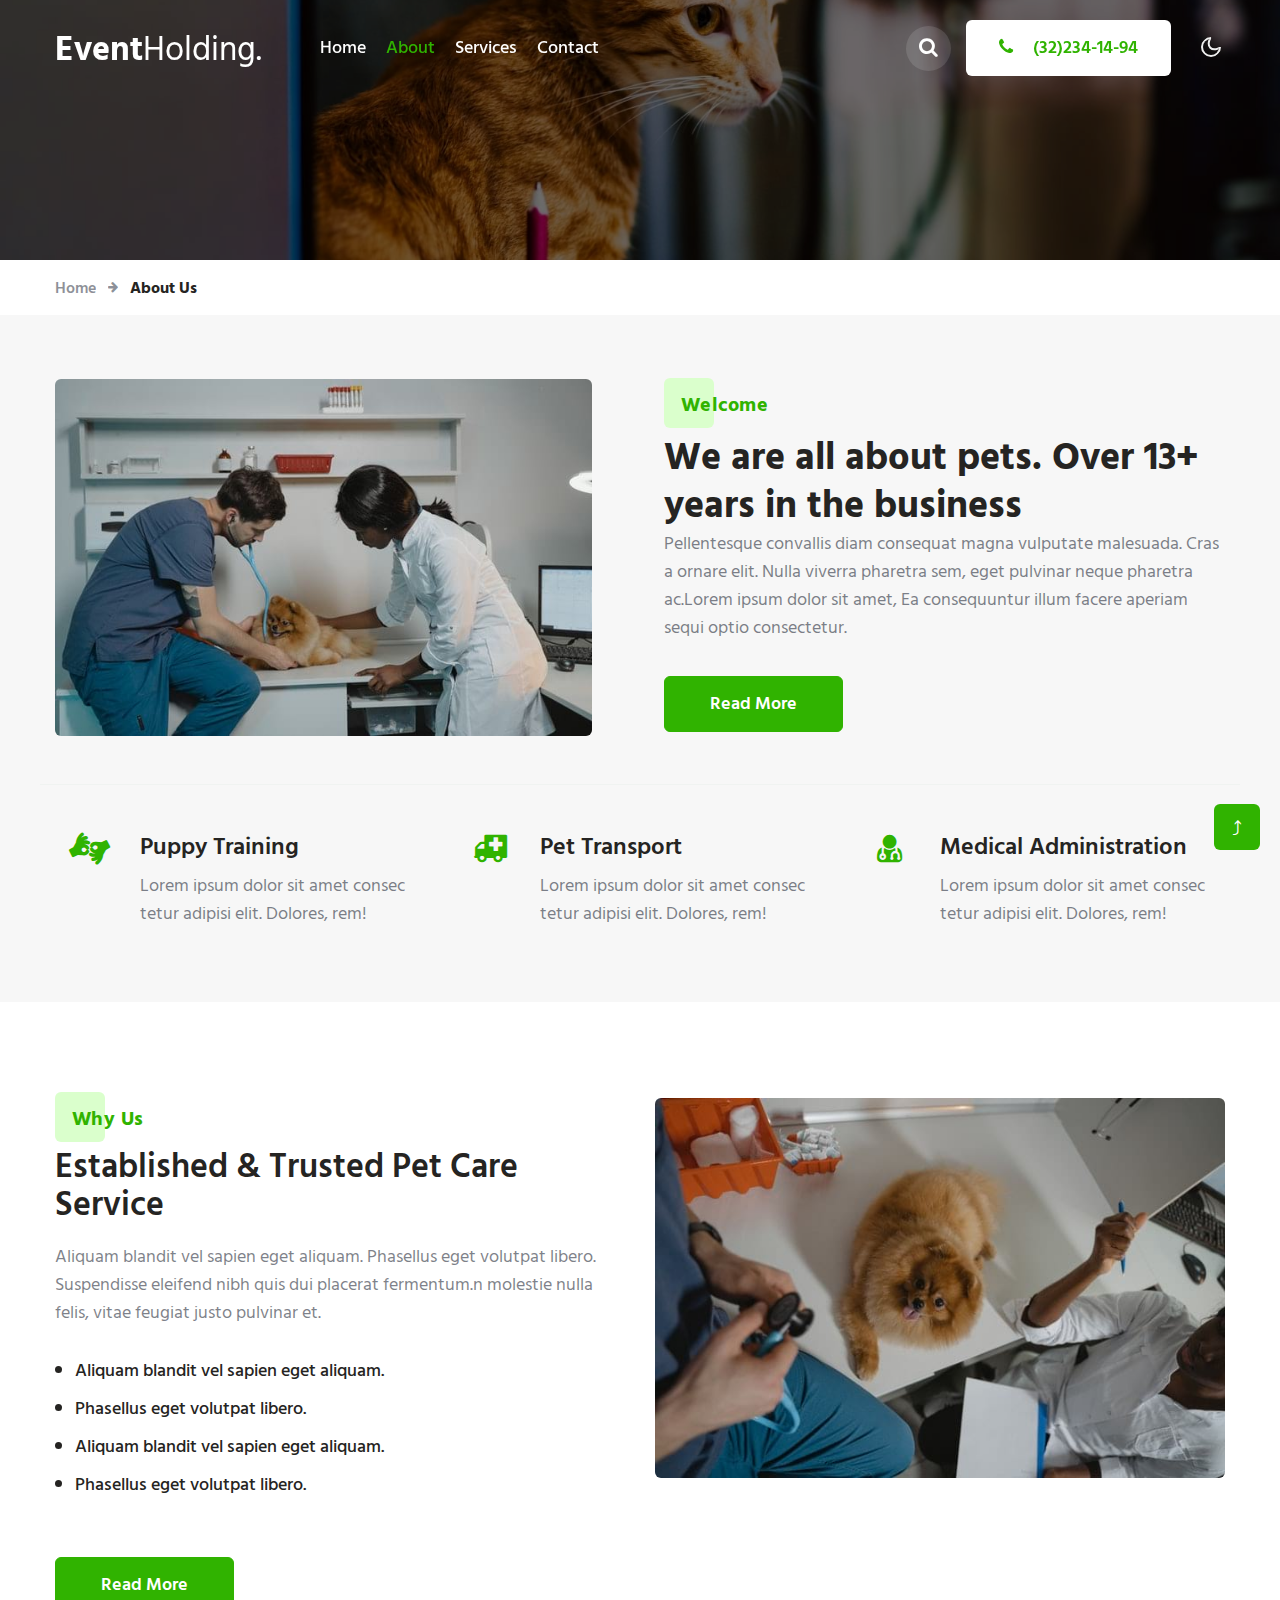
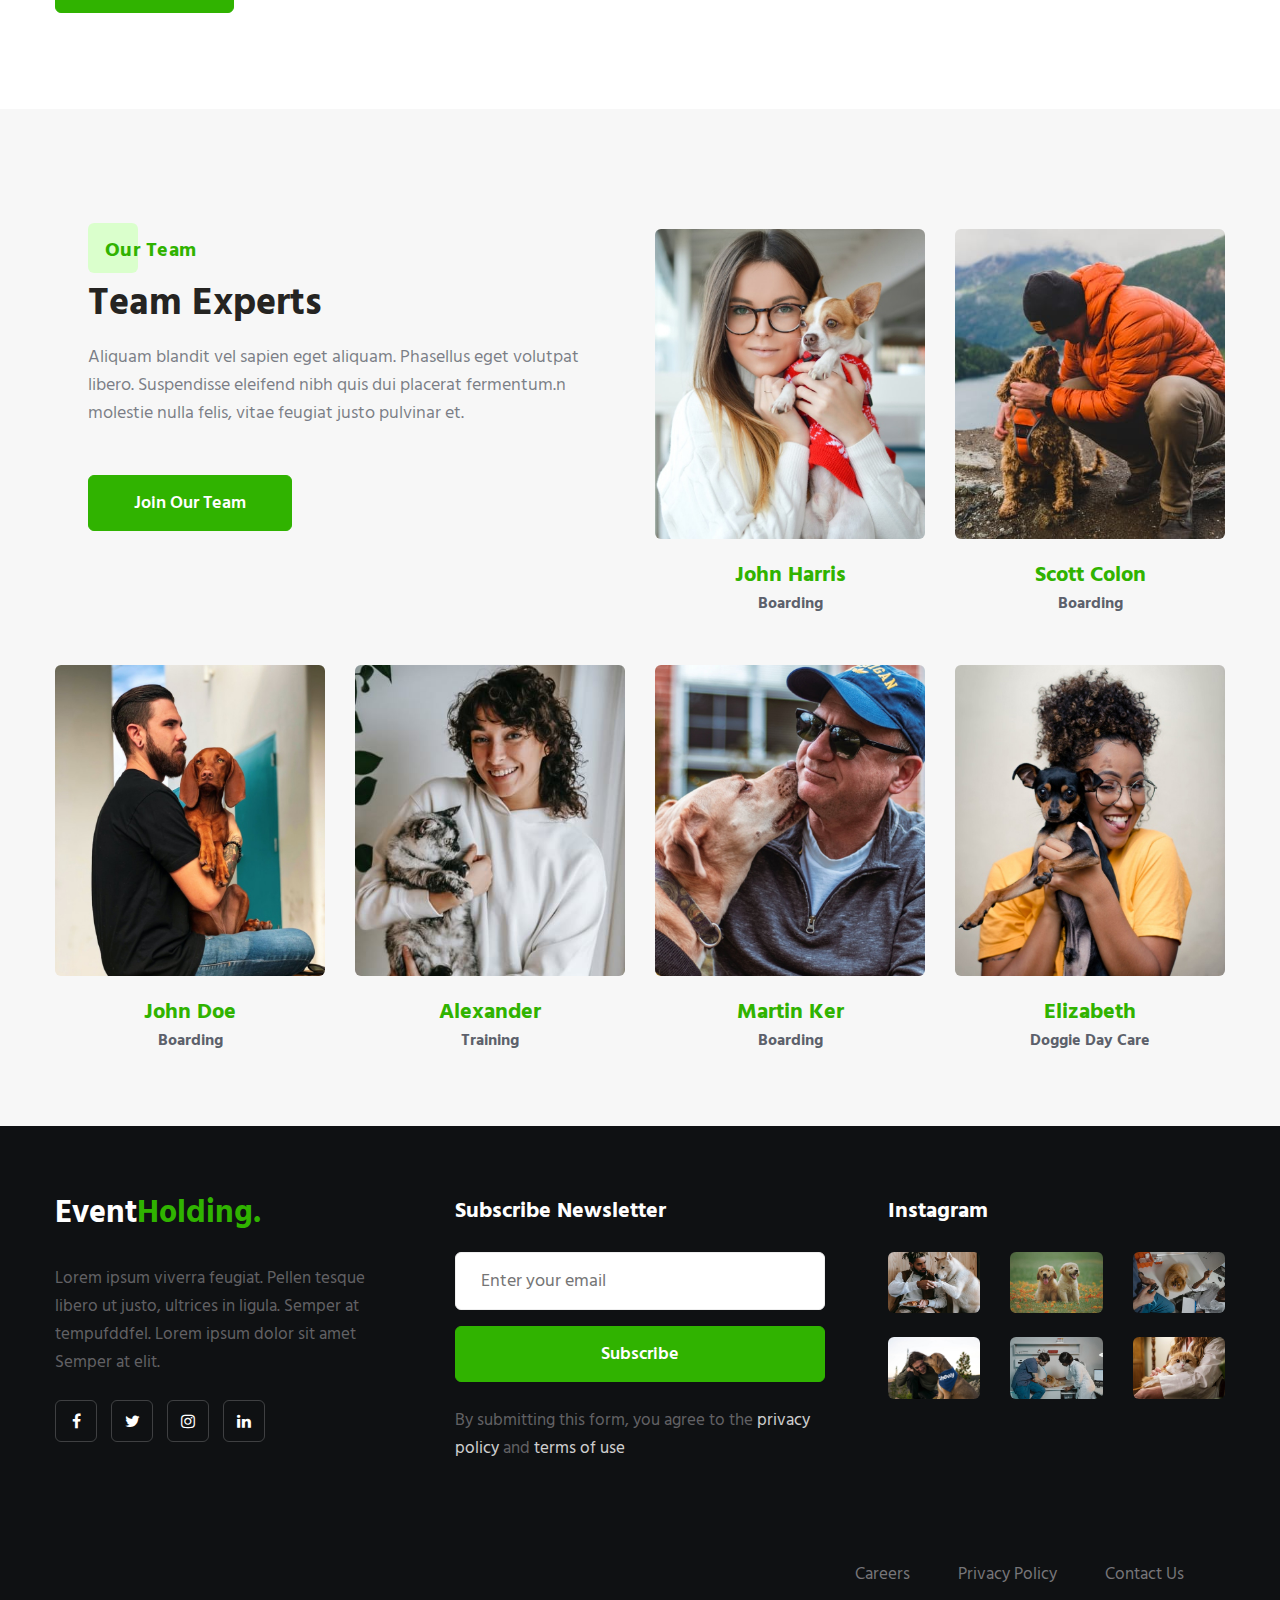
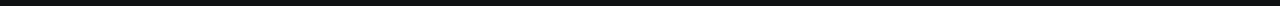
<file: about.html>
<!--
Author: W3layouts
Author URL: http://w3layouts.com
-->
<!doctype html>
<html lang="zxx">

<head>
  <!-- Required meta tags -->
  <meta charset="utf-8">
  <meta name="viewport" content="width=device-width, initial-scale=1, shrink-to-fit=no">
  <title>Petspatial Animals & Pets Category Bootstrap Responsive Web Template | About :: W3Layouts </title>
  <link href="//fonts.googleapis.com/css2?family=Hind+Siliguri:wght@300;400;500;600;700&display=swap" rel="stylesheet">
  <!-- Template CSS -->
  <link rel="stylesheet" href="assets/css/style-starter.css">
</head>

<body>
  <header id="site-header" class="fixed-top">
    <section class="w3l-header-4">
      <div class="container">
        <nav class="navbar navbar-expand-lg navbar-light">
          <h1> <a class="navbar-brand" href="index.html">
              Event<span class="sublog">Holding.</span>
            </a></h1>
          <button class="navbar-toggler collapsed" type="button" data-toggle="collapse" data-target="#navbarNav"
            aria-controls="navbarNav" aria-expanded="false" aria-label="Toggle navigation">
            <span class="fa icon-expand fa-bars"></span>
            <span class="fa icon-close fa-times"></span>
          </button>

          <div class="collapse navbar-collapse" id="navbarNav">
            <ul class="navbar-nav">
              <li class="nav-item">
                <a class="nav-link" href="index.html">Home </a>
              </li>
              <li class="nav-item active">
                <a class="nav-link" href="about.html">About</a>
              </li>
              <li class="nav-item">
                <a class="nav-link" href="services.html">Services</a>
              </li>


              <li class="nav-item">
                <a class="nav-link" href="contact.html">Contact</a>
              </li>
            </ul>
            <ul class="navbar-nav search-right mt-lg-0 mt-2">
              <li class="nav-item mr-2" title="Search"><a href="#search" class="btn search-search">
                  <span class="fa fa-search" aria-hidden="true"></span></a></li>
              <li class="nav-item mx-xl-4"><a href="tel:+(12)234-11-24"
                  class="btn btn-primary btn-white d-none d-lg-block btn-style mr-2 phone-btn"><span
                    class="fa fa-phone mr-xl-3" aria-hidden="true"></span> (32)234-14-94</a></li>
            </ul>

            <!-- //toggle switch for light and dark theme -->
            <!-- search popup -->
            <div id="search" class="pop-overlay">
              <div class="popup">
                <form action="#" method="GET" class="d-sm-flex">
                  <input type="search" placeholder="Search.." name="search" required="required" autofocus>
                  <button type="submit"><span class="fa fa-search"></span></button>
                  <a class="close" href="#">&times;</a>
                </form>
              </div>
            </div>
            <!-- /search popup -->
          </div>
          <!-- toggle switch for light and dark theme -->
          <div class="mobile-position">
            <nav class="navigation">
              <div class="theme-switch-wrapper">
                <label class="theme-switch" for="checkbox">
                  <input type="checkbox" id="checkbox">
                  <div class="mode-container">
                    <i class="gg-sun"></i>
                    <i class="gg-moon"></i>
                  </div>
                </label>
              </div>
            </nav>
          </div>
        </nav>
      </div>
    </section>
  </header>
  <!--//header-->
  <!--/inner-page-->
  <div class="inner-banner">
  </div>
  <section class="w3l-breadcrumb">
    <div class="container">
      <ul class="breadcrumbs-custom-path">
        <li><a href="index.html">Home</a></li>
        <li class="active"><span class="fa fa-arrow-right mx-2" aria-hidden="true"></span> About Us</li>
      </ul>
    </div>
  </section>
  <!--//inner-page-->
  <!-- Detail Location features-4 -->
  <section class="w3l-services-6-main">
    <div class="services-6 py-5">
      <div class="container py-md-3">
        <div class="row serv_sec_info">
          <div class="col-lg-6 banner_bottom_grid help pr-lg-5">
            <img src="assets/images/b5.jpg" alt=" " class="img-fluid radius-image">
          </div>
          <div class="col-lg-6 banner_bottom_left pl-lg-4 mt-lg-0 mt-md-5 mt-4">
            <div class="title-content text-left">
              <h6 class="title-subhny mb-2"><span>Welcome</span></h6>
              <h3 class="title-w3l">We are all about pets.
                Over 13+ years in the business</h3>
            </div>
            <p>Pellentesque convallis diam consequat magna vulputate malesuada. Cras a ornare elit. Nulla
              viverra pharetra sem, eget pulvinar neque pharetra ac.Lorem ipsum dolor sit amet, Ea
              consequuntur illum facere aperiam sequi optio consectetur.</p>

            <a class="btn btn-style btn-primary mt-4" href="#"> Read More</a>
          </div>
        </div>
        <div class="row features-w3pvt-main" id="features">
          <div class="col-lg-4 col-md-6 feature-gird">
            <div class="row features-hny-inner-gd">
              <div class="col-md-3 col-2 featured_grid_left">
                <div class="icon_left_grid">
                  <span class="fa fa-american-sign-language-interpreting" aria-hidden="true"></span>
                </div>
              </div>
              <div class="col-md-9 col-10 featured_grid_right_info pl-lg-0">
                <h4><a class="link-hny" href="#url">Puppy Training </a></h4>
                <p>Lorem ipsum dolor sit amet consec tetur adipisi elit. Dolores, rem!</p>
              </div>
            </div>
          </div>
          <div class="col-lg-4 col-md-6 feature-gird">
            <div class="row features-hny-inner-gd">
              <div class="col-md-3 col-2 featured_grid_left">
                <div class="icon_left_grid">
                  <span class="fa fa-ambulance" aria-hidden="true"></span>
                </div>
              </div>
              <div class="col-md-9 col-10 featured_grid_right_info pl-lg-0">
                <h4><a class="link-hny" href="#url">Pet Transport</a></h4>
                <p>Lorem ipsum dolor sit amet consec tetur adipisi elit. Dolores, rem!</p>
              </div>
            </div>
          </div>
          <div class="col-lg-4 col-md-6 feature-gird">
            <div class="row features-hny-inner-gd">
              <div class="col-md-3 col-2 featured_grid_left">
                <div class="icon_left_grid">
                  <span class="fa fa-user-md" aria-hidden="true"></span>
                </div>
              </div>
              <div class="col-md-9 col-10 featured_grid_right_info pl-lg-0">
                <h4><a class="link-hny" href="#url">Medical Administration</a></h4>
                <p>Lorem ipsum dolor sit amet consec tetur adipisi elit. Dolores, rem!</p>
              </div>
            </div>
          </div>

        </div>
      </div>
    </div>
  </section>
  <!-- //Detail Location features-4 -->

  <!-- /content-with-photo-16 -->
  <section class="content-with-photo-16 py-5">
    <div class="content-with-photo-16-main py-lg-5 py-sm-4">
      <div class="container">
        <div class="row">
          <div class="col-lg-6 column">
            <div class="content-with-photo-16-inf">
              <div class="title-content text-left">
                <h6 class="title-subhny mb-2"><span>Why Us</span></h6>
                <h3 class="title-w3l">Established &
                  Trusted Pet
                  Care Service</h3>
              </div>
              <p>Aliquam blandit vel sapien eget aliquam. Phasellus eget volutpat libero. Suspendisse
                eleifend nibh quis dui placerat fermentum.n molestie nulla felis, vitae feugiat justo
                pulvinar et. </p>
              <ul class="content-photo-list">
                <li>
                  <span>Aliquam blandit vel sapien eget aliquam.</span>
                </li>
                <li>
                  <span>Phasellus eget volutpat libero. </span>
                </li>
                <li>
                  <span>Aliquam blandit vel sapien eget aliquam.</span>
                </li>
                <li>
                  <span>Phasellus eget volutpat libero. </span>
                </li>
              </ul>
              <a class="btn btn-style btn-primary mt-sm-5 mt-4" href="#"> Read More</a>
            </div>
          </div>
          <div class="col-lg-6 column mt-lg-0 mt-md-5 mt-4">
            <div class="companies-img">
              <img src="assets/images/b3.jpg" class="img-fluid radius-image" alt="">
            </div>
          </div>
        </div>
      </div>
    </div>
  </section>
  <!-- //content-with-photo-16 -->
  <!-- team -->
  <section class="w3l-team py-5" id="w3l-team">
    <div class="container py-lg-4 py-sm-3">

      <div class="row text-center">
        <div class="col-md-6 mt-5 pl-lg-5">
          <div class="title-content text-left">
            <h6 class="title-subhny mb-2"><span>Our Team</span></h6>
            <h3 class="title-w3l mb-3">Team Experts</h3>
            <p>Aliquam blandit vel sapien eget aliquam. Phasellus eget volutpat libero. Suspendisse eleifend nibh quis
              dui placerat fermentum.n molestie nulla felis, vitae feugiat justo pulvinar et.</p>
            <a class="btn btn-style btn-primary mt-md-5 mt-4" href="#"> Join Our Team</a>
          </div>
        </div>
        <div class="col-md-3 col-6 mt-5">
          <div class="team-grids text-center">
            <img src="assets/images/team5.jpg" class="img-fluid" alt="">
            <div class="team-info">
              <div class="caption">
                <div class="social-icons-section text-center">
                  <a class="fac" href="#url">
                    <i class="fa fa-facebook"></i>
                  </a>
                  <a class="twitter" href="#url">
                    <i class="fa fa-twitter"></i>
                  </a>
                </div>
              </div>
            </div>
          </div>
          <h4>John Harris</h4>
          <h6>Boarding</h6>
        </div>
        <div class="col-md-3 col-6 mt-5">
          <div class="team-grids text-center">
            <img src="assets/images/team6.jpg" class="img-fluid" alt="">
            <div class="team-info">
              <div class="caption">
                <div class="social-icons-section text-center">
                  <a class="fac" href="#url">
                    <i class="fa fa-facebook"></i>
                  </a>
                  <a class="twitter" href="#url">
                    <i class="fa fa-twitter"></i>
                  </a>
                </div>
              </div>
            </div>
          </div>
          <h4>Scott Colon</h4>
          <h6>Boarding</h6>
        </div>
        <div class="col-md-3 col-6 mt-5">
          <div class="team-grids text-center">
            <img src="assets/images/team1.jpg" class="img-fluid" alt="">
            <div class="team-info">
              <div class="caption">
                <div class="social-icons-section text-center">
                  <a class="fac" href="#url">
                    <i class="fa fa-facebook"></i>
                  </a>
                  <a class="twitter" href="#url">
                    <i class="fa fa-twitter"></i>
                  </a>
                </div>
              </div>
            </div>
          </div>
          <h4>John Doe</h4>
          <h6>Boarding</h6>
        </div>
        <div class="col-md-3 col-6 mt-5">
          <div class="team-grids text-center">
            <img src="assets/images/team2.jpg" class="img-fluid" alt="">
            <div class="team-info">
              <div class="caption">
                <div class="social-icons-section text-center">
                  <a class="fac" href="#url">
                    <i class="fa fa-facebook"></i>
                  </a>
                  <a class="twitter" href="#url">
                    <i class="fa fa-twitter"></i>
                  </a>
                </div>
              </div>
            </div>
          </div>
          <h4>Alexander</h4>
          <h6>Training</h6>
        </div>
        <div class="col-md-3 col-6 mt-5">
          <div class="team-grids text-center">
            <img src="assets/images/team3.jpg" class="img-fluid" alt="">
            <div class="team-info">
              <div class="caption">
                <div class="social-icons-section text-center">
                  <a class="fac" href="#url">
                    <i class="fa fa-facebook"></i>
                  </a>
                  <a class="twitter" href="#url">
                    <i class="fa fa-twitter"></i>
                  </a>
                </div>
              </div>
            </div>
          </div>
          <h4>Martin ker </h4>
          <h6>Boarding</h6>
        </div>
        <div class="col-md-3 col-6 mt-5">
          <div class="team-grids text-center">
            <img src="assets/images/team4.jpg" class="img-fluid" alt="">
            <div class="team-info">
              <div class="caption">
                <div class="social-icons-section text-center">
                  <a class="fac" href="#url">
                    <i class="fa fa-facebook"></i>
                  </a>
                  <a class="twitter" href="#url">
                    <i class="fa fa-twitter"></i>
                  </a>
                </div>
              </div>
            </div>
          </div>
          <h4>Elizabeth </h4>
          <h6>Doggie Day Care</h6>
        </div>
      </div>
    </div>
  </section>
  <!-- team -->
  <!-- footer -->
  <footer class="w3l-footer-29-main">
    <div class="footer-29-w3l py-5">
      <div class="container py-lg-4">
        <div class="row footer-top-29">
          <div class="col-lg-4 col-md-6  footer-list-29 footer-1 pr-lg-5">
            <div class="footer-logo mb-3">
              <a class="footer-brand-logo" href="index.html">Event<span class="sublog">Holding.</span></a>

            </div>
            <p>Lorem ipsum viverra feugiat. Pellen tesque libero ut justo, ultrices in ligula. Semper at
              tempufddfel. Lorem ipsum dolor sit amet Semper at elit.</p>
            <div class="main-social-footer-29 mt-4">
              <a href="#facebook" class="facebook"><span class="fa fa-facebook"></span></a>
              <a href="#twitter" class="twitter"><span class="fa fa-twitter"></span></a>
              <a href="#instagram" class="instagram"><span class="fa fa-instagram"></span></a>
              <a href="#linkedin" class="linkedin"><span class="fa fa-linkedin"></span></a>
            </div>
          </div>
          <div class="col-lg-4 col-md-6 footer-list-29 footer-2 mt-sm-0 mt-5">
            <h6 class="footer-title-29">Subscribe Newsletter
            </h6>
            <form action="#" method="post" class="forms-25-info mt-4 mb-2">
              <div class="forms-gds">
                <input type="email" name="" placeholder="Enter your email" required="">
                <button class="btn btn-style btn-primary">Subscribe</button>
              </div>
              <p class="mt-4 text-left">By submitting this form, you agree to the <a href="#">privacy policy</a> and <a
                  href="#">terms of use</a></p>
            </form>
          </div>
          <div class="col-lg-4 col-md-6  footer-list-29 footer-4 mt-lg-0 mt-5 pl-lg-5">
            <h6 class="footer-title-29">Instagram
            </h6>
            <ul class="w3linst-imgs row">
              <li class="col-4"><a href="#"><img src="assets/images/b1.jpg" alt="" class="radius-image img-fluid"></a>
              </li>
              <li class="col-4"><a href="#"><img src="assets/images/b2.jpg" alt="" class="radius-image img-fluid"></a>
              </li>
              <li class="col-4"><a href="#"><img src="assets/images/b3.jpg" alt="" class="radius-image img-fluid"></a>
              </li>
              <li class="col-4 mt-4"><a href="#"><img src="assets/images/b4.jpg" alt=""
                    class="radius-image img-fluid"></a>
              </li>
              <li class="col-4 mt-4"><a href="#"><img src="assets/images/b5.jpg" alt=""
                    class="radius-image img-fluid"></a>
              </li>
              <li class="col-4 mt-4"><a href="#"><img src="assets/images/b6.jpg" alt=""
                    class="radius-image img-fluid"></a>
              </li>
            </ul>
          </div>
        </div>
      </div>
    </div>
    <!-- //footer -->
    <!-- copyright -->
    <section class="w3l-copyright">
      <div class="container">
        <div class="row bottom-copies">
          <p class="col-lg-8 copy-footer-29"></p>

          <div class="col-lg-4 footer-list-29">
            <ul class="d-flex text-lg-right">
              <li><a href="#careers"> Careers</a></li>
              <li class="mx-lg-5 mx-md-4 mx-3"><a href="#">Privacy Policy</a></li>
              <li><a href="contact.html">Contact us</a></li>
            </ul>
          </div>

        </div>
      </div>
    </section>
    <!-- move top -->
    <button onclick="topFunction()" id="movetop" title="Go to top">
      &#10548;
    </button>
    <script>
      // When the user scrolls down 20px from the top of the document, show the button
      window.onscroll = function () {
        scrollFunction()
      };

      function scrollFunction() {
        if (document.body.scrollTop > 20 || document.documentElement.scrollTop > 20) {
          document.getElementById("movetop").style.display = "block";
        } else {
          document.getElementById("movetop").style.display = "none";
        }
      }

      // When the user clicks on the button, scroll to the top of the document
      function topFunction() {
        document.body.scrollTop = 0;
        document.documentElement.scrollTop = 0;
      }
    </script>
    <!-- /move top -->
  </footer>
  <!-- //copyright -->
  <!-- Template JavaScript -->
  <script src="assets/js/jquery-3.3.1.min.js"></script>
  <script src="assets/js/theme-change.js"></script>
  <!--/MENU-JS-->
  <script>
    $(window).on("scroll", function () {
      var scroll = $(window).scrollTop();

      if (scroll >= 80) {
        $("#site-header").addClass("nav-fixed");
      } else {
        $("#site-header").removeClass("nav-fixed");
      }
    });

    //Main navigation Active Class Add Remove
    $(".navbar-toggler").on("click", function () {
      $("header").toggleClass("active");
    });
    $(document).on("ready", function () {
      if ($(window).width() > 991) {
        $("header").removeClass("active");
      }
      $(window).on("resize", function () {
        if ($(window).width() > 991) {
          $("header").removeClass("active");
        }
      });
    });
  </script>
  <!--//MENU-JS-->

  <script src="assets/js/bootstrap.min.js"></script>

</body>

</html>
</file>
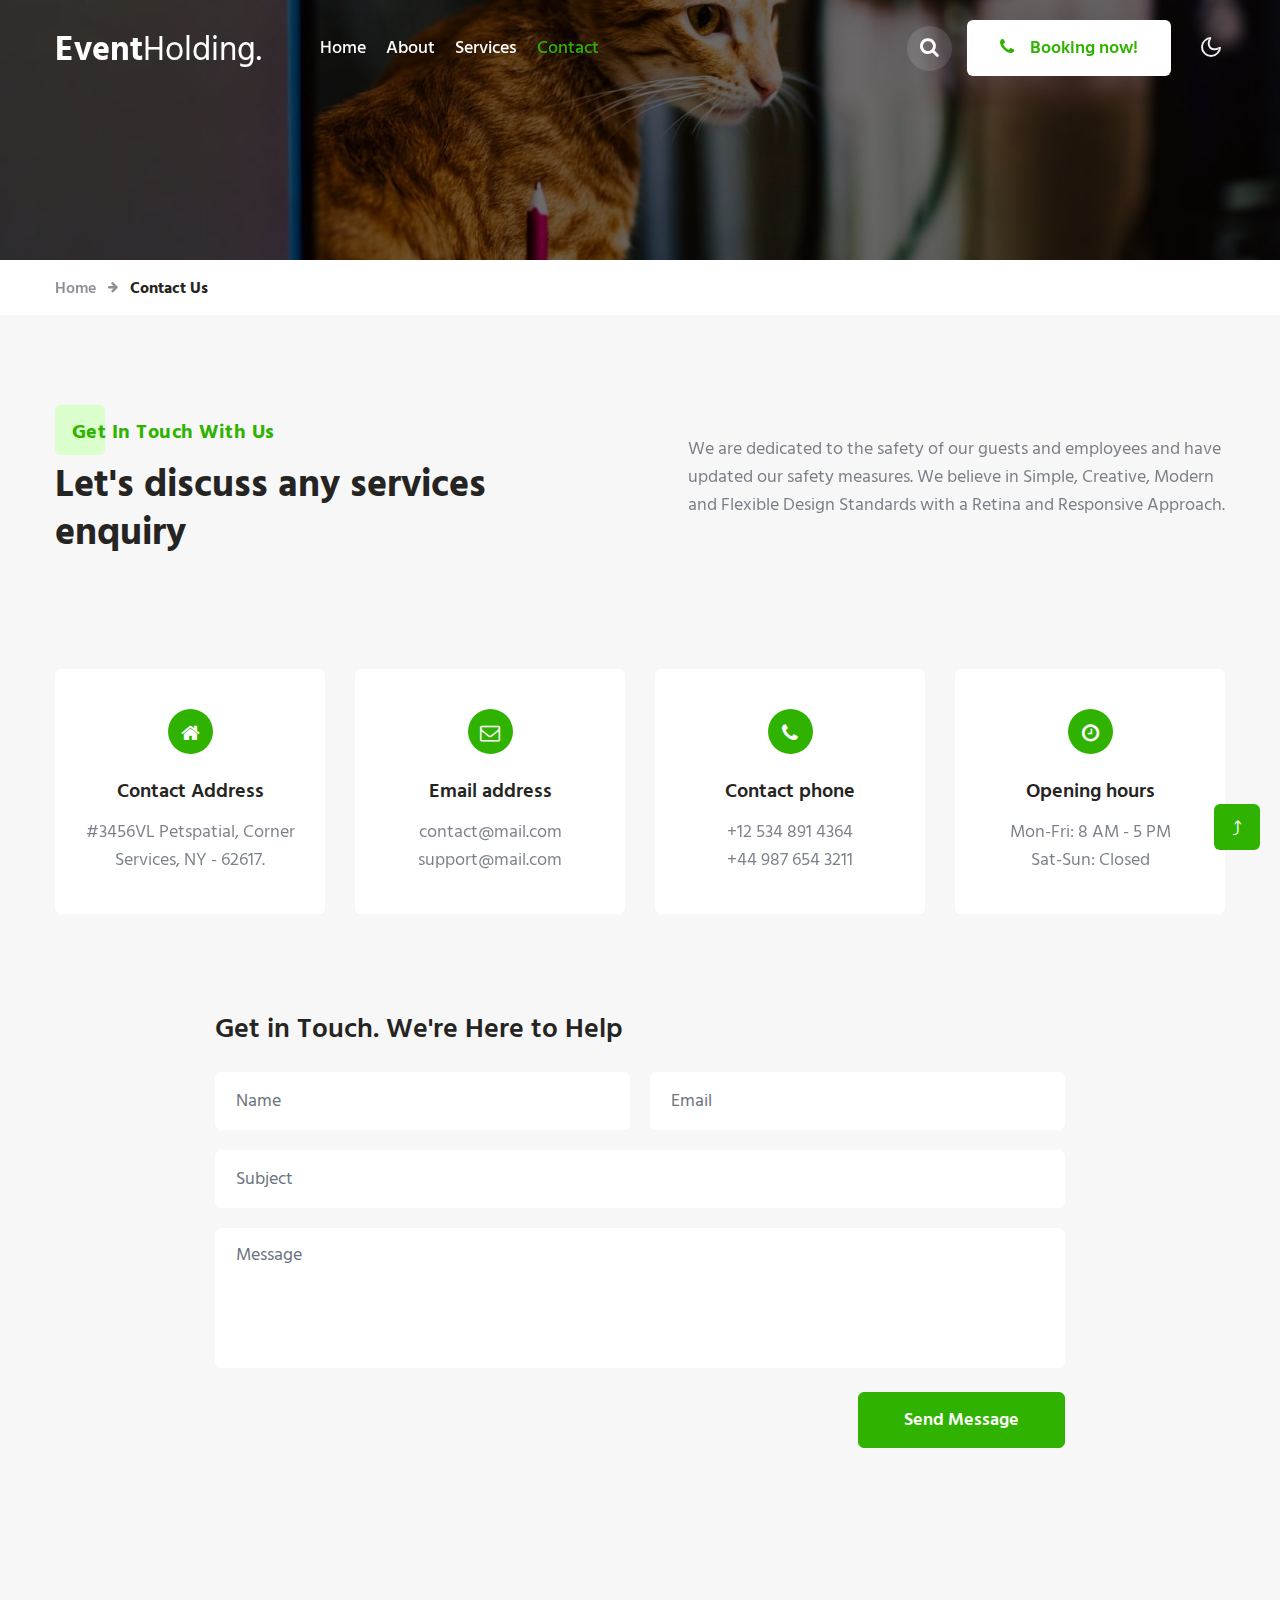
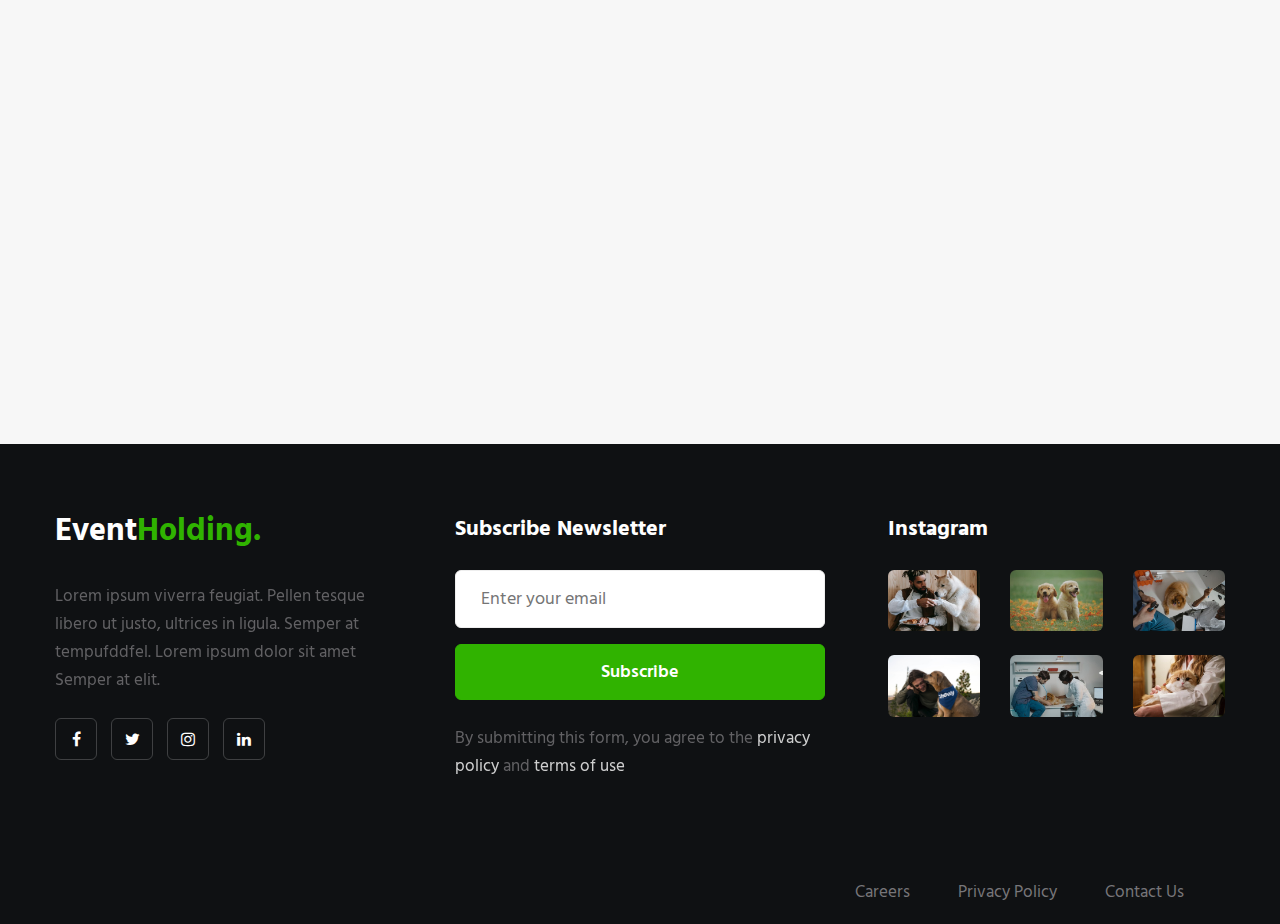
<file: contact.html>
<!--
Author: W3layouts
Author URL: http://w3layouts.com
-->
<!doctype html>
<html lang="zxx">

<head>
  <!-- Required meta tags -->
  <meta charset="utf-8">
  <meta name="viewport" content="width=device-width, initial-scale=1, shrink-to-fit=no">
  <title>Petspatial Animals & Pets Category Bootstrap Responsive Web Template | Contact :: W3Layouts </title>
  <link href="//fonts.googleapis.com/css2?family=Hind+Siliguri:wght@300;400;500;600;700&display=swap" rel="stylesheet">
  <!-- Template CSS -->
  <link rel="stylesheet" href="assets/css/style-starter.css">
</head>

<body>
  <header id="site-header" class="fixed-top">
    <section class="w3l-header-4">
      <div class="container">
        <nav class="navbar navbar-expand-lg navbar-light">
          <h1> <a class="navbar-brand" href="index.html">
              Event<span class="sublog">Holding.</span>
            </a></h1>
          <button class="navbar-toggler collapsed" type="button" data-toggle="collapse" data-target="#navbarNav"
            aria-controls="navbarNav" aria-expanded="false" aria-label="Toggle navigation">
            <span class="fa icon-expand fa-bars"></span>
            <span class="fa icon-close fa-times"></span>
          </button>

          <div class="collapse navbar-collapse" id="navbarNav">
            <ul class="navbar-nav">
              <li class="nav-item">
                <a class="nav-link" href="index.html">Home </a>
              </li>
              <li class="nav-item">
                <a class="nav-link" href="about.html">About</a>
              </li>
              <li class="nav-item">
                <a class="nav-link" href="services.html">Services</a>
              </li>
              <li class="nav-item active">
                <a class="nav-link" href="contact.html">Contact</a>
              </li>
            </ul>
            <ul class="navbar-nav search-right mt-lg-0 mt-2">
              <li class="nav-item mr-2" title="Search"><a href="#search" class="btn search-search">
                  <span class="fa fa-search" aria-hidden="true"></span></a></li>
              <li class="nav-item mx-xl-4"><a href="#test-form"
                  class="btn btn-primary btn-white d-none d-lg-block btn-style mr-2 phone-btn popup-with-form"><span
                    class="fa fa-phone mr-xl-3" aria-hidden="true"></span>Booking now!</a></li>
            </ul>

            <!-- //toggle switch for light and dark theme -->
            <!-- search popup -->
            <div id="search" class="pop-overlay">
              <div class="popup">
                <form action="#" method="GET" class="d-sm-flex">
                  <input type="search" placeholder="Search.." name="search" required="required" autofocus>
                  <button type="submit"><span class="fa fa-search"></span></button>
                  <a class="close" href="#">&times;</a>
                </form>
              </div>
            </div>
            <!-- /search popup -->
          </div>
          <!-- toggle switch for light and dark theme -->
          <div class="mobile-position">
            <nav class="navigation">
              <div class="theme-switch-wrapper">
                <label class="theme-switch" for="checkbox">
                  <input type="checkbox" id="checkbox">
                  <div class="mode-container">
                    <i class="gg-sun"></i>
                    <i class="gg-moon"></i>
                  </div>
                </label>
              </div>
            </nav>
          </div>
        </nav>
      </div>
    </section>
  </header>
  <!--//header-->
  <!--/inner-page-->

  <div class="inner-banner">
  </div>
  <section class="w3l-breadcrumb">
    <div class="container">
      <ul class="breadcrumbs-custom-path">
        <li><a href="index.html">Home</a></li>
        <li class="active"><span class="fa fa-arrow-right mx-2" aria-hidden="true"></span> Contact Us</li>
      </ul>
    </div>
  </section>
  <!--//inner-page-->
  <!-- /contact-section -->
  <section class="wthree-row py-5 about-main" id="contact">
    <div class="container py-lg-5 py-md-4 py-2">
      <div class="row">
        <div class="col-lg-6 mb-lg-0 mb-lg-5">
          <div class="title-content text-left">
            <h6 class="title-subhny mb-2"><span>Get in touch with us</span></h6>
            <h3 class="title-w3l">Let's discuss any services enquiry</h3>
          </div>

        </div>
        <div class="col-lg-6 pl-lg-5">
          <p class="pt-4">We are dedicated to the safety of our guests and employees and have updated our safety
            measures. We believe in Simple, Creative, Modern and Flexible Design Standards with a Retina and
            Responsive Approach.</p>
        </div>
      </div>

      <div class="d-grid contact my-md-5 my-4 pt-lg-3">
        <div class="contact-info-left d-grid text-center">
          <div class="contact-info">
            <span class="fa fa-home" aria-hidden="true"></span>
            <h4>Contact Address</h4>
            <p>#3456VL Petspatial, Corner Services, NY - 62617.</p>
          </div>
          <div class="contact-info">
            <span class="fa fa-envelope-o" aria-hidden="true"></span>
            <h4>Email address</h4>
            <p><a href="mailto:contact@mail.com" class="email">contact@mail.com</a></p>
            <p><a href="mailto:support@mail.com" class="email">support@mail.com</a></p>
          </div>
          <div class="contact-info">
            <span class="fa fa-phone" aria-hidden="true"></span>
            <h4>Contact phone</h4>
            <p><a href="tel:+12 534 891 4364">+12 534 891 4364</a></p>
            <p><a href="tel:+44 987 654 3211">+44 987 654 3211</a></p>
          </div>
          <div class="contact-info">
            <span class="fa fa-clock-o" aria-hidden="true"></span>
            <h4>Opening hours</h4>
            <p>Mon-Fri: 8 AM - 5 PM</p>
            <p>Sat-Sun: Closed</p>
          </div>
        </div>
      </div>
      <div class="map-content-9 pt-lg-5">
        <h5 class="mb-sm-4 mb-3">Get in Touch. We're Here to Help</h5>
        <form action="https://sendmail.w3layouts.com/submitForm" method="post">
          <div class="twice-two">
            <input type="text" class="form-control" name="w3lName" id="w3lName" placeholder="Name" required="">
            <input type="email" class="form-control" name="w3lSender" id="w3lSender" placeholder="Email" required="">
          </div>
          <div class="twice">
            <input type="text" class="form-control" name="w3lSubject" id="w3lSubject" placeholder="Subject" required="">
          </div>
          <textarea name="w3lMessage" class="form-control" id="w3lMessage" placeholder="Message" required=""></textarea>
          <div class="text-right">
            <button type="submit" class="btn btn-primary btn-style mt-4 d-sm-inline d-block">Send Message</button>
          </div>
        </form>
      </div>
    </div>
  </section>
  <!-- //contact block -->
  <div class="map-iframe">
    <iframe
      src="https://www.google.com/maps/embed?pb=!1m18!1m12!1m3!1d9119.072160792699!2d108.22485511149024!3d16.06042716045872!2m3!1f0!2f0!3f0!3m2!1i1024!2i768!4f13.1!3m3!1m2!1s0x314219cd0a9906bf%3A0x7e2ae8ecba05aea7!2zQ-G6p3UgUuG7k25nIMSQw6AgTuG6tW5nLCBBbiBI4bqjaSBUw6J5LCBTxqFuIFRyw6AsIMSQw6AgTuG6tW5nIDU1MDAwMCwgVmlldG5hbQ!5e0!3m2!1sen!2s!4v1618384051254!5m2!1sen!2s"
      width="100%" height="500" frameborder="0" style="border: 0px;" allowfullscreen=""></iframe>
  </div>
  <!-- //contact-section -->

  <!-- form itself -->
  <form id="test-form" class="mfp-hide white-popup-block">
    <h1>Form</h1>
    <fieldset style="border:0;">
      <p>Lightbox has an option to automatically focus on the first input. It's strongly recommended to use
        <code>inline</code> popup type for lightboxes with form instead of <code>ajax</code> (to keep entered data if
        the user accidentally refreshed the page).
      </p>
      <ol>
        <li>
          <label for="name">Name</label>
          <input id="name" name="name" type="text" placeholder="Name" required="">
        </li>
        <li>
          <label for="email">Email</label>
          <input id="email" name="email" type="email" placeholder="example@domain.com" required="">
        </li>
        <li>
          <label for="phone">Phone</label>
          <input id="phone" name="phone" type="tel" placeholder="Eg. +447500000000" required="">
        </li>
        <li>
          <label for="textarea">Textarea</label><br>
          <textarea id="textarea">Try to resize me to see how popup CSS-based resizing works.</textarea>
        </li>
      </ol>
    </fieldset>
  </form>
  <!--// form itself -->

  <!-- footer -->
  <footer class="w3l-footer-29-main">
    <div class="footer-29-w3l py-5">
      <div class="container py-lg-4">
        <div class="row footer-top-29">
          <div class="col-lg-4 col-md-6  footer-list-29 footer-1 pr-lg-5">
            <div class="footer-logo mb-3">
              <a class="footer-brand-logo" href="index.html">Event<span class="sublog">Holding.</span></a>

            </div>
            <p>Lorem ipsum viverra feugiat. Pellen tesque libero ut justo, ultrices in ligula. Semper at
              tempufddfel. Lorem ipsum dolor sit amet Semper at elit.</p>
            <div class="main-social-footer-29 mt-4">
              <a href="#facebook" class="facebook"><span class="fa fa-facebook"></span></a>
              <a href="#twitter" class="twitter"><span class="fa fa-twitter"></span></a>
              <a href="#instagram" class="instagram"><span class="fa fa-instagram"></span></a>
              <a href="#linkedin" class="linkedin"><span class="fa fa-linkedin"></span></a>
            </div>
          </div>
          <div class="col-lg-4 col-md-6 footer-list-29 footer-2 mt-sm-0 mt-5">
            <h6 class="footer-title-29">Subscribe Newsletter
            </h6>
            <form action="#" method="post" class="forms-25-info mt-4 mb-2">
              <div class="forms-gds">
                <input type="email" name="" placeholder="Enter your email" required="">
                <button class="btn btn-style btn-primary">Subscribe</button>
              </div>
              <p class="mt-4 text-left">By submitting this form, you agree to the <a href="#">privacy policy</a> and <a
                  href="#">terms of use</a></p>
            </form>
          </div>
          <div class="col-lg-4 col-md-6  footer-list-29 footer-4 mt-lg-0 mt-5 pl-lg-5">
            <h6 class="footer-title-29">Instagram
            </h6>
            <ul class="w3linst-imgs row">
              <li class="col-4"><a href="#"><img src="assets/images/b1.jpg" alt="" class="radius-image img-fluid"></a>
              </li>
              <li class="col-4"><a href="#"><img src="assets/images/b2.jpg" alt="" class="radius-image img-fluid"></a>
              </li>
              <li class="col-4"><a href="#"><img src="assets/images/b3.jpg" alt="" class="radius-image img-fluid"></a>
              </li>
              <li class="col-4 mt-4"><a href="#"><img src="assets/images/b4.jpg" alt=""
                    class="radius-image img-fluid"></a>
              </li>
              <li class="col-4 mt-4"><a href="#"><img src="assets/images/b5.jpg" alt=""
                    class="radius-image img-fluid"></a>
              </li>
              <li class="col-4 mt-4"><a href="#"><img src="assets/images/b6.jpg" alt=""
                    class="radius-image img-fluid"></a>
              </li>
            </ul>
          </div>
        </div>
      </div>
    </div>
    <!-- //footer -->
    <!-- copyright -->
    <section class="w3l-copyright">
      <div class="container">
        <div class="row bottom-copies">
          <p class="col-lg-8 copy-footer-29"></p>

          <div class="col-lg-4 footer-list-29">
            <ul class="d-flex text-lg-right">
              <li><a href="#careers"> Careers</a></li>
              <li class="mx-lg-5 mx-md-4 mx-3"><a href="#privacymy-lg-0 my-4">Privacy Policy</a></li>
              <li><a href="contact.html">Contact us</a></li>
            </ul>
          </div>

        </div>
      </div>
    </section>
    <!-- move top -->
    <button onclick="topFunction()" id="movetop" title="Go to top">
      &#10548;
    </button>
    <script>
      // When the user scrolls down 20px from the top of the document, show the button
      window.onscroll = function () {
        scrollFunction()
      };

      function scrollFunction() {
        if (document.body.scrollTop > 20 || document.documentElement.scrollTop > 20) {
          document.getElementById("movetop").style.display = "block";
        } else {
          document.getElementById("movetop").style.display = "none";
        }
      }

      // When the user clicks on the button, scroll to the top of the document
      function topFunction() {
        document.body.scrollTop = 0;
        document.documentElement.scrollTop = 0;
      }
    </script>
    <!-- /move top -->
  </footer>
  <!-- //copyright -->
  <!-- Template JavaScript -->
  <script src="assets/js/jquery-3.3.1.min.js"></script>
  <script src="assets/js/theme-change.js"></script>
  <!--/MENU-JS-->
  <script>
    $(window).on("scroll", function () {
      var scroll = $(window).scrollTop();

      if (scroll >= 80) {
        $("#site-header").addClass("nav-fixed");
      } else {
        $("#site-header").removeClass("nav-fixed");
      }
    });

    //Main navigation Active Class Add Remove
    $(".navbar-toggler").on("click", function () {
      $("header").toggleClass("active");
    });
    $(document).on("ready", function () {
      if ($(window).width() > 991) {
        $("header").removeClass("active");
      }
      $(window).on("resize", function () {
        if ($(window).width() > 991) {
          $("header").removeClass("active");
        }
      });
    });
  </script>
  <!--//MENU-JS-->

  <script src="assets/js/bootstrap.min.js"></script>

</body>

</html>
</file>
<file: assets/css/style-starter.css>
@charset "UTF-8";

/*--
Author: W3layouts
Author URL: http://w3layouts.com
--*/
/*!
 * Bootstrap v4.4.1 (https://getbootstrap.com/)
 * Copyright 2011-2019 The Bootstrap Authors
 * Copyright 2011-2019 Twitter, Inc.
 * Licensed under MIT (https://github.com/twbs/bootstrap/blob/master/LICENSE)
 */
:root {
  --blue: #007bff;
  --indigo: #6610f2;
  --purple: #6f42c1;
  --pink: #e83e8c;
  --red: #dc3545;
  --orange: #fd7e14;
  --yellow: #ffc107;
  --green: #28a745;
  --teal: #20c997;
  --cyan: #17a2b8;
  --white: #fff;
  --gray: #6c757d;
  --gray-dark: #343a40;
  --primary: #F42A2A;
  --secondary: #f8b195;
  --success: #28a745;
  --info: #17a2b8;
  --warning: #ffc107;
  --danger: #dc3545;
  --light: #f8f9fa;
  --dark: #343a40;
  --breakpoint-xs: 0;
  --breakpoint-sm: 576px;
  --breakpoint-md: 768px;
  --breakpoint-lg: 992px;
  --breakpoint-xl: 1200px;
  --font-family-sans-serif: -apple-system, BlinkMacSystemFont, "Segoe UI", Roboto, "Helvetica Neue", Arial, "Noto Sans", sans-serif, "Apple Color Emoji", "Segoe UI Emoji", "Segoe UI Symbol", "Noto Color Emoji";
  --font-family-monospace: SFMono-Regular, Menlo, Monaco, Consolas, "Liberation Mono", "Courier New", monospace;
}

*,
*::before,
*::after {
  box-sizing: border-box;
}

html {
  font-family: sans-serif;
  line-height: 1.15;
  -webkit-text-size-adjust: 100%;
  -webkit-tap-highlight-color: rgba(0, 0, 0, 0);
}

article,
aside,
figcaption,
figure,
footer,
header,
hgroup,
main,
nav,
section {
  display: block;
}

body {
  margin: 0;
  font-family: -apple-system, BlinkMacSystemFont, "Segoe UI", Roboto, "Helvetica Neue", Arial, "Noto Sans", sans-serif, "Apple Color Emoji", "Segoe UI Emoji", "Segoe UI Symbol", "Noto Color Emoji";
  font-size: 1rem;
  font-weight: 400;
  line-height: 1.5;
  color: #212529;
  text-align: left;
  background-color: #fff;
}

[tabindex="-1"]:focus:not(:focus-visible) {
  outline: 0 !important;
}

hr {
  box-sizing: content-box;
  height: 0;
  overflow: visible;
}

h1,
h2,
h3,
h4,
h5,
h6 {
  margin-top: 0;
  margin-bottom: 0.5rem;
}

p {
  margin-top: 0;
  margin-bottom: 1rem;
}

abbr[title],
abbr[data-original-title] {
  text-decoration: underline;
  -webkit-text-decoration: underline dotted;
  text-decoration: underline dotted;
  cursor: help;
  border-bottom: 0;
  -webkit-text-decoration-skip-ink: none;
  text-decoration-skip-ink: none;
}

address {
  margin-bottom: 1rem;
  font-style: normal;
  line-height: inherit;
}

ol,
ul,
dl {
  margin-top: 0;
  margin-bottom: 1rem;
}

ol ol,
ul ul,
ol ul,
ul ol {
  margin-bottom: 0;
}

dt {
  font-weight: 700;
}

dd {
  margin-bottom: .5rem;
  margin-left: 0;
}

blockquote {
  margin: 0 0 1rem;
}

b,
strong {
  font-weight: bolder;
}

small {
  font-size: 80%;
}

sub,
sup {
  position: relative;
  font-size: 75%;
  line-height: 0;
  vertical-align: baseline;
}

sub {
  bottom: -.25em;
}

sup {
  top: -.5em;
}

a {
  color: #F42A2A;
  text-decoration: none;
  background-color: transparent;
}

a:hover {
  color: #5431ac;
  text-decoration: underline;
}

a:not([href]) {
  color: inherit;
  text-decoration: none;
}

a:not([href]):hover {
  color: inherit;
  text-decoration: none;
}

pre,
code,
kbd,
samp {
  font-family: SFMono-Regular, Menlo, Monaco, Consolas, "Liberation Mono", "Courier New", monospace;
  font-size: 1em;
}

pre {
  margin-top: 0;
  margin-bottom: 1rem;
  overflow: auto;
}

figure {
  margin: 0 0 1rem;
}

img {
  vertical-align: middle;
  border-style: none;
}

svg {
  overflow: hidden;
  vertical-align: middle;
}

table {
  border-collapse: collapse;
}

caption {
  padding-top: 0.75rem;
  padding-bottom: 0.75rem;
  color: #6c757d;
  text-align: left;
  caption-side: bottom;
}

th {
  text-align: inherit;
}

label {
  display: inline-block;
  margin-bottom: 0.5rem;
}

button {
  border-radius: 0;
}

button:focus {
  outline: 1px dotted;
  outline: 5px auto -webkit-focus-ring-color;
}

input,
button,
select,
optgroup,
textarea {
  margin: 0;
  font-family: inherit;
  font-size: inherit;
  line-height: inherit;
}

button,
input {
  overflow: visible;
}

button,
select {
  text-transform: none;
}

select {
  word-wrap: normal;
}

button,
[type="button"],
[type="reset"],
[type="submit"] {
  -webkit-appearance: button;
}

button:not(:disabled),
[type="button"]:not(:disabled),
[type="reset"]:not(:disabled),
[type="submit"]:not(:disabled) {
  cursor: pointer;
}

button::-moz-focus-inner,
[type="button"]::-moz-focus-inner,
[type="reset"]::-moz-focus-inner,
[type="submit"]::-moz-focus-inner {
  padding: 0;
  border-style: none;
}

input[type="radio"],
input[type="checkbox"] {
  box-sizing: border-box;
  padding: 0;
}

input[type="date"],
input[type="time"],
input[type="datetime-local"],
input[type="month"] {
  -webkit-appearance: listbox;
}

textarea {
  overflow: auto;
  resize: vertical;
}

fieldset {
  min-width: 0;
  padding: 0;
  margin: 0;
  border: 0;
}

legend {
  display: block;
  width: 100%;
  max-width: 100%;
  padding: 0;
  margin-bottom: .5rem;
  font-size: 1.5rem;
  line-height: inherit;
  color: inherit;
  white-space: normal;
}

@media (max-width: 1200px) {
  legend {
    font-size: calc(1.275rem + 0.3vw);
  }
}

progress {
  vertical-align: baseline;
}

[type="number"]::-webkit-inner-spin-button,
[type="number"]::-webkit-outer-spin-button {
  height: auto;
}

[type="search"] {
  outline-offset: -2px;
  -webkit-appearance: none;
}

[type="search"]::-webkit-search-decoration {
  -webkit-appearance: none;
}

::-webkit-file-upload-button {
  font: inherit;
  -webkit-appearance: button;
}

output {
  display: inline-block;
}

summary {
  display: list-item;
  cursor: pointer;
}

template {
  display: none;
}

[hidden] {
  display: none !important;
}

h1,
h2,
h3,
h4,
h5,
h6,
.h1,
.h2,
.h3,
.h4,
.h5,
.h6 {
  margin-bottom: 0.5rem;
  font-family: 'Hind Siliguri', sans-serif;
  line-height: 1.2;
}

h1,
.h1 {
  font-size: 2.5rem;
}

@media (max-width: 1200px) {

  h1,
  .h1 {
    font-size: calc(1.375rem + 1.5vw);
  }
}

h2,
.h2 {
  font-size: 2rem;
}

@media (max-width: 1200px) {

  h2,
  .h2 {
    font-size: calc(1.325rem + 0.9vw);
  }
}

h3,
.h3 {
  font-size: 1.75rem;
}

@media (max-width: 1200px) {

  h3,
  .h3 {
    font-size: calc(1.3rem + 0.6vw);
  }
}

h4,
.h4 {
  font-size: 1.5rem;
}

@media (max-width: 1200px) {

  h4,
  .h4 {
    font-size: calc(1.275rem + 0.3vw);
  }
}

h5,
.h5 {
  font-size: 1.25rem;
}

h6,
.h6 {
  font-size: 1rem;
}

.lead {
  font-size: 1.25rem;
  font-weight: 300;
}

.display-1 {
  font-size: 6rem;
  font-weight: 300;
  line-height: 1.2;
}

@media (max-width: 1200px) {
  .display-1 {
    font-size: calc(1.725rem + 5.7vw);
  }
}

.display-2 {
  font-size: 5.5rem;
  font-weight: 300;
  line-height: 1.2;
}

@media (max-width: 1200px) {
  .display-2 {
    font-size: calc(1.675rem + 5.1vw);
  }
}

.display-3 {
  font-size: 4.5rem;
  font-weight: 300;
  line-height: 1.2;
}

@media (max-width: 1200px) {
  .display-3 {
    font-size: calc(1.575rem + 3.9vw);
  }
}

.display-4 {
  font-size: 3.5rem;
  font-weight: 300;
  line-height: 1.2;
}

@media (max-width: 1200px) {
  .display-4 {
    font-size: calc(1.475rem + 2.7vw);
  }
}

hr {
  margin-top: 1rem;
  margin-bottom: 1rem;
  border: 0;
  border-top: 1px solid rgba(0, 0, 0, 0.1);
}

small,
.small {
  font-size: 80%;
  font-weight: 400;
}

mark,
.mark {
  padding: 0.2em;
  background-color: #fcf8e3;
}

.list-unstyled {
  padding-left: 0;
  list-style: none;
}

.list-inline {
  padding-left: 0;
  list-style: none;
}

.list-inline-item {
  display: inline-block;
}

.list-inline-item:not(:last-child) {
  margin-right: 0.5rem;
}

.initialism {
  font-size: 90%;
  text-transform: uppercase;
}

.blockquote {
  margin-bottom: 1rem;
  font-size: 1.25rem;
}

.blockquote-footer {
  display: block;
  font-size: 80%;
  color: #6c757d;
}

.blockquote-footer::before {
  content: "\2014\00A0";
}

.img-fluid {
  max-width: 100%;
  height: auto;
}

.img-thumbnail {
  padding: 0.25rem;
  background-color: #fff;
  border: 1px solid #dee2e6;
  border-radius: 0.25rem;
  max-width: 100%;
  height: auto;
}

.box-3items{
  width: 27%;
  margin-right: 2em;
  margin-bottom: 2em;
}

.figure {
  display: inline-block;
}

.figure-img {
  margin-bottom: 0.5rem;
  line-height: 1;
}

.figure-caption {
  font-size: 90%;
  color: #6c757d;
}

code {
  font-size: 87.5%;
  color: #e83e8c;
  word-wrap: break-word;
}

a>code {
  color: inherit;
}

kbd {
  padding: 0.2rem 0.4rem;
  font-size: 87.5%;
  color: #fff;
  background-color: #212529;
  border-radius: 0.2rem;
}

kbd kbd {
  padding: 0;
  font-size: 100%;
  font-weight: 700;
}

pre {
  display: block;
  font-size: 87.5%;
  color: #212529;
}

pre code {
  font-size: inherit;
  color: inherit;
  word-break: normal;
}

.pre-scrollable {
  max-height: 340px;
  overflow-y: scroll;
}

.container {
  width: 100%;
  padding-right: 15px;
  padding-left: 15px;
  margin-right: auto;
  margin-left: auto;
}

@media (min-width: 576px) {
  .container {
    max-width: 540px;
  }
}

@media (min-width: 768px) {
  .container {
    max-width: 720px;
  }
}

@media (min-width: 992px) {
  .container {
    max-width: 960px;
  }
}

@media (min-width: 1200px) {
  .container {
    max-width: 1140px;
  }
}

.container-fluid,
.container-sm,
.container-md,
.container-lg,
.container-xl {
  width: 100%;
  padding-right: 15px;
  padding-left: 15px;
  margin-right: auto;
  margin-left: auto;
}

@media (min-width: 576px) {

  .container,
  .container-sm {
    max-width: 540px;
  }
}

@media (min-width: 768px) {

  .container,
  .container-sm,
  .container-md {
    max-width: 720px;
  }
}

@media (min-width: 992px) {

  .container,
  .container-sm,
  .container-md,
  .container-lg {
    max-width: 960px;
  }
}

@media (min-width: 1200px) {

  .container,
  .container-sm,
  .container-md,
  .container-lg,
  .container-xl {
    max-width: 1140px;
  }
}

.row {
  display: flex;
  flex-wrap: wrap;
  margin-right: -15px;
  margin-left: -15px;
}

.no-gutters {
  margin-right: 0;
  margin-left: 0;
}

.no-gutters>.col,
.no-gutters>[class*="col-"] {
  padding-right: 0;
  padding-left: 0;
}

.col-1,
.col-2,
.col-3,
.col-4,
.col-5,
.col-6,
.col-7,
.col-8,
.col-9,
.col-10,
.col-11,
.col-12,
.col,
.col-auto,
.col-sm-1,
.col-sm-2,
.col-sm-3,
.col-sm-4,
.col-sm-5,
.col-sm-6,
.col-sm-7,
.col-sm-8,
.col-sm-9,
.col-sm-10,
.col-sm-11,
.col-sm-12,
.col-sm,
.col-sm-auto,
.col-md-1,
.col-md-2,
.col-md-3,
.col-md-4,
.col-md-5,
.col-md-6,
.col-md-7,
.col-md-8,
.col-md-9,
.col-md-10,
.col-md-11,
.col-md-12,
.col-md,
.col-md-auto,
.col-lg-1,
.col-lg-2,
.col-lg-3,
.col-lg-4,
.col-lg-5,
.col-lg-6,
.col-lg-7,
.col-lg-8,
.col-lg-9,
.col-lg-10,
.col-lg-11,
.col-lg-12,
.col-lg,
.col-lg-auto,
.col-xl-1,
.col-xl-2,
.col-xl-3,
.col-xl-4,
.col-xl-5,
.col-xl-6,
.col-xl-7,
.col-xl-8,
.col-xl-9,
.col-xl-10,
.col-xl-11,
.col-xl-12,
.col-xl,
.col-xl-auto {
  position: relative;
  width: 100%;
  padding-right: 15px;
  padding-left: 15px;
}

.col {
  flex-basis: 0;
  flex-grow: 1;
  max-width: 100%;
}

.row-cols-1>* {
  flex: 0 0 100%;
  max-width: 100%;
}

.row-cols-2>* {
  flex: 0 0 50%;
  max-width: 50%;
}

.row-cols-3>* {
  flex: 0 0 33.33333%;
  max-width: 33.33333%;
}

.row-cols-4>* {
  flex: 0 0 25%;
  max-width: 25%;
}

.row-cols-5>* {
  flex: 0 0 20%;
  max-width: 20%;
}

.row-cols-6>* {
  flex: 0 0 16.66667%;
  max-width: 16.66667%;
}

.col-auto {
  flex: 0 0 auto;
  width: auto;
  max-width: 100%;
}

.col-1 {
  flex: 0 0 8.33333%;
  max-width: 8.33333%;
}

.col-2 {
  flex: 0 0 16.66667%;
  max-width: 16.66667%;
}

.col-3 {
  flex: 0 0 25%;
  max-width: 25%;
}

.col-4 {
  flex: 0 0 33.33333%;
  max-width: 33.33333%;
}

.col-5 {
  flex: 0 0 41.66667%;
  max-width: 41.66667%;
}

.col-6 {
  flex: 0 0 50%;
  max-width: 50%;
}

.col-7 {
  flex: 0 0 58.33333%;
  max-width: 58.33333%;
}

.col-8 {
  flex: 0 0 66.66667%;
  max-width: 66.66667%;
}

.col-9 {
  flex: 0 0 75%;
  max-width: 75%;
}

.col-10 {
  flex: 0 0 83.33333%;
  max-width: 83.33333%;
}

.col-11 {
  flex: 0 0 91.66667%;
  max-width: 91.66667%;
}

.col-12 {
  flex: 0 0 100%;
  max-width: 100%;
}

.order-first {
  order: -1;
}

.order-last {
  order: 13;
}

.order-0 {
  order: 0;
}

.order-1 {
  order: 1;
}

.order-2 {
  order: 2;
}

.order-3 {
  order: 3;
}

.order-4 {
  order: 4;
}

.order-5 {
  order: 5;
}

.order-6 {
  order: 6;
}

.order-7 {
  order: 7;
}

.order-8 {
  order: 8;
}

.order-9 {
  order: 9;
}

.order-10 {
  order: 10;
}

.order-11 {
  order: 11;
}

.order-12 {
  order: 12;
}

.offset-1 {
  margin-left: 8.33333%;
}

.offset-2 {
  margin-left: 16.66667%;
}

.offset-3 {
  margin-left: 25%;
}

.offset-4 {
  margin-left: 33.33333%;
}

.offset-5 {
  margin-left: 41.66667%;
}

.offset-6 {
  margin-left: 50%;
}

.offset-7 {
  margin-left: 58.33333%;
}

.offset-8 {
  margin-left: 66.66667%;
}

.offset-9 {
  margin-left: 75%;
}

.offset-10 {
  margin-left: 83.33333%;
}

.offset-11 {
  margin-left: 91.66667%;
}

@media (min-width: 576px) {
  .col-sm {
    flex-basis: 0;
    flex-grow: 1;
    max-width: 100%;
  }

  .row-cols-sm-1>* {
    flex: 0 0 100%;
    max-width: 100%;
  }

  .row-cols-sm-2>* {
    flex: 0 0 50%;
    max-width: 50%;
  }

  .row-cols-sm-3>* {
    flex: 0 0 33.33333%;
    max-width: 33.33333%;
  }

  .row-cols-sm-4>* {
    flex: 0 0 25%;
    max-width: 25%;
  }

  .row-cols-sm-5>* {
    flex: 0 0 20%;
    max-width: 20%;
  }

  .row-cols-sm-6>* {
    flex: 0 0 16.66667%;
    max-width: 16.66667%;
  }

  .col-sm-auto {
    flex: 0 0 auto;
    width: auto;
    max-width: 100%;
  }

  .col-sm-1 {
    flex: 0 0 8.33333%;
    max-width: 8.33333%;
  }

  .col-sm-2 {
    flex: 0 0 16.66667%;
    max-width: 16.66667%;
  }

  .col-sm-3 {
    flex: 0 0 25%;
    max-width: 25%;
  }

  .col-sm-4 {
    flex: 0 0 33.33333%;
    max-width: 33.33333%;
  }

  .col-sm-5 {
    flex: 0 0 41.66667%;
    max-width: 41.66667%;
  }

  .col-sm-6 {
    flex: 0 0 50%;
    max-width: 50%;
  }

  .col-sm-7 {
    flex: 0 0 58.33333%;
    max-width: 58.33333%;
  }

  .col-sm-8 {
    flex: 0 0 66.66667%;
    max-width: 66.66667%;
  }

  .col-sm-9 {
    flex: 0 0 75%;
    max-width: 75%;
  }

  .col-sm-10 {
    flex: 0 0 83.33333%;
    max-width: 83.33333%;
  }

  .col-sm-11 {
    flex: 0 0 91.66667%;
    max-width: 91.66667%;
  }

  .col-sm-12 {
    flex: 0 0 100%;
    max-width: 100%;
  }

  .order-sm-first {
    order: -1;
  }

  .order-sm-last {
    order: 13;
  }

  .order-sm-0 {
    order: 0;
  }

  .order-sm-1 {
    order: 1;
  }

  .order-sm-2 {
    order: 2;
  }

  .order-sm-3 {
    order: 3;
  }

  .order-sm-4 {
    order: 4;
  }

  .order-sm-5 {
    order: 5;
  }

  .order-sm-6 {
    order: 6;
  }

  .order-sm-7 {
    order: 7;
  }

  .order-sm-8 {
    order: 8;
  }

  .order-sm-9 {
    order: 9;
  }

  .order-sm-10 {
    order: 10;
  }

  .order-sm-11 {
    order: 11;
  }

  .order-sm-12 {
    order: 12;
  }

  .offset-sm-0 {
    margin-left: 0;
  }

  .offset-sm-1 {
    margin-left: 8.33333%;
  }

  .offset-sm-2 {
    margin-left: 16.66667%;
  }

  .offset-sm-3 {
    margin-left: 25%;
  }

  .offset-sm-4 {
    margin-left: 33.33333%;
  }

  .offset-sm-5 {
    margin-left: 41.66667%;
  }

  .offset-sm-6 {
    margin-left: 50%;
  }

  .offset-sm-7 {
    margin-left: 58.33333%;
  }

  .offset-sm-8 {
    margin-left: 66.66667%;
  }

  .offset-sm-9 {
    margin-left: 75%;
  }

  .offset-sm-10 {
    margin-left: 83.33333%;
  }

  .offset-sm-11 {
    margin-left: 91.66667%;
  }
}

@media (min-width: 768px) {
  .col-md {
    flex-basis: 0;
    flex-grow: 1;
    max-width: 100%;
  }

  .row-cols-md-1>* {
    flex: 0 0 100%;
    max-width: 100%;
  }

  .row-cols-md-2>* {
    flex: 0 0 50%;
    max-width: 50%;
  }

  .row-cols-md-3>* {
    flex: 0 0 33.33333%;
    max-width: 33.33333%;
  }

  .row-cols-md-4>* {
    flex: 0 0 25%;
    max-width: 25%;
  }

  .row-cols-md-5>* {
    flex: 0 0 20%;
    max-width: 20%;
  }

  .row-cols-md-6>* {
    flex: 0 0 16.66667%;
    max-width: 16.66667%;
  }

  .col-md-auto {
    flex: 0 0 auto;
    width: auto;
    max-width: 100%;
  }

  .col-md-1 {
    flex: 0 0 8.33333%;
    max-width: 8.33333%;
  }

  .col-md-2 {
    flex: 0 0 16.66667%;
    max-width: 16.66667%;
  }

  .col-md-3 {
    flex: 0 0 25%;
    max-width: 25%;
  }

  .col-md-4 {
    flex: 0 0 33.33333%;
    max-width: 33.33333%;
  }

  .col-md-5 {
    flex: 0 0 41.66667%;
    max-width: 41.66667%;
  }

  .col-md-6 {
    flex: 0 0 50%;
    max-width: 50%;
  }

  .col-md-7 {
    flex: 0 0 58.33333%;
    max-width: 58.33333%;
  }

  .col-md-8 {
    flex: 0 0 66.66667%;
    max-width: 66.66667%;
  }

  .col-md-9 {
    flex: 0 0 75%;
    max-width: 75%;
  }

  .col-md-10 {
    flex: 0 0 83.33333%;
    max-width: 83.33333%;
  }

  .col-md-11 {
    flex: 0 0 91.66667%;
    max-width: 91.66667%;
  }

  .col-md-12 {
    flex: 0 0 100%;
    max-width: 100%;
  }

  .order-md-first {
    order: -1;
  }

  .order-md-last {
    order: 13;
  }

  .order-md-0 {
    order: 0;
  }

  .order-md-1 {
    order: 1;
  }

  .order-md-2 {
    order: 2;
  }

  .order-md-3 {
    order: 3;
  }

  .order-md-4 {
    order: 4;
  }

  .order-md-5 {
    order: 5;
  }

  .order-md-6 {
    order: 6;
  }

  .order-md-7 {
    order: 7;
  }

  .order-md-8 {
    order: 8;
  }

  .order-md-9 {
    order: 9;
  }

  .order-md-10 {
    order: 10;
  }

  .order-md-11 {
    order: 11;
  }

  .order-md-12 {
    order: 12;
  }

  .offset-md-0 {
    margin-left: 0;
  }

  .offset-md-1 {
    margin-left: 8.33333%;
  }

  .offset-md-2 {
    margin-left: 16.66667%;
  }

  .offset-md-3 {
    margin-left: 25%;
  }

  .offset-md-4 {
    margin-left: 33.33333%;
  }

  .offset-md-5 {
    margin-left: 41.66667%;
  }

  .offset-md-6 {
    margin-left: 50%;
  }

  .offset-md-7 {
    margin-left: 58.33333%;
  }

  .offset-md-8 {
    margin-left: 66.66667%;
  }

  .offset-md-9 {
    margin-left: 75%;
  }

  .offset-md-10 {
    margin-left: 83.33333%;
  }

  .offset-md-11 {
    margin-left: 91.66667%;
  }
}

@media (min-width: 992px) {
  .col-lg {
    flex-basis: 0;
    flex-grow: 1;
    max-width: 100%;
  }

  .row-cols-lg-1>* {
    flex: 0 0 100%;
    max-width: 100%;
  }

  .row-cols-lg-2>* {
    flex: 0 0 50%;
    max-width: 50%;
  }

  .row-cols-lg-3>* {
    flex: 0 0 33.33333%;
    max-width: 33.33333%;
  }

  .row-cols-lg-4>* {
    flex: 0 0 25%;
    max-width: 25%;
  }

  .row-cols-lg-5>* {
    flex: 0 0 20%;
    max-width: 20%;
  }

  .row-cols-lg-6>* {
    flex: 0 0 16.66667%;
    max-width: 16.66667%;
  }

  .col-lg-auto {
    flex: 0 0 auto;
    width: auto;
    max-width: 100%;
  }

  .col-lg-1 {
    flex: 0 0 8.33333%;
    max-width: 8.33333%;
  }

  .col-lg-2 {
    flex: 0 0 16.66667%;
    max-width: 16.66667%;
  }

  .col-lg-3 {
    flex: 0 0 25%;
    max-width: 25%;
  }

  .col-lg-4 {
    flex: 0 0 33.33333%;
    max-width: 33.33333%;
  }

  .col-lg-5 {
    flex: 0 0 41.66667%;
    max-width: 41.66667%;
  }

  .col-lg-6 {
    flex: 0 0 50%;
    max-width: 50%;
  }

  .col-lg-7 {
    flex: 0 0 58.33333%;
    max-width: 58.33333%;
  }

  .col-lg-8 {
    flex: 0 0 66.66667%;
    max-width: 66.66667%;
  }

  .col-lg-9 {
    flex: 0 0 75%;
    max-width: 75%;
  }

  .col-lg-10 {
    flex: 0 0 83.33333%;
    max-width: 83.33333%;
  }

  .col-lg-11 {
    flex: 0 0 91.66667%;
    max-width: 91.66667%;
  }

  .col-lg-12 {
    flex: 0 0 100%;
    max-width: 100%;
  }

  .order-lg-first {
    order: -1;
  }

  .order-lg-last {
    order: 13;
  }

  .order-lg-0 {
    order: 0;
  }

  .order-lg-1 {
    order: 1;
  }

  .order-lg-2 {
    order: 2;
  }

  .order-lg-3 {
    order: 3;
  }

  .order-lg-4 {
    order: 4;
  }

  .order-lg-5 {
    order: 5;
  }

  .order-lg-6 {
    order: 6;
  }

  .order-lg-7 {
    order: 7;
  }

  .order-lg-8 {
    order: 8;
  }

  .order-lg-9 {
    order: 9;
  }

  .order-lg-10 {
    order: 10;
  }

  .order-lg-11 {
    order: 11;
  }

  .order-lg-12 {
    order: 12;
  }

  .offset-lg-0 {
    margin-left: 0;
  }

  .offset-lg-1 {
    margin-left: 8.33333%;
  }

  .offset-lg-2 {
    margin-left: 16.66667%;
  }

  .offset-lg-3 {
    margin-left: 25%;
  }

  .offset-lg-4 {
    margin-left: 33.33333%;
  }

  .offset-lg-5 {
    margin-left: 41.66667%;
  }

  .offset-lg-6 {
    margin-left: 50%;
  }

  .offset-lg-7 {
    margin-left: 58.33333%;
  }

  .offset-lg-8 {
    margin-left: 66.66667%;
  }

  .offset-lg-9 {
    margin-left: 75%;
  }

  .offset-lg-10 {
    margin-left: 83.33333%;
  }

  .offset-lg-11 {
    margin-left: 91.66667%;
  }
}

@media (min-width: 1200px) {
  .col-xl {
    flex-basis: 0;
    flex-grow: 1;
    max-width: 100%;
  }

  .row-cols-xl-1>* {
    flex: 0 0 100%;
    max-width: 100%;
  }

  .row-cols-xl-2>* {
    flex: 0 0 50%;
    max-width: 50%;
  }

  .row-cols-xl-3>* {
    flex: 0 0 33.33333%;
    max-width: 33.33333%;
  }

  .row-cols-xl-4>* {
    flex: 0 0 25%;
    max-width: 25%;
  }

  .row-cols-xl-5>* {
    flex: 0 0 20%;
    max-width: 20%;
  }

  .row-cols-xl-6>* {
    flex: 0 0 16.66667%;
    max-width: 16.66667%;
  }

  .col-xl-auto {
    flex: 0 0 auto;
    width: auto;
    max-width: 100%;
  }

  .col-xl-1 {
    flex: 0 0 8.33333%;
    max-width: 8.33333%;
  }

  .col-xl-2 {
    flex: 0 0 16.66667%;
    max-width: 16.66667%;
  }

  .col-xl-3 {
    flex: 0 0 25%;
    max-width: 25%;
  }

  .col-xl-4 {
    flex: 0 0 33.33333%;
    max-width: 33.33333%;
  }

  .col-xl-5 {
    flex: 0 0 41.66667%;
    max-width: 41.66667%;
  }

  .col-xl-6 {
    flex: 0 0 50%;
    max-width: 50%;
  }

  .col-xl-7 {
    flex: 0 0 58.33333%;
    max-width: 58.33333%;
  }

  .col-xl-8 {
    flex: 0 0 66.66667%;
    max-width: 66.66667%;
  }

  .col-xl-9 {
    flex: 0 0 75%;
    max-width: 75%;
  }

  .col-xl-10 {
    flex: 0 0 83.33333%;
    max-width: 83.33333%;
  }

  .col-xl-11 {
    flex: 0 0 91.66667%;
    max-width: 91.66667%;
  }

  .col-xl-12 {
    flex: 0 0 100%;
    max-width: 100%;
  }

  .order-xl-first {
    order: -1;
  }

  .order-xl-last {
    order: 13;
  }

  .order-xl-0 {
    order: 0;
  }

  .order-xl-1 {
    order: 1;
  }

  .order-xl-2 {
    order: 2;
  }

  .order-xl-3 {
    order: 3;
  }

  .order-xl-4 {
    order: 4;
  }

  .order-xl-5 {
    order: 5;
  }

  .order-xl-6 {
    order: 6;
  }

  .order-xl-7 {
    order: 7;
  }


  .order-xl-8 {
    order: 8;
  }

  .order-xl-9 {
    order: 9;
  }

  .order-xl-10 {
    order: 10;
  }

  .order-xl-11 {
    order: 11;
  }

  .order-xl-12 {
    order: 12;
  }

  .offset-xl-0 {
    margin-left: 0;
  }

  .offset-xl-1 {
    margin-left: 8.33333%;
  }


  .offset-xl-2 {
    margin-left: 16.66667%;
  }

  .offset-xl-3 {
    margin-left: 25%;
  }

  .offset-xl-4 {
    margin-left: 33.33333%;
  }

  .offset-xl-5 {
    margin-left: 41.66667%;
  }

  .offset-xl-6 {
    margin-left: 50%;
  }

  .offset-xl-7 {
    margin-left: 58.33333%;
  }

  .offset-xl-8 {
    margin-left: 66.66667%;
  }

  .offset-xl-9 {
    margin-left: 75%;
  }

  .offset-xl-10 {
    margin-left: 83.33333%;
  }

  .offset-xl-11 {
    margin-left: 91.66667%;
  }
}

.table {
  width: 100%;
  margin-bottom: 1rem;
  color: #212529;
}

.table th,
.table td {
  padding: 0.75rem;
  vertical-align: top;
  border-top: 1px solid #dee2e6;
}

.table thead th {
  vertical-align: bottom;
  border-bottom: 2px solid #dee2e6;
}

.table tbody+tbody {
  border-top: 2px solid #dee2e6;
}

.table-sm th,
.table-sm td {
  padding: 0.3rem;
}

.table-bordered {
  border: 1px solid #dee2e6;
}

.table-bordered th,
.table-bordered td {
  border: 1px solid #dee2e6;
}

.table-bordered thead th,
.table-bordered thead td {
  border-bottom-width: 2px;
}

.table-borderless th,
.table-borderless td,
.table-borderless thead th,
.table-borderless tbody+tbody {
  border: 0;
}

.table-striped tbody tr:nth-of-type(odd) {
  background-color: rgba(0, 0, 0, 0.05);
}

.table-hover tbody tr:hover {
  color: #212529;
  background-color: rgba(0, 0, 0, 0.075);
}

.table-primary,
.table-primary>th,
.table-primary>td {
  background-color: #dad1f2;
}

.table-primary th,
.table-primary td,
.table-primary thead th,
.table-primary tbody+tbody {
  border-color: #baa9e7;
}

.table-hover .table-primary:hover {
  background-color: #cabdec;
}

.table-hover .table-primary:hover>td,
.table-hover .table-primary:hover>th {
  background-color: #cabdec;
}

.table-secondary,
.table-secondary>th,
.table-secondary>td {
  background-color: #fde9e1;
}

.table-secondary th,
.table-secondary td,
.table-secondary thead th,
.table-secondary tbody+tbody {
  border-color: #fbd6c8;
}

.table-hover .table-secondary:hover {
  background-color: #fbd7c9;
}

.table-hover .table-secondary:hover>td,
.table-hover .table-secondary:hover>th {
  background-color: #fbd7c9;
}

.table-success,
.table-success>th,
.table-success>td {
  background-color: #c3e6cb;
}

.table-success th,
.table-success td,
.table-success thead th,
.table-success tbody+tbody {
  border-color: #8fd19e;
}

.table-hover .table-success:hover {
  background-color: #b1dfbb;
}

.table-hover .table-success:hover>td,
.table-hover .table-success:hover>th {
  background-color: #b1dfbb;
}

.table-info,
.table-info>th,
.table-info>td {
  background-color: #bee5eb;
}

.table-info th,
.table-info td,
.table-info thead th,
.table-info tbody+tbody {
  border-color: #86cfda;
}

.table-hover .table-info:hover {
  background-color: #abdde5;
}

.table-hover .table-info:hover>td,
.table-hover .table-info:hover>th {
  background-color: #abdde5;
}

.table-warning,
.table-warning>th,
.table-warning>td {
  background-color: #ffeeba;
}

.table-warning th,
.table-warning td,
.table-warning thead th,
.table-warning tbody+tbody {
  border-color: #ffdf7e;
}

.table-hover .table-warning:hover {
  background-color: #ffe8a1;
}

.table-hover .table-warning:hover>td,
.table-hover .table-warning:hover>th {
  background-color: #ffe8a1;
}

.table-danger,
.table-danger>th,
.table-danger>td {
  background-color: #f5c6cb;
}

.table-danger th,
.table-danger td,
.table-danger thead th,
.table-danger tbody+tbody {
  border-color: #ed969e;
}

.table-hover .table-danger:hover {
  background-color: #f1b0b7;
}

.table-hover .table-danger:hover>td,
.table-hover .table-danger:hover>th {
  background-color: #f1b0b7;
}

.table-light,
.table-light>th,
.table-light>td {
  background-color: #fdfdfe;
}

.table-light th,
.table-light td,
.table-light thead th,
.table-light tbody+tbody {
  border-color: #fbfcfc;
}

.table-hover .table-light:hover {
  background-color: #ececf6;
}

.table-hover .table-light:hover>td,
.table-hover .table-light:hover>th {
  background-color: #ececf6;
}

.table-dark,
.table-dark>th,
.table-dark>td {
  background-color: #c6c8ca;
}

.table-dark th,
.table-dark td,
.table-dark thead th,
.table-dark tbody+tbody {
  border-color: #95999c;
}

.table-hover .table-dark:hover {
  background-color: #b9bbbe;
}

.table-hover .table-dark:hover>td,
.table-hover .table-dark:hover>th {
  background-color: #b9bbbe;
}

.table-active,
.table-active>th,
.table-active>td {
  background-color: rgba(0, 0, 0, 0.075);
}

.table-hover .table-active:hover {
  background-color: rgba(0, 0, 0, 0.075);
}

.table-hover .table-active:hover>td,
.table-hover .table-active:hover>th {
  background-color: rgba(0, 0, 0, 0.075);
}

.table .thead-dark th {
  color: #fff;
  background-color: #343a40;
  border-color: #454d55;
}

.table .thead-light th {
  color: #495057;
  background-color: #e9ecef;
  border-color: #dee2e6;
}

.table-dark {
  color: #fff;
  background-color: #343a40;
}

.table-dark th,
.table-dark td,
.table-dark thead th {
  border-color: #454d55;
}

.table-dark.table-bordered {
  border: 0;
}

.table-dark.table-striped tbody tr:nth-of-type(odd) {
  background-color: rgba(255, 255, 255, 0.05);
}

.table-dark.table-hover tbody tr:hover {
  color: #fff;
  background-color: rgba(255, 255, 255, 0.075);
}

@media (max-width: 575.98px) {
  .table-responsive-sm {
    display: block;
    width: 100%;
    overflow-x: auto;
    -webkit-overflow-scrolling: touch;
  }

  .table-responsive-sm>.table-bordered {
    border: 0;
  }
}

@media (max-width: 767.98px) {
  .table-responsive-md {
    display: block;
    width: 100%;
    overflow-x: auto;
    -webkit-overflow-scrolling: touch;
  }

  .table-responsive-md>.table-bordered {
    border: 0;
  }
}

@media (max-width: 991.98px) {
  .table-responsive-lg {
    display: block;
    width: 100%;
    overflow-x: auto;
    -webkit-overflow-scrolling: touch;
  }

  .table-responsive-lg>.table-bordered {
    border: 0;
  }
}

@media (max-width: 1199.98px) {
  .table-responsive-xl {
    display: block;
    width: 100%;
    overflow-x: auto;
    -webkit-overflow-scrolling: touch;
  }

  .table-responsive-xl>.table-bordered {
    border: 0;
  }
}

.table-responsive {
  display: block;
  width: 100%;
  overflow-x: auto;
  -webkit-overflow-scrolling: touch;
}

.table-responsive>.table-bordered {
  border: 0;
}

.form-control {
  display: block;
  width: 100%;
  height: calc(1.5em + 0.75rem + 2px);
  padding: 0.375rem 0.75rem;
  font-size: 1rem;
  font-weight: 400;
  line-height: 1.5;
  color: #495057;
  background-color: #fff;
  background-clip: padding-box;
  border: 1px solid #ced4da;
  border-radius: 0.25rem;
  transition: border-color 0.15s ease-in-out, box-shadow 0.15s ease-in-out;
}

@media (prefers-reduced-motion: reduce) {
  .form-control {
    transition: none;
  }
}

.form-control::-ms-expand {
  background-color: transparent;
  border: 0;
}

.form-control:-moz-focusring {
  color: transparent;
  text-shadow: 0 0 0 #495057;
}

.form-control:focus {
  color: #495057;
  background-color: #fff;
  border-color: #cabcec;
  outline: 0;
  box-shadow: 0 0 0 0.2rem rgba(123, 89, 208, 0.25);
}

.form-control::-webkit-input-placeholder {
  color: #6c757d;
  opacity: 1;
}

.form-control::-moz-placeholder {
  color: #6c757d;
  opacity: 1;
}

.form-control:-ms-input-placeholder {
  color: #6c757d;
  opacity: 1;
}

.form-control::-ms-input-placeholder {
  color: #6c757d;
  opacity: 1;
}

.form-control::placeholder {
  color: #6c757d;
  opacity: 1;
}

.form-control:disabled,
.form-control[readonly] {
  background-color: #e9ecef;
  opacity: 1;
}

select.form-control:focus::-ms-value {
  color: #495057;
  background-color: #fff;
}

.form-control-file,
.form-control-range {
  display: block;
  width: 100%;
}

.col-form-label {
  padding-top: calc(0.375rem + 1px);
  padding-bottom: calc(0.375rem + 1px);
  margin-bottom: 0;
  font-size: inherit;
  line-height: 1.5;
}

.col-form-label-lg {
  padding-top: calc(0.5rem + 1px);
  padding-bottom: calc(0.5rem + 1px);
  font-size: 1.25rem;
  line-height: 1.5;
}

.col-form-label-sm {
  padding-top: calc(0.25rem + 1px);
  padding-bottom: calc(0.25rem + 1px);
  font-size: 0.875rem;
  line-height: 1.5;
}

.form-control-plaintext {
  display: block;
  width: 100%;
  padding: 0.375rem 0;
  margin-bottom: 0;
  font-size: 1rem;
  line-height: 1.5;
  color: #212529;
  background-color: transparent;
  border: solid transparent;
  border-width: 1px 0;
}

.form-control-plaintext.form-control-sm,
.form-control-plaintext.form-control-lg {
  padding-right: 0;
  padding-left: 0;
}

.form-control-sm {
  height: calc(1.5em + 0.5rem + 2px);
  padding: 0.25rem 0.5rem;
  font-size: 0.875rem;
  line-height: 1.5;
  border-radius: 0.2rem;
}

.form-control-lg {
  height: calc(1.5em + 1rem + 2px);
  padding: 0.5rem 1rem;
  font-size: 1.25rem;
  line-height: 1.5;
  border-radius: 0.3rem;
}

select.form-control[size],
select.form-control[multiple] {
  height: auto;
}

textarea.form-control {
  height: auto;
}

.form-group {
  margin-bottom: 1rem;
}

.form-text {
  display: block;
  margin-top: 0.25rem;
}

.form-row {
  display: flex;
  flex-wrap: wrap;
  margin-right: -5px;
  margin-left: -5px;
}

.form-row>.col,
.form-row>[class*="col-"] {
  padding-right: 5px;
  padding-left: 5px;
}

.form-check {
  position: relative;
  display: block;
  padding-left: 1.25rem;
}

.form-check-input {
  position: absolute;
  margin-top: 0.3rem;
  margin-left: -1.25rem;
}

.form-check-input[disabled]~.form-check-label,
.form-check-input:disabled~.form-check-label {
  color: #6c757d;
}

.form-check-label {
  margin-bottom: 0;
}

.form-check-inline {
  display: inline-flex;
  align-items: center;
  padding-left: 0;
  margin-right: 0.75rem;
}

.form-check-inline .form-check-input {
  position: static;
  margin-top: 0;
  margin-right: 0.3125rem;
  margin-left: 0;
}

.valid-feedback {
  display: none;
  width: 100%;
  margin-top: 0.25rem;
  font-size: 80%;
  color: #28a745;
}

.valid-tooltip {
  position: absolute;
  top: 100%;
  z-index: 5;
  display: none;
  max-width: 100%;
  padding: 0.25rem 0.5rem;
  margin-top: .1rem;
  font-size: 0.875rem;
  line-height: 1.5;
  color: #fff;
  background-color: rgba(40, 167, 69, 0.9);
  border-radius: 0.25rem;
}

.was-validated :valid~.valid-feedback,
.was-validated :valid~.valid-tooltip,
.is-valid~.valid-feedback,
.is-valid~.valid-tooltip {
  display: block;
}

.was-validated .form-control:valid,
.form-control.is-valid {
  border-color: #28a745;
  padding-right: calc(1.5em + 0.75rem);
  background-image: url("data:image/svg+xml,%3csvg xmlns='http://www.w3.org/2000/svg' width='8' height='8' viewBox='0 0 8 8'%3e%3cpath fill='%2328a745' d='M2.3 6.73L.6 4.53c-.4-1.04.46-1.4 1.1-.8l1.1 1.4 3.4-3.8c.6-.63 1.6-.27 1.2.7l-4 4.6c-.43.5-.8.4-1.1.1z'/%3e%3c/svg%3e");
  background-repeat: no-repeat;
  background-position: right calc(0.375em + 0.1875rem) center;
  background-size: calc(0.75em + 0.375rem) calc(0.75em + 0.375rem);
}

.was-validated .form-control:valid:focus,
.form-control.is-valid:focus {
  border-color: #28a745;
  box-shadow: 0 0 0 0.2rem rgba(40, 167, 69, 0.25);
}

.was-validated textarea.form-control:valid,
textarea.form-control.is-valid {
  padding-right: calc(1.5em + 0.75rem);
  background-position: top calc(0.375em + 0.1875rem) right calc(0.375em + 0.1875rem);
}

.was-validated .custom-select:valid,
.custom-select.is-valid {
  border-color: #28a745;
  padding-right: calc(0.75em + 2.3125rem);
  background: url("data:image/svg+xml,%3csvg xmlns='http://www.w3.org/2000/svg' width='4' height='5' viewBox='0 0 4 5'%3e%3cpath fill='%23343a40' d='M2 0L0 2h4zm0 5L0 3h4z'/%3e%3c/svg%3e") no-repeat right 0.75rem center/8px 10px, url("data:image/svg+xml,%3csvg xmlns='http://www.w3.org/2000/svg' width='8' height='8' viewBox='0 0 8 8'%3e%3cpath fill='%2328a745' d='M2.3 6.73L.6 4.53c-.4-1.04.46-1.4 1.1-.8l1.1 1.4 3.4-3.8c.6-.63 1.6-.27 1.2.7l-4 4.6c-.43.5-.8.4-1.1.1z'/%3e%3c/svg%3e") #fff no-repeat center right 1.75rem/calc(0.75em + 0.375rem) calc(0.75em + 0.375rem);
}

.was-validated .custom-select:valid:focus,
.custom-select.is-valid:focus {
  border-color: #28a745;
  box-shadow: 0 0 0 0.2rem rgba(40, 167, 69, 0.25);
}

.was-validated .form-check-input:valid~.form-check-label,
.form-check-input.is-valid~.form-check-label {
  color: #28a745;
}

.was-validated .form-check-input:valid~.valid-feedback,
.was-validated .form-check-input:valid~.valid-tooltip,
.form-check-input.is-valid~.valid-feedback,
.form-check-input.is-valid~.valid-tooltip {
  display: block;
}

.was-validated .custom-control-input:valid~.custom-control-label,
.custom-control-input.is-valid~.custom-control-label {
  color: #28a745;
}

.was-validated .custom-control-input:valid~.custom-control-label::before,
.custom-control-input.is-valid~.custom-control-label::before {
  border-color: #28a745;
}

.was-validated .custom-control-input:valid:checked~.custom-control-label::before,
.custom-control-input.is-valid:checked~.custom-control-label::before {
  border-color: #34ce57;
  background-color: #34ce57;
}

.was-validated .custom-control-input:valid:focus~.custom-control-label::before,
.custom-control-input.is-valid:focus~.custom-control-label::before {
  box-shadow: 0 0 0 0.2rem rgba(40, 167, 69, 0.25);
}

.was-validated .custom-control-input:valid:focus:not(:checked)~.custom-control-label::before,
.custom-control-input.is-valid:focus:not(:checked)~.custom-control-label::before {
  border-color: #28a745;
}

.was-validated .custom-file-input:valid~.custom-file-label,
.custom-file-input.is-valid~.custom-file-label {
  border-color: #28a745;
}

.was-validated .custom-file-input:valid:focus~.custom-file-label,
.custom-file-input.is-valid:focus~.custom-file-label {
  border-color: #28a745;
  box-shadow: 0 0 0 0.2rem rgba(40, 167, 69, 0.25);
}

.invalid-feedback {
  display: none;
  width: 100%;
  margin-top: 0.25rem;
  font-size: 80%;
  color: #dc3545;
}

.invalid-tooltip {
  position: absolute;
  top: 100%;
  z-index: 5;
  display: none;
  max-width: 100%;
  padding: 0.25rem 0.5rem;
  margin-top: .1rem;
  font-size: 0.875rem;
  line-height: 1.5;
  color: #fff;
  background-color: rgba(220, 53, 69, 0.9);
  border-radius: 0.25rem;
}

.was-validated :invalid~.invalid-feedback,
.was-validated :invalid~.invalid-tooltip,
.is-invalid~.invalid-feedback,
.is-invalid~.invalid-tooltip {
  display: block;
}

.was-validated .form-control:invalid,
.form-control.is-invalid {
  border-color: #dc3545;
  padding-right: calc(1.5em + 0.75rem);
  background-image: url("data:image/svg+xml,%3csvg xmlns='http://www.w3.org/2000/svg' width='12' height='12' fill='none' stroke='%23dc3545' viewBox='0 0 12 12'%3e%3ccircle cx='6' cy='6' r='4.5'/%3e%3cpath stroke-linejoin='round' d='M5.8 3.6h.4L6 6.5z'/%3e%3ccircle cx='6' cy='8.2' r='.6' fill='%23dc3545' stroke='none'/%3e%3c/svg%3e");
  background-repeat: no-repeat;
  background-position: right calc(0.375em + 0.1875rem) center;
  background-size: calc(0.75em + 0.375rem) calc(0.75em + 0.375rem);
}

.was-validated .form-control:invalid:focus,
.form-control.is-invalid:focus {
  border-color: #dc3545;
  box-shadow: 0 0 0 0.2rem rgba(220, 53, 69, 0.25);
}

.was-validated textarea.form-control:invalid,
textarea.form-control.is-invalid {
  padding-right: calc(1.5em + 0.75rem);
  background-position: top calc(0.375em + 0.1875rem) right calc(0.375em + 0.1875rem);
}

.was-validated .custom-select:invalid,
.custom-select.is-invalid {
  border-color: #dc3545;
  padding-right: calc(0.75em + 2.3125rem);
  background: url("data:image/svg+xml,%3csvg xmlns='http://www.w3.org/2000/svg' width='4' height='5' viewBox='0 0 4 5'%3e%3cpath fill='%23343a40' d='M2 0L0 2h4zm0 5L0 3h4z'/%3e%3c/svg%3e") no-repeat right 0.75rem center/8px 10px, url("data:image/svg+xml,%3csvg xmlns='http://www.w3.org/2000/svg' width='12' height='12' fill='none' stroke='%23dc3545' viewBox='0 0 12 12'%3e%3ccircle cx='6' cy='6' r='4.5'/%3e%3cpath stroke-linejoin='round' d='M5.8 3.6h.4L6 6.5z'/%3e%3ccircle cx='6' cy='8.2' r='.6' fill='%23dc3545' stroke='none'/%3e%3c/svg%3e") #fff no-repeat center right 1.75rem/calc(0.75em + 0.375rem) calc(0.75em + 0.375rem);
}

.was-validated .custom-select:invalid:focus,
.custom-select.is-invalid:focus {
  border-color: #dc3545;
  box-shadow: 0 0 0 0.2rem rgba(220, 53, 69, 0.25);
}

.was-validated .form-check-input:invalid~.form-check-label,
.form-check-input.is-invalid~.form-check-label {
  color: #dc3545;
}

.was-validated .form-check-input:invalid~.invalid-feedback,
.was-validated .form-check-input:invalid~.invalid-tooltip,
.form-check-input.is-invalid~.invalid-feedback,
.form-check-input.is-invalid~.invalid-tooltip {
  display: block;
}

.was-validated .custom-control-input:invalid~.custom-control-label,
.custom-control-input.is-invalid~.custom-control-label {
  color: #dc3545;
}

.was-validated .custom-control-input:invalid~.custom-control-label::before,
.custom-control-input.is-invalid~.custom-control-label::before {
  border-color: #dc3545;
}

.was-validated .custom-control-input:invalid:checked~.custom-control-label::before,
.custom-control-input.is-invalid:checked~.custom-control-label::before {
  border-color: #e4606d;
  background-color: #e4606d;
}

.was-validated .custom-control-input:invalid:focus~.custom-control-label::before,
.custom-control-input.is-invalid:focus~.custom-control-label::before {
  box-shadow: 0 0 0 0.2rem rgba(220, 53, 69, 0.25);
}

.was-validated .custom-control-input:invalid:focus:not(:checked)~.custom-control-label::before,
.custom-control-input.is-invalid:focus:not(:checked)~.custom-control-label::before {
  border-color: #dc3545;
}

.was-validated .custom-file-input:invalid~.custom-file-label,
.custom-file-input.is-invalid~.custom-file-label {
  border-color: #dc3545;
}

.was-validated .custom-file-input:invalid:focus~.custom-file-label,
.custom-file-input.is-invalid:focus~.custom-file-label {
  border-color: #dc3545;
  box-shadow: 0 0 0 0.2rem rgba(220, 53, 69, 0.25);
}

.form-inline {
  display: flex;
  flex-flow: row wrap;
  align-items: center;
}

.form-inline .form-check {
  width: 100%;
}

@media (min-width: 576px) {
  .form-inline label {
    display: flex;
    align-items: center;
    justify-content: center;
    margin-bottom: 0;
  }

  .form-inline .form-group {
    display: flex;
    flex: 0 0 auto;
    flex-flow: row wrap;
    align-items: center;
    margin-bottom: 0;
  }

  .form-inline .form-control {
    display: inline-block;
    width: auto;
    vertical-align: middle;
  }

  .form-inline .form-control-plaintext {
    display: inline-block;
  }

  .form-inline .input-group,
  .form-inline .custom-select {
    width: auto;
  }

  .form-inline .form-check {
    display: flex;
    align-items: center;
    justify-content: center;
    width: auto;
    padding-left: 0;
  }

  .form-inline .form-check-input {
    position: relative;
    flex-shrink: 0;
    margin-top: 0;
    margin-right: 0.25rem;
    margin-left: 0;
  }

  .form-inline .custom-control {
    align-items: center;
    justify-content: center;
  }

  .form-inline .custom-control-label {
    margin-bottom: 0;
  }
}

.btn {
  display: inline-block;
  font-weight: 400;
  color: #212529;
  text-align: center;
  vertical-align: middle;
  cursor: pointer;
  -webkit-user-select: none;
  -moz-user-select: none;
  -ms-user-select: none;
  user-select: none;
  background-color: transparent;
  border: 1px solid transparent;
  padding: 0.375rem 0.75rem;
  font-size: 1rem;
  line-height: 1.5;
  border-radius: 0.25rem;
  transition: color 0.15s ease-in-out, background-color 0.15s ease-in-out, border-color 0.15s ease-in-out, box-shadow 0.15s ease-in-out;
}

@media (prefers-reduced-motion: reduce) {
  .btn {
    transition: none;
  }
}

.btn:hover {
  color: #212529;
  text-decoration: none;
}

.btn:focus,
.btn.focus {
  outline: 0;
  box-shadow: 0 0 0 0.2rem rgba(123, 89, 208, 0.25);
}

.btn.disabled,
.btn:disabled {
  opacity: 0.65;
}

a.btn.disabled,
fieldset:disabled a.btn {
  pointer-events: none;
}

.btn-primary {
  color: #fff;
  background-color: var(--primary-color);
  border-color: var(--primary-color);
}

.btn-primary:hover {
  color: #fff;
  background-color: #2c9e03;
  border-color: #2c9e03;
  box-shadow: none;
}

.btn-primary:focus,
.btn-primary.focus {
  color: #fff;
  background-color: #2c9e03;
  border-color: #2c9e03;
  box-shadow: none;
}

.btn-primary.disabled,
.btn-primary:disabled {
  color: #fff;
  background-color: #2c9e03;
  border-color: #2c9e03;
  box-shadow: none;
}

.btn-primary:not(:disabled):not(.disabled):active,
.btn-primary:not(:disabled):not(.disabled).active,
.show>.btn-primary.dropdown-toggle {
  color: #fff;
  background-color: #2c9e03;
  border-color: #2c9e03;
  box-shadow: none;
}

.btn-primary:not(:disabled):not(.disabled):active:focus,
.btn-primary:not(:disabled):not(.disabled).active:focus,
.show>.btn-primary.dropdown-toggle:focus {
  box-shadow: 0 0 0 0.2rem rgb(48 179 0 / 22%);
}

.btn-secondary {
  color: #212529;
  background-color: #f8b195;
  border-color: #f8b195;
}

.btn-secondary:hover {
  color: #212529;
  background-color: #f69771;
  border-color: #f58e65;
}

.btn-secondary:focus,
.btn-secondary.focus {
  color: #212529;
  background-color: #f69771;
  border-color: #f58e65;
  box-shadow: 0 0 0 0.2rem rgba(216, 156, 133, 0.5);
}

.btn-secondary.disabled,
.btn-secondary:disabled {
  color: #212529;
  background-color: #f8b195;
  border-color: #f8b195;
}

.btn-secondary:not(:disabled):not(.disabled):active,
.btn-secondary:not(:disabled):not(.disabled).active,
.show>.btn-secondary.dropdown-toggle {
  color: #212529;
  background-color: #f58e65;
  border-color: #f48559;
}

.btn-secondary:not(:disabled):not(.disabled):active:focus,
.btn-secondary:not(:disabled):not(.disabled).active:focus,
.show>.btn-secondary.dropdown-toggle:focus {
  box-shadow: 0 0 0 0.2rem rgba(216, 156, 133, 0.5);
}

.btn-success {
  color: #fff;
  background-color: #28a745;
  border-color: #28a745;
}

.btn-success:hover {
  color: #fff;
  background-color: #218838;
  border-color: #1e7e34;
}

.btn-success:focus,
.btn-success.focus {
  color: #fff;
  background-color: #218838;
  border-color: #1e7e34;
  box-shadow: 0 0 0 0.2rem rgba(72, 180, 97, 0.5);
}

.btn-success.disabled,
.btn-success:disabled {
  color: #fff;
  background-color: #28a745;
  border-color: #28a745;
}

.btn-success:not(:disabled):not(.disabled):active,
.btn-success:not(:disabled):not(.disabled).active,
.show>.btn-success.dropdown-toggle {
  color: #fff;
  background-color: #1e7e34;
  border-color: #1c7430;
}

.btn-success:not(:disabled):not(.disabled):active:focus,
.btn-success:not(:disabled):not(.disabled).active:focus,
.show>.btn-success.dropdown-toggle:focus {
  box-shadow: 0 0 0 0.2rem rgba(72, 180, 97, 0.5);
}

.btn-info {
  color: #fff;
  background-color: #17a2b8;
  border-color: #17a2b8;
}

.btn-info:hover {
  color: #fff;
  background-color: #138496;
  border-color: #117a8b;
}

.btn-info:focus,
.btn-info.focus {
  color: #fff;
  background-color: #138496;
  border-color: #117a8b;
  box-shadow: 0 0 0 0.2rem rgba(58, 176, 195, 0.5);
}

.btn-info.disabled,
.btn-info:disabled {
  color: #fff;
  background-color: #17a2b8;
  border-color: #17a2b8;
}

.btn-info:not(:disabled):not(.disabled):active,
.btn-info:not(:disabled):not(.disabled).active,
.show>.btn-info.dropdown-toggle {
  color: #fff;
  background-color: #117a8b;
  border-color: #10707f;
}

.btn-info:not(:disabled):not(.disabled):active:focus,
.btn-info:not(:disabled):not(.disabled).active:focus,
.show>.btn-info.dropdown-toggle:focus {
  box-shadow: 0 0 0 0.2rem rgba(58, 176, 195, 0.5);
}

.btn-warning {
  color: #212529;
  background-color: #ffc107;
  border-color: #ffc107;
}

.btn-warning:hover {
  color: #212529;
  background-color: #e0a800;
  border-color: #d39e00;
}

.btn-warning:focus,
.btn-warning.focus {
  color: #212529;
  background-color: #e0a800;
  border-color: #d39e00;
  box-shadow: 0 0 0 0.2rem rgba(222, 170, 12, 0.5);
}

.btn-warning.disabled,
.btn-warning:disabled {
  color: #212529;
  background-color: #ffc107;
  border-color: #ffc107;
}

.btn-warning:not(:disabled):not(.disabled):active,
.btn-warning:not(:disabled):not(.disabled).active,
.show>.btn-warning.dropdown-toggle {
  color: #212529;
  background-color: #d39e00;
  border-color: #c69500;
}

.btn-warning:not(:disabled):not(.disabled):active:focus,
.btn-warning:not(:disabled):not(.disabled).active:focus,
.show>.btn-warning.dropdown-toggle:focus {
  box-shadow: 0 0 0 0.2rem rgba(222, 170, 12, 0.5);
}

.btn-danger {
  color: #fff;
  background-color: #dc3545;
  border-color: #dc3545;
}

.btn-danger:hover {
  color: #fff;
  background-color: #c82333;
  border-color: #bd2130;
}

.btn-danger:focus,
.btn-danger.focus {
  color: #fff;
  background-color: #c82333;
  border-color: #bd2130;
  box-shadow: 0 0 0 0.2rem rgba(225, 83, 97, 0.5);
}

.btn-danger.disabled,
.btn-danger:disabled {
  color: #fff;
  background-color: #dc3545;
  border-color: #dc3545;
}

.btn-danger:not(:disabled):not(.disabled):active,
.btn-danger:not(:disabled):not(.disabled).active,
.show>.btn-danger.dropdown-toggle {
  color: #fff;
  background-color: #bd2130;
  border-color: #b21f2d;
}

.btn-danger:not(:disabled):not(.disabled):active:focus,
.btn-danger:not(:disabled):not(.disabled).active:focus,
.show>.btn-danger.dropdown-toggle:focus {
  box-shadow: 0 0 0 0.2rem rgba(225, 83, 97, 0.5);
}

.btn-light {
  color: #212529;
  background-color: #f8f9fa;
  border-color: #f8f9fa;
}

.btn-light:hover {
  color: #212529;
  background-color: #e2e6ea;
  border-color: #dae0e5;
}

.btn-light:focus,
.btn-light.focus {
  color: #212529;
  background-color: #e2e6ea;
  border-color: #dae0e5;
  box-shadow: 0 0 0 0.2rem rgba(216, 217, 219, 0.5);
}

.btn-light.disabled,
.btn-light:disabled {
  color: #212529;
  background-color: #f8f9fa;
  border-color: #f8f9fa;
}

.btn-light:not(:disabled):not(.disabled):active,
.btn-light:not(:disabled):not(.disabled).active,
.show>.btn-light.dropdown-toggle {
  color: #212529;
  background-color: #dae0e5;
  border-color: #d3d9df;
}

.btn-light:not(:disabled):not(.disabled):active:focus,
.btn-light:not(:disabled):not(.disabled).active:focus,
.show>.btn-light.dropdown-toggle:focus {
  box-shadow: 0 0 0 0.2rem rgba(216, 217, 219, 0.5);
}

.btn-dark {
  color: #fff;
  background-color: #343a40;
  border-color: #343a40;
}

.btn-dark:hover {
  color: #fff;
  background-color: #23272b;
  border-color: #1d2124;
}

.btn-dark:focus,
.btn-dark.focus {
  color: #fff;
  background-color: #23272b;
  border-color: #1d2124;
  box-shadow: 0 0 0 0.2rem rgba(82, 88, 93, 0.5);
}

.btn-dark.disabled,
.btn-dark:disabled {
  color: #fff;
  background-color: #343a40;
  border-color: #343a40;
}

.btn-dark:not(:disabled):not(.disabled):active,
.btn-dark:not(:disabled):not(.disabled).active,
.show>.btn-dark.dropdown-toggle {
  color: #fff;
  background-color: #1d2124;
  border-color: #171a1d;
}

.btn-dark:not(:disabled):not(.disabled):active:focus,
.btn-dark:not(:disabled):not(.disabled).active:focus,
.show>.btn-dark.dropdown-toggle:focus {
  box-shadow: 0 0 0 0.2rem rgba(82, 88, 93, 0.5);
}

.btn-outline-primary {
  color: #F42A2A;
  border-color: #F42A2A;
}

.btn-outline-primary:hover {
  color: #fff;
  background-color: #F42A2A;
  border-color: #F42A2A;
}

.btn-outline-primary:focus,
.btn-outline-primary.focus {
  box-shadow: 0 0 0 0.2rem rgba(123, 89, 208, 0.5);
}

.btn-outline-primary.disabled,
.btn-outline-primary:disabled {
  color: #F42A2A;
  background-color: transparent;
}

.btn-outline-primary:not(:disabled):not(.disabled):active,
.btn-outline-primary:not(:disabled):not(.disabled).active,
.show>.btn-outline-primary.dropdown-toggle {
  color: #fff;
  background-color: #F42A2A;
  border-color: #F42A2A;
}

.btn-outline-primary:not(:disabled):not(.disabled):active:focus,
.btn-outline-primary:not(:disabled):not(.disabled).active:focus,
.show>.btn-outline-primary.dropdown-toggle:focus {
  box-shadow: 0 0 0 0.2rem rgba(123, 89, 208, 0.5);
}

.btn-outline-secondary {
  color: #f8b195;
  border-color: #f8b195;
}

.btn-outline-secondary:hover {
  color: #212529;
  background-color: #f8b195;
  border-color: #f8b195;
}

.btn-outline-secondary:focus,
.btn-outline-secondary.focus {
  box-shadow: 0 0 0 0.2rem rgba(248, 177, 149, 0.5);
}

.btn-outline-secondary.disabled,
.btn-outline-secondary:disabled {
  color: #f8b195;
  background-color: transparent;
}

.btn-outline-secondary:not(:disabled):not(.disabled):active,
.btn-outline-secondary:not(:disabled):not(.disabled).active,
.show>.btn-outline-secondary.dropdown-toggle {
  color: #212529;
  background-color: #f8b195;
  border-color: #f8b195;
}

.btn-outline-secondary:not(:disabled):not(.disabled):active:focus,
.btn-outline-secondary:not(:disabled):not(.disabled).active:focus,
.show>.btn-outline-secondary.dropdown-toggle:focus {
  box-shadow: 0 0 0 0.2rem rgba(248, 177, 149, 0.5);
}

.btn-outline-success {
  color: #28a745;
  border-color: #28a745;
}

.btn-outline-success:hover {
  color: #fff;
  background-color: #28a745;
  border-color: #28a745;
}

.btn-outline-success:focus,
.btn-outline-success.focus {
  box-shadow: 0 0 0 0.2rem rgba(40, 167, 69, 0.5);
}

.btn-outline-success.disabled,
.btn-outline-success:disabled {
  color: #28a745;
  background-color: transparent;
}

.btn-outline-success:not(:disabled):not(.disabled):active,
.btn-outline-success:not(:disabled):not(.disabled).active,
.show>.btn-outline-success.dropdown-toggle {
  color: #fff;
  background-color: #28a745;
  border-color: #28a745;
}

.btn-outline-success:not(:disabled):not(.disabled):active:focus,
.btn-outline-success:not(:disabled):not(.disabled).active:focus,
.show>.btn-outline-success.dropdown-toggle:focus {
  box-shadow: 0 0 0 0.2rem rgba(40, 167, 69, 0.5);
}

.btn-outline-info {
  color: #17a2b8;
  border-color: #17a2b8;
}

.btn-outline-info:hover {
  color: #fff;
  background-color: #17a2b8;
  border-color: #17a2b8;
}

.btn-outline-info:focus,
.btn-outline-info.focus {
  box-shadow: 0 0 0 0.2rem rgba(23, 162, 184, 0.5);
}

.btn-outline-info.disabled,
.btn-outline-info:disabled {
  color: #17a2b8;
  background-color: transparent;
}

.btn-outline-info:not(:disabled):not(.disabled):active,
.btn-outline-info:not(:disabled):not(.disabled).active,
.show>.btn-outline-info.dropdown-toggle {
  color: #fff;
  background-color: #17a2b8;
  border-color: #17a2b8;
}

.btn-outline-info:not(:disabled):not(.disabled):active:focus,
.btn-outline-info:not(:disabled):not(.disabled).active:focus,
.show>.btn-outline-info.dropdown-toggle:focus {
  box-shadow: 0 0 0 0.2rem rgba(23, 162, 184, 0.5);
}

.btn-outline-warning {
  color: #ffc107;
  border-color: #ffc107;
}

.btn-outline-warning:hover {
  color: #212529;
  background-color: #ffc107;
  border-color: #ffc107;
}

.btn-outline-warning:focus,
.btn-outline-warning.focus {
  box-shadow: 0 0 0 0.2rem rgba(255, 193, 7, 0.5);
}

.btn-outline-warning.disabled,
.btn-outline-warning:disabled {
  color: #ffc107;
  background-color: transparent;
}

.btn-outline-warning:not(:disabled):not(.disabled):active,
.btn-outline-warning:not(:disabled):not(.disabled).active,
.show>.btn-outline-warning.dropdown-toggle {
  color: #212529;
  background-color: #ffc107;
  border-color: #ffc107;
}

.btn-outline-warning:not(:disabled):not(.disabled):active:focus,
.btn-outline-warning:not(:disabled):not(.disabled).active:focus,
.show>.btn-outline-warning.dropdown-toggle:focus {
  box-shadow: 0 0 0 0.2rem rgba(255, 193, 7, 0.5);
}

.btn-outline-danger {
  color: #dc3545;
  border-color: #dc3545;
}

.btn-outline-danger:hover {
  color: #fff;
  background-color: #dc3545;
  border-color: #dc3545;
}

.btn-outline-danger:focus,
.btn-outline-danger.focus {
  box-shadow: 0 0 0 0.2rem rgba(220, 53, 69, 0.5);
}

.btn-outline-danger.disabled,
.btn-outline-danger:disabled {
  color: #dc3545;
  background-color: transparent;
}

.btn-outline-danger:not(:disabled):not(.disabled):active,
.btn-outline-danger:not(:disabled):not(.disabled).active,
.show>.btn-outline-danger.dropdown-toggle {
  color: #fff;
  background-color: #dc3545;
  border-color: #dc3545;
}

.btn-outline-danger:not(:disabled):not(.disabled):active:focus,
.btn-outline-danger:not(:disabled):not(.disabled).active:focus,
.show>.btn-outline-danger.dropdown-toggle:focus {
  box-shadow: 0 0 0 0.2rem rgba(220, 53, 69, 0.5);
}

.btn-outline-light {
  color: #f8f9fa;
  border-color: #f8f9fa;
}

.btn-outline-light:hover {
  color: var(--primary-color);
  background-color: #fff;
  border-color: #fff;
}

.btn-outline-light:focus,
.btn-outline-light.focus {
  box-shadow: 0 0 0 0.2rem rgba(248, 249, 250, 0.5);
}

.btn-outline-light.disabled,
.btn-outline-light:disabled {
  color: #f8f9fa;
  background-color: transparent;
}

.btn-outline-light:not(:disabled):not(.disabled):active,
.btn-outline-light:not(:disabled):not(.disabled).active,
.show>.btn-outline-light.dropdown-toggle {
  color: #212529;
  background-color: #f8f9fa;
  border-color: #f8f9fa;
}

.btn-outline-light:not(:disabled):not(.disabled):active:focus,
.btn-outline-light:not(:disabled):not(.disabled).active:focus,
.show>.btn-outline-light.dropdown-toggle:focus {
  box-shadow: 0 0 0 0.2rem rgba(248, 249, 250, 0.5);
}

.btn-outline-dark {
  color: #343a40;
  border-color: #343a40;
}

.btn-outline-dark:hover {
  color: #fff;
  background-color: #343a40;
  border-color: #343a40;
}

.btn-outline-dark:focus,
.btn-outline-dark.focus {
  box-shadow: 0 0 0 0.2rem rgba(52, 58, 64, 0.5);
}

.btn-outline-dark.disabled,
.btn-outline-dark:disabled {
  color: #343a40;
  background-color: transparent;
}

.btn-outline-dark:not(:disabled):not(.disabled):active,
.btn-outline-dark:not(:disabled):not(.disabled).active,
.show>.btn-outline-dark.dropdown-toggle {
  color: #fff;
  background-color: #343a40;
  border-color: #343a40;
}

.btn-outline-dark:not(:disabled):not(.disabled):active:focus,
.btn-outline-dark:not(:disabled):not(.disabled).active:focus,
.show>.btn-outline-dark.dropdown-toggle:focus {
  box-shadow: 0 0 0 0.2rem rgba(52, 58, 64, 0.5);
}

.btn-link {
  font-weight: 400;
  color: #F42A2A;
  text-decoration: none;
}

.btn-link:hover {
  color: #5431ac;
  text-decoration: underline;
}

.btn-link:focus,
.btn-link.focus {
  text-decoration: underline;
  box-shadow: none;
}

.btn-link:disabled,
.btn-link.disabled {
  color: #6c757d;
  pointer-events: none;
}

.btn-lg,
.btn-group-lg>.btn {
  padding: 0.5rem 1rem;
  font-size: 1.25rem;
  line-height: 1.5;
  border-radius: 0.3rem;
}

.btn-sm,
.btn-group-sm>.btn {
  padding: 0.25rem 0.5rem;
  font-size: 0.875rem;
  line-height: 1.5;
  border-radius: 0.2rem;
}

.btn-block {
  display: block;
  width: 100%;
}

.btn-block+.btn-block {
  margin-top: 0.5rem;
}

input[type="submit"].btn-block,
input[type="reset"].btn-block,
input[type="button"].btn-block {
  width: 100%;
}

.fade {
  transition: opacity 0.15s linear;
}

@media (prefers-reduced-motion: reduce) {
  .fade {
    transition: none;
  }
}

.fade:not(.show) {
  opacity: 0;
}

.collapse:not(.show) {
  display: none;
}

.collapsing {
  position: relative;
  height: 0;
  overflow: hidden;
  transition: height 0.35s ease;
}

@media (prefers-reduced-motion: reduce) {
  .collapsing {
    transition: none;
  }
}

.dropup,
.dropright,
.dropdown,
.dropleft {
  position: relative;
}

.dropdown-toggle {
  white-space: nowrap;
}

.dropdown-toggle::after {
  display: inline-block;
  margin-left: 0.255em;
  vertical-align: 0.255em;
  content: "";
  border-top: 0.3em solid;
  border-right: 0.3em solid transparent;
  border-bottom: 0;
  border-left: 0.3em solid transparent;
}

.dropdown-toggle:empty::after {
  margin-left: 0;
}

.dropdown-menu {
  position: absolute;
  top: 100%;
  left: 0;
  z-index: 1000;
  display: none;
  float: left;
  min-width: 10rem;
  padding: 0.5rem 0;
  margin: 0.125rem 0 0;
  font-size: 1rem;
  color: #212529;
  text-align: left;
  list-style: none;
  background-color: #fff;
  background-clip: padding-box;
  border: 1px solid rgba(0, 0, 0, 0.15);
  border-radius: 0.25rem;
}

.dropdown-menu-left {
  right: auto;
  left: 0;
}

.dropdown-menu-right {
  right: 0;
  left: auto;
}

@media (min-width: 576px) {
  .dropdown-menu-sm-left {
    right: auto;
    left: 0;
  }

  .dropdown-menu-sm-right {
    right: 0;
    left: auto;
  }
}

@media (min-width: 768px) {
  .dropdown-menu-md-left {
    right: auto;
    left: 0;
  }

  .dropdown-menu-md-right {
    right: 0;
    left: auto;
  }
}

@media (min-width: 992px) {
  .dropdown-menu-lg-left {
    right: auto;
    left: 0;
  }

  .dropdown-menu-lg-right {
    right: 0;
    left: auto;
  }
}

@media (min-width: 1200px) {
  .dropdown-menu-xl-left {
    right: auto;
    left: 0;
  }

  .dropdown-menu-xl-right {
    right: 0;
    left: auto;
  }
}

.dropup .dropdown-menu {
  top: auto;
  bottom: 100%;
  margin-top: 0;
  margin-bottom: 0.125rem;
}

.dropup .dropdown-toggle::after {
  display: inline-block;
  margin-left: 0.255em;
  vertical-align: 0.255em;
  content: "";
  border-top: 0;
  border-right: 0.3em solid transparent;
  border-bottom: 0.3em solid;
  border-left: 0.3em solid transparent;
}

.dropup .dropdown-toggle:empty::after {
  margin-left: 0;
}

.dropright .dropdown-menu {
  top: 0;
  right: auto;
  left: 100%;
  margin-top: 0;
  margin-left: 0.125rem;
}

.dropright .dropdown-toggle::after {
  display: inline-block;
  margin-left: 0.255em;
  vertical-align: 0.255em;
  content: "";
  border-top: 0.3em solid transparent;
  border-right: 0;
  border-bottom: 0.3em solid transparent;
  border-left: 0.3em solid;
}

.dropright .dropdown-toggle:empty::after {
  margin-left: 0;
}

.dropright .dropdown-toggle::after {
  vertical-align: 0;
}

.dropleft .dropdown-menu {
  top: 0;
  right: 100%;
  left: auto;
  margin-top: 0;
  margin-right: 0.125rem;
}

.dropleft .dropdown-toggle::after {
  display: inline-block;
  margin-left: 0.255em;
  vertical-align: 0.255em;
  content: "";
}

.dropleft .dropdown-toggle::after {
  display: none;
}

.dropleft .dropdown-toggle::before {
  display: inline-block;
  margin-right: 0.255em;
  vertical-align: 0.255em;
  content: "";
  border-top: 0.3em solid transparent;
  border-right: 0.3em solid;
  border-bottom: 0.3em solid transparent;
}

.dropleft .dropdown-toggle:empty::after {
  margin-left: 0;
}

.dropleft .dropdown-toggle::before {
  vertical-align: 0;
}

.dropdown-menu[x-placement^="top"],
.dropdown-menu[x-placement^="right"],
.dropdown-menu[x-placement^="bottom"],
.dropdown-menu[x-placement^="left"] {
  right: auto;
  bottom: auto;
}

.dropdown-divider {
  height: 0;
  margin: 0.5rem 0;
  overflow: hidden;
  border-top: 1px solid #e9ecef;
}

.dropdown-item {
  display: block;
  width: 100%;
  padding: 0.25rem 1.5rem;
  clear: both;
  font-weight: 400;
  color: #212529;
  text-align: inherit;
  white-space: nowrap;
  background-color: transparent;
  border: 0;
}

.dropdown-item:hover,
.dropdown-item:focus {
  color: #16181b;
  text-decoration: none;
  background-color: #f8f9fa;
}

.dropdown-item.active,
.dropdown-item:active {
  color: #fff;
  text-decoration: none;
  background-color: #F42A2A;
}

.dropdown-item.disabled,
.dropdown-item:disabled {
  color: #6c757d;
  pointer-events: none;
  background-color: transparent;
}

.dropdown-menu.show {
  display: block;
}

.dropdown-header {
  display: block;
  padding: 0.5rem 1.5rem;
  margin-bottom: 0;
  font-size: 0.875rem;
  color: #6c757d;
  white-space: nowrap;
}

.dropdown-item-text {
  display: block;
  padding: 0.25rem 1.5rem;
  color: #212529;
}

.btn-group,
.btn-group-vertical {
  position: relative;
  display: inline-flex;
  vertical-align: middle;
}

.btn-group>.btn,
.btn-group-vertical>.btn {
  position: relative;
  flex: 1 1 auto;
}

.btn-group>.btn:hover,
.btn-group-vertical>.btn:hover {
  z-index: 1;
}

.btn-group>.btn:focus,
.btn-group>.btn:active,
.btn-group>.btn.active,
.btn-group-vertical>.btn:focus,
.btn-group-vertical>.btn:active,
.btn-group-vertical>.btn.active {
  z-index: 1;
}

.btn-toolbar {
  display: flex;
  flex-wrap: wrap;
  justify-content: flex-start;
}

.btn-toolbar .input-group {
  width: auto;
}

.btn-group>.btn:not(:first-child),
.btn-group>.btn-group:not(:first-child) {
  margin-left: -1px;
}

.btn-group>.btn:not(:last-child):not(.dropdown-toggle),
.btn-group>.btn-group:not(:last-child)>.btn {
  border-top-right-radius: 0;
  border-bottom-right-radius: 0;
}

.btn-group>.btn:not(:first-child),
.btn-group>.btn-group:not(:first-child)>.btn {
  border-top-left-radius: 0;
  border-bottom-left-radius: 0;
}

.dropdown-toggle-split {
  padding-right: 0.5625rem;
  padding-left: 0.5625rem;
}

.dropdown-toggle-split::after,
.dropup .dropdown-toggle-split::after,
.dropright .dropdown-toggle-split::after {
  margin-left: 0;
}

.dropleft .dropdown-toggle-split::before {
  margin-right: 0;
}

.btn-sm+.dropdown-toggle-split,
.btn-group-sm>.btn+.dropdown-toggle-split {
  padding-right: 0.375rem;
  padding-left: 0.375rem;
}

.btn-lg+.dropdown-toggle-split,
.btn-group-lg>.btn+.dropdown-toggle-split {
  padding-right: 0.75rem;
  padding-left: 0.75rem;
}

.btn-group-vertical {
  flex-direction: column;
  align-items: flex-start;
  justify-content: center;
}

.btn-group-vertical>.btn,
.btn-group-vertical>.btn-group {
  width: 100%;
}

.btn-group-vertical>.btn:not(:first-child),
.btn-group-vertical>.btn-group:not(:first-child) {
  margin-top: -1px;
}

.btn-group-vertical>.btn:not(:last-child):not(.dropdown-toggle),
.btn-group-vertical>.btn-group:not(:last-child)>.btn {
  border-bottom-right-radius: 0;
  border-bottom-left-radius: 0;
}

.btn-group-vertical>.btn:not(:first-child),
.btn-group-vertical>.btn-group:not(:first-child)>.btn {
  border-top-left-radius: 0;
  border-top-right-radius: 0;
}

.btn-group-toggle>.btn,
.btn-group-toggle>.btn-group>.btn {
  margin-bottom: 0;
}

.btn-group-toggle>.btn input[type="radio"],
.btn-group-toggle>.btn input[type="checkbox"],
.btn-group-toggle>.btn-group>.btn input[type="radio"],
.btn-group-toggle>.btn-group>.btn input[type="checkbox"] {
  position: absolute;
  clip: rect(0, 0, 0, 0);
  pointer-events: none;
}

.input-group {
  position: relative;
  display: flex;
  flex-wrap: wrap;
  align-items: stretch;
  width: 100%;
}

.input-group>.form-control,
.input-group>.form-control-plaintext,
.input-group>.custom-select,
.input-group>.custom-file {
  position: relative;
  flex: 1 1 0%;
  min-width: 0;
  margin-bottom: 0;
}

.input-group>.form-control+.form-control,
.input-group>.form-control+.custom-select,
.input-group>.form-control+.custom-file,
.input-group>.form-control-plaintext+.form-control,
.input-group>.form-control-plaintext+.custom-select,
.input-group>.form-control-plaintext+.custom-file,
.input-group>.custom-select+.form-control,
.input-group>.custom-select+.custom-select,
.input-group>.custom-select+.custom-file,
.input-group>.custom-file+.form-control,
.input-group>.custom-file+.custom-select,
.input-group>.custom-file+.custom-file {
  margin-left: -1px;
}

.input-group>.form-control:focus,
.input-group>.custom-select:focus,
.input-group>.custom-file .custom-file-input:focus~.custom-file-label {
  z-index: 3;
}

.input-group>.custom-file .custom-file-input:focus {
  z-index: 4;
}

.input-group>.form-control:not(:last-child),
.input-group>.custom-select:not(:last-child) {
  border-top-right-radius: 0;
  border-bottom-right-radius: 0;
}

.input-group>.form-control:not(:first-child),
.input-group>.custom-select:not(:first-child) {
  border-top-left-radius: 0;
  border-bottom-left-radius: 0;
}

.input-group>.custom-file {
  display: flex;
  align-items: center;
}

.input-group>.custom-file:not(:last-child) .custom-file-label,
.input-group>.custom-file:not(:last-child) .custom-file-label::after {
  border-top-right-radius: 0;
  border-bottom-right-radius: 0;
}

.input-group>.custom-file:not(:first-child) .custom-file-label {
  border-top-left-radius: 0;
  border-bottom-left-radius: 0;
}

.input-group-prepend,
.input-group-append {
  display: flex;
}

.input-group-prepend .btn,
.input-group-append .btn {
  position: relative;
  z-index: 2;
}

.input-group-prepend .btn:focus,
.input-group-append .btn:focus {
  z-index: 3;
}

.input-group-prepend .btn+.btn,
.input-group-prepend .btn+.input-group-text,
.input-group-prepend .input-group-text+.input-group-text,
.input-group-prepend .input-group-text+.btn,
.input-group-append .btn+.btn,
.input-group-append .btn+.input-group-text,
.input-group-append .input-group-text+.input-group-text,
.input-group-append .input-group-text+.btn {
  margin-left: -1px;
}

.input-group-prepend {
  margin-right: -1px;
}

.input-group-append {
  margin-left: -1px;
}

.input-group-text {
  display: flex;
  align-items: center;
  padding: 0.375rem 0.75rem;
  margin-bottom: 0;
  font-size: 1rem;
  font-weight: 400;
  line-height: 1.5;
  color: #495057;
  text-align: center;
  white-space: nowrap;
  background-color: #e9ecef;
  border: 1px solid #ced4da;
  border-radius: 0.25rem;
}

.input-group-text input[type="radio"],
.input-group-text input[type="checkbox"] {
  margin-top: 0;
}

.input-group-lg>.form-control:not(textarea),
.input-group-lg>.custom-select {
  height: calc(1.5em + 1rem + 2px);
}

.input-group-lg>.form-control,
.input-group-lg>.custom-select,
.input-group-lg>.input-group-prepend>.input-group-text,
.input-group-lg>.input-group-append>.input-group-text,
.input-group-lg>.input-group-prepend>.btn,
.input-group-lg>.input-group-append>.btn {
  padding: 0.5rem 1rem;
  font-size: 1.25rem;
  line-height: 1.5;
  border-radius: 0.3rem;
}

.input-group-sm>.form-control:not(textarea),
.input-group-sm>.custom-select {
  height: calc(1.5em + 0.5rem + 2px);
}

.input-group-sm>.form-control,
.input-group-sm>.custom-select,
.input-group-sm>.input-group-prepend>.input-group-text,
.input-group-sm>.input-group-append>.input-group-text,
.input-group-sm>.input-group-prepend>.btn,
.input-group-sm>.input-group-append>.btn {
  padding: 0.25rem 0.5rem;
  font-size: 0.875rem;
  line-height: 1.5;
  border-radius: 0.2rem;
}

.input-group-lg>.custom-select,
.input-group-sm>.custom-select {
  padding-right: 1.75rem;
}

.input-group>.input-group-prepend>.btn,
.input-group>.input-group-prepend>.input-group-text,
.input-group>.input-group-append:not(:last-child)>.btn,
.input-group>.input-group-append:not(:last-child)>.input-group-text,
.input-group>.input-group-append:last-child>.btn:not(:last-child):not(.dropdown-toggle),
.input-group>.input-group-append:last-child>.input-group-text:not(:last-child) {
  border-top-right-radius: 0;
  border-bottom-right-radius: 0;
}

.input-group>.input-group-append>.btn,
.input-group>.input-group-append>.input-group-text,
.input-group>.input-group-prepend:not(:first-child)>.btn,
.input-group>.input-group-prepend:not(:first-child)>.input-group-text,
.input-group>.input-group-prepend:first-child>.btn:not(:first-child),
.input-group>.input-group-prepend:first-child>.input-group-text:not(:first-child) {
  border-top-left-radius: 0;
  border-bottom-left-radius: 0;
}

.custom-control {
  position: relative;
  display: block;
  min-height: 1.5rem;
  padding-left: 1.5rem;
}

.custom-control-inline {
  display: inline-flex;
  margin-right: 1rem;
}

.custom-control-input {
  position: absolute;
  left: 0;
  z-index: -1;
  width: 1rem;
  height: 1.25rem;
  opacity: 0;
}

.custom-control-input:checked~.custom-control-label::before {
  color: #fff;
  border-color: #F42A2A;
  background-color: #F42A2A;
}

.custom-control-input:focus~.custom-control-label::before {
  box-shadow: 0 0 0 0.2rem rgba(123, 89, 208, 0.25);
}

.custom-control-input:focus:not(:checked)~.custom-control-label::before {
  border-color: #cabcec;
}

.custom-control-input:not(:disabled):active~.custom-control-label::before {
  color: #fff;
  background-color: #eae4f7;
  border-color: #eae4f7;
}

.custom-control-input[disabled]~.custom-control-label,
.custom-control-input:disabled~.custom-control-label {
  color: #6c757d;
}

.custom-control-input[disabled]~.custom-control-label::before,
.custom-control-input:disabled~.custom-control-label::before {
  background-color: #e9ecef;
}

.custom-control-label {
  position: relative;
  margin-bottom: 0;
  vertical-align: top;
}

.custom-control-label::before {
  position: absolute;
  top: 0.25rem;
  left: -1.5rem;
  display: block;
  width: 1rem;
  height: 1rem;
  pointer-events: none;
  content: "";
  background-color: #fff;
  border: #adb5bd solid 1px;
}

.custom-control-label::after {
  position: absolute;
  top: 0.25rem;
  left: -1.5rem;
  display: block;
  width: 1rem;
  height: 1rem;
  content: "";
  background: no-repeat 50% / 50% 50%;
}

.custom-checkbox .custom-control-label::before {
  border-radius: 0.25rem;
}

.custom-checkbox .custom-control-input:checked~.custom-control-label::after {
  background-image: url("data:image/svg+xml,%3csvg xmlns='http://www.w3.org/2000/svg' width='8' height='8' viewBox='0 0 8 8'%3e%3cpath fill='%23fff' d='M6.564.75l-3.59 3.612-1.538-1.55L0 4.26l2.974 2.99L8 2.193z'/%3e%3c/svg%3e");
}

.custom-checkbox .custom-control-input:indeterminate~.custom-control-label::before {
  border-color: #F42A2A;
  background-color: #F42A2A;
}

.custom-checkbox .custom-control-input:indeterminate~.custom-control-label::after {
  background-image: url("data:image/svg+xml,%3csvg xmlns='http://www.w3.org/2000/svg' width='4' height='4' viewBox='0 0 4 4'%3e%3cpath stroke='%23fff' d='M0 2h4'/%3e%3c/svg%3e");
}

.custom-checkbox .custom-control-input:disabled:checked~.custom-control-label::before {
  background-color: rgba(123, 89, 208, 0.5);
}

.custom-checkbox .custom-control-input:disabled:indeterminate~.custom-control-label::before {
  background-color: rgba(123, 89, 208, 0.5);
}

.custom-radio .custom-control-label::before {
  border-radius: 50%;
}

.custom-radio .custom-control-input:checked~.custom-control-label::after {
  background-image: url("data:image/svg+xml,%3csvg xmlns='http://www.w3.org/2000/svg' width='12' height='12' viewBox='-4 -4 8 8'%3e%3ccircle r='3' fill='%23fff'/%3e%3c/svg%3e");
}

.custom-radio .custom-control-input:disabled:checked~.custom-control-label::before {
  background-color: rgba(123, 89, 208, 0.5);
}

.custom-switch {
  padding-left: 2.25rem;
}

.custom-switch .custom-control-label::before {
  left: -2.25rem;
  width: 1.75rem;
  pointer-events: all;
  border-radius: 0.5rem;
}

.custom-switch .custom-control-label::after {
  top: calc(0.25rem + 2px);
  left: calc(-2.25rem + 2px);
  width: calc(1rem - 4px);
  height: calc(1rem - 4px);
  background-color: #adb5bd;
  border-radius: 0.5rem;
  transition: transform 0.15s ease-in-out, background-color 0.15s ease-in-out, border-color 0.15s ease-in-out, box-shadow 0.15s ease-in-out;
}

@media (prefers-reduced-motion: reduce) {
  .custom-switch .custom-control-label::after {
    transition: none;
  }
}

.custom-switch .custom-control-input:checked~.custom-control-label::after {
  background-color: #fff;
  transform: translateX(0.75rem);
}

.custom-switch .custom-control-input:disabled:checked~.custom-control-label::before {
  background-color: rgba(123, 89, 208, 0.5);
}

.custom-select {
  display: inline-block;
  width: 100%;
  height: calc(1.5em + 0.75rem + 2px);
  padding: 0.375rem 1.75rem 0.375rem 0.75rem;
  font-size: 1rem;
  font-weight: 400;
  line-height: 1.5;
  color: #495057;
  vertical-align: middle;
  background: #fff url("data:image/svg+xml,%3csvg xmlns='http://www.w3.org/2000/svg' width='4' height='5' viewBox='0 0 4 5'%3e%3cpath fill='%23343a40' d='M2 0L0 2h4zm0 5L0 3h4z'/%3e%3c/svg%3e") no-repeat right 0.75rem center/8px 10px;
  border: 1px solid #ced4da;
  border-radius: 0.25rem;
  -webkit-appearance: none;
  -moz-appearance: none;
  appearance: none;
}

.custom-select:focus {
  border-color: #cabcec;
  outline: 0;
  box-shadow: 0 0 0 0.2rem rgba(123, 89, 208, 0.25);
}

.custom-select:focus::-ms-value {
  color: #495057;
  background-color: #fff;
}

.custom-select[multiple],
.custom-select[size]:not([size="1"]) {
  height: auto;
  padding-right: 0.75rem;
  background-image: none;
}

.custom-select:disabled {
  color: #6c757d;
  background-color: #e9ecef;
}

.custom-select::-ms-expand {
  display: none;
}

.custom-select:-moz-focusring {
  color: transparent;
  text-shadow: 0 0 0 #495057;
}

.custom-select-sm {
  height: calc(1.5em + 0.5rem + 2px);
  padding-top: 0.25rem;
  padding-bottom: 0.25rem;
  padding-left: 0.5rem;
  font-size: 0.875rem;
}

.custom-select-lg {
  height: calc(1.5em + 1rem + 2px);
  padding-top: 0.5rem;
  padding-bottom: 0.5rem;
  padding-left: 1rem;
  font-size: 1.25rem;
}

.custom-file {
  position: relative;
  display: inline-block;
  width: 100%;
  height: calc(1.5em + 0.75rem + 2px);
  margin-bottom: 0;
}

.custom-file-input {
  position: relative;
  z-index: 2;
  width: 100%;
  height: calc(1.5em + 0.75rem + 2px);
  margin: 0;
  opacity: 0;
}

.custom-file-input:focus~.custom-file-label {
  border-color: #cabcec;
  box-shadow: 0 0 0 0.2rem rgba(123, 89, 208, 0.25);
}

.custom-file-input[disabled]~.custom-file-label,
.custom-file-input:disabled~.custom-file-label {
  background-color: #e9ecef;
}

.custom-file-input:lang(en)~.custom-file-label::after {
  content: "Browse";
}

.custom-file-input~.custom-file-label[data-browse]::after {
  content: attr(data-browse);
}

.custom-file-label {
  position: absolute;
  top: 0;
  right: 0;
  left: 0;
  z-index: 1;
  height: calc(1.5em + 0.75rem + 2px);
  padding: 0.375rem 0.75rem;
  font-weight: 400;
  line-height: 1.5;
  color: #495057;
  background-color: #fff;
  border: 1px solid #ced4da;
  border-radius: 0.25rem;
}

.custom-file-label::after {
  position: absolute;
  top: 0;
  right: 0;
  bottom: 0;
  z-index: 3;
  display: block;
  height: calc(1.5em + 0.75rem);
  padding: 0.375rem 0.75rem;
  line-height: 1.5;
  color: #495057;
  content: "Browse";
  background-color: #e9ecef;
  border-left: inherit;
  border-radius: 0 0.25rem 0.25rem 0;
}

.custom-range {
  width: 100%;
  height: 1.4rem;
  padding: 0;
  background-color: transparent;
  -webkit-appearance: none;
  -moz-appearance: none;
  appearance: none;
}

.custom-range:focus {
  outline: none;
}

.custom-range:focus::-webkit-slider-thumb {
  box-shadow: 0 0 0 1px #fff, 0 0 0 0.2rem rgba(123, 89, 208, 0.25);
}

.custom-range:focus::-moz-range-thumb {
  box-shadow: 0 0 0 1px #fff, 0 0 0 0.2rem rgba(123, 89, 208, 0.25);
}

.custom-range:focus::-ms-thumb {
  box-shadow: 0 0 0 1px #fff, 0 0 0 0.2rem rgba(123, 89, 208, 0.25);
}

.custom-range::-moz-focus-outer {
  border: 0;
}

.custom-range::-webkit-slider-thumb {
  width: 1rem;
  height: 1rem;
  margin-top: -0.25rem;
  background-color: #F42A2A;
  border: 0;
  border-radius: 1rem;
  transition: background-color 0.15s ease-in-out, border-color 0.15s ease-in-out, box-shadow 0.15s ease-in-out;
  -webkit-appearance: none;
  appearance: none;
}

@media (prefers-reduced-motion: reduce) {
  .custom-range::-webkit-slider-thumb {
    transition: none;
  }
}

.custom-range::-webkit-slider-thumb:active {
  background-color: #eae4f7;
}

.custom-range::-webkit-slider-runnable-track {
  width: 100%;
  height: 0.5rem;
  color: transparent;
  cursor: pointer;
  background-color: #dee2e6;
  border-color: transparent;
  border-radius: 1rem;
}

.custom-range::-moz-range-thumb {
  width: 1rem;
  height: 1rem;
  background-color: #F42A2A;
  border: 0;
  border-radius: 1rem;
  transition: background-color 0.15s ease-in-out, border-color 0.15s ease-in-out, box-shadow 0.15s ease-in-out;
  -moz-appearance: none;
  appearance: none;
}

@media (prefers-reduced-motion: reduce) {
  .custom-range::-moz-range-thumb {
    transition: none;
  }
}

.custom-range::-moz-range-thumb:active {
  background-color: #eae4f7;
}

.custom-range::-moz-range-track {
  width: 100%;
  height: 0.5rem;
  color: transparent;
  cursor: pointer;
  background-color: #dee2e6;
  border-color: transparent;
  border-radius: 1rem;
}

.custom-range::-ms-thumb {
  width: 1rem;
  height: 1rem;
  margin-top: 0;
  margin-right: 0.2rem;
  margin-left: 0.2rem;
  background-color: #F42A2A;
  border: 0;
  border-radius: 1rem;
  transition: background-color 0.15s ease-in-out, border-color 0.15s ease-in-out, box-shadow 0.15s ease-in-out;
  appearance: none;
}

@media (prefers-reduced-motion: reduce) {
  .custom-range::-ms-thumb {
    transition: none;
  }
}

.custom-range::-ms-thumb:active {
  background-color: #eae4f7;
}

.custom-range::-ms-track {
  width: 100%;
  height: 0.5rem;
  color: transparent;
  cursor: pointer;
  background-color: transparent;
  border-color: transparent;
  border-width: 0.5rem;
}

.custom-range::-ms-fill-lower {
  background-color: #dee2e6;
  border-radius: 1rem;
}

.custom-range::-ms-fill-upper {
  margin-right: 15px;
  background-color: #dee2e6;
  border-radius: 1rem;
}

.custom-range:disabled::-webkit-slider-thumb {
  background-color: #adb5bd;
}

.custom-range:disabled::-webkit-slider-runnable-track {
  cursor: default;
}

.custom-range:disabled::-moz-range-thumb {
  background-color: #adb5bd;
}

.custom-range:disabled::-moz-range-track {
  cursor: default;
}

.custom-range:disabled::-ms-thumb {
  background-color: #adb5bd;
}

.custom-control-label::before,
.custom-file-label,
.custom-select {
  transition: background-color 0.15s ease-in-out, border-color 0.15s ease-in-out, box-shadow 0.15s ease-in-out;
}

@media (prefers-reduced-motion: reduce) {

  .custom-control-label::before,
  .custom-file-label,
  .custom-select {
    transition: none;
  }
}

.nav {
  display: flex;
  flex-wrap: wrap;
  padding-left: 0;
  margin-bottom: 0;
  list-style: none;
}

.nav-link {
  display: block;
  padding: 0.5rem 1rem;
}

.nav-link:hover,
.nav-link:focus {
  text-decoration: none;
}

.nav-link.disabled {
  color: #6c757d;
  pointer-events: none;
  cursor: default;
}

.nav-tabs {
  border-bottom: 1px solid #dee2e6;
}

.nav-tabs .nav-item {
  margin-bottom: -1px;
}

.nav-tabs .nav-link {
  border: 1px solid transparent;
  border-top-left-radius: 0.25rem;
  border-top-right-radius: 0.25rem;
}

.nav-tabs .nav-link:hover,
.nav-tabs .nav-link:focus {
  border-color: #e9ecef #e9ecef #dee2e6;
}

.nav-tabs .nav-link.disabled {
  color: #6c757d;
  background-color: transparent;
  border-color: transparent;
}

.nav-tabs .nav-link.active,
.nav-tabs .nav-item.show .nav-link {
  color: #495057;
  background-color: #fff;
  border-color: #dee2e6 #dee2e6 #fff;
}

.nav-tabs .dropdown-menu {
  margin-top: -1px;
  border-top-left-radius: 0;
  border-top-right-radius: 0;
}

.nav-pills .nav-link {
  border-radius: 0.25rem;
}

.nav-pills .nav-link.active,
.nav-pills .show>.nav-link {
  color: #fff;
  background-color: #F42A2A;
}

.nav-fill .nav-item {
  flex: 1 1 auto;
  text-align: center;
}

.nav-justified .nav-item {
  flex-basis: 0;
  flex-grow: 1;
  text-align: center;
}

.tab-content>.tab-pane {
  display: none;
}

.tab-content>.active {
  display: block;
}

.navbar {
  position: relative;
  display: flex;
  flex-wrap: wrap;
  align-items: center;
  justify-content: space-between;
  padding: 0.5rem 1rem;
}

.navbar .container,
.navbar .container-fluid,
.navbar .container-sm,
.navbar .container-md,
.navbar .container-lg,
.navbar .container-xl {
  display: flex;
  flex-wrap: wrap;
  align-items: center;
  justify-content: space-between;
}

.navbar-brand {
  display: inline-block;
  padding-top: 0.3125rem;
  padding-bottom: 0.3125rem;
  margin-right: 1rem;
  font-size: 1.25rem;
  line-height: inherit;
  white-space: nowrap;
}

.navbar-brand:hover,
.navbar-brand:focus {
  text-decoration: none;
}

.navbar-nav {
  display: flex;
  flex-direction: column;
  padding-left: 0;
  margin-bottom: 0;
  list-style: none;
}

.navbar-nav .nav-link {
  padding-right: 0;
  padding-left: 0;
}

.navbar-nav .dropdown-menu {
  position: static;
  float: none;
}

.navbar-text {
  display: inline-block;
  padding-top: 0.5rem;
  padding-bottom: 0.5rem;
}

.navbar-collapse {
  flex-basis: 100%;
  flex-grow: 1;
  align-items: center;
}

.navbar-toggler {
  padding: 0.25rem 0.75rem;
  font-size: 1.25rem;
  line-height: 1;
  background-color: transparent;
  border: 1px solid transparent;
  border-radius: 0.25rem;
}

.navbar-toggler:hover,
.navbar-toggler:focus {
  text-decoration: none;
}

.navbar-toggler-icon {
  display: inline-block;
  width: 1.5em;
  height: 1.5em;
  vertical-align: middle;
  content: "";
  background: no-repeat center center;
  background-size: 100% 100%;
}

@media (max-width: 575.98px) {

  .navbar-expand-sm>.container,
  .navbar-expand-sm>.container-fluid,
  .navbar-expand-sm>.container-sm,
  .navbar-expand-sm>.container-md,
  .navbar-expand-sm>.container-lg,
  .navbar-expand-sm>.container-xl {
    padding-right: 0;
    padding-left: 0;
  }
}

@media (min-width: 576px) {
  .navbar-expand-sm {
    flex-flow: row nowrap;
    justify-content: flex-start;
  }

  .navbar-expand-sm .navbar-nav {
    flex-direction: row;
  }

  .navbar-expand-sm .navbar-nav .dropdown-menu {
    position: absolute;
  }

  .navbar-expand-sm .navbar-nav .nav-link {
    padding-right: 0.5rem;
    padding-left: 0.5rem;
  }

  .navbar-expand-sm>.container,
  .navbar-expand-sm>.container-fluid,
  .navbar-expand-sm>.container-sm,
  .navbar-expand-sm>.container-md,
  .navbar-expand-sm>.container-lg,
  .navbar-expand-sm>.container-xl {
    flex-wrap: nowrap;
  }

  .navbar-expand-sm .navbar-collapse {
    display: flex !important;
    flex-basis: auto;
  }

  .navbar-expand-sm .navbar-toggler {
    display: none;
  }
}

@media (max-width: 767.98px) {

  .navbar-expand-md>.container,
  .navbar-expand-md>.container-fluid,
  .navbar-expand-md>.container-sm,
  .navbar-expand-md>.container-md,
  .navbar-expand-md>.container-lg,
  .navbar-expand-md>.container-xl {
    padding-right: 0;
    padding-left: 0;
  }
}

@media (min-width: 768px) {
  .navbar-expand-md {
    flex-flow: row nowrap;
    justify-content: flex-start;
  }

  .navbar-expand-md .navbar-nav {
    flex-direction: row;
  }

  .navbar-expand-md .navbar-nav .dropdown-menu {
    position: absolute;
  }

  .navbar-expand-md .navbar-nav .nav-link {
    padding-right: 0.5rem;
    padding-left: 0.5rem;
  }

  .navbar-expand-md>.container,
  .navbar-expand-md>.container-fluid,
  .navbar-expand-md>.container-sm,
  .navbar-expand-md>.container-md,
  .navbar-expand-md>.container-lg,
  .navbar-expand-md>.container-xl {
    flex-wrap: nowrap;
  }

  .navbar-expand-md .navbar-collapse {
    display: flex !important;
    flex-basis: auto;
  }

  .navbar-expand-md .navbar-toggler {
    display: none;
  }
}

@media (max-width: 991.98px) {

  .navbar-expand-lg>.container,
  .navbar-expand-lg>.container-fluid,
  .navbar-expand-lg>.container-sm,
  .navbar-expand-lg>.container-md,
  .navbar-expand-lg>.container-lg,
  .navbar-expand-lg>.container-xl {
    padding-right: 0;
    padding-left: 0;
  }
}

@media (min-width: 992px) {
  .navbar-expand-lg {
    flex-flow: row nowrap;
    justify-content: flex-start;
  }

  .navbar-expand-lg .navbar-nav {
    flex-direction: row;
  }

  .navbar-expand-lg .navbar-nav .dropdown-menu {
    position: absolute;
  }

  .navbar-expand-lg .navbar-nav .nav-link {
    padding-right: 0.5rem;
    padding-left: 0.5rem;
  }

  .navbar-expand-lg>.container,
  .navbar-expand-lg>.container-fluid,
  .navbar-expand-lg>.container-sm,
  .navbar-expand-lg>.container-md,
  .navbar-expand-lg>.container-lg,
  .navbar-expand-lg>.container-xl {
    flex-wrap: nowrap;
  }

  .navbar-expand-lg .navbar-collapse {
    display: flex !important;
    flex-basis: auto;
  }

  .navbar-expand-lg .navbar-toggler {
    display: none;
  }
}

@media (max-width: 1199.98px) {

  .navbar-expand-xl>.container,
  .navbar-expand-xl>.container-fluid,
  .navbar-expand-xl>.container-sm,
  .navbar-expand-xl>.container-md,
  .navbar-expand-xl>.container-lg,
  .navbar-expand-xl>.container-xl {
    padding-right: 0;
    padding-left: 0;
  }
}

@media (min-width: 1200px) {
  .navbar-expand-xl {
    flex-flow: row nowrap;
    justify-content: flex-start;
  }

  .navbar-expand-xl .navbar-nav {
    flex-direction: row;
  }

  .navbar-expand-xl .navbar-nav .dropdown-menu {
    position: absolute;
  }

  .navbar-expand-xl .navbar-nav .nav-link {
    padding-right: 0.5rem;
    padding-left: 0.5rem;
  }

  .navbar-expand-xl>.container,
  .navbar-expand-xl>.container-fluid,
  .navbar-expand-xl>.container-sm,
  .navbar-expand-xl>.container-md,
  .navbar-expand-xl>.container-lg,
  .navbar-expand-xl>.container-xl {
    flex-wrap: nowrap;
  }

  .navbar-expand-xl .navbar-collapse {
    display: flex !important;
    flex-basis: auto;
  }

  .navbar-expand-xl .navbar-toggler {
    display: none;
  }
}

.navbar-expand {
  flex-flow: row nowrap;
  justify-content: flex-start;
}

.navbar-expand>.container,
.navbar-expand>.container-fluid,
.navbar-expand>.container-sm,
.navbar-expand>.container-md,
.navbar-expand>.container-lg,
.navbar-expand>.container-xl {
  padding-right: 0;
  padding-left: 0;
}

.navbar-expand .navbar-nav {
  flex-direction: row;
}

.navbar-expand .navbar-nav .dropdown-menu {
  position: absolute;
}

.navbar-expand .navbar-nav .nav-link {
  padding-right: 0.5rem;
  padding-left: 0.5rem;
}

.navbar-expand>.container,
.navbar-expand>.container-fluid,
.navbar-expand>.container-sm,
.navbar-expand>.container-md,
.navbar-expand>.container-lg,
.navbar-expand>.container-xl {
  flex-wrap: nowrap;
}

.navbar-expand .navbar-collapse {
  display: flex !important;
  flex-basis: auto;
}

.navbar-expand .navbar-toggler {
  display: none;
}

.navbar-light .navbar-brand {
  color: rgba(0, 0, 0, 0.9);
}

.navbar-light .navbar-brand:hover,
.navbar-light .navbar-brand:focus {
  color: rgba(0, 0, 0, 0.9);
}

.navbar-light .navbar-nav .nav-link {
  color: rgba(0, 0, 0, 0.5);
}

.navbar-light .navbar-nav .nav-link:hover,
.navbar-light .navbar-nav .nav-link:focus {
  color: rgba(0, 0, 0, 0.7);
}

.navbar-light .navbar-nav .nav-link.disabled {
  color: rgba(0, 0, 0, 0.3);
}

.navbar-light .navbar-nav .show>.nav-link,
.navbar-light .navbar-nav .active>.nav-link,
.navbar-light .navbar-nav .nav-link.show,
.navbar-light .navbar-nav .nav-link.active {
  color: rgba(0, 0, 0, 0.9);
}

.navbar-light .navbar-toggler {
  color: rgba(0, 0, 0, 0.5);
  border-color: rgba(0, 0, 0, 0.1);
}

.navbar-light .navbar-toggler-icon {
  background-image: url("data:image/svg+xml,%3csvg xmlns='http://www.w3.org/2000/svg' width='30' height='30' viewBox='0 0 30 30'%3e%3cpath stroke='rgba(0, 0, 0, 0.5)' stroke-linecap='round' stroke-miterlimit='10' stroke-width='2' d='M4 7h22M4 15h22M4 23h22'/%3e%3c/svg%3e");
}

.navbar-light .navbar-text {
  color: rgba(0, 0, 0, 0.5);
}

.navbar-light .navbar-text a {
  color: rgba(0, 0, 0, 0.9);
}

.navbar-light .navbar-text a:hover,
.navbar-light .navbar-text a:focus {
  color: rgba(0, 0, 0, 0.9);
}

.navbar-dark .navbar-brand {
  color: #fff;
}

.navbar-dark .navbar-brand:hover,
.navbar-dark .navbar-brand:focus {
  color: #fff;
}

.navbar-dark .navbar-nav .nav-link {
  color: rgba(255, 255, 255, 0.5);
}

.navbar-dark .navbar-nav .nav-link:hover,
.navbar-dark .navbar-nav .nav-link:focus {
  color: rgba(255, 255, 255, 0.75);
}

.navbar-dark .navbar-nav .nav-link.disabled {
  color: rgba(255, 255, 255, 0.25);
}

.navbar-dark .navbar-nav .show>.nav-link,
.navbar-dark .navbar-nav .active>.nav-link,
.navbar-dark .navbar-nav .nav-link.show,
.navbar-dark .navbar-nav .nav-link.active {
  color: #fff;
}

.navbar-dark .navbar-toggler {
  color: rgba(255, 255, 255, 0.5);
  border-color: rgba(255, 255, 255, 0.1);
}

.navbar-dark .navbar-toggler-icon {
  background-image: url("data:image/svg+xml,%3csvg xmlns='http://www.w3.org/2000/svg' width='30' height='30' viewBox='0 0 30 30'%3e%3cpath stroke='rgba(255, 255, 255, 0.5)' stroke-linecap='round' stroke-miterlimit='10' stroke-width='2' d='M4 7h22M4 15h22M4 23h22'/%3e%3c/svg%3e");
}

.navbar-dark .navbar-text {
  color: rgba(255, 255, 255, 0.5);
}

.navbar-dark .navbar-text a {
  color: #fff;
}

.navbar-dark .navbar-text a:hover,
.navbar-dark .navbar-text a:focus {
  color: #fff;
}

.card {
  position: relative;
  display: flex;
  flex-direction: column;
  min-width: 0;
  word-wrap: break-word;
  background-color: #fff;
  background-clip: border-box;
  border: 1px solid rgba(0, 0, 0, 0.125);
  border-radius: 0.25rem;
}

.card>hr {
  margin-right: 0;
  margin-left: 0;
}

.card>.list-group:first-child .list-group-item:first-child {
  border-top-left-radius: 0.25rem;
  border-top-right-radius: 0.25rem;
}

.card>.list-group:last-child .list-group-item:last-child {
  border-bottom-right-radius: 0.25rem;
  border-bottom-left-radius: 0.25rem;
}

.card-body {
  flex: 1 1 auto;
  min-height: 1px;
  padding: 1.25rem;
}

.card-title {
  margin-bottom: 0.75rem;
}

.card-subtitle {
  margin-top: -0.375rem;
  margin-bottom: 0;
}

.card-text:last-child {
  margin-bottom: 0;
}

.card-link:hover {
  text-decoration: none;
}

.card-link+.card-link {
  margin-left: 1.25rem;
}

.card-header {
  padding: 0.75rem 1.25rem;
  margin-bottom: 0;
  background-color: rgba(0, 0, 0, 0.03);
  border-bottom: 1px solid rgba(0, 0, 0, 0.125);
}

.card-header:first-child {
  border-radius: calc(0.25rem - 1px) calc(0.25rem - 1px) 0 0;
}

.card-header+.list-group .list-group-item:first-child {
  border-top: 0;
}

.card-footer {
  padding: 0.75rem 1.25rem;
  background-color: rgba(0, 0, 0, 0.03);
  border-top: 1px solid rgba(0, 0, 0, 0.125);
}

.card-footer:last-child {
  border-radius: 0 0 calc(0.25rem - 1px) calc(0.25rem - 1px);
}

.card-header-tabs {
  margin-right: -0.625rem;
  margin-bottom: -0.75rem;
  margin-left: -0.625rem;
  border-bottom: 0;
}

.card-header-pills {
  margin-right: -0.625rem;
  margin-left: -0.625rem;
}

.card-img-overlay {
  position: absolute;
  top: 0;
  right: 0;
  bottom: 0;
  left: 0;
  padding: 1.25rem;
}

.card-img,
.card-img-top,
.card-img-bottom {
  flex-shrink: 0;
  width: 100%;
}

.card-img,
.card-img-top {
  border-top-left-radius: calc(0.25rem - 1px);
  border-top-right-radius: calc(0.25rem - 1px);
}

.card-img,
.card-img-bottom {
  border-bottom-right-radius: calc(0.25rem - 1px);
  border-bottom-left-radius: calc(0.25rem - 1px);
}

.card-deck .card {
  margin-bottom: 15px;
}

@media (min-width: 576px) {
  .card-deck {
    display: flex;
    flex-flow: row wrap;
    margin-right: -15px;
    margin-left: -15px;
  }

  .card-deck .card {
    flex: 1 0 0%;
    margin-right: 15px;
    margin-bottom: 0;
    margin-left: 15px;
  }
}

.card-group>.card {
  margin-bottom: 15px;
}

@media (min-width: 576px) {
  .card-group {
    display: flex;
    flex-flow: row wrap;
  }

  .card-group>.card {
    flex: 1 0 0%;
    margin-bottom: 0;
  }

  .card-group>.card+.card {
    margin-left: 0;
    border-left: 0;
  }

  .card-group>.card:not(:last-child) {
    border-top-right-radius: 0;
    border-bottom-right-radius: 0;
  }

  .card-group>.card:not(:last-child) .card-img-top,
  .card-group>.card:not(:last-child) .card-header {
    border-top-right-radius: 0;
  }

  .card-group>.card:not(:last-child) .card-img-bottom,
  .card-group>.card:not(:last-child) .card-footer {
    border-bottom-right-radius: 0;
  }

  .card-group>.card:not(:first-child) {
    border-top-left-radius: 0;
    border-bottom-left-radius: 0;
  }

  .card-group>.card:not(:first-child) .card-img-top,
  .card-group>.card:not(:first-child) .card-header {
    border-top-left-radius: 0;
  }

  .card-group>.card:not(:first-child) .card-img-bottom,
  .card-group>.card:not(:first-child) .card-footer {
    border-bottom-left-radius: 0;
  }
}

.card-columns .card {
  margin-bottom: 0.75rem;
}

@media (min-width: 576px) {
  .card-columns {
    -webkit-column-count: 3;
    -moz-column-count: 3;
    column-count: 3;
    -webkit-column-gap: 1.25rem;
    -moz-column-gap: 1.25rem;
    column-gap: 1.25rem;
    orphans: 1;
    widows: 1;
  }

  .card-columns .card {
    display: inline-block;
    width: 100%;
  }
}

.accordion>.card {
  overflow: hidden;
}

.accordion>.card:not(:last-of-type) {
  border-bottom: 0;
  border-bottom-right-radius: 0;
  border-bottom-left-radius: 0;
}

.accordion>.card:not(:first-of-type) {
  border-top-left-radius: 0;
  border-top-right-radius: 0;
}

.accordion>.card>.card-header {
  border-radius: 0;
  margin-bottom: -1px;
}

.breadcrumb {
  display: flex;
  flex-wrap: wrap;
  padding: 0.75rem 1rem;
  margin-bottom: 1rem;
  list-style: none;
  background-color: #e9ecef;
  border-radius: 0.25rem;
}

.breadcrumb-item+.breadcrumb-item {
  padding-left: 0.5rem;
}

.breadcrumb-item+.breadcrumb-item::before {
  display: inline-block;
  padding-right: 0.5rem;
  color: #6c757d;
  content: "/";
}

.breadcrumb-item+.breadcrumb-item:hover::before {
  text-decoration: underline;
}

.breadcrumb-item+.breadcrumb-item:hover::before {
  text-decoration: none;
}

.breadcrumb-item.active {
  color: #6c757d;
}

.pagination {
  display: flex;
  padding-left: 0;
  list-style: none;
  border-radius: 0.25rem;
}

.page-link {
  position: relative;
  display: block;
  padding: 0.5rem 0.75rem;
  margin-left: -1px;
  line-height: 1.25;
  color: #F42A2A;
  background-color: #fff;
  border: 1px solid #dee2e6;
}

.page-link:hover {
  z-index: 2;
  color: #5431ac;
  text-decoration: none;
  background-color: #e9ecef;
  border-color: #dee2e6;
}

.page-link:focus {
  z-index: 3;
  outline: 0;
  box-shadow: 0 0 0 0.2rem rgba(123, 89, 208, 0.25);
}

.page-item:first-child .page-link {
  margin-left: 0;
  border-top-left-radius: 0.25rem;
  border-bottom-left-radius: 0.25rem;
}

.page-item:last-child .page-link {
  border-top-right-radius: 0.25rem;
  border-bottom-right-radius: 0.25rem;
}

.page-item.active .page-link {
  z-index: 3;
  color: #fff;
  background-color: #F42A2A;
  border-color: #F42A2A;
}

.page-item.disabled .page-link {
  color: #6c757d;
  pointer-events: none;
  cursor: auto;
  background-color: #fff;
  border-color: #dee2e6;
}

.pagination-lg .page-link {
  padding: 0.75rem 1.5rem;
  font-size: 1.25rem;
  line-height: 1.5;
}

.pagination-lg .page-item:first-child .page-link {
  border-top-left-radius: 0.3rem;
  border-bottom-left-radius: 0.3rem;
}

.pagination-lg .page-item:last-child .page-link {
  border-top-right-radius: 0.3rem;
  border-bottom-right-radius: 0.3rem;
}

.pagination-sm .page-link {
  padding: 0.25rem 0.5rem;
  font-size: 0.875rem;
  line-height: 1.5;
}

.pagination-sm .page-item:first-child .page-link {
  border-top-left-radius: 0.2rem;
  border-bottom-left-radius: 0.2rem;
}

.pagination-sm .page-item:last-child .page-link {
  border-top-right-radius: 0.2rem;
  border-bottom-right-radius: 0.2rem;
}

.badge {
  display: inline-block;
  padding: 0.25em 0.4em;
  font-size: 75%;
  font-weight: 700;
  line-height: 1;
  text-align: center;
  white-space: nowrap;
  vertical-align: baseline;
  border-radius: 0.25rem;
  transition: color 0.15s ease-in-out, background-color 0.15s ease-in-out, border-color 0.15s ease-in-out, box-shadow 0.15s ease-in-out;
}

@media (prefers-reduced-motion: reduce) {
  .badge {
    transition: none;
  }
}

a.badge:hover,
a.badge:focus {
  text-decoration: none;
}

.badge:empty {
  display: none;
}

.btn .badge {
  position: relative;
  top: -1px;
}

.badge-pill {
  padding-right: 0.6em;
  padding-left: 0.6em;
  border-radius: 10rem;
}

.badge-primary {
  color: #fff;
  background-color: #F42A2A;
}

a.badge-primary:hover,
a.badge-primary:focus {
  color: #fff;
  background-color: #FF3F38;
}

a.badge-primary:focus,
a.badge-primary.focus {
  outline: 0;
  box-shadow: 0 0 0 0.2rem rgba(123, 89, 208, 0.5);
}

.badge-secondary {
  color: #212529;
  background-color: #f8b195;
}

a.badge-secondary:hover,
a.badge-secondary:focus {
  color: #212529;
  background-color: #f58e65;
}

a.badge-secondary:focus,
a.badge-secondary.focus {
  outline: 0;
  box-shadow: 0 0 0 0.2rem rgba(248, 177, 149, 0.5);
}

.badge-success {
  color: #fff;
  background-color: #28a745;
}

a.badge-success:hover,
a.badge-success:focus {
  color: #fff;
  background-color: #1e7e34;
}

a.badge-success:focus,
a.badge-success.focus {
  outline: 0;
  box-shadow: 0 0 0 0.2rem rgba(40, 167, 69, 0.5);
}

.badge-info {
  color: #fff;
  background-color: #17a2b8;
}

a.badge-info:hover,
a.badge-info:focus {
  color: #fff;
  background-color: #117a8b;
}

a.badge-info:focus,
a.badge-info.focus {
  outline: 0;
  box-shadow: 0 0 0 0.2rem rgba(23, 162, 184, 0.5);
}

.badge-warning {
  color: #212529;
  background-color: #ffc107;
}

a.badge-warning:hover,
a.badge-warning:focus {
  color: #212529;
  background-color: #d39e00;
}

a.badge-warning:focus,
a.badge-warning.focus {
  outline: 0;
  box-shadow: 0 0 0 0.2rem rgba(255, 193, 7, 0.5);
}

.badge-danger {
  color: #fff;
  background-color: #dc3545;
}

a.badge-danger:hover,
a.badge-danger:focus {
  color: #fff;
  background-color: #bd2130;
}

a.badge-danger:focus,
a.badge-danger.focus {
  outline: 0;
  box-shadow: 0 0 0 0.2rem rgba(220, 53, 69, 0.5);
}

.badge-light {
  color: #212529;
  background-color: #f8f9fa;
}

a.badge-light:hover,
a.badge-light:focus {
  color: #212529;
  background-color: #dae0e5;
}

a.badge-light:focus,
a.badge-light.focus {
  outline: 0;
  box-shadow: 0 0 0 0.2rem rgba(248, 249, 250, 0.5);
}

.badge-dark {
  color: #fff;
  background-color: #343a40;
}

a.badge-dark:hover,
a.badge-dark:focus {
  color: #fff;
  background-color: #1d2124;
}

a.badge-dark:focus,
a.badge-dark.focus {
  outline: 0;
  box-shadow: 0 0 0 0.2rem rgba(52, 58, 64, 0.5);
}

.jumbotron {
  padding: 2rem 1rem;
  margin-bottom: 2rem;
  background-color: #e9ecef;
  border-radius: 0.3rem;
}

@media (min-width: 576px) {
  .jumbotron {
    padding: 4rem 2rem;
  }
}

.jumbotron-fluid {
  padding-right: 0;
  padding-left: 0;
  border-radius: 0;
}

.alert {
  position: relative;
  padding: 0.75rem 1.25rem;
  margin-bottom: 1rem;
  border: 1px solid transparent;
  border-radius: 0.25rem;
}

.alert-heading {
  color: inherit;
}

.alert-link {
  font-weight: 700;
}

.alert-dismissible {
  padding-right: 4rem;
}

.alert-dismissible .close {
  position: absolute;
  top: 0;
  right: 0;
  padding: 0.75rem 1.25rem;
  color: inherit;
}

.alert-primary {
  color: #402e6c;
  background-color: #e5def6;
  border-color: #dad1f2;
}

.alert-primary hr {
  border-top-color: #cabdec;
}

.alert-primary .alert-link {
  color: #2b1f48;
}

.alert-secondary {
  color: #815c4d;
  background-color: #feefea;
  border-color: #fde9e1;
}

.alert-secondary hr {
  border-top-color: #fbd7c9;
}

.alert-secondary .alert-link {
  color: #61453a;
}

.alert-success {
  color: #155724;
  background-color: #d4edda;
  border-color: #c3e6cb;
}

.alert-success hr {
  border-top-color: #b1dfbb;
}

.alert-success .alert-link {
  color: #0b2e13;
}

.alert-info {
  color: #0c5460;
  background-color: #d1ecf1;
  border-color: #bee5eb;
}

.alert-info hr {
  border-top-color: #abdde5;
}

.alert-info .alert-link {
  color: #062c33;
}

.alert-warning {
  color: #856404;
  background-color: #fff3cd;
  border-color: #ffeeba;
}

.alert-warning hr {
  border-top-color: #ffe8a1;
}

.alert-warning .alert-link {
  color: #533f03;
}

.alert-danger {
  color: #721c24;
  background-color: #f8d7da;
  border-color: #f5c6cb;
}

.alert-danger hr {
  border-top-color: #f1b0b7;
}

.alert-danger .alert-link {
  color: #491217;
}

.alert-light {
  color: #818182;
  background-color: #fefefe;
  border-color: #fdfdfe;
}

.alert-light hr {
  border-top-color: #ececf6;
}

.alert-light .alert-link {
  color: #686868;
}

.alert-dark {
  color: #1b1e21;
  background-color: #d6d8d9;
  border-color: #c6c8ca;
}

.alert-dark hr {
  border-top-color: #b9bbbe;
}

.alert-dark .alert-link {
  color: #040505;
}

@-webkit-keyframes progress-bar-stripes {
  from {
    background-position: 1rem 0;
  }

  to {
    background-position: 0 0;
  }
}

@keyframes progress-bar-stripes {
  from {
    background-position: 1rem 0;
  }

  to {
    background-position: 0 0;
  }
}

.progress {
  display: flex;
  height: 1rem;
  overflow: hidden;
  font-size: 0.75rem;
  background-color: #e9ecef;
  border-radius: 0.25rem;
}

.progress-bar {
  display: flex;
  flex-direction: column;
  justify-content: center;
  overflow: hidden;
  color: #fff;
  text-align: center;
  white-space: nowrap;
  background-color: #F42A2A;
  transition: width 0.6s ease;
}

@media (prefers-reduced-motion: reduce) {
  .progress-bar {
    transition: none;
  }
}

.progress-bar-striped {
  background-image: linear-gradient(45deg, rgba(255, 255, 255, 0.15) 25%, transparent 25%, transparent 50%, rgba(255, 255, 255, 0.15) 50%, rgba(255, 255, 255, 0.15) 75%, transparent 75%, transparent);
  background-size: 1rem 1rem;
}

.progress-bar-animated {
  -webkit-animation: progress-bar-stripes 1s linear infinite;
  animation: progress-bar-stripes 1s linear infinite;
}

@media (prefers-reduced-motion: reduce) {
  .progress-bar-animated {
    -webkit-animation: none;
    animation: none;
  }
}

.media {
  display: flex;
  align-items: flex-start;
}

.media-body {
  flex: 1;
}

.list-group {
  display: flex;
  flex-direction: column;
  padding-left: 0;
  margin-bottom: 0;
}

.list-group-item-action {
  width: 100%;
  color: #495057;
  text-align: inherit;
}

.list-group-item-action:hover,
.list-group-item-action:focus {
  z-index: 1;
  color: #495057;
  text-decoration: none;
  background-color: #f8f9fa;
}

.list-group-item-action:active {
  color: #212529;
  background-color: #e9ecef;
}

.list-group-item {
  position: relative;
  display: block;
  padding: 0.75rem 1.25rem;
  background-color: #fff;
  border: 1px solid rgba(0, 0, 0, 0.125);
}

.list-group-item:first-child {
  border-top-left-radius: 0.25rem;
  border-top-right-radius: 0.25rem;
}

.list-group-item:last-child {
  border-bottom-right-radius: 0.25rem;
  border-bottom-left-radius: 0.25rem;
}

.list-group-item.disabled,
.list-group-item:disabled {
  color: #6c757d;
  pointer-events: none;
  background-color: #fff;
}

.list-group-item.active {
  z-index: 2;
  color: #fff;
  background-color: #F42A2A;
  border-color: #F42A2A;
}

.list-group-item+.list-group-item {
  border-top-width: 0;
}

.list-group-item+.list-group-item.active {
  margin-top: -1px;
  border-top-width: 1px;
}

.list-group-horizontal {
  flex-direction: row;
}

.list-group-horizontal .list-group-item:first-child {
  border-bottom-left-radius: 0.25rem;
  border-top-right-radius: 0;
}

.list-group-horizontal .list-group-item:last-child {
  border-top-right-radius: 0.25rem;
  border-bottom-left-radius: 0;
}

.list-group-horizontal .list-group-item.active {
  margin-top: 0;
}

.list-group-horizontal .list-group-item+.list-group-item {
  border-top-width: 1px;
  border-left-width: 0;
}

.list-group-horizontal .list-group-item+.list-group-item.active {
  margin-left: -1px;
  border-left-width: 1px;
}

@media (min-width: 576px) {
  .list-group-horizontal-sm {
    flex-direction: row;
  }

  .list-group-horizontal-sm .list-group-item:first-child {
    border-bottom-left-radius: 0.25rem;
    border-top-right-radius: 0;
  }

  .list-group-horizontal-sm .list-group-item:last-child {
    border-top-right-radius: 0.25rem;
    border-bottom-left-radius: 0;
  }

  .list-group-horizontal-sm .list-group-item.active {
    margin-top: 0;
  }

  .list-group-horizontal-sm .list-group-item+.list-group-item {
    border-top-width: 1px;
    border-left-width: 0;
  }

  .list-group-horizontal-sm .list-group-item+.list-group-item.active {
    margin-left: -1px;
    border-left-width: 1px;
  }
}

@media (min-width: 768px) {
  .list-group-horizontal-md {
    flex-direction: row;
  }

  .list-group-horizontal-md .list-group-item:first-child {
    border-bottom-left-radius: 0.25rem;
    border-top-right-radius: 0;
  }

  .list-group-horizontal-md .list-group-item:last-child {
    border-top-right-radius: 0.25rem;
    border-bottom-left-radius: 0;
  }

  .list-group-horizontal-md .list-group-item.active {
    margin-top: 0;
  }

  .list-group-horizontal-md .list-group-item+.list-group-item {
    border-top-width: 1px;
    border-left-width: 0;
  }

  .list-group-horizontal-md .list-group-item+.list-group-item.active {
    margin-left: -1px;
    border-left-width: 1px;
  }
}

@media (min-width: 992px) {
  .list-group-horizontal-lg {
    flex-direction: row;
  }

  .list-group-horizontal-lg .list-group-item:first-child {
    border-bottom-left-radius: 0.25rem;
    border-top-right-radius: 0;
  }

  .list-group-horizontal-lg .list-group-item:last-child {
    border-top-right-radius: 0.25rem;
    border-bottom-left-radius: 0;
  }

  .list-group-horizontal-lg .list-group-item.active {
    margin-top: 0;
  }

  .list-group-horizontal-lg .list-group-item+.list-group-item {
    border-top-width: 1px;
    border-left-width: 0;
  }

  .list-group-horizontal-lg .list-group-item+.list-group-item.active {
    margin-left: -1px;
    border-left-width: 1px;
  }
}

@media (min-width: 1200px) {
  .list-group-horizontal-xl {
    flex-direction: row;
  }

  .list-group-horizontal-xl .list-group-item:first-child {
    border-bottom-left-radius: 0.25rem;
    border-top-right-radius: 0;
  }

  .list-group-horizontal-xl .list-group-item:last-child {
    border-top-right-radius: 0.25rem;
    border-bottom-left-radius: 0;
  }

  .list-group-horizontal-xl .list-group-item.active {
    margin-top: 0;
  }

  .list-group-horizontal-xl .list-group-item+.list-group-item {
    border-top-width: 1px;
    border-left-width: 0;
  }

  .list-group-horizontal-xl .list-group-item+.list-group-item.active {
    margin-left: -1px;
    border-left-width: 1px;
  }
}

.list-group-flush .list-group-item {
  border-right-width: 0;
  border-left-width: 0;
  border-radius: 0;
}

.list-group-flush .list-group-item:first-child {
  border-top-width: 0;
}

.list-group-flush:last-child .list-group-item:last-child {
  border-bottom-width: 0;
}

.list-group-item-primary {
  color: #402e6c;
  background-color: #dad1f2;
}

.list-group-item-primary.list-group-item-action:hover,
.list-group-item-primary.list-group-item-action:focus {
  color: #402e6c;
  background-color: #cabdec;
}

.list-group-item-primary.list-group-item-action.active {
  color: #fff;
  background-color: #402e6c;
  border-color: #402e6c;
}

.list-group-item-secondary {
  color: #815c4d;
  background-color: #fde9e1;
}

.list-group-item-secondary.list-group-item-action:hover,
.list-group-item-secondary.list-group-item-action:focus {
  color: #815c4d;
  background-color: #fbd7c9;
}

.list-group-item-secondary.list-group-item-action.active {
  color: #fff;
  background-color: #815c4d;
  border-color: #815c4d;
}

.list-group-item-success {
  color: #155724;
  background-color: #c3e6cb;
}

.list-group-item-success.list-group-item-action:hover,
.list-group-item-success.list-group-item-action:focus {
  color: #155724;
  background-color: #b1dfbb;
}

.list-group-item-success.list-group-item-action.active {
  color: #fff;
  background-color: #155724;
  border-color: #155724;
}

.list-group-item-info {
  color: #0c5460;
  background-color: #bee5eb;
}

.list-group-item-info.list-group-item-action:hover,
.list-group-item-info.list-group-item-action:focus {
  color: #0c5460;
  background-color: #abdde5;
}

.list-group-item-info.list-group-item-action.active {
  color: #fff;
  background-color: #0c5460;
  border-color: #0c5460;
}

.list-group-item-warning {
  color: #856404;
  background-color: #ffeeba;
}

.list-group-item-warning.list-group-item-action:hover,
.list-group-item-warning.list-group-item-action:focus {
  color: #856404;
  background-color: #ffe8a1;
}

.list-group-item-warning.list-group-item-action.active {
  color: #fff;
  background-color: #856404;
  border-color: #856404;
}

.list-group-item-danger {
  color: #721c24;
  background-color: #f5c6cb;
}

.list-group-item-danger.list-group-item-action:hover,
.list-group-item-danger.list-group-item-action:focus {
  color: #721c24;
  background-color: #f1b0b7;
}

.list-group-item-danger.list-group-item-action.active {
  color: #fff;
  background-color: #721c24;
  border-color: #721c24;
}

.list-group-item-light {
  color: #818182;
  background-color: #fdfdfe;
}

.list-group-item-light.list-group-item-action:hover,
.list-group-item-light.list-group-item-action:focus {
  color: #818182;
  background-color: #ececf6;
}

.list-group-item-light.list-group-item-action.active {
  color: #fff;
  background-color: #818182;
  border-color: #818182;
}

.list-group-item-dark {
  color: #1b1e21;
  background-color: #c6c8ca;
}

.list-group-item-dark.list-group-item-action:hover,
.list-group-item-dark.list-group-item-action:focus {
  color: #1b1e21;
  background-color: #b9bbbe;
}

.list-group-item-dark.list-group-item-action.active {
  color: #fff;
  background-color: #1b1e21;
  border-color: #1b1e21;
}

.close {
  float: right;
  font-size: 1.5rem;
  font-weight: 700;
  line-height: 1;
  color: #000;
  text-shadow: 0 1px 0 #fff;
  opacity: .5;
}

@media (max-width: 1200px) {
  .close {
    font-size: calc(1.275rem + 0.3vw);
  }
}

.close:hover {
  color: #000;
  text-decoration: none;
}

.close:not(:disabled):not(.disabled):hover,
.close:not(:disabled):not(.disabled):focus {
  opacity: .75;
}

button.close {
  padding: 0;
  background-color: transparent;
  border: 0;
  -webkit-appearance: none;
  -moz-appearance: none;
  appearance: none;
}

a.close.disabled {
  pointer-events: none;
}

.toast {
  max-width: 350px;
  overflow: hidden;
  font-size: 0.875rem;
  background-color: rgba(255, 255, 255, 0.85);
  background-clip: padding-box;
  border: 1px solid rgba(0, 0, 0, 0.1);
  box-shadow: 0 0.25rem 0.75rem rgba(0, 0, 0, 0.1);
  -webkit-backdrop-filter: blur(10px);
  backdrop-filter: blur(10px);
  opacity: 0;
  border-radius: 0.25rem;
}

.toast:not(:last-child) {
  margin-bottom: 0.75rem;
}

.toast.showing {
  opacity: 1;
}

.toast.show {
  display: block;
  opacity: 1;
}

.toast.hide {
  display: none;
}

.toast-header {
  display: flex;
  align-items: center;
  padding: 0.25rem 0.75rem;
  color: #6c757d;
  background-color: rgba(255, 255, 255, 0.85);
  background-clip: padding-box;
  border-bottom: 1px solid rgba(0, 0, 0, 0.05);
}

.toast-body {
  padding: 0.75rem;
}

.modal-open {
  overflow: hidden;
}

.modal-open .modal {
  overflow-x: hidden;
  overflow-y: auto;
}

.modal {
  position: fixed;
  top: 0;
  left: 0;
  z-index: 1050;
  display: none;
  width: 100%;
  height: 100%;
  overflow: hidden;
  outline: 0;
}

.modal-dialog {
  position: relative;
  width: auto;
  margin: 0.5rem;
  pointer-events: none;
}

.modal.fade .modal-dialog {
  transition: transform 0.3s ease-out;
  transform: translate(0, -50px);
}

@media (prefers-reduced-motion: reduce) {
  .modal.fade .modal-dialog {
    transition: none;
  }
}

.modal.show .modal-dialog {
  transform: none;
}

.modal.modal-static .modal-dialog {
  transform: scale(1.02);
}

.modal-dialog-scrollable {
  display: flex;
  max-height: calc(100% - 1rem);
}

.modal-dialog-scrollable .modal-content {
  max-height: calc(100vh - 1rem);
  overflow: hidden;
}

.modal-dialog-scrollable .modal-header,
.modal-dialog-scrollable .modal-footer {
  flex-shrink: 0;
}

.modal-dialog-scrollable .modal-body {
  overflow-y: auto;
}

.modal-dialog-centered {
  display: flex;
  align-items: center;
  min-height: calc(100% - 1rem);
}

.modal-dialog-centered::before {
  display: block;
  height: calc(100vh - 1rem);
  content: "";
}

.modal-dialog-centered.modal-dialog-scrollable {
  flex-direction: column;
  justify-content: center;
  height: 100%;
}

.modal-dialog-centered.modal-dialog-scrollable .modal-content {
  max-height: none;
}

.modal-dialog-centered.modal-dialog-scrollable::before {
  content: none;
}

.modal-content {
  position: relative;
  display: flex;
  flex-direction: column;
  width: 100%;
  pointer-events: auto;
  background-color: #fff;
  background-clip: padding-box;
  border: 1px solid rgba(0, 0, 0, 0.2);
  border-radius: 0.3rem;
  outline: 0;
}

.modal-backdrop {
  position: fixed;
  top: 0;
  left: 0;
  z-index: 1040;
  width: 100vw;
  height: 100vh;
  background-color: #000;
}

.modal-backdrop.fade {
  opacity: 0;
}

.modal-backdrop.show {
  opacity: 0.5;
}

.modal-header {
  display: flex;
  align-items: flex-start;
  justify-content: space-between;
  padding: 1rem 1rem;
  border-bottom: 1px solid #dee2e6;
  border-top-left-radius: calc(0.3rem - 1px);
  border-top-right-radius: calc(0.3rem - 1px);
}

.modal-header .close {
  padding: 1rem 1rem;
  margin: -1rem -1rem -1rem auto;
}

.modal-title {
  margin-bottom: 0;
  line-height: 1.5;
}

.modal-body {
  position: relative;
  flex: 1 1 auto;
  padding: 1rem;
}

.modal-footer {
  display: flex;
  flex-wrap: wrap;
  align-items: center;
  justify-content: flex-end;
  padding: 0.75rem;
  border-top: 1px solid #dee2e6;
  border-bottom-right-radius: calc(0.3rem - 1px);
  border-bottom-left-radius: calc(0.3rem - 1px);
}

.modal-footer>* {
  margin: 0.25rem;
}

.modal-scrollbar-measure {
  position: absolute;
  top: -9999px;
  width: 50px;
  height: 50px;
  overflow: scroll;
}

@media (min-width: 576px) {
  .modal-dialog {
    max-width: 500px;
    margin: 1.75rem auto;
  }

  .modal-dialog-scrollable {
    max-height: calc(100% - 3.5rem);
  }

  .modal-dialog-scrollable .modal-content {
    max-height: calc(100vh - 3.5rem);
  }

  .modal-dialog-centered {
    min-height: calc(100% - 3.5rem);
  }

  .modal-dialog-centered::before {
    height: calc(100vh - 3.5rem);
  }

  .modal-sm {
    max-width: 300px;
  }
}

@media (min-width: 992px) {

  .modal-lg,
  .modal-xl {
    max-width: 800px;
  }
}

@media (min-width: 1200px) {
  .modal-xl {
    max-width: 1140px;
  }
}

.tooltip {
  position: absolute;
  z-index: 1070;
  display: block;
  margin: 0;
  font-family: -apple-system, BlinkMacSystemFont, "Segoe UI", Roboto, "Helvetica Neue", Arial, "Noto Sans", sans-serif, "Apple Color Emoji", "Segoe UI Emoji", "Segoe UI Symbol", "Noto Color Emoji";
  font-style: normal;
  font-weight: 400;
  line-height: 1.5;
  text-align: left;
  text-align: start;
  text-decoration: none;
  text-shadow: none;
  text-transform: none;
  letter-spacing: normal;
  word-break: normal;
  word-spacing: normal;
  white-space: normal;
  line-break: auto;
  font-size: 0.875rem;
  word-wrap: break-word;
  opacity: 0;
}

.tooltip.show {
  opacity: 0.9;
}

.tooltip .arrow {
  position: absolute;
  display: block;
  width: 0.8rem;
  height: 0.4rem;
}

.tooltip .arrow::before {
  position: absolute;
  content: "";
  border-color: transparent;
  border-style: solid;
}

.bs-tooltip-top,
.bs-tooltip-auto[x-placement^="top"] {
  padding: 0.4rem 0;
}

.bs-tooltip-top .arrow,
.bs-tooltip-auto[x-placement^="top"] .arrow {
  bottom: 0;
}

.bs-tooltip-top .arrow::before,
.bs-tooltip-auto[x-placement^="top"] .arrow::before {
  top: 0;
  border-width: 0.4rem 0.4rem 0;
  border-top-color: #000;
}

.bs-tooltip-right,
.bs-tooltip-auto[x-placement^="right"] {
  padding: 0 0.4rem;
}

.bs-tooltip-right .arrow,
.bs-tooltip-auto[x-placement^="right"] .arrow {
  left: 0;
  width: 0.4rem;
  height: 0.8rem;
}

.bs-tooltip-right .arrow::before,
.bs-tooltip-auto[x-placement^="right"] .arrow::before {
  right: 0;
  border-width: 0.4rem 0.4rem 0.4rem 0;
  border-right-color: #000;
}

.bs-tooltip-bottom,
.bs-tooltip-auto[x-placement^="bottom"] {
  padding: 0.4rem 0;
}

.bs-tooltip-bottom .arrow,
.bs-tooltip-auto[x-placement^="bottom"] .arrow {
  top: 0;
}

.bs-tooltip-bottom .arrow::before,
.bs-tooltip-auto[x-placement^="bottom"] .arrow::before {
  bottom: 0;
  border-width: 0 0.4rem 0.4rem;
  border-bottom-color: #000;
}

.bs-tooltip-left,
.bs-tooltip-auto[x-placement^="left"] {
  padding: 0 0.4rem;
}

.bs-tooltip-left .arrow,
.bs-tooltip-auto[x-placement^="left"] .arrow {
  right: 0;
  width: 0.4rem;
  height: 0.8rem;
}

.bs-tooltip-left .arrow::before,
.bs-tooltip-auto[x-placement^="left"] .arrow::before {
  left: 0;
  border-width: 0.4rem 0 0.4rem 0.4rem;
  border-left-color: #000;
}

.tooltip-inner {
  max-width: 200px;
  padding: 0.25rem 0.5rem;
  color: #fff;
  text-align: center;
  background-color: #000;
  border-radius: 0.25rem;
}

.popover {
  position: absolute;
  top: 0;
  left: 0;
  z-index: 1060;
  display: block;
  max-width: 276px;
  font-family: -apple-system, BlinkMacSystemFont, "Segoe UI", Roboto, "Helvetica Neue", Arial, "Noto Sans", sans-serif, "Apple Color Emoji", "Segoe UI Emoji", "Segoe UI Symbol", "Noto Color Emoji";
  font-style: normal;
  font-weight: 400;
  line-height: 1.5;
  text-align: left;
  text-align: start;
  text-decoration: none;
  text-shadow: none;
  text-transform: none;
  letter-spacing: normal;
  word-break: normal;
  word-spacing: normal;
  white-space: normal;
  line-break: auto;
  font-size: 0.875rem;
  word-wrap: break-word;
  background-color: #fff;
  background-clip: padding-box;
  border: 1px solid rgba(0, 0, 0, 0.2);
  border-radius: 0.3rem;
}

.popover .arrow {
  position: absolute;
  display: block;
  width: 1rem;
  height: 0.5rem;
  margin: 0 0.3rem;
}

.popover .arrow::before,
.popover .arrow::after {
  position: absolute;
  display: block;
  content: "";
  border-color: transparent;
  border-style: solid;
}

.bs-popover-top,
.bs-popover-auto[x-placement^="top"] {
  margin-bottom: 0.5rem;
}

.bs-popover-top>.arrow,
.bs-popover-auto[x-placement^="top"]>.arrow {
  bottom: calc(-0.5rem - 1px);
}

.bs-popover-top>.arrow::before,
.bs-popover-auto[x-placement^="top"]>.arrow::before {
  bottom: 0;
  border-width: 0.5rem 0.5rem 0;
  border-top-color: rgba(0, 0, 0, 0.25);
}

.bs-popover-top>.arrow::after,
.bs-popover-auto[x-placement^="top"]>.arrow::after {
  bottom: 1px;
  border-width: 0.5rem 0.5rem 0;
  border-top-color: #fff;
}

.bs-popover-right,
.bs-popover-auto[x-placement^="right"] {
  margin-left: 0.5rem;
}

.bs-popover-right>.arrow,
.bs-popover-auto[x-placement^="right"]>.arrow {
  left: calc(-0.5rem - 1px);
  width: 0.5rem;
  height: 1rem;
  margin: 0.3rem 0;
}

.bs-popover-right>.arrow::before,
.bs-popover-auto[x-placement^="right"]>.arrow::before {
  left: 0;
  border-width: 0.5rem 0.5rem 0.5rem 0;
  border-right-color: rgba(0, 0, 0, 0.25);
}

.bs-popover-right>.arrow::after,
.bs-popover-auto[x-placement^="right"]>.arrow::after {
  left: 1px;
  border-width: 0.5rem 0.5rem 0.5rem 0;
  border-right-color: #fff;
}

.bs-popover-bottom,
.bs-popover-auto[x-placement^="bottom"] {
  margin-top: 0.5rem;
}

.bs-popover-bottom>.arrow,
.bs-popover-auto[x-placement^="bottom"]>.arrow {
  top: calc(-0.5rem - 1px);
}

.bs-popover-bottom>.arrow::before,
.bs-popover-auto[x-placement^="bottom"]>.arrow::before {
  top: 0;
  border-width: 0 0.5rem 0.5rem 0.5rem;
  border-bottom-color: rgba(0, 0, 0, 0.25);
}

.bs-popover-bottom>.arrow::after,
.bs-popover-auto[x-placement^="bottom"]>.arrow::after {
  top: 1px;
  border-width: 0 0.5rem 0.5rem 0.5rem;
  border-bottom-color: #fff;
}

.bs-popover-bottom .popover-header::before,
.bs-popover-auto[x-placement^="bottom"] .popover-header::before {
  position: absolute;
  top: 0;
  left: 50%;
  display: block;
  width: 1rem;
  margin-left: -0.5rem;
  content: "";
  border-bottom: 1px solid #f7f7f7;
}

.bs-popover-left,
.bs-popover-auto[x-placement^="left"] {
  margin-right: 0.5rem;
}

.bs-popover-left>.arrow,
.bs-popover-auto[x-placement^="left"]>.arrow {
  right: calc(-0.5rem - 1px);
  width: 0.5rem;
  height: 1rem;
  margin: 0.3rem 0;
}

.bs-popover-left>.arrow::before,
.bs-popover-auto[x-placement^="left"]>.arrow::before {
  right: 0;
  border-width: 0.5rem 0 0.5rem 0.5rem;
  border-left-color: rgba(0, 0, 0, 0.25);
}

.bs-popover-left>.arrow::after,
.bs-popover-auto[x-placement^="left"]>.arrow::after {
  right: 1px;
  border-width: 0.5rem 0 0.5rem 0.5rem;
  border-left-color: #fff;
}

.popover-header {
  padding: 0.5rem 0.75rem;
  margin-bottom: 0;
  font-size: 1rem;
  background-color: #f7f7f7;
  border-bottom: 1px solid #ebebeb;
  border-top-left-radius: calc(0.3rem - 1px);
  border-top-right-radius: calc(0.3rem - 1px);
}

.popover-header:empty {
  display: none;
}

.popover-body {
  padding: 0.5rem 0.75rem;
  color: #212529;
}

.carousel {
  position: relative;
}

.carousel.pointer-event {
  touch-action: pan-y;
}

.carousel-inner {
  position: relative;
  width: 100%;
  overflow: hidden;
}

.carousel-inner::after {
  display: block;
  clear: both;
  content: "";
}

.carousel-item {
  position: relative;
  display: none;
  float: left;
  width: 100%;
  margin-right: -100%;
  -webkit-backface-visibility: hidden;
  backface-visibility: hidden;
  transition: transform 0.6s ease-in-out;
}

@media (prefers-reduced-motion: reduce) {
  .carousel-item {
    transition: none;
  }
}

.carousel-item.active,
.carousel-item-next,
.carousel-item-prev {
  display: block;
}

.carousel-item-next:not(.carousel-item-left),
.active.carousel-item-right {
  transform: translateX(100%);
}

.carousel-item-prev:not(.carousel-item-right),
.active.carousel-item-left {
  transform: translateX(-100%);
}

.carousel-fade .carousel-item {
  opacity: 0;
  transition-property: opacity;
  transform: none;
}

.carousel-fade .carousel-item.active,
.carousel-fade .carousel-item-next.carousel-item-left,
.carousel-fade .carousel-item-prev.carousel-item-right {
  z-index: 1;
  opacity: 1;
}

.carousel-fade .active.carousel-item-left,
.carousel-fade .active.carousel-item-right {
  z-index: 0;
  opacity: 0;
  transition: opacity 0s 0.6s;
}

@media (prefers-reduced-motion: reduce) {

  .carousel-fade .active.carousel-item-left,
  .carousel-fade .active.carousel-item-right {
    transition: none;
  }
}

.carousel-control-prev,
.carousel-control-next {
  position: absolute;
  top: 0;
  bottom: 0;
  z-index: 1;
  display: flex;
  align-items: center;
  justify-content: center;
  width: 15%;
  color: #fff;
  text-align: center;
  opacity: 0.5;
  transition: opacity 0.15s ease;
}

@media (prefers-reduced-motion: reduce) {

  .carousel-control-prev,
  .carousel-control-next {
    transition: none;
  }
}

.carousel-control-prev:hover,
.carousel-control-prev:focus,
.carousel-control-next:hover,
.carousel-control-next:focus {
  color: #fff;
  text-decoration: none;
  outline: 0;
  opacity: 0.9;
}

.carousel-control-prev {
  left: 0;
}

.carousel-control-next {
  right: 0;
}

.carousel-control-prev-icon,
.carousel-control-next-icon {
  display: inline-block;
  width: 20px;
  height: 20px;
  background: no-repeat 50% / 100% 100%;
}

.carousel-control-prev-icon {
  background-image: url("data:image/svg+xml,%3csvg xmlns='http://www.w3.org/2000/svg' fill='%23fff' width='8' height='8' viewBox='0 0 8 8'%3e%3cpath d='M5.25 0l-4 4 4 4 1.5-1.5L4.25 4l2.5-2.5L5.25 0z'/%3e%3c/svg%3e");
}

.carousel-control-next-icon {
  background-image: url("data:image/svg+xml,%3csvg xmlns='http://www.w3.org/2000/svg' fill='%23fff' width='8' height='8' viewBox='0 0 8 8'%3e%3cpath d='M2.75 0l-1.5 1.5L3.75 4l-2.5 2.5L2.75 8l4-4-4-4z'/%3e%3c/svg%3e");
}

.carousel-indicators {
  position: absolute;
  right: 0;
  bottom: 0;
  left: 0;
  z-index: 15;
  display: flex;
  justify-content: center;
  padding-left: 0;
  margin-right: 15%;
  margin-left: 15%;
  list-style: none;
}

.carousel-indicators li {
  box-sizing: content-box;
  flex: 0 1 auto;
  width: 30px;
  height: 3px;
  margin-right: 3px;
  margin-left: 3px;
  text-indent: -999px;
  cursor: pointer;
  background-color: #fff;
  background-clip: padding-box;
  border-top: 10px solid transparent;
  border-bottom: 10px solid transparent;
  opacity: .5;
  transition: opacity 0.6s ease;
}

@media (prefers-reduced-motion: reduce) {
  .carousel-indicators li {
    transition: none;
  }
}

.carousel-indicators .active {
  opacity: 1;
}

.carousel-caption {
  position: absolute;
  right: 15%;
  bottom: 20px;
  left: 15%;
  z-index: 10;
  padding-top: 20px;
  padding-bottom: 20px;
  color: #fff;
  text-align: center;
}

@-webkit-keyframes spinner-border {
  to {
    transform: rotate(360deg);
  }
}

@keyframes spinner-border {
  to {
    transform: rotate(360deg);
  }
}

.spinner-border {
  display: inline-block;
  width: 2rem;
  height: 2rem;
  vertical-align: text-bottom;
  border: 0.25em solid currentColor;
  border-right-color: transparent;
  border-radius: 50%;
  -webkit-animation: spinner-border .75s linear infinite;
  animation: spinner-border .75s linear infinite;
}

.spinner-border-sm {
  width: 1rem;
  height: 1rem;
  border-width: 0.2em;
}

@-webkit-keyframes spinner-grow {
  0% {
    transform: scale(0);
  }

  50% {
    opacity: 1;
  }
}

@keyframes spinner-grow {
  0% {
    transform: scale(0);
  }

  50% {
    opacity: 1;
  }
}

.spinner-grow {
  display: inline-block;
  width: 2rem;
  height: 2rem;
  vertical-align: text-bottom;
  background-color: currentColor;
  border-radius: 50%;
  opacity: 0;
  -webkit-animation: spinner-grow .75s linear infinite;
  animation: spinner-grow .75s linear infinite;
}

.spinner-grow-sm {
  width: 1rem;
  height: 1rem;
}

.align-baseline {
  vertical-align: baseline !important;
}

.align-top {
  vertical-align: top !important;
}

.align-middle {
  vertical-align: middle !important;
}

.align-bottom {
  vertical-align: bottom !important;
}

.align-text-bottom {
  vertical-align: text-bottom !important;
}

.align-text-top {
  vertical-align: text-top !important;
}

.bg-primary {
  background-color: #7b59d0 !important;
}

a.bg-primary:hover,
a.bg-primary:focus,
button.bg-primary:hover,
button.bg-primary:focus {
  background-color: #5e36c0 !important;
}

.bg-secondary {
  background-color: #f8b195 !important;
}

a.bg-secondary:hover,
a.bg-secondary:focus,
button.bg-secondary:hover,
button.bg-secondary:focus {
  background-color: #f58e65 !important;
}

.bg-success {
  background-color: #28a745 !important;
}

a.bg-success:hover,
a.bg-success:focus,
button.bg-success:hover,
button.bg-success:focus {
  background-color: #1e7e34 !important;
}

.bg-info {
  background-color: #17a2b8 !important;
}

a.bg-info:hover,
a.bg-info:focus,
button.bg-info:hover,
button.bg-info:focus {
  background-color: #117a8b !important;
}

.bg-warning {
  background-color: #ffc107 !important;
}

a.bg-warning:hover,
a.bg-warning:focus,
button.bg-warning:hover,
button.bg-warning:focus {
  background-color: #d39e00 !important;
}

.bg-danger {
  background-color: #dc3545 !important;
}

a.bg-danger:hover,
a.bg-danger:focus,
button.bg-danger:hover,
button.bg-danger:focus {
  background-color: #bd2130 !important;
}

.bg-light {
  background-color: #f8f9fa !important;
}

a.bg-light:hover,
a.bg-light:focus,
button.bg-light:hover,
button.bg-light:focus {
  background-color: #dae0e5 !important;
}

.bg-dark {
  background-color: #343a40 !important;
}

a.bg-dark:hover,
a.bg-dark:focus,
button.bg-dark:hover,
button.bg-dark:focus {
  background-color: #1d2124 !important;
}

.bg-white {
  background-color: #fff !important;
}

.bg-transparent {
  background-color: transparent !important;
}

.border {
  border: 1px solid #dee2e6 !important;
}

.border-top {
  border-top: 1px solid #dee2e6 !important;
}

.border-right {
  border-right: 1px solid #dee2e6 !important;
}

.border-bottom {
  border-bottom: 1px solid #dee2e6 !important;
}

.border-left {
  border-left: 1px solid #dee2e6 !important;
}

.border-0 {
  border: 0 !important;
}

.border-top-0 {
  border-top: 0 !important;
}

.border-right-0 {
  border-right: 0 !important;
}

.border-bottom-0 {
  border-bottom: 0 !important;
}

.border-left-0 {
  border-left: 0 !important;
}

.border-primary {
  border-color: #7b59d0 !important;
}

.border-secondary {
  border-color: #f8b195 !important;
}

.border-success {
  border-color: #28a745 !important;
}

.border-info {
  border-color: #17a2b8 !important;
}

.border-warning {
  border-color: #ffc107 !important;
}

.border-danger {
  border-color: #dc3545 !important;
}

.border-light {
  border-color: #f8f9fa !important;
}

.border-dark {
  border-color: #343a40 !important;
}

.border-white {
  border-color: #fff !important;
}

.rounded-sm {
  border-radius: 0.2rem !important;
}

.rounded {
  border-radius: 0.25rem !important;
}

.rounded-top {
  border-top-left-radius: 0.25rem !important;
  border-top-right-radius: 0.25rem !important;
}

.rounded-right {
  border-top-right-radius: 0.25rem !important;
  border-bottom-right-radius: 0.25rem !important;
}

.rounded-bottom {
  border-bottom-right-radius: 0.25rem !important;
  border-bottom-left-radius: 0.25rem !important;
}

.rounded-left {
  border-top-left-radius: 0.25rem !important;
  border-bottom-left-radius: 0.25rem !important;
}

.rounded-lg {
  border-radius: 0.3rem !important;
}

.rounded-circle {
  border-radius: 50% !important;
}

.rounded-pill {
  border-radius: 50rem !important;
}

.rounded-0 {
  border-radius: 0 !important;
}

.clearfix::after {
  display: block;
  clear: both;
  content: "";
}

.d-none {
  display: none !important;
}

.d-inline {
  display: inline !important;
}

.d-inline-block {
  display: inline-block !important;
}

.d-block {
  display: block !important;
}

.d-table {
  display: table !important;
}

.d-table-row {
  display: table-row !important;
}

.d-table-cell {
  display: table-cell !important;
}

.d-flex {
  display: flex !important;
}

.d-inline-flex {
  display: inline-flex !important;
}

@media (min-width: 576px) {
  .d-sm-none {
    display: none !important;
  }

  .d-sm-inline {
    display: inline !important;
  }

  .d-sm-inline-block {
    display: inline-block !important;
  }

  .d-sm-block {
    display: block !important;
  }

  .d-sm-table {
    display: table !important;
  }

  .d-sm-table-row {
    display: table-row !important;
  }

  .d-sm-table-cell {
    display: table-cell !important;
  }

  .d-sm-flex {
    display: flex !important;
  }

  .d-sm-inline-flex {
    display: inline-flex !important;
  }
}

@media (min-width: 768px) {
  .d-md-none {
    display: none !important;
  }

  .d-md-inline {
    display: inline !important;
  }

  .d-md-inline-block {
    display: inline-block !important;
  }

  .d-md-block {
    display: block !important;
  }

  .d-md-table {
    display: table !important;
  }

  .d-md-table-row {
    display: table-row !important;
  }

  .d-md-table-cell {
    display: table-cell !important;
  }

  .d-md-flex {
    display: flex !important;
  }

  .d-md-inline-flex {
    display: inline-flex !important;
  }
}

@media (min-width: 992px) {
  .d-lg-none {
    display: none !important;
  }

  .d-lg-inline {
    display: inline !important;
  }

  .d-lg-inline-block {
    display: inline-block !important;
  }

  .d-lg-block {
    display: block !important;
  }

  .d-lg-table {
    display: table !important;
  }

  .d-lg-table-row {
    display: table-row !important;
  }

  .d-lg-table-cell {
    display: table-cell !important;
  }

  .d-lg-flex {
    display: flex !important;
  }

  .d-lg-inline-flex {
    display: inline-flex !important;
  }
}

@media (min-width: 1200px) {
  .d-xl-none {
    display: none !important;
  }

  .d-xl-inline {
    display: inline !important;
  }

  .d-xl-inline-block {
    display: inline-block !important;
  }

  .d-xl-block {
    display: block !important;
  }

  .d-xl-table {
    display: table !important;
  }

  .d-xl-table-row {
    display: table-row !important;
  }

  .d-xl-table-cell {
    display: table-cell !important;
  }

  .d-xl-flex {
    display: flex !important;
  }

  .d-xl-inline-flex {
    display: inline-flex !important;
  }
}

@media print {
  .d-print-none {
    display: none !important;
  }

  .d-print-inline {
    display: inline !important;
  }

  .d-print-inline-block {
    display: inline-block !important;
  }

  .d-print-block {
    display: block !important;
  }

  .d-print-table {
    display: table !important;
  }

  .d-print-table-row {
    display: table-row !important;
  }

  .d-print-table-cell {
    display: table-cell !important;
  }

  .d-print-flex {
    display: flex !important;
  }

  .d-print-inline-flex {
    display: inline-flex !important;
  }
}

.embed-responsive {
  position: relative;
  display: block;
  width: 100%;
  padding: 0;
  overflow: hidden;
}

.embed-responsive::before {
  display: block;
  content: "";
}

.embed-responsive .embed-responsive-item,
.embed-responsive iframe,
.embed-responsive embed,
.embed-responsive object,
.embed-responsive video {
  position: absolute;
  top: 0;
  bottom: 0;
  left: 0;
  width: 100%;
  height: 100%;
  border: 0;
}

.embed-responsive-21by9::before {
  padding-top: 42.85714%;
}

.embed-responsive-16by9::before {
  padding-top: 56.25%;
}

.embed-responsive-4by3::before {
  padding-top: 75%;
}

.embed-responsive-1by1::before {
  padding-top: 100%;
}

.embed-responsive-21by9::before {
  padding-top: 42.85714%;
}

.embed-responsive-16by9::before {
  padding-top: 56.25%;
}

.embed-responsive-4by3::before {
  padding-top: 75%;
}

.embed-responsive-1by1::before {
  padding-top: 100%;
}

.flex-row {
  flex-direction: row !important;
}

.flex-column {
  flex-direction: column !important;
}

.flex-row-reverse {
  flex-direction: row-reverse !important;
}

.flex-column-reverse {
  flex-direction: column-reverse !important;
}

.flex-wrap {
  flex-wrap: wrap !important;
}

.flex-nowrap {
  flex-wrap: nowrap !important;
}

.flex-wrap-reverse {
  flex-wrap: wrap-reverse !important;
}

.flex-fill {
  flex: 1 1 auto !important;
}

.flex-grow-0 {
  flex-grow: 0 !important;
}

.flex-grow-1 {
  flex-grow: 1 !important;
}

.flex-shrink-0 {
  flex-shrink: 0 !important;
}

.flex-shrink-1 {
  flex-shrink: 1 !important;
}

.justify-content-start {
  justify-content: flex-start !important;
}

.justify-content-end {
  justify-content: flex-end !important;
}

.justify-content-center {
  justify-content: center !important;
}

.justify-content-between {
  justify-content: space-between !important;
}

.justify-content-around {
  justify-content: space-around !important;
}

.align-items-start {
  align-items: flex-start !important;
}

.align-items-end {
  align-items: flex-end !important;
}

.align-items-center {
  align-items: center !important;
}

.align-items-baseline {
  align-items: baseline !important;
}

.align-items-stretch {
  align-items: stretch !important;
}

.align-content-start {
  align-content: flex-start !important;
}

.align-content-end {
  align-content: flex-end !important;
}

.align-content-center {
  align-content: center !important;
}

.align-content-between {
  align-content: space-between !important;
}

.align-content-around {
  align-content: space-around !important;
}

.align-content-stretch {
  align-content: stretch !important;
}

.align-self-auto {
  align-self: auto !important;
}

.align-self-start {
  align-self: flex-start !important;
}

.align-self-end {
  align-self: flex-end !important;
}

.align-self-center {
  align-self: center !important;
}

.align-self-baseline {
  align-self: baseline !important;
}

.align-self-stretch {
  align-self: stretch !important;
}

@media (min-width: 576px) {
  .flex-sm-row {
    flex-direction: row !important;
  }

  .flex-sm-column {
    flex-direction: column !important;
  }

  .flex-sm-row-reverse {
    flex-direction: row-reverse !important;
  }

  .flex-sm-column-reverse {
    flex-direction: column-reverse !important;
  }

  .flex-sm-wrap {
    flex-wrap: wrap !important;
  }

  .flex-sm-nowrap {
    flex-wrap: nowrap !important;
  }

  .flex-sm-wrap-reverse {
    flex-wrap: wrap-reverse !important;
  }

  .flex-sm-fill {
    flex: 1 1 auto !important;
  }

  .flex-sm-grow-0 {
    flex-grow: 0 !important;
  }

  .flex-sm-grow-1 {
    flex-grow: 1 !important;
  }

  .flex-sm-shrink-0 {
    flex-shrink: 0 !important;
  }

  .flex-sm-shrink-1 {
    flex-shrink: 1 !important;
  }

  .justify-content-sm-start {
    justify-content: flex-start !important;
  }

  .justify-content-sm-end {
    justify-content: flex-end !important;
  }

  .justify-content-sm-center {
    justify-content: center !important;
  }

  .justify-content-sm-between {
    justify-content: space-between !important;
  }

  .justify-content-sm-around {
    justify-content: space-around !important;
  }

  .align-items-sm-start {
    align-items: flex-start !important;
  }

  .align-items-sm-end {
    align-items: flex-end !important;
  }

  .align-items-sm-center {
    align-items: center !important;
  }

  .align-items-sm-baseline {
    align-items: baseline !important;
  }

  .align-items-sm-stretch {
    align-items: stretch !important;
  }

  .align-content-sm-start {
    align-content: flex-start !important;
  }

  .align-content-sm-end {
    align-content: flex-end !important;
  }

  .align-content-sm-center {
    align-content: center !important;
  }

  .align-content-sm-between {
    align-content: space-between !important;
  }

  .align-content-sm-around {
    align-content: space-around !important;
  }

  .align-content-sm-stretch {
    align-content: stretch !important;
  }

  .align-self-sm-auto {
    align-self: auto !important;
  }

  .align-self-sm-start {
    align-self: flex-start !important;
  }

  .align-self-sm-end {
    align-self: flex-end !important;
  }

  .align-self-sm-center {
    align-self: center !important;
  }

  .align-self-sm-baseline {
    align-self: baseline !important;
  }

  .align-self-sm-stretch {
    align-self: stretch !important;
  }
}

@media (min-width: 768px) {
  .flex-md-row {
    flex-direction: row !important;
  }

  .flex-md-column {
    flex-direction: column !important;
  }

  .flex-md-row-reverse {
    flex-direction: row-reverse !important;
  }

  .flex-md-column-reverse {
    flex-direction: column-reverse !important;
  }

  .flex-md-wrap {
    flex-wrap: wrap !important;
  }

  .flex-md-nowrap {
    flex-wrap: nowrap !important;
  }

  .flex-md-wrap-reverse {
    flex-wrap: wrap-reverse !important;
  }

  .flex-md-fill {
    flex: 1 1 auto !important;
  }

  .flex-md-grow-0 {
    flex-grow: 0 !important;
  }

  .flex-md-grow-1 {
    flex-grow: 1 !important;
  }

  .flex-md-shrink-0 {
    flex-shrink: 0 !important;
  }

  .flex-md-shrink-1 {
    flex-shrink: 1 !important;
  }

  .justify-content-md-start {
    justify-content: flex-start !important;
  }

  .justify-content-md-end {
    justify-content: flex-end !important;
  }

  .justify-content-md-center {
    justify-content: center !important;
  }

  .justify-content-md-between {
    justify-content: space-between !important;
  }

  .justify-content-md-around {
    justify-content: space-around !important;
  }

  .align-items-md-start {
    align-items: flex-start !important;
  }

  .align-items-md-end {
    align-items: flex-end !important;
  }

  .align-items-md-center {
    align-items: center !important;
  }

  .align-items-md-baseline {
    align-items: baseline !important;
  }

  .align-items-md-stretch {
    align-items: stretch !important;
  }

  .align-content-md-start {
    align-content: flex-start !important;
  }

  .align-content-md-end {
    align-content: flex-end !important;
  }

  .align-content-md-center {
    align-content: center !important;
  }

  .align-content-md-between {
    align-content: space-between !important;
  }

  .align-content-md-around {
    align-content: space-around !important;
  }

  .align-content-md-stretch {
    align-content: stretch !important;
  }

  .align-self-md-auto {
    align-self: auto !important;
  }

  .align-self-md-start {
    align-self: flex-start !important;
  }

  .align-self-md-end {
    align-self: flex-end !important;
  }

  .align-self-md-center {
    align-self: center !important;
  }

  .align-self-md-baseline {
    align-self: baseline !important;
  }

  .align-self-md-stretch {
    align-self: stretch !important;
  }
}

@media (min-width: 992px) {
  .flex-lg-row {
    flex-direction: row !important;
  }

  .flex-lg-column {
    flex-direction: column !important;
  }

  .flex-lg-row-reverse {
    flex-direction: row-reverse !important;
  }

  .flex-lg-column-reverse {
    flex-direction: column-reverse !important;
  }

  .flex-lg-wrap {
    flex-wrap: wrap !important;
  }

  .flex-lg-nowrap {
    flex-wrap: nowrap !important;
  }

  .flex-lg-wrap-reverse {
    flex-wrap: wrap-reverse !important;
  }

  .flex-lg-fill {
    flex: 1 1 auto !important;
  }

  .flex-lg-grow-0 {
    flex-grow: 0 !important;
  }

  .flex-lg-grow-1 {
    flex-grow: 1 !important;
  }

  .flex-lg-shrink-0 {
    flex-shrink: 0 !important;
  }

  .flex-lg-shrink-1 {
    flex-shrink: 1 !important;
  }

  .justify-content-lg-start {
    justify-content: flex-start !important;
  }

  .justify-content-lg-end {
    justify-content: flex-end !important;
  }

  .justify-content-lg-center {
    justify-content: center !important;
  }

  .justify-content-lg-between {
    justify-content: space-between !important;
  }

  .justify-content-lg-around {
    justify-content: space-around !important;
  }

  .align-items-lg-start {
    align-items: flex-start !important;
  }

  .align-items-lg-end {
    align-items: flex-end !important;
  }

  .align-items-lg-center {
    align-items: center !important;
  }

  .align-items-lg-baseline {
    align-items: baseline !important;
  }

  .align-items-lg-stretch {
    align-items: stretch !important;
  }

  .align-content-lg-start {
    align-content: flex-start !important;
  }

  .align-content-lg-end {
    align-content: flex-end !important;
  }

  .align-content-lg-center {
    align-content: center !important;
  }

  .align-content-lg-between {
    align-content: space-between !important;
  }

  .align-content-lg-around {
    align-content: space-around !important;
  }

  .align-content-lg-stretch {
    align-content: stretch !important;
  }

  .align-self-lg-auto {
    align-self: auto !important;
  }

  .align-self-lg-start {
    align-self: flex-start !important;
  }

  .align-self-lg-end {
    align-self: flex-end !important;
  }

  .align-self-lg-center {
    align-self: center !important;
  }

  .align-self-lg-baseline {
    align-self: baseline !important;
  }

  .align-self-lg-stretch {
    align-self: stretch !important;
  }
}

@media (min-width: 1200px) {
  .flex-xl-row {
    flex-direction: row !important;
  }

  .flex-xl-column {
    flex-direction: column !important;
  }

  .flex-xl-row-reverse {
    flex-direction: row-reverse !important;
  }

  .flex-xl-column-reverse {
    flex-direction: column-reverse !important;
  }

  .flex-xl-wrap {
    flex-wrap: wrap !important;
  }

  .flex-xl-nowrap {
    flex-wrap: nowrap !important;
  }

  .flex-xl-wrap-reverse {
    flex-wrap: wrap-reverse !important;
  }

  .flex-xl-fill {
    flex: 1 1 auto !important;
  }

  .flex-xl-grow-0 {
    flex-grow: 0 !important;
  }

  .flex-xl-grow-1 {
    flex-grow: 1 !important;
  }

  .flex-xl-shrink-0 {
    flex-shrink: 0 !important;
  }

  .flex-xl-shrink-1 {
    flex-shrink: 1 !important;
  }

  .justify-content-xl-start {
    justify-content: flex-start !important;
  }

  .justify-content-xl-end {
    justify-content: flex-end !important;
  }

  .justify-content-xl-center {
    justify-content: center !important;
  }

  .justify-content-xl-between {
    justify-content: space-between !important;
  }

  .justify-content-xl-around {
    justify-content: space-around !important;
  }

  .align-items-xl-start {
    align-items: flex-start !important;
  }

  .align-items-xl-end {
    align-items: flex-end !important;
  }

  .align-items-xl-center {
    align-items: center !important;
  }

  .align-items-xl-baseline {
    align-items: baseline !important;
  }

  .align-items-xl-stretch {
    align-items: stretch !important;
  }

  .align-content-xl-start {
    align-content: flex-start !important;
  }

  .align-content-xl-end {
    align-content: flex-end !important;
  }

  .align-content-xl-center {
    align-content: center !important;
  }

  .align-content-xl-between {
    align-content: space-between !important;
  }

  .align-content-xl-around {
    align-content: space-around !important;
  }

  .align-content-xl-stretch {
    align-content: stretch !important;
  }

  .align-self-xl-auto {
    align-self: auto !important;
  }

  .align-self-xl-start {
    align-self: flex-start !important;
  }

  .align-self-xl-end {
    align-self: flex-end !important;
  }

  .align-self-xl-center {
    align-self: center !important;
  }

  .align-self-xl-baseline {
    align-self: baseline !important;
  }

  .align-self-xl-stretch {
    align-self: stretch !important;
  }
}

.float-left {
  float: left !important;
}

.float-right {
  float: right !important;
}

.float-none {
  float: none !important;
}

@media (min-width: 576px) {
  .float-sm-left {
    float: left !important;
  }

  .float-sm-right {
    float: right !important;
  }

  .float-sm-none {
    float: none !important;
  }
}

@media (min-width: 768px) {
  .float-md-left {
    float: left !important;
  }

  .float-md-right {
    float: right !important;
  }

  .float-md-none {
    float: none !important;
  }
}

@media (min-width: 992px) {
  .float-lg-left {
    float: left !important;
  }

  .float-lg-right {
    float: right !important;
  }

  .float-lg-none {
    float: none !important;
  }
}

@media (min-width: 1200px) {
  .float-xl-left {
    float: left !important;
  }

  .float-xl-right {
    float: right !important;
  }

  .float-xl-none {
    float: none !important;
  }
}

.overflow-auto {
  overflow: auto !important;
}

.overflow-hidden {
  overflow: hidden !important;
}

.position-static {
  position: static !important;
}

.position-relative {
  position: relative !important;
}

.position-absolute {
  position: absolute !important;
}

.position-fixed {
  position: fixed !important;
}

.position-sticky {
  position: -webkit-sticky !important;
  position: sticky !important;
}

.fixed-top {
  position: fixed;
  top: 0;
  right: 0;
  left: 0;
  z-index: 1030;
}

.fixed-bottom {
  position: fixed;
  right: 0;
  bottom: 0;
  left: 0;
  z-index: 1030;
}

@supports ((position: -webkit-sticky) or (position: sticky)) {
  .sticky-top {
    position: -webkit-sticky;
    position: sticky;
    top: 0;
    z-index: 1020;
  }
}

.sr-only {
  position: absolute;
  width: 1px;
  height: 1px;
  padding: 0;
  margin: -1px;
  overflow: hidden;
  clip: rect(0, 0, 0, 0);
  white-space: nowrap;
  border: 0;
}

.sr-only-focusable:active,
.sr-only-focusable:focus {
  position: static;
  width: auto;
  height: auto;
  overflow: visible;
  clip: auto;
  white-space: normal;
}

.shadow-sm {
  box-shadow: 0 0.125rem 0.25rem rgba(0, 0, 0, 0.075) !important;
}

.shadow {
  box-shadow: 0 0.5rem 1rem rgba(0, 0, 0, 0.15) !important;
}

.shadow-lg {
  box-shadow: 0 1rem 3rem rgba(0, 0, 0, 0.175) !important;
}

.shadow-none {
  box-shadow: none !important;
}

.w-25 {
  width: 25% !important;
}

.w-50 {
  width: 50% !important;
}

.w-75 {
  width: 75% !important;
}

.w-100 {
  width: 100% !important;
}

.w-auto {
  width: auto !important;
}

.h-25 {
  height: 25% !important;
}

.h-50 {
  height: 50% !important;
}

.h-75 {
  height: 75% !important;
}

.h-100 {
  height: 100% !important;
}

.h-auto {
  height: auto !important;
}

.mw-100 {
  max-width: 100% !important;
}

.mh-100 {
  max-height: 100% !important;
}

.min-vw-100 {
  min-width: 100vw !important;
}

.min-vh-100 {
  min-height: 100vh !important;
}

.vw-100 {
  width: 100vw !important;
}

.vh-100 {
  height: 100vh !important;
}

.stretched-link::after {
  position: absolute;
  top: 0;
  right: 0;
  bottom: 0;
  left: 0;
  z-index: 1;
  pointer-events: auto;
  content: "";
  background-color: rgba(0, 0, 0, 0);
}

.m-0 {
  margin: 0 !important;
}

.mt-0,
.my-0 {
  margin-top: 0 !important;
}

.mr-0,
.mx-0 {
  margin-right: 0 !important;
}

.mb-0,
.my-0 {
  margin-bottom: 0 !important;
}

.ml-0,
.mx-0 {
  margin-left: 0 !important;
}

.m-1 {
  margin: 0.25rem !important;
}

.mt-1,
.my-1 {
  margin-top: 0.25rem !important;
}

.mr-1,
.mx-1 {
  margin-right: 0.25rem !important;
}

.mb-1,
.my-1 {
  margin-bottom: 0.25rem !important;
}

.ml-1,
.mx-1 {
  margin-left: 0.25rem !important;
}

.m-2 {
  margin: 0.5rem !important;
}

.mt-2,
.my-2 {
  margin-top: 0.5rem !important;
}

.mr-2,
.mx-2 {
  margin-right: 0.5rem !important;
}

.mb-2,
.my-2 {
  margin-bottom: 0.5rem !important;
}

.ml-2,
.mx-2 {
  margin-left: 0.5rem !important;
}

.m-3 {
  margin: 1rem !important;
}

.mt-3,
.my-3 {
  margin-top: 1rem !important;
}

.mr-3,
.mx-3 {
  margin-right: 1rem !important;
}

.mb-3,
.my-3 {
  margin-bottom: 1rem !important;
}

.ml-3,
.mx-3 {
  margin-left: 1rem !important;
}

.m-4 {
  margin: 1.5rem !important;
}

.mt-4,
.my-4 {
  margin-top: 1.5rem !important;
}

.mr-4,
.mx-4 {
  margin-right: 1.5rem !important;
}

.mb-4,
.my-4 {
  margin-bottom: 1.5rem !important;
}

.ml-4,
.mx-4 {
  margin-left: 1.5rem !important;
}

.m-5 {
  margin: 3rem !important;
}

.mt-5,
.my-5 {
  margin-top: 3rem !important;
}

.mr-5,
.mx-5 {
  margin-right: 3rem !important;
}

.mb-5,
.my-5 {
  margin-bottom: 3rem !important;
}

.ml-5,
.mx-5 {
  margin-left: 3rem !important;
}

.p-0 {
  padding: 0 !important;
}

.pt-0,
.py-0 {
  padding-top: 0 !important;
}

.pr-0,
.px-0 {
  padding-right: 0 !important;
}

.pb-0,
.py-0 {
  padding-bottom: 0 !important;
}

.pl-0,
.px-0 {
  padding-left: 0 !important;
}

.p-1 {
  padding: 0.25rem !important;
}

.pt-1,
.py-1 {
  padding-top: 0.25rem !important;
}

.pr-1,
.px-1 {
  padding-right: 0.25rem !important;
}

.pb-1,
.py-1 {
  padding-bottom: 0.25rem !important;
}

.pl-1,
.px-1 {
  padding-left: 0.25rem !important;
}

.p-2 {
  padding: 0.5rem !important;
}

.pt-2,
.py-2 {
  padding-top: 0.5rem !important;
}

.pr-2,
.px-2 {
  padding-right: 0.5rem !important;
}

.pb-2,
.py-2 {
  padding-bottom: 0.5rem !important;
}

.pl-2,
.px-2 {
  padding-left: 0.5rem !important;
}

.p-3 {
  padding: 1rem !important;
}

.pt-3,
.py-3 {
  padding-top: 1rem !important;
}

.pr-3,
.px-3 {
  padding-right: 1rem !important;
}

.pb-3,
.py-3 {
  padding-bottom: 1rem !important;
}

.pl-3,
.px-3 {
  padding-left: 1rem !important;
}

.p-4 {
  padding: 1.5rem !important;
}

.pt-4,
.py-4 {
  padding-top: 1.5rem !important;
}

.pr-4,
.px-4 {
  padding-right: 1.5rem !important;
}

.pb-4,
.py-4 {
  padding-bottom: 1.5rem !important;
}

.pl-4,
.px-4 {
  padding-left: 1.5rem !important;
}

.p-5 {
  padding: 3rem !important;
}

.pt-5,
.py-5 {
  padding-top: 3rem !important;
}

.pr-5,
.px-5 {
  padding-right: 3rem !important;
}

.pb-5,
.py-5 {
  padding-bottom: 3rem !important;
}

.pl-5,
.px-5 {
  padding-left: 3rem !important;
}

.m-n1 {
  margin: -0.25rem !important;
}

.mt-n1,
.my-n1 {
  margin-top: -0.25rem !important;
}

.mr-n1,
.mx-n1 {
  margin-right: -0.25rem !important;
}

.mb-n1,
.my-n1 {
  margin-bottom: -0.25rem !important;
}

.ml-n1,
.mx-n1 {
  margin-left: -0.25rem !important;
}

.m-n2 {
  margin: -0.5rem !important;
}

.mt-n2,
.my-n2 {
  margin-top: -0.5rem !important;
}

.mr-n2,
.mx-n2 {
  margin-right: -0.5rem !important;
}

.mb-n2,
.my-n2 {
  margin-bottom: -0.5rem !important;
}

.ml-n2,
.mx-n2 {
  margin-left: -0.5rem !important;
}

.m-n3 {
  margin: -1rem !important;
}

.mt-n3,
.my-n3 {
  margin-top: -1rem !important;
}

.mr-n3,
.mx-n3 {
  margin-right: -1rem !important;
}

.mb-n3,
.my-n3 {
  margin-bottom: -1rem !important;
}

.ml-n3,
.mx-n3 {
  margin-left: -1rem !important;
}

.m-n4 {
  margin: -1.5rem !important;
}

.mt-n4,
.my-n4 {
  margin-top: -1.5rem !important;
}

.mr-n4,
.mx-n4 {
  margin-right: -1.5rem !important;
}

.mb-n4,
.my-n4 {
  margin-bottom: -1.5rem !important;
}

.ml-n4,
.mx-n4 {
  margin-left: -1.5rem !important;
}

.m-n5 {
  margin: -3rem !important;
}

.mt-n5,
.my-n5 {
  margin-top: -3rem !important;
}

.mr-n5,
.mx-n5 {
  margin-right: -3rem !important;
}

.mb-n5,
.my-n5 {
  margin-bottom: -3rem !important;
}

.ml-n5,
.mx-n5 {
  margin-left: -3rem !important;
}

.m-auto {
  margin: auto !important;
}

.mt-auto,
.my-auto {
  margin-top: auto !important;
}

.mr-auto,
.mx-auto {
  margin-right: auto !important;
}

.mb-auto,
.my-auto {
  margin-bottom: auto !important;
}

.ml-auto,
.mx-auto {
  margin-left: auto !important;
}

@media (min-width: 576px) {
  .m-sm-0 {
    margin: 0 !important;
  }

  .mt-sm-0,
  .my-sm-0 {
    margin-top: 0 !important;
  }

  .mr-sm-0,
  .mx-sm-0 {
    margin-right: 0 !important;
  }

  .mb-sm-0,
  .my-sm-0 {
    margin-bottom: 0 !important;
  }

  .ml-sm-0,
  .mx-sm-0 {
    margin-left: 0 !important;
  }

  .m-sm-1 {
    margin: 0.25rem !important;
  }

  .mt-sm-1,
  .my-sm-1 {
    margin-top: 0.25rem !important;
  }

  .mr-sm-1,
  .mx-sm-1 {
    margin-right: 0.25rem !important;
  }

  .mb-sm-1,
  .my-sm-1 {
    margin-bottom: 0.25rem !important;
  }

  .ml-sm-1,
  .mx-sm-1 {
    margin-left: 0.25rem !important;
  }

  .m-sm-2 {
    margin: 0.5rem !important;
  }

  .mt-sm-2,
  .my-sm-2 {
    margin-top: 0.5rem !important;
  }

  .mr-sm-2,
  .mx-sm-2 {
    margin-right: 0.5rem !important;
  }

  .mb-sm-2,
  .my-sm-2 {
    margin-bottom: 0.5rem !important;
  }

  .ml-sm-2,
  .mx-sm-2 {
    margin-left: 0.5rem !important;
  }

  .m-sm-3 {
    margin: 1rem !important;
  }

  .mt-sm-3,
  .my-sm-3 {
    margin-top: 1rem !important;
  }

  .mr-sm-3,
  .mx-sm-3 {
    margin-right: 1rem !important;
  }

  .mb-sm-3,
  .my-sm-3 {
    margin-bottom: 1rem !important;
  }

  .ml-sm-3,
  .mx-sm-3 {
    margin-left: 1rem !important;
  }

  .m-sm-4 {
    margin: 1.5rem !important;
  }

  .mt-sm-4,
  .my-sm-4 {
    margin-top: 1.5rem !important;
  }

  .mr-sm-4,
  .mx-sm-4 {
    margin-right: 1.5rem !important;
  }

  .mb-sm-4,
  .my-sm-4 {
    margin-bottom: 1.5rem !important;
  }

  .ml-sm-4,
  .mx-sm-4 {
    margin-left: 1.5rem !important;
  }

  .m-sm-5 {
    margin: 3rem !important;
  }

  .mt-sm-5,
  .my-sm-5 {
    margin-top: 3rem !important;
  }

  .mr-sm-5,
  .mx-sm-5 {
    margin-right: 3rem !important;
  }

  .mb-sm-5,
  .my-sm-5 {
    margin-bottom: 3rem !important;
  }

  .ml-sm-5,
  .mx-sm-5 {
    margin-left: 3rem !important;
  }

  .p-sm-0 {
    padding: 0 !important;
  }

  .pt-sm-0,
  .py-sm-0 {
    padding-top: 0 !important;
  }

  .pr-sm-0,
  .px-sm-0 {
    padding-right: 0 !important;
  }

  .pb-sm-0,
  .py-sm-0 {
    padding-bottom: 0 !important;
  }

  .pl-sm-0,
  .px-sm-0 {
    padding-left: 0 !important;
  }

  .p-sm-1 {
    padding: 0.25rem !important;
  }

  .pt-sm-1,
  .py-sm-1 {
    padding-top: 0.25rem !important;
  }

  .pr-sm-1,
  .px-sm-1 {
    padding-right: 0.25rem !important;
  }

  .pb-sm-1,
  .py-sm-1 {
    padding-bottom: 0.25rem !important;
  }

  .pl-sm-1,
  .px-sm-1 {
    padding-left: 0.25rem !important;
  }

  .p-sm-2 {
    padding: 0.5rem !important;
  }

  .pt-sm-2,
  .py-sm-2 {
    padding-top: 0.5rem !important;
  }

  .pr-sm-2,
  .px-sm-2 {
    padding-right: 0.5rem !important;
  }

  .pb-sm-2,
  .py-sm-2 {
    padding-bottom: 0.5rem !important;
  }

  .pl-sm-2,
  .px-sm-2 {
    padding-left: 0.5rem !important;
  }

  .p-sm-3 {
    padding: 1rem !important;
  }

  .pt-sm-3,
  .py-sm-3 {
    padding-top: 1rem !important;
  }

  .pr-sm-3,
  .px-sm-3 {
    padding-right: 1rem !important;
  }

  .pb-sm-3,
  .py-sm-3 {
    padding-bottom: 1rem !important;
  }

  .pl-sm-3,
  .px-sm-3 {
    padding-left: 1rem !important;
  }

  .p-sm-4 {
    padding: 1.5rem !important;
  }

  .pt-sm-4,
  .py-sm-4 {
    padding-top: 1.5rem !important;
  }

  .pr-sm-4,
  .px-sm-4 {
    padding-right: 1.5rem !important;
  }

  .pb-sm-4,
  .py-sm-4 {
    padding-bottom: 1.5rem !important;
  }

  .pl-sm-4,
  .px-sm-4 {
    padding-left: 1.5rem !important;
  }

  .p-sm-5 {
    padding: 3rem !important;
  }

  .pt-sm-5,
  .py-sm-5 {
    padding-top: 3rem !important;
  }

  .pr-sm-5,
  .px-sm-5 {
    padding-right: 3rem !important;
  }

  .pb-sm-5,
  .py-sm-5 {
    padding-bottom: 3rem !important;
  }

  .pl-sm-5,
  .px-sm-5 {
    padding-left: 3rem !important;
  }

  .m-sm-n1 {
    margin: -0.25rem !important;
  }

  .mt-sm-n1,
  .my-sm-n1 {
    margin-top: -0.25rem !important;
  }

  .mr-sm-n1,
  .mx-sm-n1 {
    margin-right: -0.25rem !important;
  }

  .mb-sm-n1,
  .my-sm-n1 {
    margin-bottom: -0.25rem !important;
  }

  .ml-sm-n1,
  .mx-sm-n1 {
    margin-left: -0.25rem !important;
  }

  .m-sm-n2 {
    margin: -0.5rem !important;
  }

  .mt-sm-n2,
  .my-sm-n2 {
    margin-top: -0.5rem !important;
  }

  .mr-sm-n2,
  .mx-sm-n2 {
    margin-right: -0.5rem !important;
  }

  .mb-sm-n2,
  .my-sm-n2 {
    margin-bottom: -0.5rem !important;
  }

  .ml-sm-n2,
  .mx-sm-n2 {
    margin-left: -0.5rem !important;
  }

  .m-sm-n3 {
    margin: -1rem !important;
  }

  .mt-sm-n3,
  .my-sm-n3 {
    margin-top: -1rem !important;
  }

  .mr-sm-n3,
  .mx-sm-n3 {
    margin-right: -1rem !important;
  }

  .mb-sm-n3,
  .my-sm-n3 {
    margin-bottom: -1rem !important;
  }

  .ml-sm-n3,
  .mx-sm-n3 {
    margin-left: -1rem !important;
  }

  .m-sm-n4 {
    margin: -1.5rem !important;
  }

  .mt-sm-n4,
  .my-sm-n4 {
    margin-top: -1.5rem !important;
  }

  .mr-sm-n4,
  .mx-sm-n4 {
    margin-right: -1.5rem !important;
  }

  .mb-sm-n4,
  .my-sm-n4 {
    margin-bottom: -1.5rem !important;
  }

  .ml-sm-n4,
  .mx-sm-n4 {
    margin-left: -1.5rem !important;
  }

  .m-sm-n5 {
    margin: -3rem !important;
  }

  .mt-sm-n5,
  .my-sm-n5 {
    margin-top: -3rem !important;
  }

  .mr-sm-n5,
  .mx-sm-n5 {
    margin-right: -3rem !important;
  }

  .mb-sm-n5,
  .my-sm-n5 {
    margin-bottom: -3rem !important;
  }

  .ml-sm-n5,
  .mx-sm-n5 {
    margin-left: -3rem !important;
  }

  .m-sm-auto {
    margin: auto !important;
  }

  .mt-sm-auto,
  .my-sm-auto {
    margin-top: auto !important;
  }

  .mr-sm-auto,
  .mx-sm-auto {
    margin-right: auto !important;
  }

  .mb-sm-auto,
  .my-sm-auto {
    margin-bottom: auto !important;
  }

  .ml-sm-auto,
  .mx-sm-auto {
    margin-left: auto !important;
  }
}

@media (min-width: 768px) {
  .m-md-0 {
    margin: 0 !important;
  }

  .mt-md-0,
  .my-md-0 {
    margin-top: 0 !important;
  }

  .mr-md-0,
  .mx-md-0 {
    margin-right: 0 !important;
  }

  .mb-md-0,
  .my-md-0 {
    margin-bottom: 0 !important;
  }

  .ml-md-0,
  .mx-md-0 {
    margin-left: 0 !important;
  }

  .m-md-1 {
    margin: 0.25rem !important;
  }

  .mt-md-1,
  .my-md-1 {
    margin-top: 0.25rem !important;
  }

  .mr-md-1,
  .mx-md-1 {
    margin-right: 0.25rem !important;
  }

  .mb-md-1,
  .my-md-1 {
    margin-bottom: 0.25rem !important;
  }

  .ml-md-1,
  .mx-md-1 {
    margin-left: 0.25rem !important;
  }

  .m-md-2 {
    margin: 0.5rem !important;
  }

  .mt-md-2,
  .my-md-2 {
    margin-top: 0.5rem !important;
  }

  .mr-md-2,
  .mx-md-2 {
    margin-right: 0.5rem !important;
  }

  .mb-md-2,
  .my-md-2 {
    margin-bottom: 0.5rem !important;
  }

  .ml-md-2,
  .mx-md-2 {
    margin-left: 0.5rem !important;
  }

  .m-md-3 {
    margin: 1rem !important;
  }

  .mt-md-3,
  .my-md-3 {
    margin-top: 1rem !important;
  }

  .mr-md-3,
  .mx-md-3 {
    margin-right: 1rem !important;
  }

  .mb-md-3,
  .my-md-3 {
    margin-bottom: 1rem !important;
  }

  .ml-md-3,
  .mx-md-3 {
    margin-left: 1rem !important;
  }

  .m-md-4 {
    margin: 1.5rem !important;
  }

  .mt-md-4,
  .my-md-4 {
    margin-top: 1.5rem !important;
  }

  .mr-md-4,
  .mx-md-4 {
    margin-right: 1.5rem !important;
  }

  .mb-md-4,
  .my-md-4 {
    margin-bottom: 1.5rem !important;
  }

  .ml-md-4,
  .mx-md-4 {
    margin-left: 1.5rem !important;
  }

  .m-md-5 {
    margin: 3rem !important;
  }

  .mt-md-5,
  .my-md-5 {
    margin-top: 3rem !important;
  }

  .mr-md-5,
  .mx-md-5 {
    margin-right: 3rem !important;
  }

  .mb-md-5,
  .my-md-5 {
    margin-bottom: 3rem !important;
  }

  .ml-md-5,
  .mx-md-5 {
    margin-left: 3rem !important;
  }

  .p-md-0 {
    padding: 0 !important;
  }

  .pt-md-0,
  .py-md-0 {
    padding-top: 0 !important;
  }

  .pr-md-0,
  .px-md-0 {
    padding-right: 0 !important;
  }

  .pb-md-0,
  .py-md-0 {
    padding-bottom: 0 !important;
  }

  .pl-md-0,
  .px-md-0 {
    padding-left: 0 !important;
  }

  .p-md-1 {
    padding: 0.25rem !important;
  }

  .pt-md-1,
  .py-md-1 {
    padding-top: 0.25rem !important;
  }

  .pr-md-1,
  .px-md-1 {
    padding-right: 0.25rem !important;
  }

  .pb-md-1,
  .py-md-1 {
    padding-bottom: 0.25rem !important;
  }

  .pl-md-1,
  .px-md-1 {
    padding-left: 0.25rem !important;
  }

  .p-md-2 {
    padding: 0.5rem !important;
  }

  .pt-md-2,
  .py-md-2 {
    padding-top: 0.5rem !important;
  }

  .pr-md-2,
  .px-md-2 {
    padding-right: 0.5rem !important;
  }

  .pb-md-2,
  .py-md-2 {
    padding-bottom: 0.5rem !important;
  }

  .pl-md-2,
  .px-md-2 {
    padding-left: 0.5rem !important;
  }

  .p-md-3 {
    padding: 1rem !important;
  }

  .pt-md-3,
  .py-md-3 {
    padding-top: 1rem !important;
  }

  .pr-md-3,
  .px-md-3 {
    padding-right: 1rem !important;
  }

  .pb-md-3,
  .py-md-3 {
    padding-bottom: 1rem !important;
  }

  .pl-md-3,
  .px-md-3 {
    padding-left: 1rem !important;
  }

  .p-md-4 {
    padding: 1.5rem !important;
  }

  .pt-md-4,
  .py-md-4 {
    padding-top: 1.5rem !important;
  }

  .pr-md-4,
  .px-md-4 {
    padding-right: 1.5rem !important;
  }

  .pb-md-4,
  .py-md-4 {
    padding-bottom: 1.5rem !important;
  }

  .pl-md-4,
  .px-md-4 {
    padding-left: 1.5rem !important;
  }

  .p-md-5 {
    padding: 3rem !important;
  }

  .pt-md-5,
  .py-md-5 {
    padding-top: 3rem !important;
  }

  .pr-md-5,
  .px-md-5 {
    padding-right: 3rem !important;
  }

  .pb-md-5,
  .py-md-5 {
    padding-bottom: 3rem !important;
  }

  .pl-md-5,
  .px-md-5 {
    padding-left: 3rem !important;
  }

  .m-md-n1 {
    margin: -0.25rem !important;
  }

  .mt-md-n1,
  .my-md-n1 {
    margin-top: -0.25rem !important;
  }

  .mr-md-n1,
  .mx-md-n1 {
    margin-right: -0.25rem !important;
  }

  .mb-md-n1,
  .my-md-n1 {
    margin-bottom: -0.25rem !important;
  }

  .ml-md-n1,
  .mx-md-n1 {
    margin-left: -0.25rem !important;
  }

  .m-md-n2 {
    margin: -0.5rem !important;
  }

  .mt-md-n2,
  .my-md-n2 {
    margin-top: -0.5rem !important;
  }

  .mr-md-n2,
  .mx-md-n2 {
    margin-right: -0.5rem !important;
  }

  .mb-md-n2,
  .my-md-n2 {
    margin-bottom: -0.5rem !important;
  }

  .ml-md-n2,
  .mx-md-n2 {
    margin-left: -0.5rem !important;
  }

  .m-md-n3 {
    margin: -1rem !important;
  }

  .mt-md-n3,
  .my-md-n3 {
    margin-top: -1rem !important;
  }

  .mr-md-n3,
  .mx-md-n3 {
    margin-right: -1rem !important;
  }

  .mb-md-n3,
  .my-md-n3 {
    margin-bottom: -1rem !important;
  }

  .ml-md-n3,
  .mx-md-n3 {
    margin-left: -1rem !important;
  }

  .m-md-n4 {
    margin: -1.5rem !important;
  }

  .mt-md-n4,
  .my-md-n4 {
    margin-top: -1.5rem !important;
  }

  .mr-md-n4,
  .mx-md-n4 {
    margin-right: -1.5rem !important;
  }

  .mb-md-n4,
  .my-md-n4 {
    margin-bottom: -1.5rem !important;
  }

  .ml-md-n4,
  .mx-md-n4 {
    margin-left: -1.5rem !important;
  }

  .m-md-n5 {
    margin: -3rem !important;
  }

  .mt-md-n5,
  .my-md-n5 {
    margin-top: -3rem !important;
  }

  .mr-md-n5,
  .mx-md-n5 {
    margin-right: -3rem !important;
  }

  .mb-md-n5,
  .my-md-n5 {
    margin-bottom: -3rem !important;
  }

  .ml-md-n5,
  .mx-md-n5 {
    margin-left: -3rem !important;
  }

  .m-md-auto {
    margin: auto !important;
  }

  .mt-md-auto,
  .my-md-auto {
    margin-top: auto !important;
  }

  .mr-md-auto,
  .mx-md-auto {
    margin-right: auto !important;
  }

  .mb-md-auto,
  .my-md-auto {
    margin-bottom: auto !important;
  }

  .ml-md-auto,
  .mx-md-auto {
    margin-left: auto !important;
  }
}

@media (min-width: 992px) {
  .m-lg-0 {
    margin: 0 !important;
  }

  .mt-lg-0,
  .my-lg-0 {
    margin-top: 0 !important;
  }

  .mr-lg-0,
  .mx-lg-0 {
    margin-right: 0 !important;
  }

  .mb-lg-0,
  .my-lg-0 {
    margin-bottom: 0 !important;
  }

  .ml-lg-0,
  .mx-lg-0 {
    margin-left: 0 !important;
  }

  .m-lg-1 {
    margin: 0.25rem !important;
  }

  .mt-lg-1,
  .my-lg-1 {
    margin-top: 0.25rem !important;
  }

  .mr-lg-1,
  .mx-lg-1 {
    margin-right: 0.25rem !important;
  }

  .mb-lg-1,
  .my-lg-1 {
    margin-bottom: 0.25rem !important;
  }

  .ml-lg-1,
  .mx-lg-1 {
    margin-left: 0.25rem !important;
  }

  .m-lg-2 {
    margin: 0.5rem !important;
  }

  .mt-lg-2,
  .my-lg-2 {
    margin-top: 0.5rem !important;
  }

  .mr-lg-2,
  .mx-lg-2 {
    margin-right: 0.5rem !important;
  }

  .mb-lg-2,
  .my-lg-2 {
    margin-bottom: 0.5rem !important;
  }

  .ml-lg-2,
  .mx-lg-2 {
    margin-left: 0.5rem !important;
  }

  .m-lg-3 {
    margin: 1rem !important;
  }

  .mt-lg-3,
  .my-lg-3 {
    margin-top: 1rem !important;
  }

  .mr-lg-3,
  .mx-lg-3 {
    margin-right: 1rem !important;
  }

  .mb-lg-3,
  .my-lg-3 {
    margin-bottom: 1rem !important;
  }

  .ml-lg-3,
  .mx-lg-3 {
    margin-left: 1rem !important;
  }

  .m-lg-4 {
    margin: 1.5rem !important;
  }

  .mt-lg-4,
  .my-lg-4 {
    margin-top: 1.5rem !important;
  }

  .mr-lg-4,
  .mx-lg-4 {
    margin-right: 1.5rem !important;
  }

  .mb-lg-4,
  .my-lg-4 {
    margin-bottom: 1.5rem !important;
  }

  .ml-lg-4,
  .mx-lg-4 {
    margin-left: 1.5rem !important;
  }

  .m-lg-5 {
    margin: 3rem !important;
  }

  .mt-lg-5,
  .my-lg-5 {
    margin-top: 3rem !important;
  }

  .mr-lg-5,
  .mx-lg-5 {
    margin-right: 3rem !important;
  }

  .mb-lg-5,
  .my-lg-5 {
    margin-bottom: 3rem !important;
  }

  .ml-lg-5,
  .mx-lg-5 {
    margin-left: 3rem !important;
  }

  .p-lg-0 {
    padding: 0 !important;
  }

  .pt-lg-0,
  .py-lg-0 {
    padding-top: 0 !important;
  }

  .pr-lg-0,
  .px-lg-0 {
    padding-right: 0 !important;
  }

  .pb-lg-0,
  .py-lg-0 {
    padding-bottom: 0 !important;
  }

  .pl-lg-0,
  .px-lg-0 {
    padding-left: 0 !important;
  }

  .p-lg-1 {
    padding: 0.25rem !important;
  }

  .pt-lg-1,
  .py-lg-1 {
    padding-top: 0.25rem !important;
  }

  .pr-lg-1,
  .px-lg-1 {
    padding-right: 0.25rem !important;
  }

  .pb-lg-1,
  .py-lg-1 {
    padding-bottom: 0.25rem !important;
  }

  .pl-lg-1,
  .px-lg-1 {
    padding-left: 0.25rem !important;
  }

  .p-lg-2 {
    padding: 0.5rem !important;
  }

  .pt-lg-2,
  .py-lg-2 {
    padding-top: 0.5rem !important;
  }

  .pr-lg-2,
  .px-lg-2 {
    padding-right: 0.5rem !important;
  }

  .pb-lg-2,
  .py-lg-2 {
    padding-bottom: 0.5rem !important;
  }

  .pl-lg-2,
  .px-lg-2 {
    padding-left: 0.5rem !important;
  }

  .p-lg-3 {
    padding: 1rem !important;
  }

  .pt-lg-3,
  .py-lg-3 {
    padding-top: 1rem !important;
  }

  .pr-lg-3,
  .px-lg-3 {
    padding-right: 1rem !important;
  }

  .pb-lg-3,
  .py-lg-3 {
    padding-bottom: 1rem !important;
  }

  .pl-lg-3,
  .px-lg-3 {
    padding-left: 1rem !important;
  }

  .p-lg-4 {
    padding: 1.5rem !important;
  }

  .pt-lg-4,
  .py-lg-4 {
    padding-top: 1.5rem !important;
  }

  .pr-lg-4,
  .px-lg-4 {
    padding-right: 1.5rem !important;
  }

  .pb-lg-4,
  .py-lg-4 {
    padding-bottom: 1.5rem !important;
  }

  .pl-lg-4,
  .px-lg-4 {
    padding-left: 1.5rem !important;
  }

  .p-lg-5 {
    padding: 3rem !important;
  }

  .pt-lg-5,
  .py-lg-5 {
    padding-top: 3rem !important;
  }

  .pr-lg-5,
  .px-lg-5 {
    padding-right: 3rem !important;
  }

  .pb-lg-5,
  .py-lg-5 {
    padding-bottom: 3rem !important;
  }

  .pl-lg-5,
  .px-lg-5 {
    padding-left: 3rem !important;
  }

  .m-lg-n1 {
    margin: -0.25rem !important;
  }

  .mt-lg-n1,
  .my-lg-n1 {
    margin-top: -0.25rem !important;
  }

  .mr-lg-n1,
  .mx-lg-n1 {
    margin-right: -0.25rem !important;
  }

  .mb-lg-n1,
  .my-lg-n1 {
    margin-bottom: -0.25rem !important;
  }

  .ml-lg-n1,
  .mx-lg-n1 {
    margin-left: -0.25rem !important;
  }

  .m-lg-n2 {
    margin: -0.5rem !important;
  }

  .mt-lg-n2,
  .my-lg-n2 {
    margin-top: -0.5rem !important;
  }

  .mr-lg-n2,
  .mx-lg-n2 {
    margin-right: -0.5rem !important;
  }

  .mb-lg-n2,
  .my-lg-n2 {
    margin-bottom: -0.5rem !important;
  }

  .ml-lg-n2,
  .mx-lg-n2 {
    margin-left: -0.5rem !important;
  }

  .m-lg-n3 {
    margin: -1rem !important;
  }

  .mt-lg-n3,
  .my-lg-n3 {
    margin-top: -1rem !important;
  }

  .mr-lg-n3,
  .mx-lg-n3 {
    margin-right: -1rem !important;
  }

  .mb-lg-n3,
  .my-lg-n3 {
    margin-bottom: -1rem !important;
  }

  .ml-lg-n3,
  .mx-lg-n3 {
    margin-left: -1rem !important;
  }

  .m-lg-n4 {
    margin: -1.5rem !important;
  }

  .mt-lg-n4,
  .my-lg-n4 {
    margin-top: -1.5rem !important;
  }

  .mr-lg-n4,
  .mx-lg-n4 {
    margin-right: -1.5rem !important;
  }

  .mb-lg-n4,
  .my-lg-n4 {
    margin-bottom: -1.5rem !important;
  }

  .ml-lg-n4,
  .mx-lg-n4 {
    margin-left: -1.5rem !important;
  }

  .m-lg-n5 {
    margin: -3rem !important;
  }

  .mt-lg-n5,
  .my-lg-n5 {
    margin-top: -3rem !important;
  }

  .mr-lg-n5,
  .mx-lg-n5 {
    margin-right: -3rem !important;
  }

  .mb-lg-n5,
  .my-lg-n5 {
    margin-bottom: -3rem !important;
  }

  .ml-lg-n5,
  .mx-lg-n5 {
    margin-left: -3rem !important;
  }

  .m-lg-auto {
    margin: auto !important;
  }

  .mt-lg-auto,
  .my-lg-auto {
    margin-top: auto !important;
  }

  .mr-lg-auto,
  .mx-lg-auto {
    margin-right: auto !important;
  }

  .mb-lg-auto,
  .my-lg-auto {
    margin-bottom: auto !important;
  }

  .ml-lg-auto,
  .mx-lg-auto {
    margin-left: auto !important;
  }
}

@media (min-width: 1200px) {
  .m-xl-0 {
    margin: 0 !important;
  }

  .mt-xl-0,
  .my-xl-0 {
    margin-top: 0 !important;
  }

  .mr-xl-0,
  .mx-xl-0 {
    margin-right: 0 !important;
  }

  .mb-xl-0,
  .my-xl-0 {
    margin-bottom: 0 !important;
  }

  .ml-xl-0,
  .mx-xl-0 {
    margin-left: 0 !important;
  }

  .m-xl-1 {
    margin: 0.25rem !important;
  }

  .mt-xl-1,
  .my-xl-1 {
    margin-top: 0.25rem !important;
  }

  .mr-xl-1,
  .mx-xl-1 {
    margin-right: 0.25rem !important;
  }

  .mb-xl-1,
  .my-xl-1 {
    margin-bottom: 0.25rem !important;
  }

  .ml-xl-1,
  .mx-xl-1 {
    margin-left: 0.25rem !important;
  }

  .m-xl-2 {
    margin: 0.5rem !important;
  }

  .mt-xl-2,
  .my-xl-2 {
    margin-top: 0.5rem !important;
  }

  .mr-xl-2,
  .mx-xl-2 {
    margin-right: 0.5rem !important;
  }

  .mb-xl-2,
  .my-xl-2 {
    margin-bottom: 0.5rem !important;
  }

  .ml-xl-2,
  .mx-xl-2 {
    margin-left: 0.5rem !important;
  }

  .m-xl-3 {
    margin: 1rem !important;
  }

  .mt-xl-3,
  .my-xl-3 {
    margin-top: 1rem !important;
  }

  .mr-xl-3,
  .mx-xl-3 {
    margin-right: 1rem !important;
  }

  .mb-xl-3,
  .my-xl-3 {
    margin-bottom: 1rem !important;
  }

  .ml-xl-3,
  .mx-xl-3 {
    margin-left: 1rem !important;
  }

  .m-xl-4 {
    margin: 1.5rem !important;
  }

  .mt-xl-4,
  .my-xl-4 {
    margin-top: 1.5rem !important;
  }

  .mx-xl-4 {
    margin-right: 1.4rem !important;
  }


  .mx-xl-4login {
    margin-right: 1.2rem !important;
  }

  .mb-xl-4,
  .my-xl-4 {
    margin-bottom: 1.5rem !important;
  }

  .ml-xl-4,
  .mx-xl-4 {
    margin-left: 0.4rem !important;
  }

  .m-xl-5 {
    margin: 3rem !important;
  }

  .mt-xl-5,
  .my-xl-5 {
    margin-top: 3rem !important;
  }

  .mr-xl-5,
  .mx-xl-5 {
    margin-right: 3rem !important;
  }

  .mb-xl-5,
  .my-xl-5 {
    margin-bottom: 3rem !important;
  }

  .ml-xl-5,
  .mx-xl-5 {
    margin-left: 3rem !important;
  }

  .p-xl-0 {
    padding: 0 !important;
  }

  .pt-xl-0,
  .py-xl-0 {
    padding-top: 0 !important;
  }

  .pr-xl-0,
  .px-xl-0 {
    padding-right: 0 !important;
  }

  .pb-xl-0,
  .py-xl-0 {
    padding-bottom: 0 !important;
  }

  .pl-xl-0,
  .px-xl-0 {
    padding-left: 0 !important;
  }

  .p-xl-1 {
    padding: 0.25rem !important;
  }

  .pt-xl-1,
  .py-xl-1 {
    padding-top: 0.25rem !important;
  }

  .pr-xl-1,
  .px-xl-1 {
    padding-right: 0.25rem !important;
  }

  .pb-xl-1,
  .py-xl-1 {
    padding-bottom: 0.25rem !important;
  }

  .pl-xl-1,
  .px-xl-1 {
    padding-left: 0.25rem !important;
  }

  .p-xl-2 {
    padding: 0.5rem !important;
  }

  .pt-xl-2,
  .py-xl-2 {
    padding-top: 0.5rem !important;
  }

  .pr-xl-2,
  .px-xl-2 {
    padding-right: 0.5rem !important;
  }

  .pb-xl-2,
  .py-xl-2 {
    padding-bottom: 0.5rem !important;
  }

  .pl-xl-2,
  .px-xl-2 {
    padding-left: 0.5rem !important;
  }

  .p-xl-3 {
    padding: 1rem !important;
  }

  .pt-xl-3,
  .py-xl-3 {
    padding-top: 1rem !important;
  }

  .pr-xl-3,
  .px-xl-3 {
    padding-right: 1rem !important;
  }

  .pb-xl-3,
  .py-xl-3 {
    padding-bottom: 1rem !important;
  }

  .pl-xl-3,
  .px-xl-3 {
    padding-left: 1rem !important;
  }

  .p-xl-4 {
    padding: 1.5rem !important;
  }

  .pt-xl-4,
  .py-xl-4 {
    padding-top: 1.5rem !important;
  }

  .pr-xl-4,
  .px-xl-4 {
    padding-right: 1.5rem !important;
  }

  .pb-xl-4,
  .py-xl-4 {
    padding-bottom: 1.5rem !important;
  }

  .pl-xl-4,
  .px-xl-4 {
    padding-left: 1.5rem !important;
  }

  .p-xl-5 {
    padding: 3rem !important;
  }

  .pt-xl-5,
  .py-xl-5 {
    padding-top: 3rem !important;
  }

  .pr-xl-5,
  .px-xl-5 {
    padding-right: 3rem !important;
  }

  .pb-xl-5,
  .py-xl-5 {
    padding-bottom: 3rem !important;
  }

  .pl-xl-5,
  .px-xl-5 {
    padding-left: 3rem !important;
  }

  .m-xl-n1 {
    margin: -0.25rem !important;
  }

  .mt-xl-n1,
  .my-xl-n1 {
    margin-top: -0.25rem !important;
  }

  .mr-xl-n1,
  .mx-xl-n1 {
    margin-right: -0.25rem !important;
  }

  .mb-xl-n1,
  .my-xl-n1 {
    margin-bottom: -0.25rem !important;
  }

  .ml-xl-n1,
  .mx-xl-n1 {
    margin-left: -0.25rem !important;
  }

  .m-xl-n2 {
    margin: -0.5rem !important;
  }

  .mt-xl-n2,
  .my-xl-n2 {
    margin-top: -0.5rem !important;
  }

  .mr-xl-n2,
  .mx-xl-n2 {
    margin-right: -0.5rem !important;
  }

  .mb-xl-n2,
  .my-xl-n2 {
    margin-bottom: -0.5rem !important;
  }

  .ml-xl-n2,
  .mx-xl-n2 {
    margin-left: -0.5rem !important;
  }

  .m-xl-n3 {
    margin: -1rem !important;
  }

  .mt-xl-n3,
  .my-xl-n3 {
    margin-top: -1rem !important;
  }

  .mr-xl-n3,
  .mx-xl-n3 {
    margin-right: -1rem !important;
  }

  .mb-xl-n3,
  .my-xl-n3 {
    margin-bottom: -1rem !important;
  }

  .ml-xl-n3,
  .mx-xl-n3 {
    margin-left: -1rem !important;
  }

  .m-xl-n4 {
    margin: -1.5rem !important;
  }

  .mt-xl-n4,
  .my-xl-n4 {
    margin-top: -1.5rem !important;
  }

  .mr-xl-n4,
  .mx-xl-n4 {
    margin-right: -1.5rem !important;
  }

  .mb-xl-n4,
  .my-xl-n4 {
    margin-bottom: -1.5rem !important;
  }

  .ml-xl-n4,
  .mx-xl-n4 {
    margin-left: -1.5rem !important;
  }

  .m-xl-n5 {
    margin: -3rem !important;
  }

  .mt-xl-n5,
  .my-xl-n5 {
    margin-top: -3rem !important;
  }

  .mr-xl-n5,
  .mx-xl-n5 {
    margin-right: -3rem !important;
  }

  .mb-xl-n5,
  .my-xl-n5 {
    margin-bottom: -3rem !important;
  }

  .ml-xl-n5,
  .mx-xl-n5 {
    margin-left: -3rem !important;
  }

  .m-xl-auto {
    margin: auto !important;
  }

  .mt-xl-auto,
  .my-xl-auto {
    margin-top: auto !important;
  }

  .mr-xl-auto,
  .mx-xl-auto {
    margin-right: auto !important;
  }

  .mb-xl-auto,
  .my-xl-auto {
    margin-bottom: auto !important;
  }

  .ml-xl-auto,
  .mx-xl-auto {
    margin-left: auto !important;
  }
}

.text-monospace {
  font-family: SFMono-Regular, Menlo, Monaco, Consolas, "Liberation Mono", "Courier New", monospace !important;
}

.text-justify {
  text-align: justify !important;
}

.text-wrap {
  white-space: normal !important;
}

.text-nowrap {
  white-space: nowrap !important;
}

.text-truncate {
  overflow: hidden;
  text-overflow: ellipsis;
  white-space: nowrap;
}

.text-left {
  text-align: left !important;
}

.text-right {
  text-align: right !important;
}

.text-center {
  text-align: center !important;
}

@media (min-width: 576px) {
  .text-sm-left {
    text-align: left !important;
  }

  .text-sm-right {
    text-align: right !important;
  }

  .text-sm-center {
    text-align: center !important;
  }
}

@media (min-width: 768px) {
  .text-md-left {
    text-align: left !important;
  }

  .text-md-right {
    text-align: right !important;
  }

  .text-md-center {
    text-align: center !important;
  }
}

@media (min-width: 992px) {
  .text-lg-left {
    text-align: left !important;
  }

  .text-lg-right {
    text-align: right !important;
  }

  .text-lg-center {
    text-align: center !important;
  }
}

@media (min-width: 1200px) {
  .text-xl-left {
    text-align: left !important;
  }

  .text-xl-right {
    text-align: right !important;
  }

  .text-xl-center {
    text-align: center !important;
  }
}

.text-lowercase {
  text-transform: lowercase !important;
}

.text-uppercase {
  text-transform: uppercase !important;
}

.text-capitalize {
  text-transform: capitalize !important;
}

.font-weight-light {
  font-weight: 300 !important;
}

.font-weight-lighter {
  font-weight: lighter !important;
}

.font-weight-normal {
  font-weight: 400 !important;
}

.font-weight-bold {
  font-weight: 700 !important;
}

.font-weight-bolder {
  font-weight: bolder !important;
}

.font-italic {
  font-style: italic !important;
}

.text-white {
  color: #fff !important;
}

.text-primary {
  color: #7b59d0 !important;
}

a.text-primary:hover,
a.text-primary:focus {
  color: #5431ac !important;
}

.text-secondary {
  color: #f8b195 !important;
}

a.text-secondary:hover,
a.text-secondary:focus {
  color: #f37c4d !important;
}

.text-success {
  color: #28a745 !important;
}

a.text-success:hover,
a.text-success:focus {
  color: #19692c !important;
}

.text-info {
  color: #17a2b8 !important;
}

a.text-info:hover,
a.text-info:focus {
  color: #0f6674 !important;
}

.text-warning {
  color: #ffc107 !important;
}

a.text-warning:hover,
a.text-warning:focus {
  color: #ba8b00 !important;
}

.text-danger {
  color: #dc3545 !important;
}

a.text-danger:hover,
a.text-danger:focus {
  color: #a71d2a !important;
}

.text-light {
  color: #f8f9fa !important;
}

a.text-light:hover,
a.text-light:focus {
  color: #cbd3da !important;
}

.text-dark {
  color: #343a40 !important;
}

a.text-dark:hover,
a.text-dark:focus {
  color: #121416 !important;
}

.text-body {
  color: #212529 !important;
}

.text-muted {
  color: #6c757d !important;
}

.text-black-50 {
  color: rgba(0, 0, 0, 0.5) !important;
}

.text-white-50 {
  color: rgba(255, 255, 255, 0.5) !important;
}

.text-hide {
  font: 0/0 a;
  color: transparent;
  text-shadow: none;
  background-color: transparent;
  border: 0;
}

.text-decoration-none {
  text-decoration: none !important;
}

.text-break {
  word-break: break-word !important;
  overflow-wrap: break-word !important;
}

.text-reset {
  color: inherit !important;
}

.visible {
  visibility: visible !important;
}

.invisible {
  visibility: hidden !important;
}

@media print {

  *,
  *::before,
  *::after {
    text-shadow: none !important;
    box-shadow: none !important;
  }

  a:not(.btn) {
    text-decoration: underline;
  }

  abbr[title]::after {
    content: " ("attr(title) ")";
  }

  pre {
    white-space: pre-wrap !important;
  }

  pre,
  blockquote {
    border: 1px solid #adb5bd;
    page-break-inside: avoid;
  }

  thead {
    display: table-header-group;
  }

  tr,
  img {
    page-break-inside: avoid;
  }

  p,
  h2,
  h3 {
    orphans: 3;
    widows: 3;
  }

  h2,
  h3 {
    page-break-after: avoid;
  }

  @page {
    size: a3;
  }

  body {
    min-width: 992px !important;
  }

  .container {
    min-width: 992px !important;
  }

  .navbar {
    display: none;
  }

  .badge {
    border: 1px solid #000;
  }

  .table {
    border-collapse: collapse !important;
  }

  .table td,
  .table th {
    background-color: #fff !important;
  }

  .table-bordered th,
  .table-bordered td {
    border: 1px solid #dee2e6 !important;
  }

  .table-dark {
    color: inherit;
  }

  .table-dark th,
  .table-dark td,
  .table-dark thead th,
  .table-dark tbody+tbody {
    border-color: #dee2e6;
  }

  .table .thead-dark th {
    color: inherit;
    border-color: #dee2e6;
  }
}

/*!
 *  Font Awesome 4.7.0 by @davegandy - http://fontawesome.io - @fontawesome
 *  License - http://fontawesome.io/license (Font: SIL OFL 1.1, CSS: MIT License)
 */
/* FONT PATH
 * -------------------------- */
@font-face {
  font-family: 'FontAwesome';
  src: url("../fonts/fontawesome-webfont.eot?v=4.7.0");
  src: url("../fonts/fontawesome-webfont.eot?#iefix&v=4.7.0") format("embedded-opentype"), url("../fonts/fontawesome-webfont.woff2?v=4.7.0") format("woff2"), url("../fonts/fontawesome-webfont.woff?v=4.7.0") format("woff"), url("../fonts/fontawesome-webfont.ttf?v=4.7.0") format("truetype"), url("../fonts/fontawesome-webfont.svg?v=4.7.0#fontawesomeregular") format("svg");
  font-weight: normal;
  font-style: normal;
}

.fa {
  display: inline-block;
  font: normal normal normal 14px/1 FontAwesome;
  font-size: inherit;
  text-rendering: auto;
  -webkit-font-smoothing: antialiased;
  -moz-osx-font-smoothing: grayscale;
}

/* makes the font 33% larger relative to the icon container */
.fa-lg {
  font-size: 1.33333em;
  line-height: 0.75em;
  vertical-align: -15%;
}

.fa-2x {
  font-size: 2em;
}

.fa-3x {
  font-size: 3em;
}

.fa-4x {
  font-size: 4em;
}

.fa-5x {
  font-size: 5em;
}

.fa-fw {
  width: 1.28571em;
  text-align: center;
}

.fa-ul {
  padding-left: 0;
  margin-left: 2.14286em;
  list-style-type: none;
}

.fa-ul>li {
  position: relative;
}

.fa-li {
  position: absolute;
  left: -2.14286em;
  width: 2.14286em;
  top: 0.14286em;
  text-align: center;
}

.fa-li.fa-lg {
  left: -1.85714em;
}

.fa-border {
  padding: .2em .25em .15em;
  border: solid 0.08em #eee;
  border-radius: .1em;
}

.fa-pull-left {
  float: left;
}

.fa-pull-right {
  float: right;
}

.fa.fa-pull-left {
  margin-right: .3em;
}

.fa.fa-pull-right {
  margin-left: .3em;
}

/* Deprecated as of 4.4.0 */
.pull-right {
  float: right;
}

.pull-left {
  float: left;
}

.fa.pull-left {
  margin-right: .3em;
}

.fa.pull-right {
  margin-left: .3em;
}

.fa-spin {
  -webkit-animation: fa-spin 2s infinite linear;
  animation: fa-spin 2s infinite linear;
}

.fa-pulse {
  -webkit-animation: fa-spin 1s infinite steps(8);
  animation: fa-spin 1s infinite steps(8);
}

@-webkit-keyframes fa-spin {
  0% {
    transform: rotate(0deg);
  }

  100% {
    transform: rotate(359deg);
  }
}

@keyframes fa-spin {
  0% {
    transform: rotate(0deg);
  }

  100% {
    transform: rotate(359deg);
  }
}

.fa-rotate-90 {
  -ms-filter: "progid:DXImageTransform.Microsoft.BasicImage(rotation=1)";
  transform: rotate(90deg);
}

.fa-rotate-180 {
  -ms-filter: "progid:DXImageTransform.Microsoft.BasicImage(rotation=2)";
  transform: rotate(180deg);
}

.fa-rotate-270 {
  -ms-filter: "progid:DXImageTransform.Microsoft.BasicImage(rotation=3)";
  transform: rotate(270deg);
}

.fa-flip-horizontal {
  -ms-filter: "progid:DXImageTransform.Microsoft.BasicImage(rotation=0, mirror=1)";
  transform: scale(-1, 1);
}

.fa-flip-vertical {
  -ms-filter: "progid:DXImageTransform.Microsoft.BasicImage(rotation=2, mirror=1)";
  transform: scale(1, -1);
}

:root .fa-rotate-90,
:root .fa-rotate-180,
:root .fa-rotate-270,
:root .fa-flip-horizontal,
:root .fa-flip-vertical {
  -webkit-filter: none;
  filter: none;
}

.fa-stack {
  position: relative;
  display: inline-block;
  width: 2em;
  height: 2em;
  line-height: 2em;
  vertical-align: middle;
}

.fa-stack-1x,
.fa-stack-2x {
  position: absolute;
  left: 0;
  width: 100%;
  text-align: center;
}

.fa-stack-1x {
  line-height: inherit;
}

.fa-stack-2x {
  font-size: 2em;
}

.fa-inverse {
  color: #fff;
}

/* Font Awesome uses the Unicode Private Use Area (PUA) to ensure screen
   readers do not read off random characters that represent icons */
.fa-glass:before {
  content: "";
}

.fa-music:before {
  content: "";
}

.fa-search:before {
  content: "";
}

.fa-envelope-o:before {
  content: "";
}

.fa-heart:before {
  content: "";
}

.fa-star:before {
  content: "";
}

.fa-star-o:before {
  content: "";
}

.fa-user:before {
  content: "";
}

.fa-film:before {
  content: "";
}

.fa-th-large:before {
  content: "";
}

.fa-th:before {
  content: "";
}

.fa-th-list:before {
  content: "";
}

.fa-check:before {
  content: "";
}

.fa-remove:before,
.fa-close:before,
.fa-times:before {
  content: "";
}

.fa-search-plus:before {
  content: "";
}

.fa-search-minus:before {
  content: "";
}

.fa-power-off:before {
  content: "";
}

.fa-signal:before {
  content: "";
}

.fa-gear:before,
.fa-cog:before {
  content: "";
}

.fa-trash-o:before {
  content: "";
}

.fa-home:before {
  content: "";
}

.fa-file-o:before {
  content: "";
}

.fa-clock-o:before {
  content: "";
}

.fa-road:before {
  content: "";
}

.fa-download:before {
  content: "";
}

.fa-arrow-circle-o-down:before {
  content: "";
}

.fa-arrow-circle-o-up:before {
  content: "";
}

.fa-inbox:before {
  content: "";
}

.fa-play-circle-o:before {
  content: "";
}

.fa-rotate-right:before,
.fa-repeat:before {
  content: "";
}

.fa-refresh:before {
  content: "";
}

.fa-list-alt:before {
  content: "";
}

.fa-lock:before {
  content: "";
}

.fa-flag:before {
  content: "";
}

.fa-headphones:before {
  content: "";
}

.fa-volume-off:before {
  content: "";
}

.fa-volume-down:before {
  content: "";
}

.fa-volume-up:before {
  content: "";
}

.fa-qrcode:before {
  content: "";
}

.fa-barcode:before {
  content: "";
}

.fa-tag:before {
  content: "";
}

.fa-tags:before {
  content: "";
}

.fa-book:before {
  content: "";
}

.fa-bookmark:before {
  content: "";
}

.fa-print:before {
  content: "";
}

.fa-camera:before {
  content: "";
}

.fa-font:before {
  content: "";
}

.fa-bold:before {
  content: "";
}

.fa-italic:before {
  content: "";
}

.fa-text-height:before {
  content: "";
}

.fa-text-width:before {
  content: "";
}

.fa-align-left:before {
  content: "";
}

.fa-align-center:before {
  content: "";
}

.fa-align-right:before {
  content: "";
}

.fa-align-justify:before {
  content: "";
}

.fa-list:before {
  content: "";
}

.fa-dedent:before,
.fa-outdent:before {
  content: "";
}

.fa-indent:before {
  content: "";
}

.fa-video-camera:before {
  content: "";
}

.fa-photo:before,
.fa-image:before,
.fa-picture-o:before {
  content: "";
}

.fa-pencil:before {
  content: "";
}

.fa-map-marker:before {
  content: "";
}

.fa-adjust:before {
  content: "";
}

.fa-tint:before {
  content: "";
}

.fa-edit:before,
.fa-pencil-square-o:before {
  content: "";
}

.fa-share-square-o:before {
  content: "";
}

.fa-check-square-o:before {
  content: "";
}

.fa-arrows:before {
  content: "";
}

.fa-step-backward:before {
  content: "";
}

.fa-fast-backward:before {
  content: "";
}

.fa-backward:before {
  content: "";
}

.fa-play:before {
  content: "";
}

.fa-pause:before {
  content: "";
}

.fa-stop:before {
  content: "";
}

.fa-forward:before {
  content: "";
}

.fa-fast-forward:before {
  content: "";
}

.fa-step-forward:before {
  content: "";
}

.fa-eject:before {
  content: "";
}

.fa-chevron-left:before {
  content: "";
}

.fa-chevron-right:before {
  content: "";
}

.fa-plus-circle:before {
  content: "";
}

.fa-minus-circle:before {
  content: "";
}

.fa-times-circle:before {
  content: "";
}

.fa-check-circle:before {
  content: "";
}

.fa-question-circle:before {
  content: "";
}

.fa-info-circle:before {
  content: "";
}

.fa-crosshairs:before {
  content: "";
}

.fa-times-circle-o:before {
  content: "";
}

.fa-check-circle-o:before {
  content: "";
}

.fa-ban:before {
  content: "";
}

.fa-arrow-left:before {
  content: "";
}

.fa-arrow-right:before {
  content: "";
}

.fa-arrow-up:before {
  content: "";
}

.fa-arrow-down:before {
  content: "";
}

.fa-mail-forward:before,
.fa-share:before {
  content: "";
}

.fa-expand:before {
  content: "";
}

.fa-compress:before {
  content: "";
}

.fa-plus:before {
  content: "";
}

.fa-minus:before {
  content: "";
}

.fa-asterisk:before {
  content: "";
}

.fa-exclamation-circle:before {
  content: "";
}

.fa-gift:before {
  content: "";
}

.fa-leaf:before {
  content: "";
}

.fa-fire:before {
  content: "";
}

.fa-eye:before {
  content: "";
}

.fa-eye-slash:before {
  content: "";
}

.fa-warning:before,
.fa-exclamation-triangle:before {
  content: "";
}

.fa-plane:before {
  content: "";
}

.fa-calendar:before {
  content: "";
}

.fa-random:before {
  content: "";
}

.fa-comment:before {
  content: "";
}

.fa-magnet:before {
  content: "";
}

.fa-chevron-up:before {
  content: "";
}

.fa-chevron-down:before {
  content: "";
}

.fa-retweet:before {
  content: "";
}

.fa-shopping-cart:before {
  content: "";
}

.fa-folder:before {
  content: "";
}

.fa-folder-open:before {
  content: "";
}

.fa-arrows-v:before {
  content: "";
}

.fa-arrows-h:before {
  content: "";
}

.fa-bar-chart-o:before,
.fa-bar-chart:before {
  content: "";
}

.fa-twitter-square:before {
  content: "";
}

.fa-facebook-square:before {
  content: "";
}

.fa-camera-retro:before {
  content: "";
}

.fa-key:before {
  content: "";
}

.fa-gears:before,
.fa-cogs:before {
  content: "";
}

.fa-comments:before {
  content: "";
}

.fa-thumbs-o-up:before {
  content: "";
}

.fa-thumbs-o-down:before {
  content: "";
}

.fa-star-half:before {
  content: "";
}

.fa-heart-o:before {
  content: "";
}

.fa-sign-out:before {
  content: "";
}

.fa-linkedin-square:before {
  content: "";
}

.fa-thumb-tack:before {
  content: "";
}

.fa-external-link:before {
  content: "";
}

.fa-sign-in:before {
  content: "";
}

.fa-trophy:before {
  content: "";
}

.fa-github-square:before {
  content: "";
}

.fa-upload:before {
  content: "";
}

.fa-lemon-o:before {
  content: "";
}

.fa-phone:before {
  content: "";
}

.fa-square-o:before {
  content: "";
}

.fa-bookmark-o:before {
  content: "";
}

.fa-phone-square:before {
  content: "";
}

.fa-twitter:before {
  content: "";
}

.fa-facebook-f:before,
.fa-facebook:before {
  content: "";
}

.fa-github:before {
  content: "";
}

.fa-unlock:before {
  content: "";
}

.fa-credit-card:before {
  content: "";
}

.fa-feed:before,
.fa-rss:before {
  content: "";
}

.fa-hdd-o:before {
  content: "";
}

.fa-bullhorn:before {
  content: "";
}

.fa-bell:before {
  content: "";
}

.fa-certificate:before {
  content: "";
}

.fa-hand-o-right:before {
  content: "";
}

.fa-hand-o-left:before {
  content: "";
}

.fa-hand-o-up:before {
  content: "";
}

.fa-hand-o-down:before {
  content: "";
}

.fa-arrow-circle-left:before {
  content: "";
}

.fa-arrow-circle-right:before {
  content: "";
}

.fa-arrow-circle-up:before {
  content: "";
}

.fa-arrow-circle-down:before {
  content: "";
}

.fa-globe:before {
  content: "";
}

.fa-wrench:before {
  content: "";
}

.fa-tasks:before {
  content: "";
}

.fa-filter:before {
  content: "";
}

.fa-briefcase:before {
  content: "";
}

.fa-arrows-alt:before {
  content: "";
}

.fa-group:before,
.fa-users:before {
  content: "";
}

.fa-chain:before,
.fa-link:before {
  content: "";
}

.fa-cloud:before {
  content: "";
}

.fa-flask:before {
  content: "";
}

.fa-cut:before,
.fa-scissors:before {
  content: "";
}

.fa-copy:before,
.fa-files-o:before {
  content: "";
}

.fa-paperclip:before {
  content: "";
}

.fa-save:before,
.fa-floppy-o:before {
  content: "";
}

.fa-square:before {
  content: "";
}

.fa-navicon:before,
.fa-reorder:before,
.fa-bars:before {
  content: "";
}

.fa-list-ul:before {
  content: "";
}

.fa-list-ol:before {
  content: "";
}

.fa-strikethrough:before {
  content: "";
}

.fa-underline:before {
  content: "";
}

.fa-table:before {
  content: "";
}

.fa-magic:before {
  content: "";
}

.fa-truck:before {
  content: "";
}

.fa-pinterest:before {
  content: "";
}

.fa-pinterest-square:before {
  content: "";
}

.fa-google-plus-square:before {
  content: "";
}

.fa-google-plus:before {
  content: "";
}

.fa-money:before {
  content: "";
}

.fa-caret-down:before {
  content: "";
}

.fa-caret-up:before {
  content: "";
}

.fa-caret-left:before {
  content: "";
}

.fa-caret-right:before {
  content: "";
}

.fa-columns:before {
  content: "";
}

.fa-unsorted:before,
.fa-sort:before {
  content: "";
}

.fa-sort-down:before,
.fa-sort-desc:before {
  content: "";
}

.fa-sort-up:before,
.fa-sort-asc:before {
  content: "";
}

.fa-envelope:before {
  content: "";
}

.fa-linkedin:before {
  content: "";
}

.fa-rotate-left:before,
.fa-undo:before {
  content: "";
}

.fa-legal:before,
.fa-gavel:before {
  content: "";
}

.fa-dashboard:before,
.fa-tachometer:before {
  content: "";
}

.fa-comment-o:before {
  content: "";
}

.fa-comments-o:before {
  content: "";
}

.fa-flash:before,
.fa-bolt:before {
  content: "";
}

.fa-sitemap:before {
  content: "";
}

.fa-umbrella:before {
  content: "";
}

.fa-paste:before,
.fa-clipboard:before {
  content: "";
}

.fa-lightbulb-o:before {
  content: "";
}

.fa-exchange:before {
  content: "";
}

.fa-cloud-download:before {
  content: "";
}

.fa-cloud-upload:before {
  content: "";
}

.fa-user-md:before {
  content: "";
}

.fa-stethoscope:before {
  content: "";
}

.fa-suitcase:before {
  content: "";
}

.fa-bell-o:before {
  content: "";
}

.fa-coffee:before {
  content: "";
}

.fa-cutlery:before {
  content: "";
}

.fa-file-text-o:before {
  content: "";
}

.fa-building-o:before {
  content: "";
}

.fa-hospital-o:before {
  content: "";
}

.fa-ambulance:before {
  content: "";
}

.fa-medkit:before {
  content: "";
}

.fa-fighter-jet:before {
  content: "";
}

.fa-beer:before {
  content: "";
}

.fa-h-square:before {
  content: "";
}

.fa-plus-square:before {
  content: "";
}

.fa-angle-double-left:before {
  content: "";
}

.fa-angle-double-right:before {
  content: "";
}

.fa-angle-double-up:before {
  content: "";
}

.fa-angle-double-down:before {
  content: "";
}

.fa-angle-left:before {
  content: "";
}

.fa-angle-right:before {
  content: "";
}

.fa-angle-up:before {
  content: "";
}

.fa-angle-down:before {
  content: "";
}

.fa-desktop:before {
  content: "";
}

.fa-laptop:before {
  content: "";
}

.fa-tablet:before {
  content: "";
}

.fa-mobile-phone:before,
.fa-mobile:before {
  content: "";
}

.fa-circle-o:before {
  content: "";
}

.fa-quote-left:before {
  content: "";
}

.fa-quote-right:before {
  content: "";
}

.fa-spinner:before {
  content: "";
}

.fa-circle:before {
  content: "";
}

.fa-mail-reply:before,
.fa-reply:before {
  content: "";
}

.fa-github-alt:before {
  content: "";
}

.fa-folder-o:before {
  content: "";
}

.fa-folder-open-o:before {
  content: "";
}

.fa-smile-o:before {
  content: "";
}

.fa-frown-o:before {
  content: "";
}

.fa-meh-o:before {
  content: "";
}

.fa-gamepad:before {
  content: "";
}

.fa-keyboard-o:before {
  content: "";
}

.fa-flag-o:before {
  content: "";
}

.fa-flag-checkered:before {
  content: "";
}

.fa-terminal:before {
  content: "";
}

.fa-code:before {
  content: "";
}

.fa-mail-reply-all:before,
.fa-reply-all:before {
  content: "";
}

.fa-star-half-empty:before,
.fa-star-half-full:before,
.fa-star-half-o:before {
  content: "";
}

.fa-location-arrow:before {
  content: "";
}

.fa-crop:before {
  content: "";
}

.fa-code-fork:before {
  content: "";
}

.fa-unlink:before,
.fa-chain-broken:before {
  content: "";
}

.fa-question:before {
  content: "";
}

.fa-info:before {
  content: "";
}

.fa-exclamation:before {
  content: "";
}

.fa-superscript:before {
  content: "";
}

.fa-subscript:before {
  content: "";
}

.fa-eraser:before {
  content: "";
}

.fa-puzzle-piece:before {
  content: "";
}

.fa-microphone:before {
  content: "";
}

.fa-microphone-slash:before {
  content: "";
}

.fa-shield:before {
  content: "";
}

.fa-calendar-o:before {
  content: "";
}

.fa-fire-extinguisher:before {
  content: "";
}

.fa-rocket:before {
  content: "";
}

.fa-maxcdn:before {
  content: "";
}

.fa-chevron-circle-left:before {
  content: "";
}

.fa-chevron-circle-right:before {
  content: "";
}

.fa-chevron-circle-up:before {
  content: "";
}

.fa-chevron-circle-down:before {
  content: "";
}

.fa-html5:before {
  content: "";
}

.fa-css3:before {
  content: "";
}

.fa-anchor:before {
  content: "";
}

.fa-unlock-alt:before {
  content: "";
}

.fa-bullseye:before {
  content: "";
}

.fa-ellipsis-h:before {
  content: "";
}

.fa-ellipsis-v:before {
  content: "";
}

.fa-rss-square:before {
  content: "";
}

.fa-play-circle:before {
  content: "";
}

.fa-ticket:before {
  content: "";
}

.fa-minus-square:before {
  content: "";
}

.fa-minus-square-o:before {
  content: "";
}

.fa-level-up:before {
  content: "";
}

.fa-level-down:before {
  content: "";
}

.fa-check-square:before {
  content: "";
}

.fa-pencil-square:before {
  content: "";
}

.fa-external-link-square:before {
  content: "";
}

.fa-share-square:before {
  content: "";
}

.fa-compass:before {
  content: "";
}

.fa-toggle-down:before,
.fa-caret-square-o-down:before {
  content: "";
}

.fa-toggle-up:before,
.fa-caret-square-o-up:before {
  content: "";
}

.fa-toggle-right:before,
.fa-caret-square-o-right:before {
  content: "";
}

.fa-euro:before,
.fa-eur:before {
  content: "";
}

.fa-gbp:before {
  content: "";
}

.fa-dollar:before,
.fa-usd:before {
  content: "";
}

.fa-rupee:before,
.fa-inr:before {
  content: "";
}

.fa-cny:before,
.fa-rmb:before,
.fa-yen:before,
.fa-jpy:before {
  content: "";
}

.fa-ruble:before,
.fa-rouble:before,
.fa-rub:before {
  content: "";
}

.fa-won:before,
.fa-krw:before {
  content: "";
}

.fa-bitcoin:before,
.fa-btc:before {
  content: "";
}

.fa-file:before {
  content: "";
}

.fa-file-text:before {
  content: "";
}

.fa-sort-alpha-asc:before {
  content: "";
}

.fa-sort-alpha-desc:before {
  content: "";
}

.fa-sort-amount-asc:before {
  content: "";
}

.fa-sort-amount-desc:before {
  content: "";
}

.fa-sort-numeric-asc:before {
  content: "";
}

.fa-sort-numeric-desc:before {
  content: "";
}

.fa-thumbs-up:before {
  content: "";
}

.fa-thumbs-down:before {
  content: "";
}

.fa-youtube-square:before {
  content: "";
}

.fa-youtube:before {
  content: "";
}

.fa-xing:before {
  content: "";
}

.fa-xing-square:before {
  content: "";
}

.fa-youtube-play:before {
  content: "";
}

.fa-dropbox:before {
  content: "";
}

.fa-stack-overflow:before {
  content: "";
}

.fa-instagram:before {
  content: "";
}

.fa-flickr:before {
  content: "";
}

.fa-adn:before {
  content: "";
}

.fa-bitbucket:before {
  content: "";
}

.fa-bitbucket-square:before {
  content: "";
}

.fa-tumblr:before {
  content: "";
}

.fa-tumblr-square:before {
  content: "";
}

.fa-long-arrow-down:before {
  content: "";
}

.fa-long-arrow-up:before {
  content: "";
}

.fa-long-arrow-left:before {
  content: "";
}

.fa-long-arrow-right:before {
  content: "";
}

.fa-apple:before {
  content: "";
}

.fa-windows:before {
  content: "";
}

.fa-android:before {
  content: "";
}

.fa-linux:before {
  content: "";
}

.fa-dribbble:before {
  content: "";
}

.fa-skype:before {
  content: "";
}

.fa-foursquare:before {
  content: "";
}

.fa-trello:before {
  content: "";
}

.fa-female:before {
  content: "";
}

.fa-male:before {
  content: "";
}

.fa-gittip:before,
.fa-gratipay:before {
  content: "";
}

.fa-sun-o:before {
  content: "";
}

.fa-moon-o:before {
  content: "";
}

.fa-archive:before {
  content: "";
}

.fa-bug:before {
  content: "";
}

.fa-vk:before {
  content: "";
}

.fa-weibo:before {
  content: "";
}

.fa-renren:before {
  content: "";
}

.fa-pagelines:before {
  content: "";
}

.fa-stack-exchange:before {
  content: "";
}

.fa-arrow-circle-o-right:before {
  content: "";
}

.fa-arrow-circle-o-left:before {
  content: "";
}

.fa-toggle-left:before,
.fa-caret-square-o-left:before {
  content: "";
}

.fa-dot-circle-o:before {
  content: "";
}

.fa-wheelchair:before {
  content: "";
}

.fa-vimeo-square:before {
  content: "";
}

.fa-turkish-lira:before,
.fa-try:before {
  content: "";
}

.fa-plus-square-o:before {
  content: "";
}

.fa-space-shuttle:before {
  content: "";
}

.fa-slack:before {
  content: "";
}

.fa-envelope-square:before {
  content: "";
}

.fa-wordpress:before {
  content: "";
}

.fa-openid:before {
  content: "";
}

.fa-institution:before,
.fa-bank:before,
.fa-university:before {
  content: "";
}

.fa-mortar-board:before,
.fa-graduation-cap:before {
  content: "";
}

.fa-yahoo:before {
  content: "";
}

.fa-google:before {
  content: "";
}

.fa-reddit:before {
  content: "";
}

.fa-reddit-square:before {
  content: "";
}

.fa-stumbleupon-circle:before {
  content: "";
}

.fa-stumbleupon:before {
  content: "";
}

.fa-delicious:before {
  content: "";
}

.fa-digg:before {
  content: "";
}

.fa-pied-piper-pp:before {
  content: "";
}

.fa-pied-piper-alt:before {
  content: "";
}

.fa-drupal:before {
  content: "";
}

.fa-joomla:before {
  content: "";
}

.fa-language:before {
  content: "";
}

.fa-fax:before {
  content: "";
}

.fa-building:before {
  content: "";
}

.fa-child:before {
  content: "";
}

.fa-paw:before {
  content: "";
}

.fa-spoon:before {
  content: "";
}

.fa-cube:before {
  content: "";
}

.fa-cubes:before {
  content: "";
}

.fa-behance:before {
  content: "";
}

.fa-behance-square:before {
  content: "";
}

.fa-steam:before {
  content: "";
}

.fa-steam-square:before {
  content: "";
}

.fa-recycle:before {
  content: "";
}

.fa-automobile:before,
.fa-car:before {
  content: "";
}

.fa-cab:before,
.fa-taxi:before {
  content: "";
}

.fa-tree:before {
  content: "";
}

.fa-spotify:before {
  content: "";
}

.fa-deviantart:before {
  content: "";
}

.fa-soundcloud:before {
  content: "";
}

.fa-database:before {
  content: "";
}

.fa-file-pdf-o:before {
  content: "";
}

.fa-file-word-o:before {
  content: "";
}

.fa-file-excel-o:before {
  content: "";
}

.fa-file-powerpoint-o:before {
  content: "";
}

.fa-file-photo-o:before,
.fa-file-picture-o:before,
.fa-file-image-o:before {
  content: "";
}

.fa-file-zip-o:before,
.fa-file-archive-o:before {
  content: "";
}

.fa-file-sound-o:before,
.fa-file-audio-o:before {
  content: "";
}

.fa-file-movie-o:before,
.fa-file-video-o:before {
  content: "";
}

.fa-file-code-o:before {
  content: "";
}

.fa-vine:before {
  content: "";
}

.fa-codepen:before {
  content: "";
}

.fa-jsfiddle:before {
  content: "";
}

.fa-life-bouy:before,
.fa-life-buoy:before,
.fa-life-saver:before,
.fa-support:before,
.fa-life-ring:before {
  content: "";
}

.fa-circle-o-notch:before {
  content: "";
}

.fa-ra:before,
.fa-resistance:before,
.fa-rebel:before {
  content: "";
}

.fa-ge:before,
.fa-empire:before {
  content: "";
}

.fa-git-square:before {
  content: "";
}

.fa-git:before {
  content: "";
}

.fa-y-combinator-square:before,
.fa-yc-square:before,
.fa-hacker-news:before {
  content: "";
}

.fa-tencent-weibo:before {
  content: "";
}

.fa-qq:before {
  content: "";
}

.fa-wechat:before,
.fa-weixin:before {
  content: "";
}

.fa-send:before,
.fa-paper-plane:before {
  content: "";
}

.fa-send-o:before,
.fa-paper-plane-o:before {
  content: "";
}

.fa-history:before {
  content: "";
}

.fa-circle-thin:before {
  content: "";
}

.fa-header:before {
  content: "";
}

.fa-paragraph:before {
  content: "";
}

.fa-sliders:before {
  content: "";
}

.fa-share-alt:before {
  content: "";
}

.fa-share-alt-square:before {
  content: "";
}

.fa-bomb:before {
  content: "";
}

.fa-soccer-ball-o:before,
.fa-futbol-o:before {
  content: "";
}

.fa-tty:before {
  content: "";
}

.fa-binoculars:before {
  content: "";
}

.fa-plug:before {
  content: "";
}

.fa-slideshare:before {
  content: "";
}

.fa-twitch:before {
  content: "";
}

.fa-yelp:before {
  content: "";
}

.fa-newspaper-o:before {
  content: "";
}

.fa-wifi:before {
  content: "";
}

.fa-calculator:before {
  content: "";
}

.fa-paypal:before {
  content: "";
}

.fa-google-wallet:before {
  content: "";
}

.fa-cc-visa:before {
  content: "";
}

.fa-cc-mastercard:before {
  content: "";
}

.fa-cc-discover:before {
  content: "";
}

.fa-cc-amex:before {
  content: "";
}

.fa-cc-paypal:before {
  content: "";
}

.fa-cc-stripe:before {
  content: "";
}

.fa-bell-slash:before {
  content: "";
}

.fa-bell-slash-o:before {
  content: "";
}

.fa-trash:before {
  content: "";
}

.fa-copyright:before {
  content: "";
}

.fa-at:before {
  content: "";
}

.fa-eyedropper:before {
  content: "";
}

.fa-paint-brush:before {
  content: "";
}

.fa-birthday-cake:before {
  content: "";
}

.fa-area-chart:before {
  content: "";
}

.fa-pie-chart:before {
  content: "";
}

.fa-line-chart:before {
  content: "";
}

.fa-lastfm:before {
  content: "";
}

.fa-lastfm-square:before {
  content: "";
}

.fa-toggle-off:before {
  content: "";
}

.fa-toggle-on:before {
  content: "";
}

.fa-bicycle:before {
  content: "";
}

.fa-bus:before {
  content: "";
}

.fa-ioxhost:before {
  content: "";
}

.fa-angellist:before {
  content: "";
}

.fa-cc:before {
  content: "";
}

.fa-shekel:before,
.fa-sheqel:before,
.fa-ils:before {
  content: "";
}

.fa-meanpath:before {
  content: "";
}

.fa-buysellads:before {
  content: "";
}

.fa-connectdevelop:before {
  content: "";
}

.fa-dashcube:before {
  content: "";
}

.fa-forumbee:before {
  content: "";
}

.fa-leanpub:before {
  content: "";
}

.fa-sellsy:before {
  content: "";
}

.fa-shirtsinbulk:before {
  content: "";
}

.fa-simplybuilt:before {
  content: "";
}

.fa-skyatlas:before {
  content: "";
}

.fa-cart-plus:before {
  content: "";
}

.fa-cart-arrow-down:before {
  content: "";
}

.fa-diamond:before {
  content: "";
}

.fa-ship:before {
  content: "";
}

.fa-user-secret:before {
  content: "";
}

.fa-motorcycle:before {
  content: "";
}

.fa-street-view:before {
  content: "";
}

.fa-heartbeat:before {
  content: "";
}

.fa-venus:before {
  content: "";
}

.fa-mars:before {
  content: "";
}

.fa-mercury:before {
  content: "";
}

.fa-intersex:before,
.fa-transgender:before {
  content: "";
}

.fa-transgender-alt:before {
  content: "";
}

.fa-venus-double:before {
  content: "";
}

.fa-mars-double:before {
  content: "";
}

.fa-venus-mars:before {
  content: "";
}

.fa-mars-stroke:before {
  content: "";
}

.fa-mars-stroke-v:before {
  content: "";
}

.fa-mars-stroke-h:before {
  content: "";
}

.fa-neuter:before {
  content: "";
}

.fa-genderless:before {
  content: "";
}

.fa-facebook-official:before {
  content: "";
}

.fa-pinterest-p:before {
  content: "";
}

.fa-whatsapp:before {
  content: "";
}

.fa-server:before {
  content: "";
}

.fa-user-plus:before {
  content: "";
}

.fa-user-times:before {
  content: "";
}

.fa-hotel:before,
.fa-bed:before {
  content: "";
}

.fa-viacoin:before {
  content: "";
}

.fa-train:before {
  content: "";
}

.fa-subway:before {
  content: "";
}

.fa-medium:before {
  content: "";
}

.fa-yc:before,
.fa-y-combinator:before {
  content: "";
}

.fa-optin-monster:before {
  content: "";
}

.fa-opencart:before {
  content: "";
}

.fa-expeditedssl:before {
  content: "";
}

.fa-battery-4:before,
.fa-battery:before,
.fa-battery-full:before {
  content: "";
}

.fa-battery-3:before,
.fa-battery-three-quarters:before {
  content: "";
}

.fa-battery-2:before,
.fa-battery-half:before {
  content: "";
}

.fa-battery-1:before,
.fa-battery-quarter:before {
  content: "";
}

.fa-battery-0:before,
.fa-battery-empty:before {
  content: "";
}

.fa-mouse-pointer:before {
  content: "";
}

.fa-i-cursor:before {
  content: "";
}

.fa-object-group:before {
  content: "";
}

.fa-object-ungroup:before {
  content: "";
}

.fa-sticky-note:before {
  content: "";
}

.fa-sticky-note-o:before {
  content: "";
}

.fa-cc-jcb:before {
  content: "";
}

.fa-cc-diners-club:before {
  content: "";
}

.fa-clone:before {
  content: "";
}

.fa-balance-scale:before {
  content: "";
}

.fa-hourglass-o:before {
  content: "";
}

.fa-hourglass-1:before,
.fa-hourglass-start:before {
  content: "";
}

.fa-hourglass-2:before,
.fa-hourglass-half:before {
  content: "";
}

.fa-hourglass-3:before,
.fa-hourglass-end:before {
  content: "";
}

.fa-hourglass:before {
  content: "";
}

.fa-hand-grab-o:before,
.fa-hand-rock-o:before {
  content: "";
}

.fa-hand-stop-o:before,
.fa-hand-paper-o:before {
  content: "";
}

.fa-hand-scissors-o:before {
  content: "";
}

.fa-hand-lizard-o:before {
  content: "";
}

.fa-hand-spock-o:before {
  content: "";
}

.fa-hand-pointer-o:before {
  content: "";
}

.fa-hand-peace-o:before {
  content: "";
}

.fa-trademark:before {
  content: "";
}

.fa-registered:before {
  content: "";
}

.fa-creative-commons:before {
  content: "";
}

.fa-gg:before {
  content: "";
}

.fa-gg-circle:before {
  content: "";
}

.fa-tripadvisor:before {
  content: "";
}

.fa-odnoklassniki:before {
  content: "";
}

.fa-odnoklassniki-square:before {
  content: "";
}

.fa-get-pocket:before {
  content: "";
}

.fa-wikipedia-w:before {
  content: "";
}

.fa-safari:before {
  content: "";
}

.fa-chrome:before {
  content: "";
}

.fa-firefox:before {
  content: "";
}

.fa-opera:before {
  content: "";
}

.fa-internet-explorer:before {
  content: "";
}

.fa-tv:before,
.fa-television:before {
  content: "";
}

.fa-contao:before {
  content: "";
}

.fa-500px:before {
  content: "";
}

.fa-amazon:before {
  content: "";
}

.fa-calendar-plus-o:before {
  content: "";
}

.fa-calendar-minus-o:before {
  content: "";
}

.fa-calendar-times-o:before {
  content: "";
}

.fa-calendar-check-o:before {
  content: "";
}

.fa-industry:before {
  content: "";
}

.fa-map-pin:before {
  content: "";
}

.fa-map-signs:before {
  content: "";
}

.fa-map-o:before {
  content: "";
}

.fa-map:before {
  content: "";
}

.fa-commenting:before {
  content: "";
}

.fa-commenting-o:before {
  content: "";
}

.fa-houzz:before {
  content: "";
}

.fa-vimeo:before {
  content: "";
}

.fa-black-tie:before {
  content: "";
}

.fa-fonticons:before {
  content: "";
}

.fa-reddit-alien:before {
  content: "";
}

.fa-edge:before {
  content: "";
}

.fa-credit-card-alt:before {
  content: "";
}

.fa-codiepie:before {
  content: "";
}

.fa-modx:before {
  content: "";
}

.fa-fort-awesome:before {
  content: "";
}

.fa-usb:before {
  content: "";
}

.fa-product-hunt:before {
  content: "";
}

.fa-mixcloud:before {
  content: "";
}

.fa-scribd:before {
  content: "";
}

.fa-pause-circle:before {
  content: "";
}

.fa-pause-circle-o:before {
  content: "";
}

.fa-stop-circle:before {
  content: "";
}

.fa-stop-circle-o:before {
  content: "";
}

.fa-shopping-bag:before {
  content: "";
}

.fa-shopping-basket:before {
  content: "";
}

.fa-hashtag:before {
  content: "";
}

.fa-bluetooth:before {
  content: "";
}

.fa-bluetooth-b:before {
  content: "";
}

.fa-percent:before {
  content: "";
}

.fa-gitlab:before {
  content: "";
}

.fa-wpbeginner:before {
  content: "";
}

.fa-wpforms:before {
  content: "";
}

.fa-envira:before {
  content: "";
}

.fa-universal-access:before {
  content: "";
}

.fa-wheelchair-alt:before {
  content: "";
}

.fa-question-circle-o:before {
  content: "";
}

.fa-blind:before {
  content: "";
}

.fa-audio-description:before {
  content: "";
}

.fa-volume-control-phone:before {
  content: "";
}

.fa-braille:before {
  content: "";
}

.fa-assistive-listening-systems:before {
  content: "";
}

.fa-asl-interpreting:before,
.fa-american-sign-language-interpreting:before {
  content: "";
}

.fa-deafness:before,
.fa-hard-of-hearing:before,
.fa-deaf:before {
  content: "";
}

.fa-glide:before {
  content: "";
}

.fa-glide-g:before {
  content: "";
}

.fa-signing:before,
.fa-sign-language:before {
  content: "";
}

.fa-low-vision:before {
  content: "";
}

.fa-viadeo:before {
  content: "";
}

.fa-viadeo-square:before {
  content: "";
}

.fa-snapchat:before {
  content: "";
}

.fa-snapchat-ghost:before {
  content: "";
}

.fa-snapchat-square:before {
  content: "";
}

.fa-pied-piper:before {
  content: "";
}

.fa-first-order:before {
  content: "";
}

.fa-yoast:before {
  content: "";
}

.fa-themeisle:before {
  content: "";
}

.fa-google-plus-circle:before,
.fa-google-plus-official:before {
  content: "";
}

.fa-fa:before,
.fa-font-awesome:before {
  content: "";
}

.fa-handshake-o:before {
  content: "";
}

.fa-envelope-open:before {
  content: "";
}

.fa-envelope-open-o:before {
  content: "";
}

.fa-linode:before {
  content: "";
}

.fa-address-book:before {
  content: "";
}

.fa-address-book-o:before {
  content: "";
}

.fa-vcard:before,
.fa-address-card:before {
  content: "";
}

.fa-vcard-o:before,
.fa-address-card-o:before {
  content: "";
}

.fa-user-circle:before {
  content: "";
}

.fa-user-circle-o:before {
  content: "";
}

.fa-user-o:before {
  content: "";
}

.fa-id-badge:before {
  content: "";
}

.fa-drivers-license:before,
.fa-id-card:before {
  content: "";
}

.fa-drivers-license-o:before,
.fa-id-card-o:before {
  content: "";
}

.fa-quora:before {
  content: "";
}

.fa-free-code-camp:before {
  content: "";
}

.fa-telegram:before {
  content: "";
}

.fa-thermometer-4:before,
.fa-thermometer:before,
.fa-thermometer-full:before {
  content: "";
}

.fa-thermometer-3:before,
.fa-thermometer-three-quarters:before {
  content: "";
}

.fa-thermometer-2:before,
.fa-thermometer-half:before {
  content: "";
}

.fa-thermometer-1:before,
.fa-thermometer-quarter:before {
  content: "";
}

.fa-thermometer-0:before,
.fa-thermometer-empty:before {
  content: "";
}

.fa-shower:before {
  content: "";
}

.fa-bathtub:before,
.fa-s15:before,
.fa-bath:before {
  content: "";
}

.fa-podcast:before {
  content: "";
}

.fa-window-maximize:before {
  content: "";
}

.fa-window-minimize:before {
  content: "";
}

.fa-window-restore:before {
  content: "";
}

.fa-times-rectangle:before,
.fa-window-close:before {
  content: "";
}

.fa-times-rectangle-o:before,
.fa-window-close-o:before {
  content: "";
}

.fa-bandcamp:before {
  content: "";
}

.fa-grav:before {
  content: "";
}

.fa-etsy:before {
  content: "";
}

.fa-imdb:before {
  content: "";
}

.fa-ravelry:before {
  content: "";
}

.fa-eercast:before {
  content: "";
}

.fa-microchip:before {
  content: "";
}

.fa-snowflake-o:before {
  content: "";
}

.fa-superpowers:before {
  content: "";
}

.fa-wpexplorer:before {
  content: "";
}

.fa-meetup:before {
  content: "";
}

.sr-only {
  position: absolute;
  width: 1px;
  height: 1px;
  padding: 0;
  margin: -1px;
  overflow: hidden;
  clip: rect(0, 0, 0, 0);
  border: 0;
}

.sr-only-focusable:active,
.sr-only-focusable:focus {
  position: static;
  width: auto;
  height: auto;
  margin: 0;
  overflow: visible;
  clip: auto;
}

:root {
  --primary-color: #30b300;
  --secondary-color: #fdd340;
  --font-color: rgba(22, 28, 45, 0.7);
  --bg-color: #fff;
  --heading-color: #252422;
  --border-radius: 6px;
  --border-radius-full: 35px;
  --border-color: transparent;
  --border-color-light: #eee;
  --nav-color: #292922;
  --dropdown-color: #fff;
  --iframe-filter: grayscale(0%);
  --bg-light: rgba(130, 115, 252, .05);
  --bg-layer:rgb(0 0 0 / 55%);
  --bg-grey: #f7f7f7;
  --footer-bg: #0f1113;
  --card-bg: #fff;
}

[data-theme="dark"] {
  --primary-color: #30b300;
  --secondary-color: #fdd340;
  --font-color: #c2d0da;
  --bg-color: #232220;
  --heading-color: #eee;
  --border-color: rgba(255, 255, 255, 0.2);
  --border-color-light: rgba(255, 255, 255, 0.1);
  --nav-color: #fff;
  --dropdown-color: #121725;
  --iframe-filter: grayscale(100%);
  --bg-layer:rgb(0 0 0 / 75%);
  --bg-light: #282828;
  --bg-grey: #282828;
  --card-bg: #888c96;
  --footer-bg: #0f1113;
}

.noscroll {
  overflow: hidden;
  height: 100vh;
}

html {
  scroll-behavior: smooth;
}

body,
html {
  margin: 0;
  padding: 0;
  background: var(--bg-grey);
  color: var(--font-color);
  font-family: 'Hind Siliguri', sans-serif;
}

body a,
button,
.btn {
  cursor: pointer !important;
}

.clear {
  clear: both;
}

.img-responsive {
  max-width: 100%;
  display: block;
}

.d-grid {
  display: grid;
}

.align-self {
  align-self: center;
}

button,
input,
select,
label,
li,
span {
  outline: none;
  font-family: 'Hind Siliguri', sans-serif;
}

a,
a:hover {
  text-decoration: none;
}

iframe {
  border: none;
  display: block;
}

ul {
  margin: 0;
  padding: 0;
}

h1,
h2,
h3,
h4,
h5,
h6 {
  margin: 0;
  padding: 0;
  color: var(--heading-color);
}

p {
  margin: 0;
  padding: 0;
  font-size: 18px;
  line-height: 28px;
  color: var(--font-color);
  opacity: .8;
  font-family: 'Hind Siliguri', sans-serif;
}

li {
  list-style-type: none;
}

p.white {
  color: #eee;
}

.align-center {
  align-self: center;
}

.noscroll {
  min-height: 100vh;
  overflow: hidden;
}

.radius-image {
  border-radius: var(--border-radius);
}

.radius-image-full {
  border-radius: var(--border-radius-full);
}

/*-- container --*/
.container {
  width: 100%;
  padding-right: 15px;
  padding-left: 15px;
  margin-right: auto;
  margin-left: auto;
}

@media (min-width: 992px) {
  .container {
    max-width: 960px;
    margin-right: auto;
    margin-left: auto;
  }
}

@media (min-width: 1200px) {
  .container {
    max-width: 1140px;
    margin-right: auto;
    margin-left: auto;
  }
}

@media (min-width: 1280px) {
  .container {
    max-width: 1200px;
  }
}

/*-- //container --*/
.btn-style {
  padding: 12px 45px;
  font-size: 18px;
  line-height: 30px;
  font-weight: 600;
  transition: 0.3s ease-in;
  border-radius: var(--border-radius);

}

.btn-style.btn-white {
  background: #fff;
  color: var(--primary-color);
  border-color: transparent;
}

.btn-style.btn-white:hover {
  border-color: transparent;
  background: var(--primary-color);
  color: #fff;
}
.btn-outline-border{
  background:transparent;
  color: var(--primary-color);
  border:1px solid var(--primary-color);
}
.btn-outline-border:hover{
  background:var(--primary-color);
  color:#fff;
  border:1px solid var(--primary-color);
}
.transparent-btn {
  background: rgba(255, 255, 255, 0.25);
}

.btn-white {
  padding: 12px 32px;
  font-size: 18px;
  line-height: 30px;
  font-weight: 600;
  transition: 0.3s ease-in;
  border-radius: var(--border-radius);
  background-color: #fff;
  color: var(--primary-color);
}

.grids-gap {
  padding-top: 20px;
}

.title-w3l {
  font-size: 38px;
  line-height: 48px;
  font-weight: 700;
}

.title-w3l.two,
.test-p {
  color: #fff;
}

.title-left {
  font-size: 30px;
  line-height: 40px;
  font-weight: 600;
}

.title-subhny,
.title-subhny.two {
  display: inline-block;
  position: relative;
  z-index: 2;
}

.title-subhny span,
.title-subhny.two,
.title-subhny.three span {
  font-size: 20px;
  font-weight: 700;
  text-transform: capitalize;
  line-height: 42px;
  letter-spacing: .5px;
  color: var(--primary-color);
  padding-left: .83em;
}

.title-subhny.two span {
  color: #fff;
}

.title-subhny.three {
  color: var(--primary-color);
}

.title-subhny span::before {
  content: "";
  display: block;
  background: #daffcc;
  width: 2.5em;
  height: 2.5em;
  position: absolute;
  z-index: -1;
  top: -6px;
  border-radius: 6px;
}

.title-subhny.two span::before,
.title-subhny.three span::before {
  content: "";
  display: block;
  background: rgb(255 255 255 / 25%);
  width: 2.5em;
  height: 2.5em;
  position: absolute;
  z-index: -1;
  top: -6px;
  border-radius: 6px;
}

@media (max-width: 1080px) {
  .title-w3l,.title-w3l.two {
    font-size: 32px !important;
    line-height: 40px;
  }
}

@media (max-width: 736px) {
  .title-left {
    font-size: 26px;
    line-height: 36px;
  }
}

@media (max-width: 568px) {
  .title-w3l,.title-w3l.two {
    font-size: 30px!important;
    line-height: 38px;
  }

  p {
    font-size: 16px;
  }
  .title-subhny span, .title-subhny.two, .title-subhny.three span {
    font-size: 16px;
    line-height: 29px;
  }
}

@media (max-width: 440px) {
  .title-w3l,.title-w3l.two {
    font-size: 28px!important;
    line-height: 36px;
  }

  p {
    font-size: 16px;
  }

  .btn-white,
  .btn-style {
    padding: 10px 35px;
    font-size: 16px;
  }

  .title-left {
    font-size: 22px;
    line-height: 32px;
  }
}

@media (max-width: 375px) {

  .btn-white,
  .btn-style {
    font-size: 16px;
  }

  .title-w3l,.title-w3l.two {
    font-size: 26px !important;
    line-height: 32px;
  }

  .title-subhny {
    font-size: 16px !important;
    letter-spacing: .5px;
  }
}

/*-- toggle switch --*/
.theme-switch-wrapper {
  display: flex;
  align-items: center;
}

.theme-switch-wrapper em {
  margin-left: 10px;
  font-size: 1rem;
}

.theme-switch {
  display: inline-block;
  position: relative;
  margin: 0;
}

.theme-switch input {
  display: none;
}

/*-- //toggle switch --*/
/*-- dark and light mode styling --*/
.mode-container {
  width: 24px;
  height: 24px;
  padding: 1px 0;
}

.gg-sun {
  position: relative;
  transform: scale(var(--ggs, 1));
  height: 24px;
  background: linear-gradient(180deg, currentColor 4px, transparent 0) no-repeat 5px -6px/2px 6px, linear-gradient(180deg, currentColor 4px, transparent 0) no-repeat 5px 14px/2px 6px, linear-gradient(180deg, currentColor 4px, transparent 0) no-repeat -8px 5px/6px 2px, linear-gradient(180deg, currentColor 4px, transparent 0) no-repeat 14px 5px/6px 2px;
  border-radius: 100px;
  box-shadow: inset 0 0 0 2px;
  border: 6px solid transparent;
}

.gg-moon {
  overflow: hidden;
  position: relative;
  transform: rotate(-135deg) scale(var(--ggs, 1));
  width: 20px;
  height: 20px;
  border: 2px solid;
  border-bottom: 2px solid transparent;
}

.gg-moon,
.gg-moon:after {
  display: block;
  box-sizing: border-box;
  border-radius: 50%;
}

.gg-moon:after {
  content: "";
  position: absolute;
  width: 12px;
  height: 18px;
  border: 2px solid transparent;
  box-shadow: 0 0 0 2px;
  top: 8px;
  left: 2px;
}

.gg-sun,
.gg-sun:after,
.gg-sun:before {
  box-sizing: border-box;
  display: block;
  width: 24px;
}

.gg-sun:after,
.gg-sun:before {
  content: "";
  position: absolute;
  height: 2px;
  border-right: 4px solid;
  border-left: 4px solid;
  left: -6px;
  top: 5px;
}

.gg-sun:before {
  transform: rotate(-45deg);
}

.gg-sun:after {
  transform: rotate(45deg);
}

.mode-container i.gg-sun {
  display: none;
  color: #eee;
}

.mode-container i.gg-moon {
  display: block;
  color: #eee;
}

input:checked+.mode-container i.gg-sun {
  display: block;
}

input:checked+.mode-container i.gg-moon {
  display: none;
}

/*-- //dark and light mode styling --*/
/*-- header --*/
.w3l-header-4 .navbar {
  padding: 0;
}

header {
  padding: 0px;
  transition: all 0.4s ease 0s;
  height: 95px;
  padding: 20px 0;
  display: grid;
  align-items: center;
  background: transparent;
  z-index: 10 !important;
}

header.nav-fixed {
  padding: 0px;
  background: var(--bg-color);
  height: 80px;
  padding: 15px 0;
  border-bottom: none;
  box-shadow: 0 3px 6px 0 rgba(0, 0, 0, 0.05);
}

.w3l-header-4 .navbar .navbar-brand {
  margin-right: 0px;
  padding: 0px;
  color: #fff;
  font-size: 34px;
  padding: 0;
  margin-right: 3rem;
  font-weight: 700;
  position: relative;
}

.w3l-header-4 .navbar .navbar-brand span {
  font-weight: 400;
}

.w3l-header-4 .navbar .navbar-brand span.fa {
  font-size: 30px;
  color: var(--primary-color);
  vertical-align: -1px;
}

.w3l-header-4 .navbar-expand-lg .navbar-nav .nav-item:last-child {
  padding-right: 0;
}

.w3l-header-4 .navbar-expand-lg .navbar-nav .nav-link {
  padding: 0px 10px;
  color: #fff;
  background: transparent;
  font-size: 18px;
  font-weight: 500;
  line-height: 28px;
  text-transform: capitalize;
}

.w3l-header-4 .navbar-expand-lg .navbar-nav li.active .nav-link {
  color: var(--primary-color);
}

.w3l-header-4 .navbar-expand-lg .navbar-nav .nav-link:hover,
.w3l-header-4 .navbar-light .navbar-nav .show>.nav-link:hover {
  color: var(--primary-color);
}

.w3l-header-4 header.nav-fixed {
  padding: 10px 15px;
  background-color: #262d4e;
  background-color: #272727;
}

header.nav-fixed .navbar-expand-lg .navbar-nav .nav-link,
header.nav-fixed .navbar .navbar-brand,
header.nav-fixed .mode-container i.gg-moonn,
header.nav-fixed .mode-container i.gg-moon {
  color: var(--heading-color);
}

header.nav-fixed li a.search-search {
  color: var(--heading-color);
  background: var(--bg-light);
}

.w3l-header-4 header.nav-fixed .navbar-brand img {
  max-width: 102px;
}
header.nav-fixed .phone-btn{
  color: var(--primary-color);
  background: var(--bg-light);
}
.w3l-header-4 .dropdown-toggle::after {
  margin-left: 0.15rem;
  vertical-align: middle;
  display: none;
}

.w3l-header-4 .dropdown-menu {
  transform: translateX(-50px);
  border-radius: var(--border-radius);
  min-width: 13rem;
  padding: 1rem 0;
  margin-top: .7em;
  background: var(--bg-color);
  border: 1px solid var(--border-color);
}

.w3l-header-4 .dropdown-menu:before {
  content: '';
  width: 14px;
  height: 14px;
  display: block;
  background: var(--bg-color);
  border: 1px solid var(--border-color);
  border-right: none;
  border-bottom: none;
  transform: translateX(-50%) rotateZ(45deg);
  position: absolute;
  top: -7px;
  left: 49%;
  z-index: 1001;
}

.w3l-header-4 .absolute-top {
  padding: 20px 0px;
  background: var(--bg-color);
  border-bottom: none;
  box-shadow: 0 3px 9px rgba(0, 0, 0, 0.05);
}

.w3l-header-4 li a.search-search {
  font-size: 20px;
  width: 45px;
  height: 45px;
  line-height:45px;
  border-radius:50%;
  padding: 0;
  text-align: center;
  color: #fff;
  display: inline-block;
  border: none;
  background: rgb(255 255 255 / 12%);
}

.w3l-header-4 li a.search-search:hover {
  background: var(--primary-color);
  color: #fff;
}

.w3l-header-4 ul.navbar-nav.search-right {
  margin-left: auto;
  align-items: center;
  display: inline-grid;
  grid-template-columns: auto 1fr;
}

.w3l-header-4 .navbar-expand-lg .navbar-nav .dropdown-item {
  background: transparent;
  text-transform: capitalize;
  font-size: 18px;
  font-weight: 500;
  display: block;
  line-height: 28px;
  padding: 6px 20px;
  color: var(--font-color);
}

.w3l-header-4 .navbar-expand-lg .navbar-nav .dropdown-item.active,
.w3l-header-4 .navbar-expand-lg .navbar-nav .dropdown-item:hover {
  color: var(--primary-color);
}

.w3l-header-4 .popup form {
  border: 1px solid var(--bg-light);
  border-radius: 6px;
  background: var(--bg-light);
}

.w3l-header-4 .popup form input[type="search"] {
  font-style: normal;
  font-weight: normal;
  font-size: 36px;
  line-height: 25px;
  color: var(--font-color);
  height: 65px;
  padding: 15px 20px;
  width: 100%;
  border: none;
  border-right: none;
  background: transparent;
}

.w3l-header-4 .popup form button {
  font-size: 28px;
  line-height: 28px;
  text-align: center;
  color: var(--primary-color);
  font-weight: 500;
  border: none;
  background: none;
  padding: 0 25px;
  border-left: none;
}

.w3l-header-4 .popup form button:hover {
  opacity: .8;
}

.w3l-header-4 .popup form input:focus {
  outline: none;
}

.w3l-header-4 .pop-overlay {
  position: fixed;
  top: 0px;
  left: 0;
  right: 0;
  transition: opacity 0ms;
  visibility: hidden;
  opacity: 0;
  z-index: 99;
  background: var(--bg-color);
  box-shadow: 1px 1px 4px 0 rgba(0, 0, 0, 0.1);
  height: 100%;
  width: 100%;
}

.w3l-header-4 .pop-overlay:target {
  visibility: visible;
  opacity: 1;
}

.w3l-header-4 .popup {
  position: relative;
  margin: 0rem auto;
  padding: 15px;
  top: 40%;
  max-width: 600px;
}

.w3l-header-4 .popup .close {
  position: absolute;
  right: 0px;
  top: -100px;
  transition: all 200ms;
  font-size: 50px;
  text-decoration: none;
  color: var(--heading-color);
  opacity: 0.3;
}

.w3l-header-4 .popup .close:hover {
  opacity: 1;
}

button.navbar-toggler .icon-close {
  display: block;
}

button.navbar-toggler .icon-expand {
  display: none;
}

button.navbar-toggler.collapsed .icon-close {
  display: none;
}

button.navbar-toggler.collapsed .icon-expand {
  display: block;
}

@media (max-width:1090px) {
	.phone-btn {
		padding: 12px 26px;
		font-size: 15px;
	}
}
@media (max-width: 991px) {
  .w3l-header-4 .absolute-top {
    padding: 20px 0px 20px;
  }
  .w3l-header-4 .navbar-toggler {
    background: var(--bg-color);
    padding: 8px 12px;
    margin-top: 0px;
    outline: none;
    margin-right: 0px;
    cursor: pointer;
    border-radius: 5px;
    color: var(--primary-color);
    border: 1px solid var(--border-color);
    transition: 0.5s all;
    -webkit-transition: 0.5s all;
    -moz-transition: 0.5s all;
    -o-transition: 0.5s all;
    -ms-transition: 0.5s all;
  }

  .w3l-header-4 div#navbarSupportedContent {
    background: #000;
    padding: 15px;
  }

  .w3l-header-4 .navbar-toggler:hover {
    color: #fff;
    background: var(--primary-color);
  }

  .w3l-header-4 header .navbar-collapse {
    background: var(--bg-color);
    padding: 10px;
    max-height: calc(100vh - 70px);
    overflow-y: auto;
  }
  
}

@media (max-width: 991px) {
  .navbar-collapse {
    background: var(--bg-color);
    box-shadow: 0 3px 6px 0 rgba(0, 0, 0, 0.05);
    border: 1px solid var(--border-color);
    padding: 20px;
    border-radius: var(--border-radius);
    margin-top:6px;
  }

  .w3l-header-4 .navbar-expand-lg .navbar-nav .nav-link {
    padding: 6px 10px;
    color:var(--heading-color);
  }

  .mobile-position {
    position: absolute;
    right: 60px;
    top: 8px;
  }

  .w3l-header-4 .dropdown-menu {
    transform: translateX(0px);
    background: var(--bg-grey);
    border: 1px solid var(--bg-grey);
  }
  .w3l-header-4 .dropdown-menu:before {
    left: 6%;
    background: var(--bg-grey);
  }
  header {
    height: 80px;
    padding: 15px 0;
  }

  header.nav-fixed {
    height: 75px;
    padding: 15px 0;
  }
  .w3l-header-4 .popup form input[type="search"] {
    width: 78%;
  }
  .w3l-header-4 li a.search-search{
      background: var(--primary-color);
      color: #fff;
  }
}

@media (max-width: 767px) {
  .w3l-header-4 h1 a.navbar-brand {
    font-size: 30px;
    line-height: 40px;
  }
}

@media (max-width: 568px) {
  .w3l-header-4 .popup {
    max-width: 400px;
  }
}

@media (max-width: 480px) {
  .w3l-header-4 .navbar .navbar-brand {
    font-size: 28px;
  }
}

@media (max-width: 384px) {
  .w3l-header-4 .popup {
    max-width: 345px;
  }
}

.w3l-main-slider li {
  list-style-type: none;
}

.w3l-main-slider .banner-info-bg ul li {
  display: inline-block;
  margin-right: 10px;
  font-style: normal;
  font-weight: normal;
  font-size: 16px;
  line-height: 20px;
  color: var(--font-color);
}

.banner-info-bg {
  margin: 0;
  max-width: 650px;
}

.w3l-main-slider .banner-info-bg ul {
  margin: 24px 0;
}

.w3l-main-slider .banner-slider {
  position: relative;
  z-index: 1;
}

.w3l-main-slider .slider-info a img {
  transition: 0.3s ease-in;
  -webkit-transition: 0.3s ease-in;
  -o-transition: 0.3s ease-in;
  -moz-transition: 0.3s ease-in;
  -ms-transition: 0.3s ease-in;
}

.w3l-main-slider .companies20-content {
  position: relative;
}

.w3l-main-slider .banner-view {
  background: url(../images/teambuilding0.jpg) no-repeat center;
  -ms-background-size: cover;
  background-size: cover;
  z-index: 0;
  position: relative;
  display: grid;
  align-items: center;
  min-height: 720px;
  background-size: cover;
}

.w3l-main-slider .banner-top2 {
  background: url(../images/teambuilding2.jpg) no-repeat center;
  background-size: cover;
}

.w3l-main-slider .banner-top3 {
  background: url(../images/teambuilding3.jpg) no-repeat center;
  background-size: cover;
}

.w3l-main-slider .banner-view:before {
  content: "";
  background:var(--bg-layer);
  position: absolute;
  top: 0;
  bottom: 0;
  left: 0;
  right: 0;
  z-index: -1;
}

.w3l-main-slider .banner-info {
  padding: 5em 0 0;
}

.w3l-main-slider .banner-info-top {
  max-width: 600px;
  margin-bottom: 20px;
}

.w3l-main-slider .banner-info h3 {
  font-size: 130px;
  line-height: 140px;
  color: #fff;
}

.w3l-main-slider .banner-info p {
  font-size: 18px;
  line-height: 28px;
  color: #fff;
  font-weight: normal;
  letter-spacing: 1px;
}

.banner-info-top-grids {
  display: grid;
  grid-template-columns: 1fr 1fr;
  grid-gap: 20px;
  justify-content: space-between;
}

.w3l-main-slider .banner-info-top-grids h5 {
  font-size: 17px;
  line-height: 28px;
  color: #fff;
  margin-top: 30px;
  font-weight: 400;
  opacity: 0.9;
}

.w3l-main-slider .read-more {
  border: 1px solid #fff;
  background: none;
  color: #fff;
  padding: 0.7em 3em;
  display: inline-block;
  font-size: 15px;
  border-radius: 0;
  outline: none;
  margin-top: 1.5em;
  font-weight: 600;
}

.w3l-main-slider .read-more:hover {
  background: #0fbcf9;
  border: 1px solid #0fbcf9;
}

@media (max-width: 1600px) {
  .w3l-main-slider .banner-info h3 {
    font-size: 120px;
    line-height: 130px;
    color: #fff;
    margin-bottom: 14px;
  }
}

@media (max-width: 1390px) {
  .w3l-main-slider .banner-info h3 {
    font-size: 110px;
    line-height: 125px;
    color: #fff;
  }

}

@media (max-width: 1369px) {
  .w3l-main-slider .banner-info {
    padding: 5em 0 0;
  }

  .w3l-main-slider .banner-info-top {
    margin-top: 3em;
  }
}

@media (max-width: 1290px) {}

@media (max-width: 1080px) {
  .w3l-main-slider .banner-info h3 {
    font-size: 100px;
    line-height: 110px;
  }

}

@media (max-width: 1024px) {}

@media (max-width: 992px) {
  .w3l-main-slider .banner-info h3 {
    font-size: 80px;
    line-height: 90px;
  }

  .w3l-main-slider .banner-info-top {
    margin-top: 2.5em;
  }
}

@media (max-width: 800px) {
  .w3l-main-slider .banner-info h4 {
    font-size: 32px;
    line-height: 35px;
    max-width: 340px;
    margin: 20px 0;
  }
  .w3l-main-slider .banner-view {
    min-height: 620px;
  }
}

@media (max-width: 736px) {
  .w3l-main-slider .banner-info h3 {
    font-size: 60px;
    line-height: 72px;
  }

}

@media (max-width: 669px) {

  .w3l-main-slider .banner-info {
    padding:4em 0 0;
  }

  .w3l-main-slider .banner-info h5 {
    font-size: 16px;
    line-height: 26px;
  }
  .w3l-main-slider .banner-view {
    min-height:550px;
  }
}

@media (max-width: 601px) {
  .w3l-main-slider .banner-info h3 {
    font-size: 50px;
    line-height: 60px;
  }
  .w3l-main-slider .banner-info p {
      font-size: 15px;
      line-height: 26px;
      letter-spacing: 0px;
  }
  .w3l-main-slider .banner-info-top-grids h5 {
    font-size:13px;
  }
  .banner-info-top-grids {
      display: grid;
      grid-template-columns:1fr 1fr;
      grid-gap:5px;
      justify-content: space-between;
  }

}

@media (max-width: 568px) {
  .banner-info-top-grids {
      display: none;
  }
}

@media (max-width: 480px) {
  .w3l-main-slider .banner-view {
    min-height:500px;
  }
}

@media (max-width: 460px) {
  .w3l-main-slider .banner h3 {
    font-size: 40px;
    line-height: 50px;
  }
  .w3l-main-slider .banner h4 {
    font-size: 25px;
    line-height: 34px;
    max-width: 300px;
  }

}

@media (max-width: 387px) {
  .w3l-main-slider .banner h3 {
    font-size: 36px;
    line-height: 46px;
  }

  .w3l-main-slider .banner h4 {
    font-size: 26px;
    line-height: 30px;
  }
}

@media (max-width: 376px) {
  .w3l-main-slider .banner h3 {
    font-size: 30px;
    line-height: 40px;
  }

}

@media (max-width: 320px) {
  .w3l-main-slider .banner h3 {
    font-size:28px;
    line-height:38px;
  }

}

/*--//w3l-main-slider--*/
/*--/w3l-features--*/
.w3l-features {
  background-color: var(--bg-color);
}
.w3l-features .area-box {
  padding:30px 20px;
  transition: all 0.5s ease 0s;
  border-radius: var(--border-radius);
  background-color: var(--bg-grey);
  border:1px solid var(--bg-grey);
  position: relative;
}

.w3l-features .area-box:hover {
  background: var(--bg-color);
  border:1px solid var(--primary-color);
}

.w3l-features .area-box:hover h4.number {
  opacity: .2;
  transition: 0.3s ease-in-out;
}

.w3l-features .icon span.fa {
  color: var(--primary-color);
  font-size: 30px;
}

.w3l-features .area-box h4 a {
  font-size: 18px;
  font-weight: 600;
  margin-top: 18px;
  /* margin-bottom: 15px; */
  display: block;
  color: var(--heading-color);
}

.w3l-features .area-box h4 a:hover {
  color: var(--primary-color);
}
@media (max-width: 991px) {

  .w3l-features .area-box {
    margin-bottom: 30px;
  }
  .w3l-features .area-box h4 a {
    font-size: 16px;
    margin-top: 16px;
  }
}
/*--//w3l-features--*/
/*--  home page services --*/
.w3l-bottom-grids-6 {
  background: var(--bg-grey);
  position: relative;
  z-index: 1;
}

.w3l-bottom-grids-6 .area-box {
  padding: 50px 35px;
  position: relative;
  z-index: 1;
  border-radius: 8px;
  box-shadow: 0 25px 98px 0 rgba(0, 0, 0, 0.03);
  background-color: var(--bg-color);
  text-align: center;
}

.w3l-bottom-grids-6 .area-box-feature {
  display: grid;
  grid-template-columns: 40px 1fr;
  grid-gap: 25px;
}

.w3l-bottom-grids-6 .area-box:hover {
  transition: .3s;
  box-shadow: 0 25px 98px 0 rgba(0, 0, 0, 0.1);
}

.w3l-bottom-grids-6 .grids-feature span.fa {
  color: var(--primary-color);
  font-size: 50px;
}

.w3l-bottom-grids-6 h4 a.title-head {
  margin-top: 25px;
  display: block;
  color: var(--heading-color);
  font-weight: 600;
  line-height: 1.2;
  margin-bottom: 15px;
  font-size: 22px;
  letter-spacing: 0;
}

.w3l-bottom-grids-6 h4 a.title-head:hover {
  color: var(--primary-color);
}

.w3l-bottom-grids-6 p {
  display: inline-block;
}

.ceo-text span.fa {
  color: var(--primary-color);
  font-size: 25px;
  margin-bottom: 10px;
}


@media (max-width: 1080px) {
  .w3l-bottom-grids-6 h4 a.title-head {
    font-size: 24px;
  }
}

@media (max-width: 991px) {
  .w3l-bottom-grids-6 {
    position: relative;
    z-index: 1;
    margin-top: 0px;
  }
}

@media (max-width: 480px) {
  .w3l-bottom-grids-6 h4 a.title-head {
    margin-top: 20px;
  }

  .w3l-bottom-grids-6 h4 a.title-head {
    font-size: 22px;
  }
}

@media (max-width: 415px) {
  .w3l-bottom-grids-6 .area-box {
    padding: 40px 30px;
  }

  .w3l-bottom-grids-6 a.more {
    margin-top: 20px;
  }

  .w3l-bottom-grids-6 .area-box-feature {
    grid-template-columns: 35px 1fr;
    grid-gap: 15px;
  }

  .w3l-bottom-grids-6 .grids-feature span.fa {
    font-size: 35px;
  }

  .w3l-bottom-grids-6 h4 a.title-head {
    font-size: 20px;
  }
}



/**
 * Owl Carousel v2.3.4
 * Copyright 2013-2018 David Deutsch
 * Licensed under: SEE LICENSE IN https://github.com/OwlCarousel2/OwlCarousel2/blob/master/LICENSE
 */
.owl-carousel,
.owl-carousel .owl-item {
  -webkit-tap-highlight-color: transparent;
  position: relative;
}

.owl-carousel {
  display: none;
  width: 100%;
}

.owl-carousel .owl-stage {
  position: relative;
  touch-action: manipulation;
  -moz-backface-visibility: hidden;
}

.owl-carousel .owl-stage:after {
  content: ".";
  display: block;
  clear: both;
  visibility: hidden;
  line-height: 0;
  height: 0;
}

.owl-carousel .owl-stage-outer {
  position: relative;
  overflow: hidden;
  -webkit-transform: translate3d(0, 0, 0);
}

.owl-carousel .owl-item,
.owl-carousel .owl-wrapper {
  -webkit-backface-visibility: hidden;
  -webkit-transform: translate3d(0, 0, 0);
}

.owl-carousel .owl-item {
  min-height: 1px;
  float: left;
  -webkit-backface-visibility: hidden;
  -webkit-touch-callout: none;
}

.owl-carousel .owl-dots.disabled,
.owl-carousel .owl-nav.disabled {
  display: none;
}

.no-js .owl-carousel,
.owl-carousel.owl-loaded {
  display: block;
}

.owl-carousel .owl-dot,
.owl-carousel .owl-nav .owl-next,
.owl-carousel .owl-nav .owl-prev {
  cursor: pointer;
  -webkit-user-select: none;
  -moz-user-select: none;
  -ms-user-select: none;
  user-select: none;
}

.owl-carousel .owl-nav button.owl-next,
.owl-carousel .owl-nav button.owl-prev,
.owl-carousel button.owl-dot {
  border: none;
}

.owl-carousel.owl-loading {
  opacity: 0;
  display: block;
}

.owl-carousel.owl-hidden {
  opacity: 0;
}

.owl-carousel.owl-refresh .owl-item {
  visibility: hidden;
}

.owl-carousel.owl-drag .owl-item {
  touch-action: pan-y;
  -webkit-user-select: none;
  -moz-user-select: none;
  -ms-user-select: none;
  user-select: none;
}

.owl-carousel.owl-grab {
  cursor: move;
  cursor: -webkit-grab;
  cursor: grab;
}

.owl-carousel.owl-rtl {
  direction: rtl;
}

.owl-carousel.owl-rtl .owl-item {
  float: right;
}

.owl-carousel .animated {
  -webkit-animation-duration: 1s;
  animation-duration: 1s;
  -webkit-animation-fill-mode: both;
  animation-fill-mode: both;
}

.owl-carousel .owl-animated-in {
  z-index: 0;
}

.owl-carousel .owl-animated-out {
  z-index: 1;
}

.owl-carousel .fadeOut {
  -webkit-animation-name: fadeOut;
  animation-name: fadeOut;
}

@-webkit-keyframes fadeOut {
  0% {
    opacity: 1;
  }

  100% {
    opacity: 0;
  }
}

@keyframes fadeOut {
  0% {
    opacity: 1;
  }

  100% {
    opacity: 0;
  }
}

.owl-height {
  transition: height .5s ease-in-out;
}

.owl-carousel .owl-item .owl-lazy {
  opacity: 0;
  transition: opacity .4s ease;
}

.owl-carousel .owl-item .owl-lazy:not([src]),
.owl-carousel .owl-item .owl-lazy[src^=""] {
  max-height: 0;
}

.owl-carousel .owl-item img.owl-lazy {
  transform-style: preserve-3d;
}

.owl-carousel .owl-video-wrapper {
  position: relative;
  height: 100%;
  background: #000;
}

.owl-carousel .owl-video-play-icon {
  position: absolute;
  height: 80px;
  width: 80px;
  left: 50%;
  top: 50%;
  margin-left: -40px;
  margin-top: -40px;
  background: url(owl.video.play.png) no-repeat;
  cursor: pointer;
  z-index: 1;
  -webkit-backface-visibility: hidden;
  transition: transform .1s ease;
}

.owl-carousel .owl-video-play-icon:hover {
  transform: scale(1.3, 1.3);
}

.owl-carousel .owl-video-playing .owl-video-play-icon,
.owl-carousel .owl-video-playing .owl-video-tn {
  display: none;
}

.owl-carousel .owl-video-tn {
  opacity: 0;
  height: 100%;
  background-position: center center;
  background-repeat: no-repeat;
  background-size: contain;
  transition: opacity .4s ease;
}

.owl-carousel .owl-video-frame {
  position: relative;
  z-index: 1;
  height: 100%;
  width: 100%;
}

@media (max-width: 992px) {
  .owl-theme .owl-nav {
    display: none !important;
  }
}

@media (max-width: 568px) {

  .owl-carousel .owl-dots.disabled,
  .owl-carousel .owl-nav.disabled {
    display: none;
  }
}

/**
  * Owl Carousel v2.3.4
  * Copyright 2013-2018 David Deutsch
  * Licensed under: SEE LICENSE IN https://github.com/OwlCarousel2/OwlCarousel2/blob/master/LICENSE
  */
.owl-theme .owl-dots,
.owl-theme .owl-nav {
  text-align: right;
  -webkit-tap-highlight-color: transparent;
}

.owl-theme .owl-nav {
  display: block;
}

.owl-dots {
  margin-top: 0px;
  position: absolute;
  right: 12%;
  bottom: 48%;
  background: none;
}

.w3l-testimonials .owl-dots {
  margin-top: 0;
  position: absolute;
  left: 0;
  right: 0;
  bottom: -30px;
  background: none;
  display: block;
}

.owl-theme .owl-nav [class*=owl-] {
  color: #fff;
  font-size: 20px;
  margin: 0px;
  width: 46px;
  background: rgba(255, 255, 255, 0.21);
  display: inline-block;
  cursor: pointer;
  transition: 0.3s ease-in-out;
  height: 46px;
  line-height: 15px;
  border-radius: 50%;
}

.owl-theme .owl-nav [class*=owl-]:hover {
  background: #fff;
  opacity: 1;
  color: #fe5a0e;
  text-decoration: none;
  outline: none;
  box-shadow: none;
  transition: 0.3s ease-in-out;
}

.owl-theme .owl-nav [class*=owl-]:focus,
.owl-theme:focus,
.owl-dots:focus,
.owl-dot:focus {
  outline: none;
  box-shadow: none;
}

.owl-theme .owl-nav .disabled {
  opacity: .5;
  cursor: default;
}

.owl-theme .owl-nav.disabled+.owl-dots {
  margin-top: 30px;
}

.owl-theme .owl-dots .owl-dot {
  display: block;
  zoom: 1;
  background: transparent;
}

.owl-theme .owl-dots .owl-dot span {
  width: 12px;
  height: 12px;
  margin: 5px 1px;
  background: #fff;
  display: block;
  -webkit-backface-visibility: visible;
  transition: opacity .2s ease;
  position: relative;
  border-radius: 50%;
}

button.owl-next,
button.owl-prev {
  position: absolute;
  bottom: 50%;
}

button.owl-prev {
  left: 10px;
}

button.owl-next {
  right: 10px;
}

.owl-theme .owl-dots .owl-dot.active span,
.owl-theme .owl-dots .owl-dot:hover span {
  background: var(--primary-color);
}

/*--/w3l-index2--*/
.w3l-index2 {
  background-color: var(--bg-color);
}

ul.w3l-right-book li {
  margin-bottom: 10px;
  color: var(--font-color);
  font-size: 19px;
  list-style: inside;
  font-weight: 400;
  list-style-type: none;
}

ul.w3l-right-book li span {
  font-size: 12px;
  margin-right: 16px;
  opacity: 0.4;
}

/*--//w3l-index2--*/

/*--/testimonials--*/
/*--/stats--*/
.stats_info {
  text-align: left;
  padding: 0 30px;
}

.stats_info h3 {
  font-size: 20px;
  line-height: 30px;
  margin-bottom: 15px;
  font-weight: 700;
  color: var(--primary-color);
  display: inline-block;
  text-transform: capitalize;
}

p.counter {
  font-size: 60px;
  font-weight: 600;
  color: var(--heading-color);
  margin: 30px 0;
  display: inline-block;
  opacity: 1;
}

p.para-counter {
  color: #fff;
}

span.plus {
  font-size: 45px;
  font-weight: 600;
  color: var(--primary-color);
  margin-left: 6px;
}

@media only screen and (max-width: 1080px) {
  p.counter {
    font-size: 40px;
  }

  span.plus {
    font-size: 35px;
  }

  .stats_info h3 {
    font-size: 17px;
  }
}

@media only screen and (max-width: 736px) {
  p.counter {
    margin: 0px 0px;
    line-height: 60px;
  }
}

@media only screen and (max-width: 415px) {
  p.counter {
    font-size: 35px;
    line-height: 50px;
  }

  span.plus {
    font-size: 30px;
    margin-left: 0;
  }
}

@media only screen and (max-width: 375px) {
  .stats_info {
    padding: 0 15px;
  }

  .stats_info h3 {
    font-size: 16px;
  }
}

/*--//stats--*/
.w3l-clients {
  background: var(--bg-color);
}

.w3test-grids {
  background: url(../images/banner2.jpg) no-repeat bottom;
  background-size: cover;
  -webkit-background-size: cover;
  -o-background-size: cover;
  -moz-background-size: cover;
  -ms-background-size: cover;
  position: relative;
  z-index: 1;
  border-radius: var(--border-radius);
}

.w3test-grids:before {
  content: "";
  background: rgba(0, 0, 0, 0.55);
  position: absolute;
  top: 0;
  min-height: 100%;
  left: 0;
  right: 0;
  z-index: -1;
  border-radius: var(--border-radius);
}

.w3l-clients .testi-des {
  display: flex;
  text-align: center;
  padding-top: 10px;
  padding-bottom: 10px;
}

.w3l-clients blockquote q {
  font-size: 20px;
  line-height: 30px;
  color: var(--heading-color);
  font-weight: 600;
  white-space: nowrap;
  overflow: hidden;
  text-overflow: ellipsis;
  display: block;
}

.w3l-clients a.comment-img {
  left: 0px;
  top: 0px;
  width: 60px;
  height: 60px;
  overflow: hidden;
  border-radius: 50%;
  display: block;
}

.w3l-clients .bottom-info {
  display: grid;
  grid-template-columns: auto 1fr;
  justify-content: flex-start;
  grid-gap: 20px;
  align-items: center;
}

.w3l-clients blockquote q::before {
  font-size: 50px;
  color: var(--primary-color);
  display: block;
  font-family: initial;
}

.w3l-clients.w3l-test blockquote q::before {
  font-size: 50px;
  color: var(--primary-color);
  display: inline-block;
  font-family: initial;
  margin-right: 10px;
}

.w3l-clients .test-img {
  width: 70px;
  height: 70px;
  display: inline-block;
  overflow: hidden;
  background: var(--bg-color);
  border-radius: 50%;
}

.w3l-clients .testimonial img {
  width: 100%;
  min-height: 100%;
  -o-object-fit: cover;
  object-fit: cover;
  -o-object-position: center;
  object-position: center;
}

.w3l-clients .testimonial .peopl {
  margin: 0;
  text-align: left;
  display: grid;
  grid-auto-flow: column;
  grid-gap: 20px;
  align-items: center;
}

.w3l-clients .testimonial .peopl h3,
.w3l-clients .people-info h3 {
  margin: 0;
  font-weight: 600;
  font-size: 18px;
  color: #fff;
}

.w3l-clients .testimonial {
  border: 1px solid var(--border-color-light);
  padding: 30px;
  border-radius: var(--border-radius);
  position: relative;
  background: var(--bg-color);
}

.w3l-clients .testimonial:before {
  content: '';
  width: 14px;
  height: 14px;
  background: var(--bg-color);
  border: 1px solid var(--border-color-light);
  display: block;
  border-right: none;
  border-bottom: none;
  transform: translateX(-50%) rotateZ(-135deg);
  position: absolute;
  bottom: -7px;
  left: 9%;
  z-index: 1001;
}

.w3l-clients p.identity {
  font-size: 16px;
  font-style: normal;
  margin-bottom: 0;
  text-align: left;
  opacity: 0.8;
  margin-top: 4px;
  color: #fff;
  opacity: 0.9;
}

div#owl-demo2 .owl-dots {
  margin-top: 0px;
  position: absolute;
  left: 0px;
  right: 0;
  bottom: -32px;
  background: none;
}

div#owl-demo2 .owl-dots .owl-dot {
  display: inline-block;
}

div#owl-demo2 .owl-dots,
.owl-theme .owl-nav {
  text-align: right;
}

@media (max-width: 1080px) {
  .w3l-clients blockquote q {
    font-size: 22px;
  }

  .w3l-clients.w3l-test blockquote q::before {
    font-size: 40px;
  }
}

@media (max-width: 375px) {
  .w3l-clients blockquote q {
    font-size: 22px;
    line-height: 32px;
  }

  .w3l-clients p.identity {
    font-size: 17px;
  }

  .w3l-clients.w3l-test blockquote q::before {
    font-size: 35px;
    margin-right: 5px;
  }
}

.w3l-grids-3.w3l-align ul {
  display: grid;
  grid-template-columns: auto 1fr;
  grid-gap: 0px 20px;
}

@media (max-width: 1080px) {
  .w3l-grids-3.w3l-align ul {
    grid-template-columns: auto;
  }
}

/*--//testimonials--*/
/*--/video--*/
.w3l-index5 {
  background: url(../images/banner4.jpg) no-repeat;
  -ms-background-size: cover;
  background-size: cover;
  z-index: 0;
  position: relative;
  display: grid;
  align-items: center;
  background-size: cover;
}

.w3l-index5:before {
  content: "";
  background: rgb(0 0 0 / 55%);
  position: absolute;
  top: 0;
  bottom: 0;
  left: 0;
  right: 0;
  z-index: -1;
}

.w3l-index5 .new-block {
  display: grid;
  align-items: center;
  padding: 2rem 0;
}

.w3l-index5 .middle-section h2 {
  font-size: 45px;
  line-height: 55px;
  font-weight: 700;
}

.w3l-index5 .video-info p {
  color: #fff;
  opacity: 0.8;
}

.w3l-index5 span.video-play-icon {
  background: #fff;
  display: inline-block;
  width: 55px;
  height: 55px;
  line-height: 55px;
  border-radius: 50%;
  transition: 0.3s ease-in-out;
  -webkit-animation: ripple 1s linear infinite;
  animation: ripple 1s linear infinite;
}

.w3l-index5 span.video-play-icon span {
  color: var(--primary-color);
}

.w3l-index5 span.video-play-icon:hover {
  transform: scale(1.1);
  transition: 0.3s ease-in-out;
}

.w3l-index5 span.fa.fa-play {
  line-height: 55px;
}

.w3l-index5 .play-view {
  left: 0;
  right: 0;
  top: calc(50% - 40px);
}

@media (max-width: 800px) {
  .w3l-index5 .middle-section h2 {
    font-size: 40px;
    line-height: 50px;
  }
}

@media (max-width: 667px) {
  .w3l-index5 .middle-section h2 {
    font-size: 32px !important;
    line-height: 42px;
  }

  .w3l-index5 .play-view {
    left: 0;
    right: 0;
    top: calc(50% - 28px);
  }
}

/* Magnific Popup CSS */
.mfp-bg {
  top: 0;
  left: 0;
  width: 100%;
  height: 100%;
  z-index: 1042;
  overflow: hidden;
  position: fixed;
  background: #0b0b0b;
  opacity: 0.8;
}

.mfp-wrap {
  top: 0;
  left: 0;
  width: 100%;
  height: 100%;
  z-index: 1043;
  position: fixed;
  outline: none !important;
  -webkit-backface-visibility: hidden;
}

.mfp-container {
  text-align: center;
  position: absolute;
  width: 100%;
  height: 100%;
  left: 0;
  top: 0;
  padding: 0 8px;
  box-sizing: border-box;
}

.mfp-container:before {
  content: '';
  display: inline-block;
  height: 100%;
  vertical-align: middle;
}

.mfp-align-top .mfp-container:before {
  display: none;
}

.mfp-content {
  position: relative;
  display: inline-block;
  vertical-align: middle;
  margin: 0 auto;
  text-align: left;
  z-index: 1045;
}

.mfp-inline-holder .mfp-content,
.mfp-ajax-holder .mfp-content {
  width: 100%;
  cursor: auto;
}

.mfp-ajax-cur {
  cursor: progress;
}

.mfp-zoom-out-cur,
.mfp-zoom-out-cur .mfp-image-holder .mfp-close {
  cursor: zoom-out;
}

.mfp-zoom {
  cursor: pointer;
  cursor: zoom-in;
}

.mfp-auto-cursor .mfp-content {
  cursor: auto;
}

.mfp-close,
.mfp-arrow,
.mfp-preloader,
.mfp-counter {
  -webkit-user-select: none;
  -moz-user-select: none;
  -ms-user-select: none;
  user-select: none;
}

.mfp-loading.mfp-figure {
  display: none;
}

.mfp-hide {
  display: none !important;
}

.mfp-preloader {
  color: #CCC;
  position: absolute;
  top: 50%;
  width: auto;
  text-align: center;
  margin-top: -0.8em;
  left: 8px;
  right: 8px;
  z-index: 1044;
}

.mfp-preloader a {
  color: #CCC;
}

.mfp-preloader a:hover {
  color: #FFF;
}

.mfp-s-ready .mfp-preloader {
  display: none;
}

.mfp-s-error .mfp-content {
  display: none;
}

button.mfp-close,
button.mfp-arrow {
  overflow: visible;
  cursor: pointer;
  border: 0;
  -webkit-appearance: none;
  display: block;
  outline: none;
  padding: 0;
  z-index: 1046;
  box-shadow: none;
  touch-action: manipulation;
}

button::-moz-focus-inner {
  padding: 0;
  border: 0;
}

.mfp-close {
  line-height: 40px;
  position: absolute;
  right: 0px;
  top: -40px;
  text-decoration: none;
  text-align: center;
  padding: 0 0 18px 10px;
  color: #FFF;
  font-style: normal;
  font-size: 28px;
  font-family: 'Jost', sans-serif;
  background: transparent;
}

.mfp-close-btn-in .mfp-close {
  color: #fff;
}

.mfp-image-holder .mfp-close,
.mfp-iframe-holder .mfp-close {
  color: #FFF;
  right: -6px;
  text-align: right;
  padding-right: 6px;
  width: 100%;
}

.mfp-counter {
  position: absolute;
  top: 0;
  right: 0;
  color: #CCC;
  font-size: 12px;
  line-height: 18px;
  white-space: nowrap;
}

.mfp-arrow {
  position: absolute;
  opacity: 0.65;
  margin: 0;
  top: 50%;
  margin-top: -55px;
  padding: 0;
  width: 90px;
  height: 110px;
  -webkit-tap-highlight-color: transparent;
}

.mfp-arrow:active {
  margin-top: -54px;
}

.mfp-arrow:hover,
.mfp-arrow:focus {
  opacity: 1;
}

.mfp-arrow:before,
.mfp-arrow:after {
  content: '';
  display: block;
  width: 0;
  height: 0;
  position: absolute;
  left: 0;
  top: 0;
  margin-top: 35px;
  margin-left: 35px;
  border: medium inset transparent;
}

.mfp-arrow:after {
  border-top-width: 13px;
  border-bottom-width: 13px;
  top: 8px;
}

.mfp-arrow:before {
  border-top-width: 21px;
  border-bottom-width: 21px;
  opacity: 0.7;
}

.mfp-arrow-left {
  left: 0;
}

.mfp-arrow-left:after {
  border-right: 17px solid #FFF;
  margin-left: 31px;
}

.mfp-arrow-left:before {
  margin-left: 25px;
  border-right: 27px solid #3F3F3F;
}

.mfp-arrow-right {
  right: 0;
}

.mfp-arrow-right:after {
  border-left: 17px solid #FFF;
  margin-left: 39px;
}

.mfp-arrow-right:before {
  border-left: 27px solid #3F3F3F;
}

.mfp-iframe-holder {
  padding-top: 40px;
  padding-bottom: 40px;
}

.mfp-iframe-holder .mfp-content {
  line-height: 0;
  width: 100%;
  max-width: 900px;
}

.mfp-iframe-holder .mfp-close {
  top: -40px;
}

.mfp-iframe-scaler {
  width: 100%;
  height: 0;
  overflow: hidden;
  padding-top: 56.25%;
}

.mfp-iframe-scaler iframe {
  position: absolute;
  display: block;
  top: 0;
  left: 0;
  width: 100%;
  height: 100%;
  box-shadow: 0 0 8px rgba(0, 0, 0, 0.6);
  background: #000;
}

/* Main image in popup */
img.mfp-img {
  width: auto;
  max-width: 100%;
  height: auto;
  display: block;
  line-height: 0;
  box-sizing: border-box;
  padding: 40px 0 40px;
  margin: 0 auto;
}

/* The shadow behind the image */
.mfp-figure {
  line-height: 0;
}

.mfp-figure:after {
  content: '';
  position: absolute;
  left: 0;
  top: 40px;
  bottom: 40px;
  display: block;
  right: 0;
  width: auto;
  height: auto;
  z-index: -1;
  box-shadow: 0 0 8px rgba(0, 0, 0, 0.6);
  background: #444;
}

.mfp-figure small {
  color: #BDBDBD;
  display: block;
  font-size: 12px;
  line-height: 14px;
}

.mfp-figure figure {
  margin: 0;
}

.mfp-bottom-bar {
  margin-top: -36px;
  position: absolute;
  top: 100%;
  left: 0;
  width: 100%;
  cursor: auto;
}

.mfp-title {
  text-align: left;
  line-height: 18px;
  color: #F3F3F3;
  word-wrap: break-word;
  padding-right: 36px;
}

.mfp-image-holder .mfp-content {
  max-width: 100%;
}

.mfp-gallery .mfp-image-holder .mfp-figure {
  cursor: pointer;
}

@media screen and (max-width: 800px) and (orientation: landscape),
screen and (max-height: 300px) {

  /**
       * Remove all paddings around the image on small screen
       */
  .mfp-img-mobile .mfp-image-holder {
    padding-left: 0;
    padding-right: 0;
  }

  .mfp-img-mobile img.mfp-img {
    padding: 0;
  }

  .mfp-img-mobile .mfp-figure:after {
    top: 0;
    bottom: 0;
  }

  .mfp-img-mobile .mfp-figure small {
    display: inline;
    margin-left: 5px;
  }

  .mfp-img-mobile .mfp-bottom-bar {
    background: rgba(0, 0, 0, 0.6);
    bottom: 0;
    margin: 0;
    top: auto;
    padding: 3px 5px;
    position: fixed;
    box-sizing: border-box;
  }

  .mfp-img-mobile .mfp-bottom-bar:empty {
    padding: 0;
  }

  .mfp-img-mobile .mfp-counter {
    right: 5px;
    top: 3px;
  }

  .mfp-img-mobile .mfp-close {
    top: 0;
    right: 0;
    width: 35px;
    height: 35px;
    line-height: 35px;
    background: rgba(0, 0, 0, 0.6);
    position: fixed;
    text-align: center;
    padding: 0;
  }
}

@media all and (max-width: 900px) {
  .mfp-arrow {
    transform: scale(0.75);
  }

  .mfp-arrow-left {
    transform-origin: 0;
  }

  .mfp-arrow-right {
    transform-origin: 100%;
  }

  .mfp-container {
    padding-left: 6px;
    padding-right: 6px;
  }
}

/* Styles for dialog window */
#small-dialog {
  max-width: 750px;
  margin: 40px auto;
  position: relative;
}

div#small-dialog iframe {
  width: 100%;
  height: 400px;
  display: block;
}

/**
   * Fade-zoom animation for first dialog
   */
/* start state */
.my-mfp-zoom-in .zoom-anim-dialog {
  opacity: 0;
  transition: all 0.2s ease-in-out;
  transform: scale(0.8);
}

/* animate in */
.my-mfp-zoom-in.mfp-ready .zoom-anim-dialog {
  opacity: 1;
  transform: scale(1);
}

/* animate out */
.my-mfp-zoom-in.mfp-removing .zoom-anim-dialog {
  transform: scale(0.8);
  opacity: 0;
}

/* Dark overlay, start state */
.my-mfp-zoom-in.mfp-bg {
  opacity: 0;
  transition: opacity 0.3s ease-out;
}

/* animate in */
.my-mfp-zoom-in.mfp-ready.mfp-bg {
  opacity: 0.95;
}

/* animate out */
.my-mfp-zoom-in.mfp-removing.mfp-bg {
  opacity: 0;
}

/**
   * Fade-move animation for second dialog
   */
/* at start */
.my-mfp-slide-bottom .zoom-anim-dialog {
  opacity: 0;
  transition: all 0.2s ease-out;
  transform: translateY(-20px) perspective(600px) rotateX(10deg);
}

/* animate in */
.my-mfp-slide-bottom.mfp-ready .zoom-anim-dialog {
  opacity: 1;
  transform: translateY(0) perspective(600px) rotateX(0);
}

/* animate out */
.my-mfp-slide-bottom.mfp-removing .zoom-anim-dialog {
  opacity: 0;
  transform: translateY(-10px) perspective(600px) rotateX(10deg);
}

/* Dark overlay, start state */
.my-mfp-slide-bottom.mfp-bg {
  opacity: 0;
  transition: opacity 0.3s ease-out;
}

/* animate in */
.my-mfp-slide-bottom.mfp-ready.mfp-bg {
  opacity: 0.8;
}

/* animate out */
.my-mfp-slide-bottom.mfp-removing.mfp-bg {
  opacity: 0;
}

.fadeIn-bottom {
  top: 80%;
}

.fadeIn-top {
  top: 20%;
}

.fadeIn-left {
  left: 20%;
}

.fadeIn-right {
  left: 80%;
}

/*-- play icon animation --*/
@-webkit-keyframes ripple {
  0% {
    box-shadow: 0 0 0 0 rgb(255 255 255 / 30%), 0 0 0 10px rgb(255 255 255 / 30%), 0 0 0 20px rgb(255 255 255 / 30%);
  }

  100% {
    box-shadow: 0 0 0 10px rgb(255 255 255 / 30%), 0 0 0 20px rgb(255 255 255 / 30%), 0 0 0 40px rgb(255 255 255 / 20%);
  }
}

@keyframes ripple {
  0% {
    box-shadow: 0 0 0 0 rgb(255 255 255 / 30%), 0 0 0 10px rgb(255 255 255 / 30%), 0 0 0 20px rgb(255 255 255 / 30%);
  }

  100% {
    box-shadow: 0 0 0 10px rgb(255 255 255 / 30%), 0 0 0 20px rgb(255 255 255 / 30%), 0 0 0 40px rgb(255 255 255 / 20%);
  }
}

/*-- //play icon animation --*/
/*--//video--*/

/*--/inner-banner--*/
.inner-banner {
  min-height: 260px;
  background: url(../images/banner2.jpg) no-repeat center;
  -ms-background-size: cover;
  background-size: cover;
  z-index: 0;
  position: relative;
}

.inner-banner:before {
  content: "";
  background:var(--bg-layer);
  position: absolute;
  top: 0;
  bottom: 0;
  left: 0;
  right: 0;
  z-index: -1;
}

.w3l-breadcrumb {
  background-color: var(--bg-color);
}

.breadcrumbs-custom-path {
  padding: 15px 0;
}

.breadcrumbs-custom-path li {
  position: relative;
  display: inline-block;
  vertical-align: middle;
  font-size: 16px;
  line-height: 1.5;
  font-weight: 600;
  text-transform: capitalize;
}

.breadcrumbs-custom-path li span.fa {
  font-size: 12px;
  vertical-align: 2px;
  opacity: .7;
  color: var(--font-color);
}

.breadcrumbs-custom-path a,
.breadcrumbs-custom-path a:active,
.breadcrumbs-custom-path a:focus {
  color: var(--font-color);
  opacity: .7;
}

.breadcrumbs-custom-path li.active {
  font-weight: 900;
  color: var(--heading-color);
}

@media (max-width: 991px) {
  .inner-banner {
    min-height: 180px;
  }
}

@media (max-width: 768px) {}

@media (max-width: 415px) {
  .inner-banner {
    min-height: 120px;
  }
}

/*--//inner-banner--*/
/*--/w3l-services-6-main--*/
.icon-services-page {
  margin-left: 15px;
}

.w3l-services-6-main .banner_bottom_left h4 a {
  display: inline-block;
  color: var(--heading-color);
  font-size: 34px;
  line-height: 1.1;
  font-weight: 600;
  margin-bottom: 20px;
}

.w3l-services-6-main .serv_sec_info {
  align-items: center;
}

.w3l-services-6-main .features-w3pvt-main {
  border-top: 1px solid #f0f3f1;
  margin-top: 3em;
  padding-top: 3em;
}

.w3l-services-6-main .icon_left_grid {
  text-align: center;
}

.w3l-services-6-main .featured_grid_right_info h4 a {
  font-size: 24px;
  color: var(--heading-color);
  font-weight: 600;
  display: inline-block;
  margin-bottom: 10px;
}

.w3l-services-6-main .icon_left_grid span {
  font-size: 2em;
  color: var(--primary-color);
}

.w3l-services-6-main p {
  margin-bottom: 10px;
}

.w3l-services-6-main .features-hny-inner-gd:hover span {
  color: var(--secondary-color);
  transition: all 0.3s ease-in-out;
  -o-transition: all 0.3s ease-in-out;
  -webkit-transition: all 0.3s ease-in-out;
}

@media (max-width: 992px) {
  .w3l-services-6-main .banner_bottom_left h4 a {
    font-size: 30px;
  }
}

@media (max-width: 736px) {
  .w3l-services-6-main .features-w3pvt-main {
    border-top: 1px solid #f0f3f1;
    margin-top: 3em;
    padding-top: 3em;
  }

  .w3l-services-6-main .feature-gird:nth-child(2) {
    margin: 20px 0;
  }

  .w3l-services-6-main .banner_bottom_left.pl-lg-4 {
    margin-top: 40px;
  }

  .w3l-services-6-main .banner_bottom_left h4 {
    font-size: 26px;
    line-height: 30px;
  }
}

@media (max-width: 568px) {
  .w3l-services-6-main .banner_bottom_left h4 a {
    font-size: 28px;
  }

  .w3l-services-6-main .features-w3pvt-main {
    margin-top: 2em;
    padding-top: 2em;
  }
}

@media (max-width: 415px) {
  .w3l-services-6-main .banner_bottom_left h4 a {
    font-size: 24px;
  }

  .w3l-services-6-main .featured_grid_right_info h4 a {
    font-size: 20px;
  }
}

/*--//w3l-services-6-main--*/
/*--/content-with-photo-16--*/
.content-with-photo-16 {
  background: var(--bg-color);
}

.content-with-photo-16 .content-with-photo-16-inf h3 {
  font-size: 34px;
  line-height: 1.1;
  font-weight: 600;
  color: var(--heading-color);
  display: inline-block;
  margin-bottom: 20px;
}

.content-with-photo-16 ul.content-photo-list {
  margin-top: 30px;
}

.content-with-photo-16 ul.content-photo-list li {
  list-style-type: disc;
  font-size: 18px;
  line-height: 28px;
  color: var(--heading-color);
  margin-bottom: 10px;
  margin-left: 20px;
  font-weight: 500;
}

@media screen and (max-width: 992px) {
  .content-with-photo-16 .content-with-photo-16-inf h3 {
    font-size: 30px;
    margin-bottom: 20px;
  }
}

@media screen and (max-width: 640px) {
  .content-with-photo-16 .content-with-photo-16-inf h3 {
    font-size: 28px;
  }
}

@media screen and (max-width: 420px) {
  .content-with-photo-16 .content-with-photo-16-inf h3 {
    font-size: 24px;
    line-height: 28px;
  }
}

@media screen and (max-width: 321px) {
  .content-with-photo-16 .content-with-photo-16-inf h3 {
    font-size: 20px;
  }
}

/*--//content-with-photo-16--*/
/*--/team--*/
.w3l-team {}

.w3l-team .team-grids {
  position: relative;
  overflow: hidden;
  z-index: 1;
}

.w3l-team h4 {
  font-size: 22px;
  line-height: 30px;
  font-weight: 700;
  text-transform: capitalize;
  margin-top: 20px;
  color: var(--primary-color);
}

.w3l-team h6 {
  font-size: 16px;
  line-height: 28px;
  color: var(--font-color);
}

.w3l-team .social-icons-section a {
  border-radius: 50px;
  display: inline-block;
  background: rgba(29, 29, 29, 0.7);
  width: 40px;
  height: 40px;
  line-height: 40px;
  text-align: center;
  color: #fff;
  margin: 0 2px;
}

.w3l-team .social-icons-section a.fac {
  background: #3b5998;
}

.w3l-team .social-icons-section a.twitter {
  background: #1da1f2;
}

.w3l-team .social-icons-section a span.fa {
  line-height: 40px;
}

.w3l-team .team-grids img {
  border-radius: 6px;
  width: 100%;
}

.w3l-team .social-icons-section a:hover {
  opacity: .8;
}

.w3l-team .team-info {
  position: absolute;
  bottom: -227px;
  margin: 0;
  padding: 2em 0;
  transition: .5s;
  -moz-transition: .5s;
  width: 100%;
  text-align: center;
  border-bottom-left-radius: 10px;
  border-bottom-right-radius: 10px;
}

.w3l-team .team-grids:hover div.team-info {
  bottom: 0;
}

.w3l-team .social-icons-section,
.w3l-team .team-grids h6 {
  margin-top: 0.5em;
}

.w3l-team .caption {
  padding: 0px;
}

.w3l-team .social-icons-section {
  padding: 10px;
  margin-top: 10px;
}

@media (max-width: 1080px) {
  .w3l-team .team-grids h4 {
    font-size: 1em;
  }

  .w3l-team .about_grids h3 {
    font-size: 22px;
  }

  .w3l-team .about-in .card {
    padding: 1.5em .5em;
  }
}

@media (max-width: 991px) {
  .w3l-team .team-grids img {
    width: 100%;
  }
  .w3l-team h4 {
      font-size: 18px;
      margin-top: 15px;
  }
}

@media (max-width: 480px) {
  .w3l-team .row {
    padding: 0 10px;
  }

  .w3l-team .row .col-6 {
    padding: 0 8px;
  }

  .w3l-team h4 {
    font-size: 22px;
    margin-top: 15px;
  }
}

@media (max-width: 384px) {
  .w3l-team .team .row {
    padding: 0 10px;
  }

  .w3l-team .team .col-6 {
    padding: 0 5px;
  }
  .w3l-team h4 {
      font-size: 17px;
      margin-top: 15px;
  }
}

/*--//team--*/

/*--//services--*/
.w3l-products {
  background: var(--bg-color);
}

.w3l-servicesblock .progress-info {
  margin-bottom: 25px;
  text-align: left;
}

.w3l-servicesblock .info1 h6.progress-tittle {
  display: grid;
  grid-template-columns: 1fr auto;
  width: 80%;
}

.w3l-servicesblock .info2 h6.progress-tittle {
  display: grid;
  grid-template-columns: 1fr auto;
  width: 95%;
}

.w3l-servicesblock .info3 h6.progress-tittle {
  display: grid;
  grid-template-columns: 1fr auto;
  width: 75%;
}

.w3l-servicesblock .progress {
  display: flex;
  height: 0.5em;
  overflow: hidden;
  font-size: 0.75rem;
  background-color: var(--bg-grey);
  border-radius: 0.25rem;
}

.w3l-servicesblock .progress-bar {
  background-color: var(--primary-color);
  transition: width 0.6s ease;
}

.w3l-servicesblock .progress-bar-striped {
  background-image: none;
  background-size: 1rem 1rem;
}

.w3l-servicesblock h6.progress-tittle {
  font-size: 18px;
  color: var(--heading-color);
  margin-bottom: 6px;
  font-weight: 600;
}


@media screen and (max-width: 768px) {
  .grids-ser span.fa {
    font-size: 25px;
    margin-bottom: 0px;
  }
}
@media screen and (max-width:680px) {

}
@media screen and (max-width: 480px) {

  .grids-ser {
    grid-template-columns: 1fr 1fr;
  }
}
/* /w3l-pricing-7*/
.w3l-pricing-7-main {
  background: var(--bg-light);
}

.w3l-pricing-7-main h3.heading {
  font-size: 40px;
  line-height: 45px;
  text-align: center;
  color: #fff;
  font-weight: 400;
}

.w3l-pricing-7-main .pricing-sec-7 {
  display: grid;
  grid-template-columns: 1fr 1fr 1fr;
  margin: 0 5% auto;
  margin-top: 0;
  width: 90%;
}

.w3l-pricing-7-main ul.links {
  min-height: 120px;
}

.w3l-pricing-7-bottom {
  text-align: center;
  padding-top: 1em;
}

.w3l-pricing-7-top {
  text-align: center;
}

.w3l-pricing-7-main h5 {
  font-size: 15px;
  line-height: 20px;
  color: var(--primary-color);
  text-align: center;
  text-transform: uppercase;
  margin-bottom: 30px;
  font-weight: 700;
  display: inline-block;
  padding: 8px 20px;
  background: #fff;
  border-radius: var(--border-radius);
}

.w3l-pricing-7-main .pricing-gd-left.active h6,
.w3l-pricing-7-main .pricing-gd-left.active h4 {
  color: #fff;
}

.w3l-pricing-7-main .pricing-gd-left.active h4 span {
  color: #eee;
}

.w3l-pricing-7-main h6.one-light {
  text-align: center;
  text-transform: capitalize;
  margin-bottom: 10px;
  font-size: 19px;
  line-height: 30px;
  font-weight: 700;
  padding: 8px 20px;
  background: var(--bg-grey);
  border-radius: 6px;
}

.pricing-gd-left.pric-7.active .btn-style {
  color: #fff;
  background: var(--primary-color);
}

.w3l-pricing-7-main p.para {
  font-size: 16px;
  line-height: 25px;
  text-align: center;
}

.pricing-gd-left.pric-7.active p.para {
  color: #eee;
}

.w3l-pricing-7-main h4 label {
  font-size: 25px;
  vertical-align: text-top;
}

.w3l-pricing-7-main h4 {
  font-size: 40px;
  line-height: 45px;
  margin: 15px 0 20px;
  text-align: center;
  font-weight: 600;
  color: var(--primary-color);
}

.w3l-pricing-7-main h4 span {
  font-size: 16px;
  line-height: 25px;
  color: #999;
  font-weight: 400;
}

.w3l-pricing-7-main p.lists {
  font-size: 18px;
  line-height: 28px;
  font-weight: normal;
  align-self: center;
  padding-top: 6px;
}

.w3l-pricing-7-main ul.links li {
  list-style: none;
  margin-bottom: 5px;
  color: #304659;
}

.w3l-pricing-7-main .pricing-gd-left {
  background: var(--bg-color);
  border-radius: 6px;
  align-self: center;
}

.pricing-gd-left.pric-7.active .w3l-pricing-7-top {
  padding: 3em 2.5em .5em;
  background: var(--primary-color);
  border-top-right-radius: 5px;
  border-top-left-radius: 5px;
}

.pricing-gd-left.pric-7.active .w3l-pricing-7-bottom {
  padding: 2em 2.5em 3.5em;
}

.w3l-pricing-7-main .pric-7-1 .w3l-pricing-7 {
  padding: 3.5em 2.5em;
  border-right: 0;
}

.w3l-pricing-7-main .pric-7-2 .w3l-pricing-7 {
  padding: 3.5em 2.5em;
  border-left: 0;
}

.w3l-pricing-7-main .pricing-gd-left.active {
  transform: scale(1.03);
  -webkit-transform: scale(1.03);
  -moz-transform: scale(1.03);
  -o-transform: scale(1.03);
  -ms-transform: scale(1.03);
  z-index: 1;
  margin: 0;
  box-shadow: 0 10px 30px 0 rgba(17, 17, 17, 0.09);
  border-radius: 6px;
}

.w3l-pricing-7-main .buy-button {
  margin-top: 2em;
}

.w3l-pricing-7-main .copy-right p {
  color: #ccc;
  font-size: 17px;
}

.w3l-pricing-7-main .copy-right p a {
  color: #fff;
}

.w3l-pricing-7-main .copy-right p a:hover {
  color: var(--primary-color);
}

@media (max-width: 1366px) {
  .w3l-pricing-7-main .pricing-sec-7 {
    width: 90%;
  }
}

@media (max-width: 800px) {
  .w3l-pricing-7-main .pricing-sec-7 {
    display: grid;
    grid-template-columns: 1fr;
    grid-gap: 30px;
    margin: 50px auto 0;
  }

  .w3l-pricing-7-main .pric-7-1 {
    border: 1px solid var(--border-light);
  }

  .w3l-pricing-7-main .pric-7-2 {
    border: 1px solid var(--border-light);
  }

  .w3l-pricing-7-main .pricing-sec-7 {
    width: 60%;
  }

  .w3l-pricing-7-main .pricing-gd-left.active {
    transform: scale(1);
    -webkit-transform: scale(1);
    -moz-transform: scale(1);
    -o-transform: scale(1);
    -ms-transform: scale(1);
  }
}

@media (max-width: 768px) {
  .w3l-pricing-7-main .pricing-sec-7 {
    width: 75%;
  }

  .w3l-pricing-7-main h3.heading {
    font-size: 35px;
    line-height: 40px;
  }
}

@media (max-width: 600px) {
  .w3l-pricing-7-main p.pric-foot {
    margin-top: 25px;
  }
}

@media (max-width: 568px) {
  .w3l-pricing-7-main .pricing-7-sec h2 {
    margin-bottom: 1.3em;
  }

  .w3l-pricing-7-main .pricing-sec-7 {
    grid-gap: 20px;
    margin: 30px auto;
  }
}

@media (max-width: 480px) {
  .w3l-pricing-7-main .pricing-sec-7 {
    width: 80%;
  }
}

@media (max-width: 415px) {
  .w3l-pricing-7-main .pricing-sec-7 {
    width: 100%;
  }

  .w3l-pricing-7-main .copy-right p {
    font-size: 16px;
  }

  .w3l-pricing-7-main h3.heading {
    font-size: 30px;
    line-height: 35px;
  }
}

@media (max-width: 375px) {
  .w3l-pricing-7-main h3.heading {
    font-size: 28px;
    line-height: 33px;
  }
}

/* //w3l-pricing-7*/
/*--//services--*/
/*--//blog--*/

.w3l-blog-single .bl-top {
  position: absolute;
  bottom: -10px;
  left: 10px;
  width: 90px;
}

.w3l-blog-single .bl-top h4 {
  font-size: 20px;
  background: rgba(0, 0, 0, 0.3);
  background: var(--primary-color);
  color: #fff;
  text-align: center;
  padding: 20px;
  font-weight: 600;
  border-radius: var(--border-radius);
}

.w3l-blog-single .bl-top h6 {
  font-size: 20px;
  background: var(--primary-color);
  color: var(--primary-color);
  text-align: center;
  padding: 12px;
  font-weight: 600;
}

.w3l-blog-single .blg-img {
  position: relative;
}

.w3l-blog-single .grid-colunm-2 {
  grid-template-columns: 2fr .9fr;
  grid-gap: 40px;
}

.w3l-blog-single .w3-blog-info {
  padding: 25px 20px;
  border: 1px solid #eee;
  border-top: none;
}

.w3l-blog-single .w3-blog-info h4 {
  font-size: 22px;
}

.w3l-blog-single .w3-blog-info a.btn {
  background: none;
  color: var(--btn-color);
  padding: 10px 30px;
  display: inline-block;
  letter-spacing: 0px;
  font-size: 15px;
  margin-top: 15px;
}

.w3l-blog-single .blog-grid iframe {
  width: 100%;
  height: 200px;
}

.w3l-blog-single .blog .img-thumbnail {
  border: 1px solid var(--border-color);
  padding: 3px;
  margin: 5px 15px 0 0;
  transition: all .2s ease-in-out;
  -moz-transition: all .2s ease-in-out;
  -webkit-transition: all .2s ease-in-out;
  -o-transition: all .2s ease-in-out;
}

.w3l-blog-single .blog aside {
  background: var(--bg-color);
  margin-bottom: 30px;
  border-radius: var(--border-radius);
  padding: 30px;
  border: 1px solid var(--border-color);
}

.w3l-blog-single h3.aside-title {
  font-size: 22px;
  line-height: 28px;
  margin-bottom: 20px;
  font-weight: 600;
  text-transform: capitalize;
}

.w3l-blog-single .form-inline.search-form {
  position: relative;
}

.w3l-blog-single .posts-grid-left img,
.w3l-blog-single .posts-grid img {
  border-radius: 8px;
}

.w3l-blog-single .search-form button.btn.search {
  color: var(--primary-color);
  font-size: 16px;
  width: 60px;
  letter-spacing: 0px;
  border: none;
  position: absolute;
  top: 0;
  right: 0;
  height: 55px;
  display: inline-block;
}

.w3l-blog-single .search-form button.btn.search:focus {
  border-color: none !important;
  outline: none !important;
}

.w3l-blog-single .medi-top {
  display: grid;
  grid-gap: 30px;
  grid-template-columns: 1fr auto;
}

.w3l-blog-single a.name {
  font-size: 20px;
  font-weight: 600;
  color: var(--heading-color);
}

.w3l-blog-single a.rep {
  font-size: 16px;
  color: var(--primary-color);
  border-radius: 4px;
  font-weight: 600;
  display: inline-block;
}

.w3l-blog-single a.rep:hover {
  color: var(--heading-color);
}

.w3l-blog-single .bod-2 {
  border-top: 1px solid var(--border-color);
  padding-top: 1.5rem;
}

.w3l-blog-single .bod-3 {
  border-top: 1px solid var(--border-color);
  padding-top: 1.5rem;
}

.w3l-blog-single .bod-4 {
  border-top: 1px solid var(--border-color);
  padding-top: 1.5rem;
}

.w3l-blog-single .medi-top span {
  color: var(--font-color);
  font-size: 14px;
  font-weight: 600;
  border: 1px solid var(--border-color);
  padding: 5px 10px;
  background: var(--bg-color);
  border-radius: 4px;
}

.w3l-blog-single .media {
  display: grid;
  grid-gap: 30px;
  grid-template-columns: auto 1fr;
  margin-bottom: 20px;
}

.w3l-blog-single ul.tags-list li {
  display: inline-block;
  margin: 6px 2px 0 0;
}

.w3l-blog-single ul.tags-list li a {
  border-radius: var(--border-radius);
  padding: 6px 18px;
  font-size: 18px;
  display: inline-block;
  color: var(--font-color);
  border: 1px solid var(--border-color);
  background: var(--bg-grey);
}

.w3l-blog-single ul.tags-list li a:hover {
  color: #fff;
  border: 1px solid var(--primary-color);
  background: var(--primary-color);
}

.w3l-blog-single ul.category li {
  list-style: none;
  border-bottom: 1px solid var(--border-color);
  margin-bottom: 10px;
}

.w3l-blog-single ul.category li a label {
  font-size: 14px;
  margin-left: auto;
}

.w3l-blog-single ul.category li span {
  color: var(--font-color);
  margin-right: 10px;
}

.w3l-blog-single ul.category li:last-child a {
  margin-bottom: 0;
}

.w3l-blog-single ul.category li:last-child {
  border-bottom: none;
  margin-bottom: 0;
}

.w3l-blog-single .posts-grid {
  display: grid;
  grid-template-columns: 1fr 1fr 1fr;
  grid-column-gap: 10px;
  grid-row-gap: 10px;
}

.w3l-blog-single .grid-col-2 {
  display: grid;
  grid-template-columns: 1fr 1fr;
  grid-gap: 20px;
}

.w3l-blog-single .posts-grid a {
  display: block;
}

.w3l-blog-single .social-share {
  margin: 40px 0;
}

.w3l-blog-single .comments-grid-right p {
  margin-top: 15px;
}

.w3l-blog-single .comments {
  margin-bottom: 40px;
}

.w3l-blog-single .blog .form-control {
  width: 100%;
  color: var(--font-color);
  background: var(--bg-grey);
  padding: 12px 60px 12px 22px;
  font-size: 18px;
  height: 55px;
  border: 1px solid var(--border-color);
  border-radius: 4px;
  display: block;
}

.w3l-blog-single .single-left a.button-eff {
  margin-top: 2em;
}

.w3l-blog-single ul.admin-post li a {
  color: var(--font-color);
  font-size: 18px;
}

.w3l-blog-single ul.admin-post li a:hover {
  color: var(--heading-color);
}

.w3l-blog-single nav.post-navigation {
  padding: 15px 15px;
  margin: 4em 0;
  background: var(--bg-color);
  border-radius: var(--border-radius);
  border: 1px solid var(--border-color);
}

.w3l-blog-single nav.post-navigation h5 {
  font-size: 18px;
  font-weight: 600;
  padding: 10px 0;
}

.w3l-blog-single nav.post-navigation h5:hover {
  color: var(--primary-color);
}

.w3l-blog-single nav.post-navigation h5 span.fa {
  font-size: 15px;
  width: 22px;
  vertical-align: 1px;
}

.w3l-blog-single .single-left .admin-post a span {
  color: var(--font-color);
  margin-right: 5px;
  opacity: .5;
}

.w3l-blog-single .single-left p img {
  width: 35px;
  height: 35px;
  border-radius: 50%;
  vertical-align: bottom;
}

.w3l-blog-single p.subscribe-text {
  font-size: 16px;
  margin-top: 10px;
  color: var(--font-color);
  line-height: 25px;
}

.w3l-blog-single p.subscribe-text a {
  color: #333;
  font-weight: 600;
  font-size: 14px;
}

.w3l-blog-single .posts-grid-right h4 {
  line-height: 20px;
}

.w3l-blog-single .posts-grid-right h4 a {
  font-size: 20px;
  line-height: 26px;
  font-weight: 600;
  color: var(--title-color);
}

.w3l-blog-single .wthree_courses_events_list li {
  display: inline-block;
  font-size: 14px;
  color: #888;
}

.w3l-blog-single ul.wthree_courses_events_list li span {
  color: #a0a0a0;
}

.w3l-blog-single .posts-grid-right h4 a:hover {
  color: var(--primary-color);
}

.w3l-blog-single .tags ul li {
  display: inline-block;
}

.w3l-blog-single .tags ul li a.text-bl {
  padding: 9px 10px;
  margin: 0 5px 10px 0;
  display: block;
  text-transform: capitalize;
  color: #777;
  font-size: 16px;
  background: #eee;
}

.w3l-blog-single .tags ul li a.text-bl:hover {
  background: #eaeaea;
  color: #999;
}

.w3l-blog-single .wthree_courses_events_list li a {
  color: #777;
}

.w3l-blog-single .comments-grid-right ul li {
  display: inline-block;
  color: #888;
  font-size: 14px;
}

.w3l-blog-single .comments-grid-right ul li a {
  color: var(--title-color);
  font-weight: 600;
}

.w3l-blog-single .comments-grid-right ul li a:hover {
  color: #333;
}

.w3l-blog-single .social-share a,
.w3l-blog-single .social-icons-section a {
  color: #fff;
  display: inline-block;
  text-align: center;
  font-size: 26px;
  transition: 0.3s;
  width: 30px;
}

.w3l-blog-single .single-left1 img {
  width: 100%;
}

.w3l-blog-single a.facebook {
  color: #3b5998;
}

.w3l-blog-single a.instagram {
  color: #c13584;
}

.w3l-blog-single a.pinterest {
  color: #bd081c;
}

.w3l-blog-single a.twitter {
  color: #1da1f2;
}

.w3l-blog-single .form-commets input[type="text"],
.w3l-blog-single .form-commets input[type="email"],
.w3l-blog-single .form-commets textarea {
  width: 100%;
  color: var(--font-color);
  background: var(--bg-color);
  padding: 14px 20px;
  outline: none;
  font-size: 18px;
  line-height: 28px;
  border: 1px solid var(--border-color);
  margin-bottom: 20px;
  font-family: inherit;
  border-radius: var(--border-radius);
}

.w3l-blog-single .form-commets input[type="text"]:focus,
.w3l-blog-single .form-commets input[type="email"]:focus,
.w3l-blog-single .form-commets textarea:focus {
  border: 1px solid var(--primary-color);
  background: var(--bg-color);
}

.w3l-blog-single .form-commets textarea {
  min-height: 150px;
  resize: none;
}

.w3l-blog-single .media-form {
  display: grid;
  grid-gap: 30px;
  grid-template-columns: 1fr 1fr;
}

.w3l-blog-single .right-text {
  align-self: center;
}

.w3l-blog-single .admin-post li {
  display: inline-block;
  margin-right: 15px;
}

.w3l-blog-single .admin-post li:last-child {
  border-right: none;
  padding-right: 0;
  margin-right: 0;
}

.w3l-blog-single .admin-post {
  margin-bottom: 20px;
}

.w3l-blog-single aside.posts .social-icons-section {
  text-align: center;
}

.w3l-blog-single h4.author {
  font-size: 22px;
  font-weight: 400;
  margin: 10px 0;
  text-transform: capitalize;
  color: var(--title-color);
  text-align: center;
}

.w3l-blog-single .single-left2 {
  display: grid;
  grid-template-columns: .8fr 1fr;
  grid-gap: 30px;
  margin: 50px 0;
}

.w3l-blog-single ul.tag-list li {
  border: 1px solid #eee;
  padding: 10px;
  border-radius: 35px;
  display: inline-block;
  background: #f8f9fa;
}

.w3l-blog-single ul.tag-list li a {
  color: var(--font-color);
  width: auto;
  font-size: 16px;
  height: auto;
  line-height: initial;
  padding: 0 10px;
}

.w3l-blog-single .social-share {
  display: grid;
  grid-template-columns: auto 1fr;
}

.w3l-blog-single .social-icons-section {
  text-align: right;
}

.w3l-blog-single .right-text-list li p {
  margin-bottom: 10px;
}

.w3l-blog-single .right-text-list li p span.fa {
  color: var(--primary-color);
  width: 22px;
  font-size: 14px;
}

.w3l-blog-single .right-text-list {
  margin: 30px 0;
  border-left: 1px solid #eee;
  padding-left: 25px;
}

.w3l-blog-single .leave-coment-form textarea {
  min-height: 100px;
  resize: none;
  width: 100%;
  border-radius: 50px;
}

.w3l-blog-single .mm_single_submit {
  text-align: left;
}

.w3l-blog-single .leave-coment-form button {
  outline: none;
  border: none;
  background: var(--btn-color);
  border: 2px solid var(--btn-color);
  padding: 12px 35px;
  font-size: 16px;
  color: #fff;
  cursor: pointer;
  transition: 0.3s;
  -webkit-transition: 0.3s;
  -moz-transition: 0.3s;
  -o-transition: 0.3s;
  -ms-transition: 0.3s;
  border-radius: 50px;
}

.w3l-blog-single .leave-coment-form button:hover {
  border: 2px solid var(--primary-color);
  background: transparent;
  color: var(--primary-color);
}

.w3l-blog-single .single-left1 a.blog-btn {
  font-weight: 600;
  display: inline-block;
  font-size: 16px;
  color: var(--btn-color);
  background: #fff;
  border: 2px solid var(--btn-color);
  text-align: center;
  padding: 12px 35px;
  border-radius: 35px;
  margin-top: 10px;
  display: inline-block;
}

.w3l-blog-single .blog-btn:hover {
  color: #fff;
  background: var(--primary-color);
}

.w3l-blog-single .btom-cont {
  border: 1px solid var(--border-color);
  border-top: none;
  padding: 2em;
  border-bottom-left-radius: var(--border-radius);
  border-bottom-right-radius: var(--border-radius);
  background: var(--bg-color);
}

.w3l-blog-single .blg-img img {
  border-radius: var(--border-radius) var(--border-radius) 0 0;
}

.w3l-blog-single h5.card-title a,
.w3l-blog-single h5.card-title {
  font-size: 24px;
  line-height: 30px;
  margin-bottom: 15px;
  margin-top: 10px;
  color: var(--heading-color);
  font-weight: 600;
}

.w3l-blog-single h5.card-title a:hover {
  color: var(--primary-color);
}

.w3l-blog-single .single-left1 p a {
  color: var(--title-color);
  font-weight: bold;
}

.w3l-blog-single .comments-grid-right h4 {
  font-size: 20px;
  color: var(--title-color);
  text-transform: uppercase;
}

.w3l-blog-single .comments-grid-right h3 {
  font-weight: normal;
  color: var(--title-color);
  margin-bottom: 5px;
  font-size: 18px;
  text-transform: capitalize;
}

.w3l-blog-single .no-margin {
  margin: 0 !important;
}

.w3l-blog-single p.address {
  margin-top: 5px;
  margin-bottom: 25px;
}

.w3l-blog-single .single-left1 iframe {
  width: 100%;
  height: 350px;
}

.w3l-blog-single .details-list {
  display: grid;
  grid-template-columns: 1fr 1fr 1fr;
  grid-gap: 10px;
  margin-bottom: 40px;
}

.w3l-blog-single .details-list li strong {
  color: var(--heading-color);
  font-weight: 600;
}

.w3l-blog-single .details-list li {
  color: var(--font-color);
}

.w3l-blog-single .posts-grid-right span {
  color: var(--font-color);
  margin-top: 5px;
  display: inline-block;
  font-size: 15px;
}

.w3l-blog-single .posts-grid-inner {
  display: grid;
  grid-template-columns: 1fr 2fr;
  grid-gap: 20px;
  margin-bottom: 10px;
  align-items: center;
}

.w3l-blog-single ul.category li a {
  color: var(--font-color);
  font-size: 18px;
  line-height: 28px;
  display: flex;
  align-items: baseline;
  width: 100%;
  transition: .3s ease;
}

.w3l-blog-single ul.category li a:hover {
  color: var(--primary-color);
  padding-left: 5px;
  transition: .3s ease;
}

.w3l-blog-single ul.category li {
  margin-bottom: 10px;
  color: var(--font-color);
  font-size: 16px;
  line-height: 25px;
  display: flex;
  align-items: baseline;
  width: 100%;
}

.w3l-blog-single .blockquote {
  position: relative;
  font-size: 24px;
  font-weight: 600;
  border-left: 3px solid var(--border-color);
  padding: 40px 0;
  padding-left: 40px;
  color: var(--heading-color);
  background: var(--bg-color);
  border-radius: var(--border-radius);
}

.w3l-blog-single .blockquote-footer {
  display: block;
  color: var(--font-color);
  background: none;
  font-style: initial;
  font-size: 20px;
}

.w3l-blog-single .side-title {
  font-size: 22px;
  line-height: 28px;
  font-weight: 600;
}

.w3l-blog-single ul.share-post li {
  list-style: none;
  margin-right: 4px;
  display: inline-block;
}

.w3l-blog-single ul.share-post li a {
  width: 35px;
  height: 35px;
  color: #fff;
  line-height: 35px;
  display: inherit;
  border-radius: 50px;
  font-weight: 500;
  text-align: center;
  font-size: 14px;
}

.w3l-blog-single ul.share-post li a.facebook {
  background: #4267b2;
  border: 2px solid #4267b2;
  color: #fff;
}

.w3l-blog-single ul.share-post li a.facebook:hover {
  background: #305090;
  border: 2px solid #305090;
  transition: .3s;
}

.w3l-blog-single ul.share-post li a.twitter {
  color: #fff;
  background: #00aced;
  border: 2px solid #00aced;
}

.w3l-blog-single ul.share-post li a.twitter:hover {
  background: #06a6e2;
  border: 2px solid #06a6e2;
  transition: .3s;
}

.w3l-blog-single ul.share-post li a.instagram {
  background: #0077b5;
  border: 2px solid #0077b5;
  color: #fff;
}

.w3l-blog-single ul.share-post li a.instagram:hover {
  background: #026ea7;
  border: 2px solid #026ea7;
  transition: .3s;
}

.w3l-blog-single .listings-list li {
  display: grid;
  justify-content: space-between;
  grid-template-columns: auto auto;
  border-bottom: 1px solid #eee;
  padding-bottom: 7px;
  margin-bottom: 7px;
}

.w3l-blog-single .listings-list li a {
  font-size: 16px;
  line-height: 25px;
  color: var(--font-color);
}

@media all and (max-width: 1170px) {
  .w3l-blog-single .posts-grid-right span {
    font-size: 14px;
  }
}

@media all and (max-width: 1080px) {
  .w3l-blog-single .social-share {
    grid-template-columns: 1fr;
  }

  .w3l-blog-single .social-icons-section {
    text-align: left;
    margin-top: 10px;
  }
  .w3l-blog-single ul.admin-post li a {
      font-size: 16px;
  }
  .w3l-blog-single ul.admin-post li a span.fa{
      margin-right:4px;
  }
}

@media all and (max-width: 992px) {
  .w3l-blog-single .grid-colunm-2 {
    grid-template-columns: 1fr;
  }

  .w3l-blog-single .right-side-bar {
    display: grid;
    grid-template-columns: 1fr;
    grid-gap: 20px;
  }
  .w3l-blog-single h5.card-title a, .w3l-blog-single h5.card-title {
    font-size: 22px;
    line-height: 30px;
  }
  .w3l-blog-single .single {
    padding: 60px 0;
  }

  .w3l-blog-single .single-left1 {
    margin-bottom: 40px;
  }

  .w3l-blog-single .blog aside {
    margin-bottom: 0;
  }

  .w3l-blog-single .single-left1:nth-child(3) {
    margin-bottom: 20px;
  }
}

@media all and (max-width: 768px) {
  .w3l-blog-single .right-side-bar {
    grid-template-columns: 1fr;
    grid-gap: 20px;
  }

  .w3l-blog-single .single {
    padding: 60px 0;
  }

  .w3l-blog-single .details-list {
    grid-template-columns: 1fr 1fr;
  }

  .w3l-blog-single .blog aside {
    margin-bottom: 0px;
  }
}

@media all and (max-width: 568px) {
  .w3l-blog-single .single {
    padding: 50px 0;
  }

  .w3l-blog-single .single-left2 {
    grid-template-columns: 1fr;
    margin: 30px 0;
  }

  .w3l-blog-single .single {
    padding: 40px 0;
  }

  .w3l-blog-single .single-left2 {
    margin: 20px 0;
  }

  .w3l-blog-single .media img {
    width: 120px;
  }

  .w3l-blog-single .social-share {
    margin: 0px 0 20px;
  }

  .w3l-blog-single .comments-grid-right h4 {
    font-size: 18px;
  }

  .w3l-blog-single h5.card-title a,
  .w3l-blog-single h5.card-title {
    font-size: 22px;
    line-height: 28px;
    margin-bottom: 15px;
    margin-top: 10px;
  }

  .w3l-blog-single .single-left1 iframe {
    height: 250px;
  }
}

@media all and (max-width: 480px) {
  .w3l-blog-single .btom-cont {
    padding: 1em;
  }

  .w3l-blog-single nav.post-navigation {
    margin: 3em 0;
  }
}

@media all and (max-width: 415px) {
  .w3l-blog-single .side-title {
    font-size: 20px;
  }

  .w3l-blog-single .media .media {
    grid-template-columns: auto;
  }

  .w3l-blog-single .medi-top {
    grid-gap: 10px;
    grid-template-columns: 1fr;
  }

  .w3l-blog-single .admin-post li {
    margin-right: 10px;
  }

  .w3l-blog-single .grid-col-2 {
    grid-template-columns: 1fr;
  }

  .w3l-blog-single .leave-coment-form input[type="text"],
  .w3l-blog-single .leave-coment-form input[type="email"],
  .w3l-blog-single .leave-coment-form textarea {
    margin-bottom: 15px;
  }

  .w3l-blog-single .details-list {
    grid-template-columns: 1fr;
  }

  .w3l-blog-single ul.tag-list li {
    padding: 5px;
  }

  .w3l-blog-single .media-form {
    grid-gap: 0;
    grid-template-columns: 1fr;
  }

  .w3l-blog-single ul.tag-list li a {
    padding: 0 5px;
  }

  .w3l-blog-single .icon-quote span.fa {
    font-size: 40px;
  }

  .w3l-blog-single .blockquote {
    padding-left: 50px;
  }
}

@media all and (max-width: 384px) {
  .w3l-blog-single .media {
    grid-auto-flow: row;
  }

  .w3l-blog-single .bl-top {
    width: 80px;
  }

  .w3l-blog-single .bl-top h4 {
    font-size: 18px;
    padding: 17px;
  }
}

/*--//blog--*/
/*--contact--*/
.contact-info h4 {
  font-size: 20px;
  color: var(--heading-color);
  margin: 25px 0 15px 0;
  font-weight: 600;
}

.contact-info-left {
  grid-template-columns: 1fr 1fr 1fr 1fr;
  grid-gap: 30px;
}

.contact-info {
  padding: 2.5em 1em;
  background: var(--bg-color);
  border-radius: var(--border-radius);
  border: 1px solid var(--border-light);
}
.contact-info span.fa{
  font-size: 20px;
  width: 45px;
  height: 45px;
  line-height: 48px;
  border-radius: 45px;
  padding: 0;
  text-align: center;
  color:#fff;
  display: inline-block;
  border: none;
  background:var(--primary-color);
}
.contact-info:hover img {
  opacity: 1;
}

.contact a {
  display: block;
  color: var(--font-color);
}

.contact a:hover {
  color: var(--heading-color);
}

.contact-info img {
  width: 36px;
  opacity: .5;
}

.map-content-9 {
  max-width: 850px;
  margin: auto;
}

.map-iframe iframe {
  -webkit-filter: var(--iframe-filter);
  -moz-filter: var(--iframe-filter);
  -ms-filter: var(--iframe-filter);
  -o-filter: var(--iframe-filter);
  filter: var(--iframe-filter);
}

.twice-two {
  display: grid;
  grid-gap: 20px;
  grid-template-columns: 1fr 1fr;
  margin-bottom: 20px;
}

.map-content-9 form input,
.map-content-9 form textarea {
  background: var(--bg-color);
  border: 1px solid var(--border-color);
  color: var(--font-color);
  font-size: 18px;
  padding: 12px 20px;
  line-height: 28px;
  width: 100%;
  border-radius: var(--border-radius);
  height: 58px;
}

.map-content-9 h5 {
  font-size: 28px;
  line-height: 38px;
  color: var(--heading-color);
  font-weight: 600;
}

.map-content-9 form textarea {
  resize: none;
  min-height: 140px;
  margin-top: 20px;
}

.map-content-9 form input:focus,
.map-content-9 form textarea:focus {
  outline: none;
  border: 1px solid var(--primary-color);
  background: var(--bg-color);
  box-shadow: none;
}

@media all and (max-width: 991px) {
  .contact-info-left {
    grid-template-columns: 1fr 1fr;
  }
}

@media all and (max-width: 480px) {
  .map-content-9 h5 {
    font-size: 24px;
    line-height: 34px;
  }

  .twice-two {
    grid-gap: 15px;
    grid-template-columns: 1fr;
    margin-bottom: 15px;
  }
}

@media all and (max-width: 415px) {
  .contact-info-left {
    grid-template-columns: 1fr;
  }
}


/*--//contact--*/
/*--/footer--*/
.footer-29-w3l {
  background: var(--footer-bg);
}

.footer-29-w3l a.footer-brand-logo {
  color: #fff;
  font-size: 32px;
  font-weight: 700;
  padding: 0;
  margin: 0;
  line-height: 28px;
  margin-bottom: 22px;
  display: inline-block;
}

.footer-29-w3l a.footer-brand-logo span {
  display: inline-block;
  color: var(--primary-color);
}

.footer-29-w3l h6.footer-title-29 {
  font-size: 22px;
  line-height: 24px;
  color: #fff;
  margin-bottom: 30px;
  font-weight: 700;
}

.main-social-footer-29 a {
  margin-right: 10px;
  color: #fff;
  display: inline-block;
  text-align: center;
  font-size: 16px;
  background: transparent;
  border: 1px solid rgb(255 255 255 / 20%);
  width: 42px;
  height: 42px;
  line-height: 42px;
  border-radius: 6px;
  transition: 0.3s;
}

.main-social-footer-29 a:hover {
  background: var(--primary-color);
  border: 1px solid var(--primary-color);
  transition: 0.3s;
  color: #fff;
}

.footer-list-29 ul li a {
  color: #777679;
  font-size: 17px;
  line-height: 26px;
  padding: 0;
  text-transform: capitalize;
}

.footer-29-w3l h3 a:hover,
.footer-list-29 ul li a:hover,
.footer-29-w3l p a:hover {
  opacity: 0.8;
  color: #fff;
}

.footer-29-w3l .forms-25-info input {
  width: 100%;
  color: var(--font-color);
  background: var(--bg-color);
  font-size: 18px;
  line-height: 26px;
  font-weight: normal;
  font-style: normal;
  font-family: inherit;
  padding: 15px 25px;
  border: 1px solid var(--border-color-light);
  outline: none;
  margin-bottom: 16px;
  border-radius: var(--border-radius);
}

.footer-29-w3l .forms-25-info input:focus {
  border: 1px solid var(--primary-color);
}

.footer-29-w3l .forms-25-info .btn {
  width: 100%;
  display: block;
}

.footer-29-w3l p {
  color: #777679;
  font-size: 17px;
}

.footer-29-w3l p a {
  color: #fff;
}

.w3l-copyright {
  padding: 1.2em 0;
  background: var(--footer-bg);
}

.w3l-copyright .copy-footer-29 {
  color: #777679;
}

.w3l-copyright .copy-footer-29 a {
  color: var(--primary-color);
}

#movetop {
  position: fixed;
  bottom: 50px;
  right: 20px;
  z-index: 99;
  border: none;
  outline: none;
  cursor: pointer;
  width: 46px;
  height: 46px;
  background: var(--primary-color);
  padding: 0;
  opacity: 1;
  transition: 0.3s ease;
  border-radius: 6px;
  color: #fff;
  font-size: 20px;
  line-height: 50px;
}

#movetop:hover {
  opacity: 0.9;
  transition: 0.3s ease;
}

#movetop span.fa {
  line-height: 50px;
  color: #fff;
  font-size: 22px;
}

.footer-29-w3l ul.social li,
.footer-29-w3l ul.jst-link li {
  display: inline-block;
  margin-right: 5px;
}

.footer-29-w3l ul.social li a {
  color: #fff;
  width: 36px;
  height: 36px;
  line-height: 36px;
  display: inline-block;
  border-radius: 50%;
  text-align: center;
}

.footer-29-w3l ul.social li a:hover {
  color: var(--primary-color);
  transition: 0.3s ease;
}

.footer-29-w3l ul.social li a span {
  font-size: 18px;
  line-height: 36px;
}

.footer-29-w3l p.twitter-title {
  color: var(--footer-para);
  font-size: 16px;
  line-height: 22.5px;
  opacity: 0, 9;
  font-weight: 600;
}

.footer-29-w3l .twitter-feed {
  grid-template-columns: 0.33fr 1fr;
  grid-gap: 20px;
  margin-bottom: 10px;
}

.footer-29-w3l p.twitter-title label {
  margin-top: 5px;
}

.footer-29-w3l p.twitter-title:hover {
  color: var(--primary-color);
}

@media screen and (max-width: 1190px) {

  .footer-29-w3l h3 {
    font-size: 20px;
    line-height: 24px;
  }

  .footer-29-w3l .footer-gd-16 li a {
    font-size: 15px;
    line-height: 23px;
  }
}

@media screen and (max-width: 991px) {
  .footer-29-w3l .columns-2 {
    text-align: center;
  }
}

@media screen and (max-width: 801px) {
  .footer-29-w3l h3 {
    margin-bottom: 18px;
  }

  .footer-29-w3l .footer-border {
    padding-bottom: 2em;
  }
}

@media screen and (max-width: 640px) {
  .footer-29-w3l {
    padding: 3em 0;
  }

  .footer-29-w3l .footer-gd-16 li {
    margin: 5px 0;
  }
}

@media screen and (max-width: 420px) {
  .footer-29-w3l {
    padding: 2em 0;
  }
}

/*# sourceMappingURL=style-freedom.css.map */
</file>
